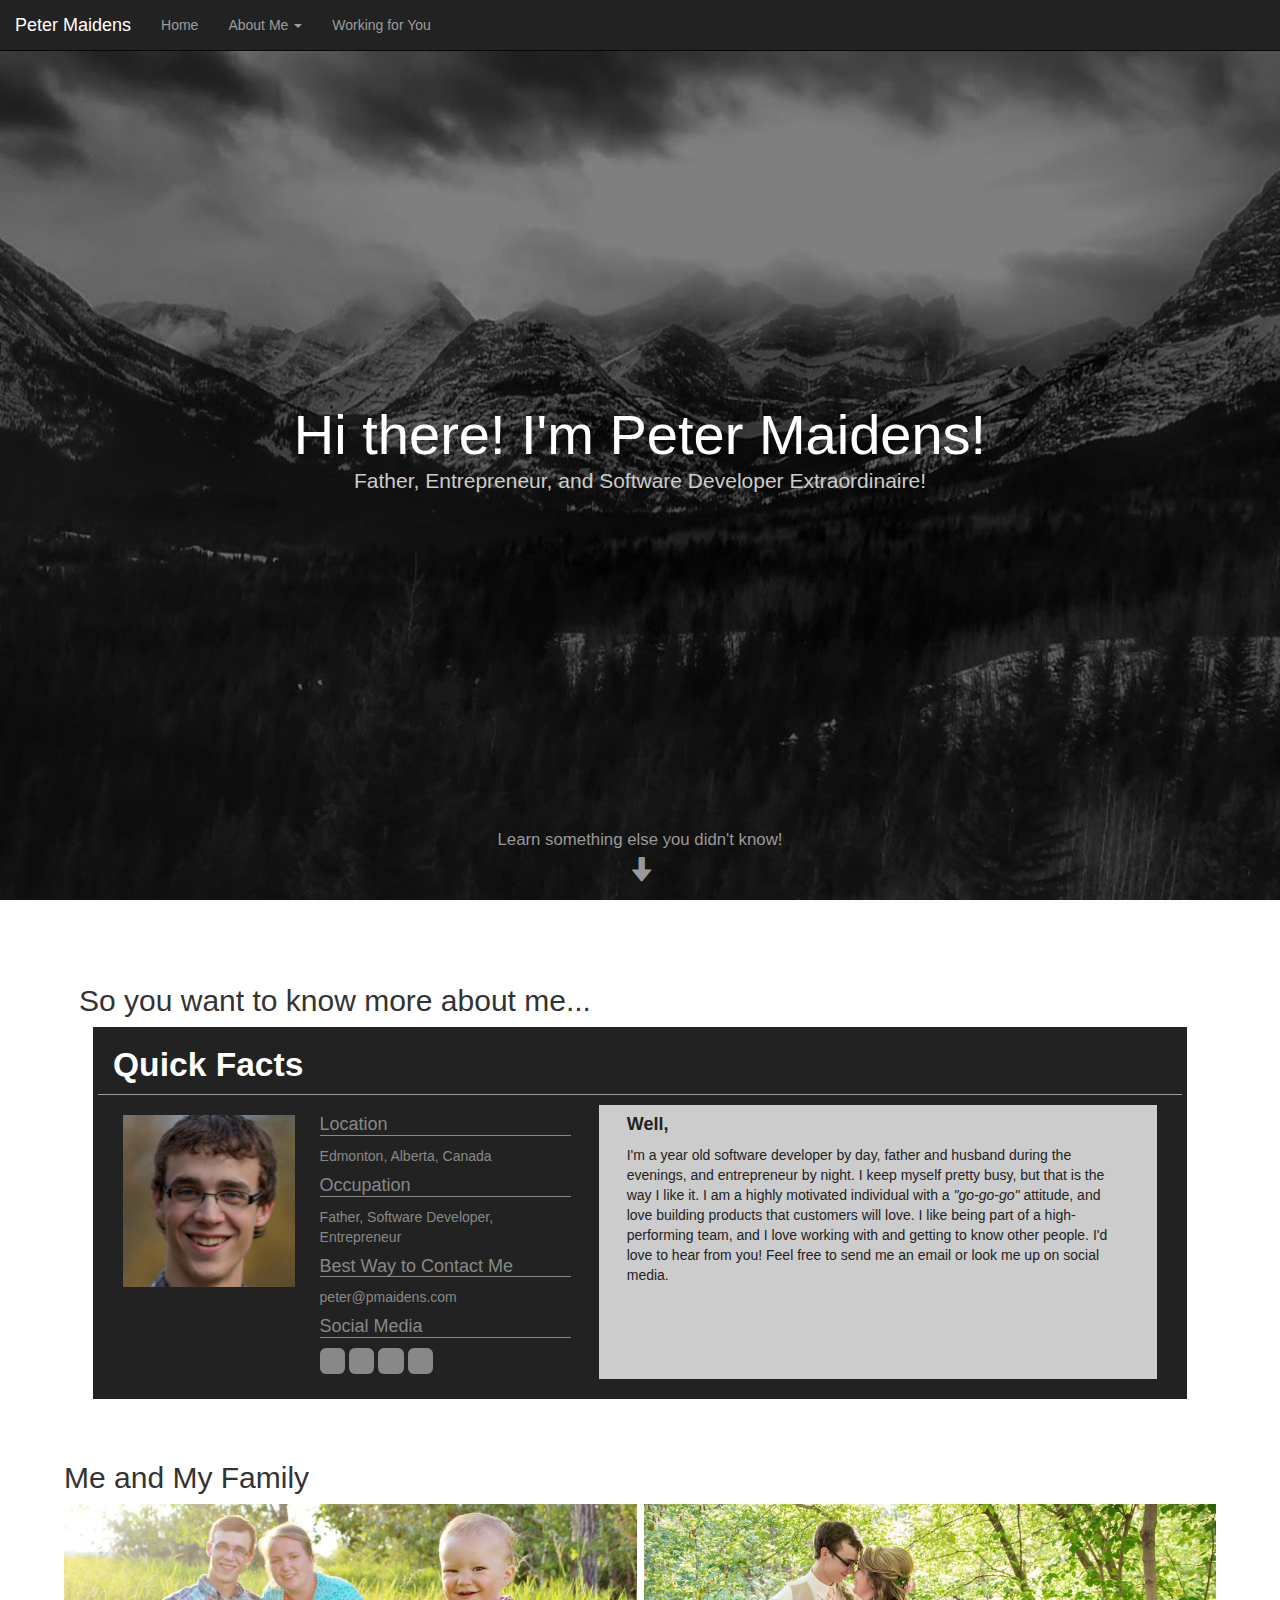
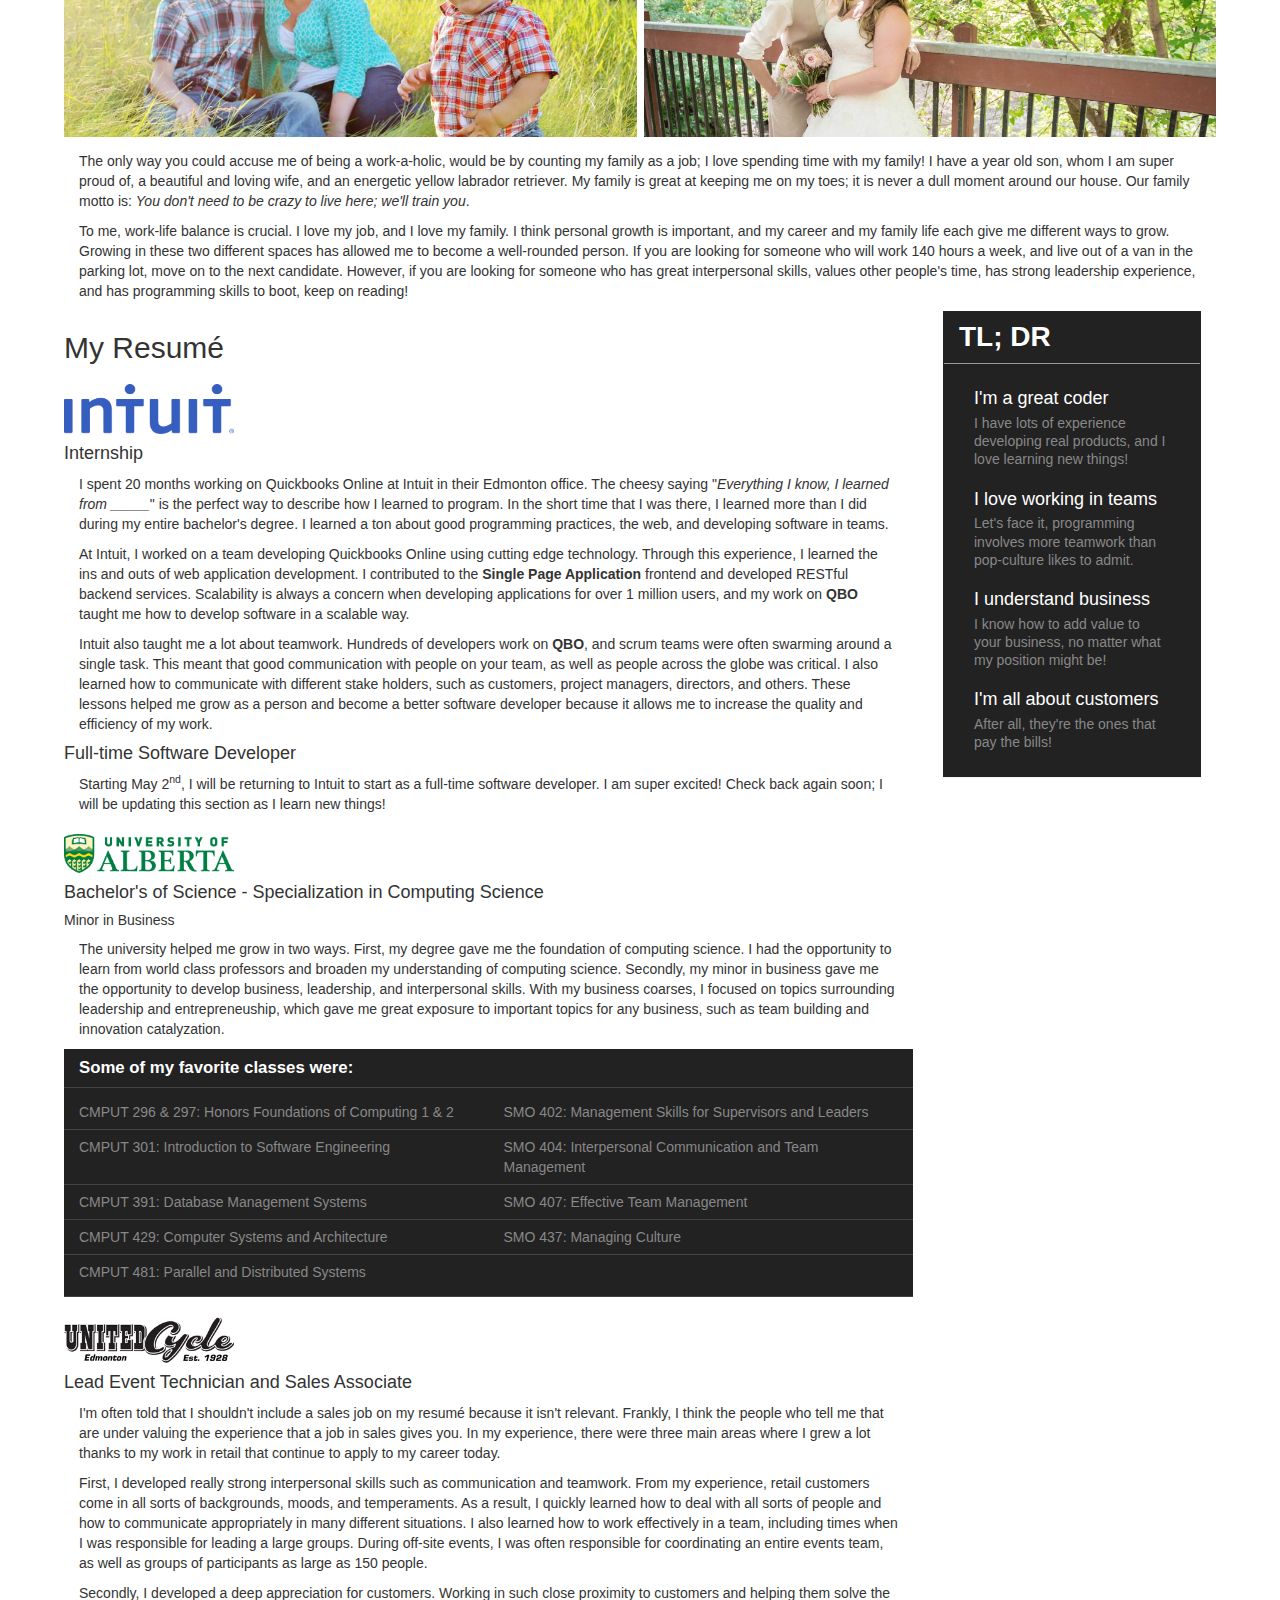
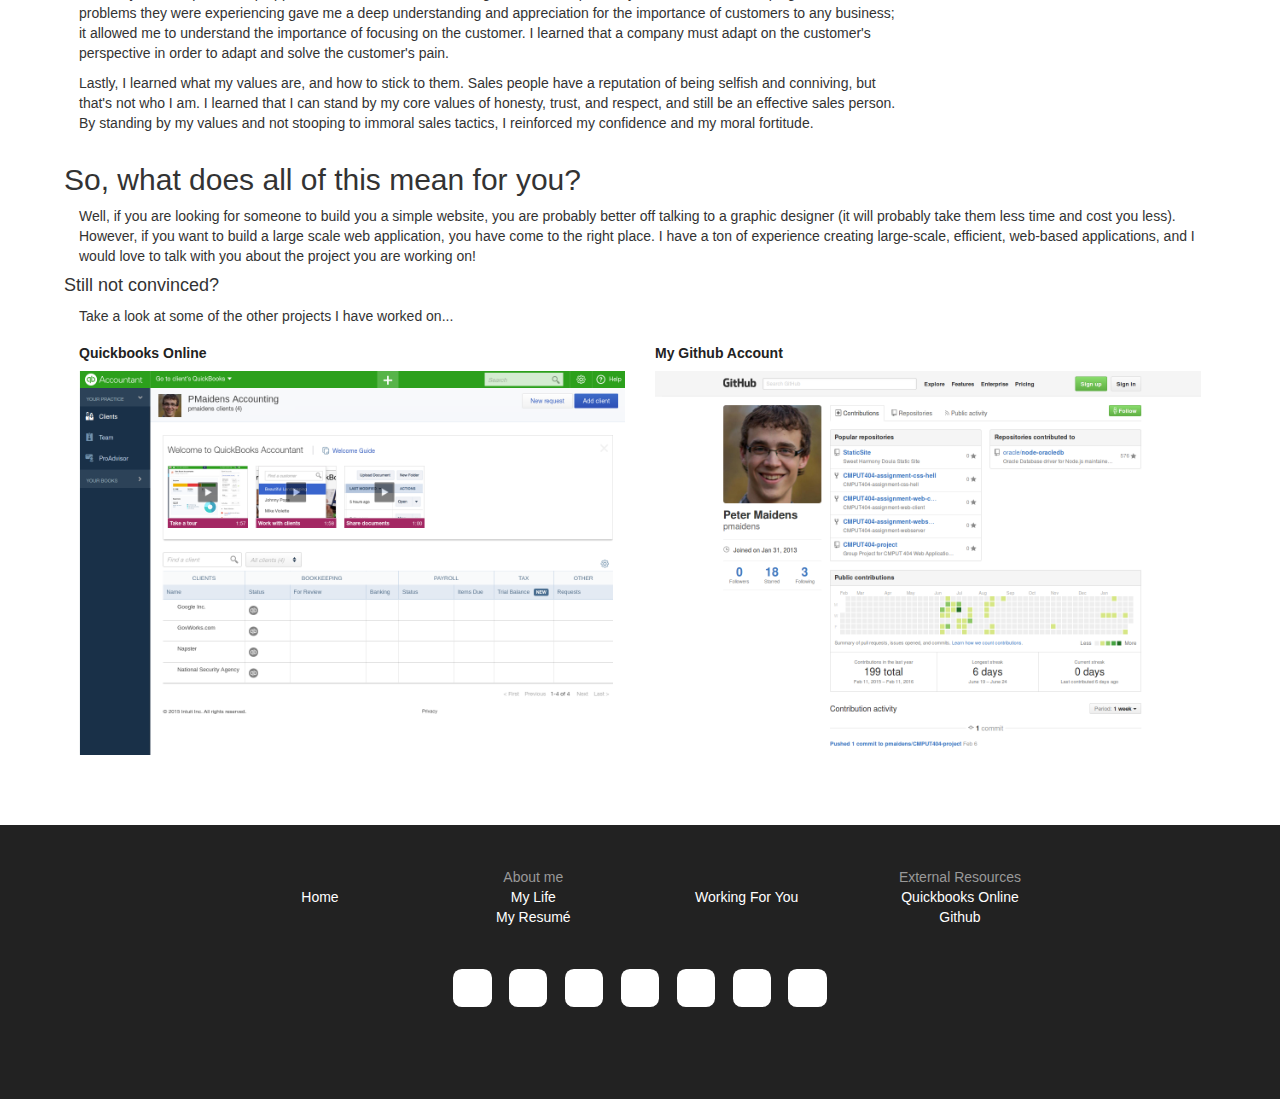
<file: Part 2/good/index.html>
<!DOCTYPE html>
<html lang="en">
<head>
    <meta charset="utf-8">
    <meta http-equiv="X-UA-Compatible" content="IE=edge">
    <meta name="viewport" content="width=device-width, initial-scale=1">
    <!-- The above 3 meta tags *must* come first in the head; any other head content must come *after* these tags -->
    <title>Peter Maidens</title>

    <!-- Bootstrap -->
    <link href="bootstrap/css/bootstrap.css" rel="stylesheet">
    <link href="https://file.myfontastic.com/n6vo44Re5QaWo8oCKShBs7/icons.css" rel="stylesheet">
    <link href="main.css" rel="stylesheet">

    <!-- HTML5 shim and Respond.js for IE8 support of HTML5 elements and media queries -->
    <!-- WARNING: Respond.js doesn't work if you view the page via file:// -->
    <!--[if lt IE 9]>
    <script src="https://oss.maxcdn.com/html5shiv/3.7.2/html5shiv.min.js"></script>
    <script src="https://oss.maxcdn.com/respond/1.4.2/respond.min.js"></script>
    <![endif]-->
</head>
<body>
    <nav class="navbar navbar-inverse navbar-fixed-top">
        <div class="container-fluid">
            <div class="navbar-header">
                <button type="button" class="navbar-toggle collapsed" data-toggle="collapse" data-target="#bs-example-navbar-collapse-1" aria-expanded="false">
                    <span class="sr-only">Toggle navigation</span>
                    <span class="icon-bar"></span>
                    <span class="icon-bar"></span>
                    <span class="icon-bar"></span>
                </button>
                <a class="navbar-brand" href="#home">Peter Maidens</a>
            </div>
            <div class="collapse navbar-collapse" id="bs-example-navbar-collapse-1">
                <ul class="nav navbar-nav">
                    <li class=""><a href="#home">Home <span class="sr-only">(current)</span></a></li>
                    <li class="dropdown">
                        <a href="#" class="dropdown-toggle" data-toggle="dropdown" role="button" aria-haspopup="true" aria-expanded="false">About Me <span class="caret"></span></a>
                        <ul class="dropdown-menu">
                            <li><a href="#aboutMe">My Life</a></li>
                            <li><a href="#resume">My Resum&#233</a></li>
                        </ul>
                    </li>
                    <li><a href="#myWork">Working for You</a></li>
                </ul>
            </div>
        </div>
    </nav>


    <section id="home" class="home">
        <div class="home-background">
            <div class="spacer">
                <div class="content">
                    <h1 class="title"><span>Hi there!</span> <span>I'm Peter Maidens!</span></h1>
                    <div class="subtitle">Father, Entrepreneur, and Software Developer Extraordinaire!</div>
                </div>
            </div>
            <div class="continue-arrow">
                <a href="#aboutMe">
                    <span class="link">Learn something else you didn't know!</span>
                    <span class="down-arrow glyphicon glyphicon-arrow-down" aria-hidden="true" />
                </a>
            </div>
        </div>
    </section>


    <section id="aboutMe" class="aboutMe">
        <div id="myInfo" class="personal">
            <div class="info container-fluid">
                <h2>So you want to know more about me...</h2>
                <div class="row quick-facts">
                    <div class="row quick-facts-heading">
                        <h3 class="quick-facts-title col-md-12">Quick Facts</h2>
                    </div>
                    <div class="row quick-facts-body flex">
                        <div class="photo-frame col-md-2">
                            <img class="headshot img-responsive" src="images/Peter Headshot.jpg" alt="Headshot of Peter" />
                        </div>
                        <div class="col-md-10">
                            <div class="row flex">
                                <ul class="col-md-4 facts">
                                    <li class="fact">
                                        <h4 class="subject">Location</h4>
                                        <a href="https://goo.gl/maps/4z5XPyna2JB2" target="_blank"><span class="content">Edmonton, Alberta, Canada</span></a>
                                    </li>
                                    <li class="fact">
                                        <h4 class="subject">Occupation</h4>
                                        <span class="content">
                                            <a href="#familyLife">Father</a>,
                                            <a href="#resume">Software Developer</a>,
                                            <a href="#myWork">Entrepreneur</a>
                                        </span>
                                    </li>
                                    <li class="fact">
                                        <h4 class="subject">Best Way to Contact Me</h4>
                                        <span class="content email">moc.<span style="display:none;" aria-hidden="true">ima@scraperbot.com</span>snediamp@retep</span>
                                    </li>
                                    <li class="fact">
                                        <h4 class="subject">Social Media</h4>
                                        <span class="content">
                                            <a class="social-icon social-icon-grey" href="https://twitter.com/Peter_Maidens" target="_blank">
                                                <div class="socicon-twitter"></div>
                                            </a>
                                            <a class="social-icon social-icon-grey" href="https://www.facebook.com/peter.maidens.9" target="_blank">
                                                <div class="socicon-facebook"></div>
                                            </a>
                                            <a class="social-icon social-icon-grey" href="https://ca.linkedin.com/in/peter-maidens-33988269" target="_blank">
                                                <div class="socicon-linkedin"></div>
                                            </a>
                                            <a class="social-icon social-icon-grey" href="https://github.com/pmaidens" target="_blank">
                                                <div class="socicon-github"></div>
                                            </a>
                                        </span>
                                    </li>
                                </ul>
                                <div class="col-md-8 blurb">
                                    <h4>Well,</h4>
                                    <div>
                                        I'm a <span id="age"></span> year old software
                                        developer by day, father and husband during the
                                        evenings, and entrepreneur by night. I keep
                                        myself pretty busy, but that is the way I like
                                        it. I am a highly motivated individual with a
                                        <i>"go-go-go"</i> attitude, and love building
                                        products that customers will love. I like being
                                        part of a high-performing team, and I love
                                        working with and getting to know other people.
                                        I'd love to hear from you! Feel free to send me
                                        an email or look me up on social media.
                                    </div>
                                </div>
                            </div>
                        </div>
                    </div>
                </div>
            </div>


            <div id="familyLife" class="family">
                <h2>Me and My Family</h2>
                <div class="container-fluid image-container">
                    <img class="col-md-6 col-xs-6" src="images/Family.jpg" alt="The Maidens Family"/>
                    <img class="col-md-6 col-xs-6" src="images/Wedding.jpg" alt="Wedding Picture"/>
                </div>
                <p>
                    The only way you could accuse me of being a work-a-holic,
                    would be by counting my family as a job; I love spending
                    time with my family! I have a <span id="ageWest"></span>
                    year old son, whom I am super proud of,
                    a beautiful and loving wife, and an energetic
                    yellow labrador retriever. My family is great at keeping me
                    on my toes; it is never a dull moment around our house. Our
                    family motto is: <i>You don't need to be crazy to live here;
                    we'll train you</i>.
                </p>
                <p>
                    To me, work-life balance is crucial. I love my job, and I
                    love my family. I think personal growth is
                    important, and my career and my family life each give me
                    different ways to grow. Growing in these two different
                    spaces has allowed me to become a well-rounded person. If you are
                    looking for someone who will work 140 hours a week, and live
                    out of a van in the parking lot, move on to the next
                    candidate. However, if you are looking for someone who has
                    great interpersonal skills, values other people's time, has
                    strong leadership experience, and has programming skills to
                    boot, keep on reading!
                </p>
            </div>
        </div>
        <div class="container-fluid no-padding">
            <div id="resume" class="resume col-md-9">
                <h2>My Resum&#233</h2>
                <div class="resume-entry intuit" id="intuit">
                    <h3><img src="images/intuit.png" alt="Intuit Inc." /></h3>
                    <div class="margin">
                        <h4>Internship</h4>
                        <p>
                            I spent 20 months working on Quickbooks Online at Intuit
                            in their Edmonton office. The cheesy saying "<i>Everything
                            I know, I learned from _____</i>" is the perfect way to
                            describe how I learned to program. In the short time
                            that I was there, I learned more than I did during my
                            entire bachelor's degree. I learned a ton about good
                            programming practices, the web, and developing software
                            in teams.
                        </p>
                        <p>
                        	At Intuit, I worked on a team developing Quickbooks
                            Online using cutting edge technology. Through this
                            experience, I learned the ins and
                            outs of web application development. I contributed to
                            the <b>Single Page Application</b> frontend and developed
                            RESTful backend services. Scalability is always a
                            concern when developing applications for over 1 million
                            users, and my work on <b>QBO</b> taught me how to
                            develop software in a scalable way.
                        </p>
                        <p>
                            Intuit also taught me a lot about teamwork. Hundreds of
                            developers work on <b>QBO</b>, and scrum teams were
                            often swarming around a single task. This meant that
                            good communication with people on your team, as well as
                            people across the globe was critical. I also learned how
                            to communicate with different stake holders, such as
                            customers, project managers, directors, and others.
                            These lessons helped me grow as a person and become a
                            better software developer because it allows me to
                            increase the quality and efficiency of my work.
                        </p>
                        <h4>Full-time Software Developer</h4>
                        <p>
                            Starting May 2<sup>nd</sup>, I will be returning to Intuit
                            to start as a full-time software developer. I am super
                            excited! Check back again soon; I will be updating this
                            section as I learn new things!
                        </p>
                    </div>
                </div>
                <div class="resume-entry ualberta" id="ualberta">
                    <h3><img src="images/ualberta.png" alt="University of Alberta" /></h3>
                    <h4>Bachelor's of Science - Specialization in Computing Science</h4>
                    <h5>Minor in Business</h5>
                    <p>
                        The university helped me grow in two ways. First, my degree
                        gave me the foundation of computing science. I had the
                        opportunity to learn from world class professors and broaden
                        my understanding of computing science. Secondly, my minor in
                        business gave me the opportunity to develop business,
                        leadership, and interpersonal skills. With my business
                        coarses, I focused on topics surrounding leadership and
                        entrepreneuship, which gave me great exposure to important
                        topics for any business, such as team building and
                        innovation catalyzation.
                    </p>
                    <div class="container-fluid classes">
                        <div class="row">
                            <div class="col-md-12 title">Some of my favorite classes were:</div>
                        </div>
                        <div class="row">
                            <div class="container-fluid body">
                                <div class="row">
                                    <div class="element col-md-6">CMPUT 296 &amp 297: Honors Foundations of Computing 1 &amp 2</div>
                                    <div class="element col-md-6">SMO 402: Management Skills for Supervisors and Leaders</div>
                                </div>
                                <div class="row">
                                    <div class="element col-md-6">CMPUT 301: Introduction to Software Engineering</div>
                                    <div class="element col-md-6">SMO 404: Interpersonal Communication and Team Management</div>
                                </div>
                                <div class="row">
                                    <div class="element col-md-6">CMPUT 391: Database Management Systems</div>
                                    <div class="element col-md-6">SMO 407: Effective Team Management</div>
                                </div>
                                <div class="row">
                                    <div class="element col-md-6">CMPUT 429: Computer Systems and Architecture</div>
                                    <div class="element col-md-6">SMO 437: Managing Culture</div>
                                </div>
                                <div class="row">
                                    <div class="element col-md-6">CMPUT 481: Parallel and Distributed Systems</div>
                                    <div class="element col-md-6"></div>
                                </div>
                            </div>
                        </div>
                    </div>
                </div>
                <div class="resume-entry uc" id="uc">
                    <h3><img src="images/UCLogo.png" alt="United Cycle" /></h3>
                    <h4>Lead Event Technician and Sales Associate</h4>
                    <p>
                        I'm often told that I shouldn't include a sales job on my
                        resum&#233 because it isn't relevant. Frankly, I think the
                        people who tell me that are under valuing the experience
                        that a job in sales gives you. In my experience, there were
                        three main areas where I grew a lot thanks to my work in
                        retail that continue to apply to my career today.
                    </p>
                    <p>
                        First, I developed really strong interpersonal
                        skills such as communication and teamwork. From my
                        experience, retail customers come in all sorts of
                        backgrounds, moods, and temperaments. As a result, I
                        quickly learned how to deal with all sorts of people and how
                        to communicate appropriately in many different situations.
                        I also learned how to work effectively in a team, including
                        times when I was responsible for leading a large groups.
                        During off-site events, I was often responsible for
                        coordinating an entire events team, as well as groups of
                        participants as large as 150 people.
                    </p>
                    <p>
                        Secondly, I developed a deep appreciation for customers.
                        Working in such close proximity to customers and helping
                        them solve the problems they were experiencing gave me a
                        deep understanding and appreciation for the importance of
                        customers to any business; it allowed me to understand the
                        importance of focusing on the customer. I learned that a
                        company must adapt on the customer's perspective in order to
                        adapt and solve the customer's pain.
                    </p>
                    <p>
                        Lastly, I learned what my values are, and how to stick to
                        them. Sales people have a reputation of being selfish and
                        conniving, but that's not who I am. I learned that I can
                        stand by my core values of honesty, trust, and respect, and
                        still be an effective sales person. By standing by my values
                        and not stooping to immoral sales tactics, I reinforced my
                        confidence and my moral fortitude.
                    </p>
                </div>
            </div>
            <nav class="sidebar-wrapper col-md-3">
                <div class="sidebar-nav nav panel panel-primary">
                    <div class="panel-heading">
                        <h3 class="panel-title">TL; DR</h3>
                    </div>
                    <div class="panel-body list-group">
                        <a href="#intuit" class="list-group-item active" data-scroll>
                            <h4 class="list-group-item-heading">I'm a great coder</h4>
                            <div class="list-group-item-text">I have lots of experience developing real products, and I love learning new things!</div>
                        </a>
                        <a href="#uc" class="list-group-item active" data-scroll>
                            <h4 class="list-group-item-heading">I love working in teams</h4>
                            <div class="list-group-item-text">Let's face it, programming involves more teamwork than pop-culture likes to admit.</div>
                        </a>
                        <a href="#ualberta" class="list-group-item active" data-scroll>
                            <h4 class="list-group-item-heading">I understand business</h4>
                            <div class="list-group-item-text">I know how to add value to your business, no matter what my position might be!</div>
                        </a>
                        <a href="#uc" class="list-group-item active" data-scroll>
                            <h4 class="list-group-item-heading">I'm all about customers</h4>
                            <div class="list-group-item-text">After all, they're the ones that pay the bills!</div>
                        </a>
                    </div>
                </div>
            </nav>
            <div class="clearfix" />
        </div>
        <div class="clearfix" />
    </section>
    <section id="myWork" class="aboutWork clearfix">
        <div class="content inline">
            <h2>So, what does all of this mean for you?</h2>
        </div>
        <div>
            <p>
                Well, if you are looking for someone to build you a simple
                website, you are probably better off talking to a graphic
                designer (it will probably take them less time and cost you
                less). However, if you want to build a large scale web
                application, you have come to the right place. I have a ton of
                experience creating large-scale, efficient, web-based
                applications, and I would love to talk with you about the
                project you are working on!
            </p>
            <h4>Still not convinced?</h4>
            <p>
                Take a look at some of the other projects I have worked on...
            </p>
            <div class="container-fluid">
                <div class="row">
                    <div class="col-md-6">
                        <a href="https://quickbooks.intuit.com" target="_blank">
                            <h5 class="bolder">Quickbooks Online</h5>
                            <img src="images/Quickbooks.png" alt="Quickbooks Accountant Screenshot"/>
                        </a>
                    </div>
                    <div class="col-md-6">
                        <a href="https://github.com/pmaidens" target="_blank">
                            <h5 class="bolder">My Github Account</h5>
                            <img src="images/Github.png" alt="Quickbooks Accountant Screenshot"/>
                        </a>
                    </div>
                </div>
            </div>
        </div>
    </section>


    <section class="footer">
        <div class="clearfix"/>
        <div class="container-fluid text-center">
            <div class="row">
                <div class="col-md-2 col-md-offset-4">
                    <div class="title">About me</div>
                </div>
                <div class="col-md-2 col-md-offset-2">
                    <div class="title">External Resources</div>
                </div>
            </div>
            <div class="row">
                <div class="col-md-2 col-md-offset-2">
                    <a href="#home">Home</a>
                </div>
                <div class="col-md-2">
                    <a href="#home">My Life</a>
                    <a href="#home">My Resum&#233</a>
                </div>
                <div class="col-md-2">
                    <a href="#home">Working For You</a>
                </div>
                <div class="col-md-2">
                    <a href="https://quickbooks.intuit.com" target="_blank">Quickbooks Online</a>
                    <a href="https://github.com/pmaidens" target="_blank">Github</a>
                </div>
            </div>
        </div>
        <div class="social text-center">
            <a class="social-icon" href="https://twitter.com/Peter_Maidens" target="_blank">
                <div class="socicon-twitter"></div>
            </a>
            <a class="social-icon" href="https://www.facebook.com/peter.maidens.9" target="_blank">
                <div class="socicon-facebook"></div>
            </a>
            <a class="social-icon" href="https://ca.linkedin.com/in/peter-maidens-33988269" target="_blank">
                <div class="socicon-linkedin"></div>
            </a>
            <a class="social-icon" href="https://github.com/pmaidens" target="_blank">
                <div class="socicon-github"></div>
            </a>
            <a class="social-icon" href="https://ello.co/pmaidens" target="_blank">
                <div class="socicon-ello"></div>
            </a>
            <a class="social-icon" href="https://steamcommunity.com/id/banillygoat" target="_blank">
                <div class="socicon-steam"></div>
            </a>
            <a class="social-icon" href="https://my.playstation.com/gyrocopter" target="_blank">
                <div class="socicon-playstation"></div>
            </a>
        </div>
    </section>

    <!-- jQuery (necessary for Bootstrap's JavaScript plugins) -->
    <script src="https://ajax.googleapis.com/ajax/libs/jquery/1.11.3/jquery.min.js"></script>
    <!-- Include all compiled plugins (below), or include individual files as needed -->
    <script src="bootstrap/js/bootstrap.min.js"></script>
    <script>
        function calculateAge(birthDate) {
            var today = new Date();
            var age = today.getFullYear() - birthDate.getFullYear();
            var month = today.getMonth() - birthDate.getMonth();
            if (month < 0 || (m === 0 && today.getDate() < birthDate.getDate())) {
                age--;
            }
            return age;
        }
        $("#age").html(calculateAge(new Date(1993, 04, 06)));
        $("#ageWest").html(calculateAge(new Date(2012, 05, 19)));

        var navHeight = $(".navbar").height();

        $(function() {
            $('a[href*=#]:not([href=#])').click(function() {
                if (location.pathname.replace(/^\//,'') == this.pathname.replace(/^\//,'') && location.hostname == this.hostname) {
                    var target = $(this.hash);
                    target = target.length ? target : $('[name=' + this.hash.slice(1) +']');
                    if (target.length) {
                        history.pushState(undefined, undefined, this.hash);
                        $('html,body').animate({
                            scrollTop: target.offset().top - navHeight
                        }, 1000, "swing", function() {
                        });
                        return false;
                    }
                }
            });
        });
        $(window).load(function() {
            if(location.hash.length) {
                $(document).scrollTop( $(location.hash).offset().top - 50);
            } else {
                location.hash = "#home";
            }
        })
    </script>
</body>
</html>
</file>
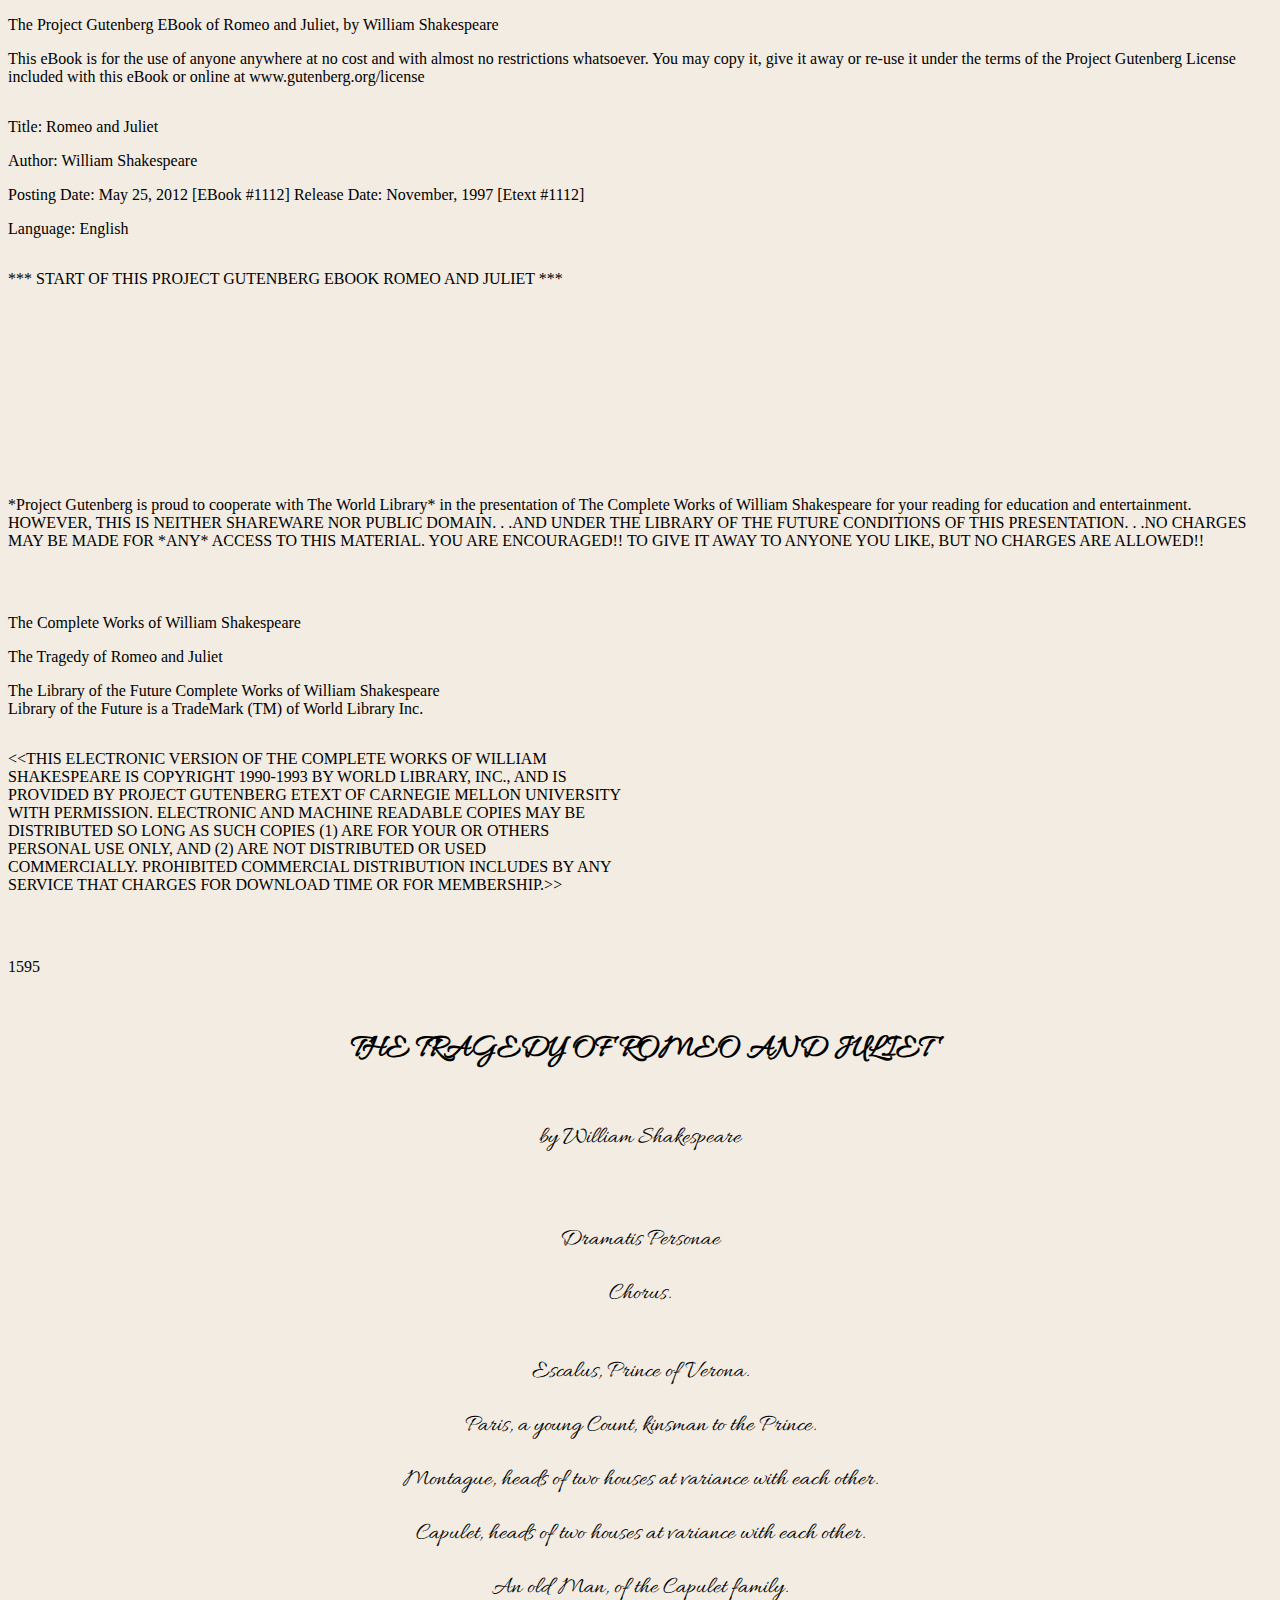
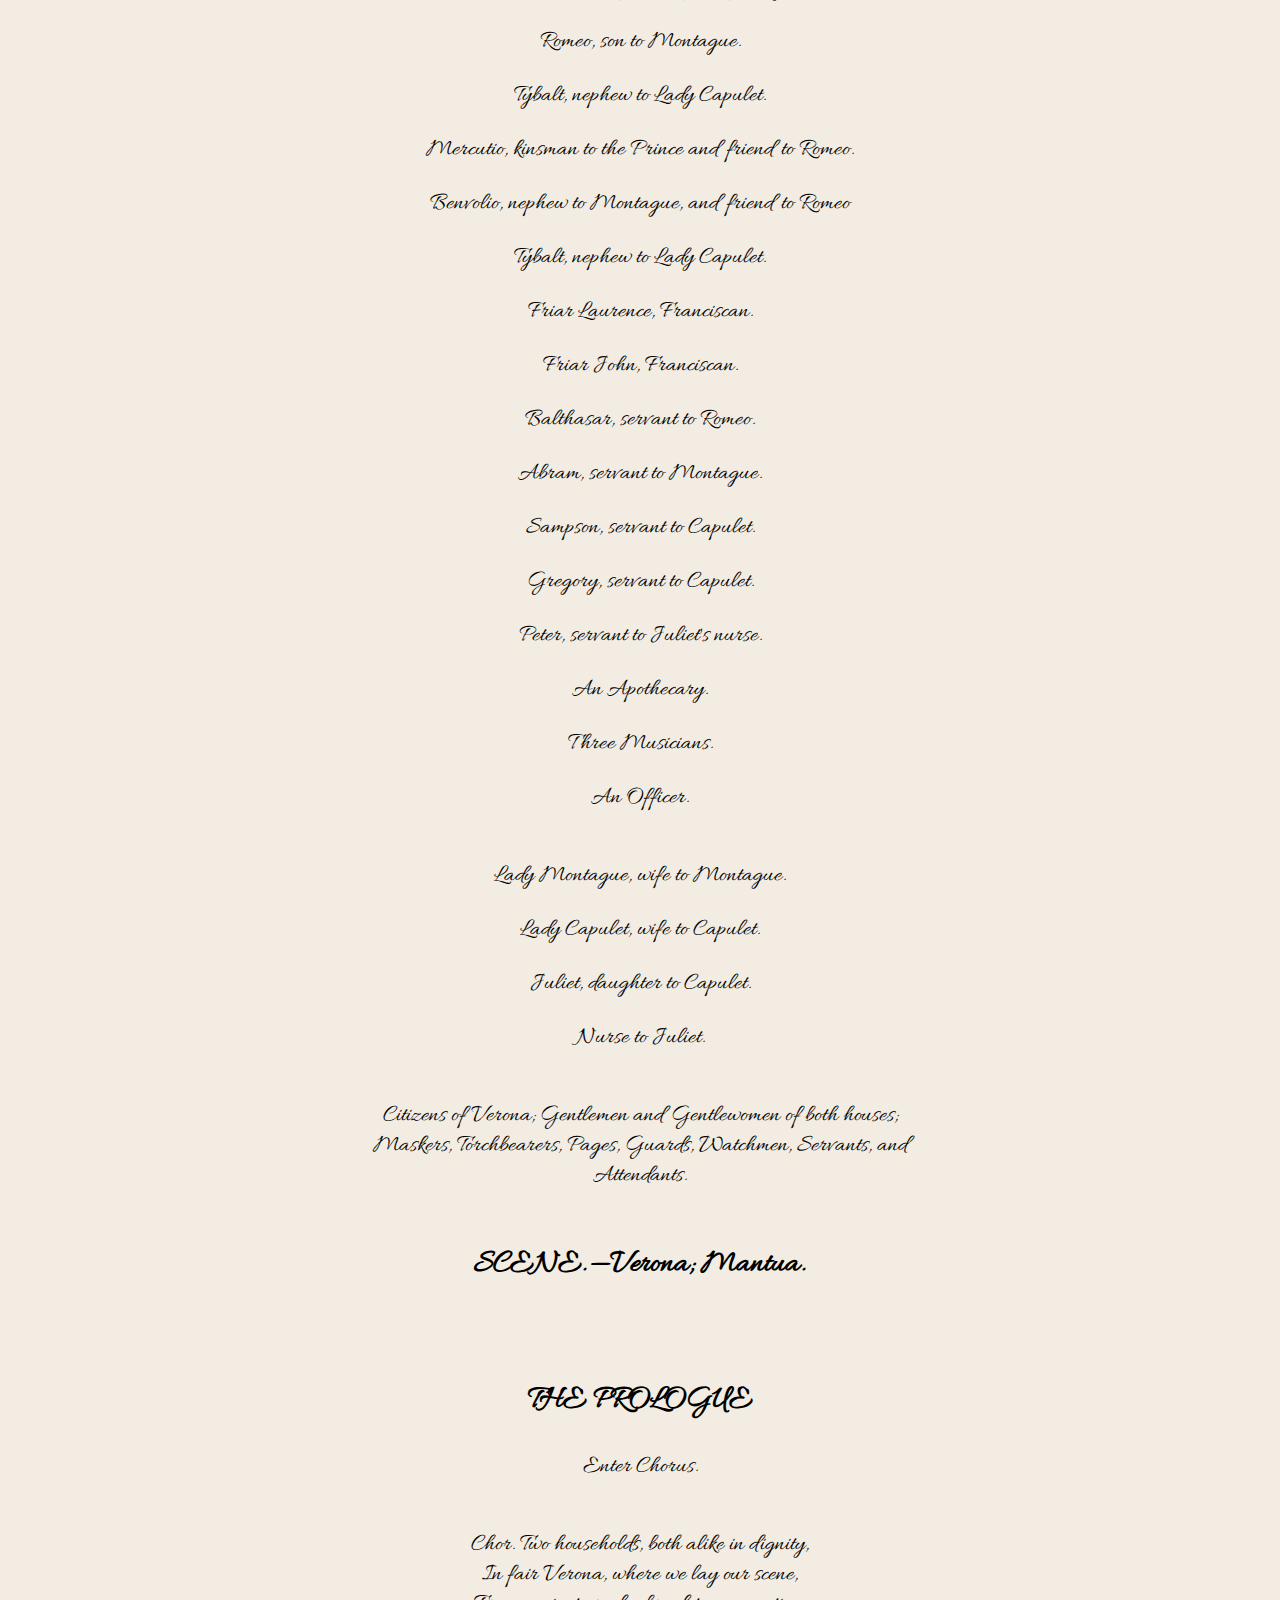
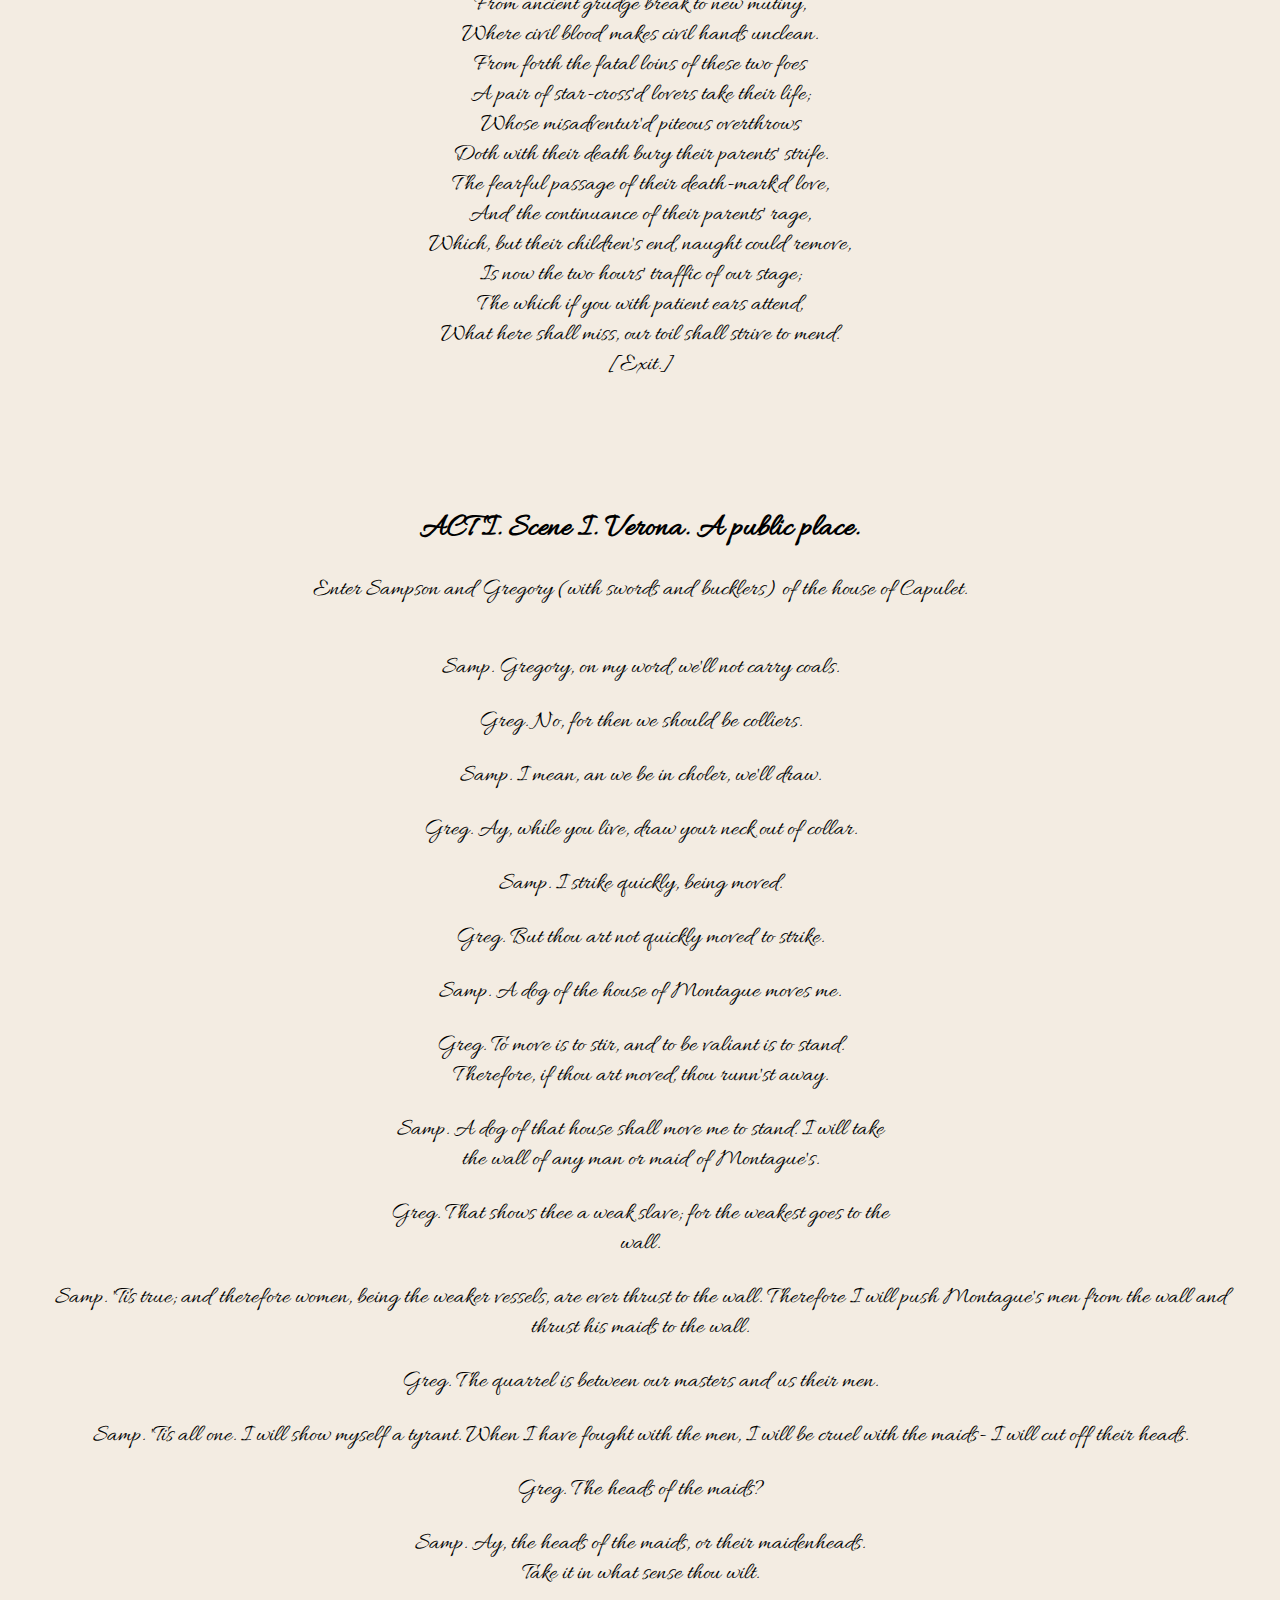
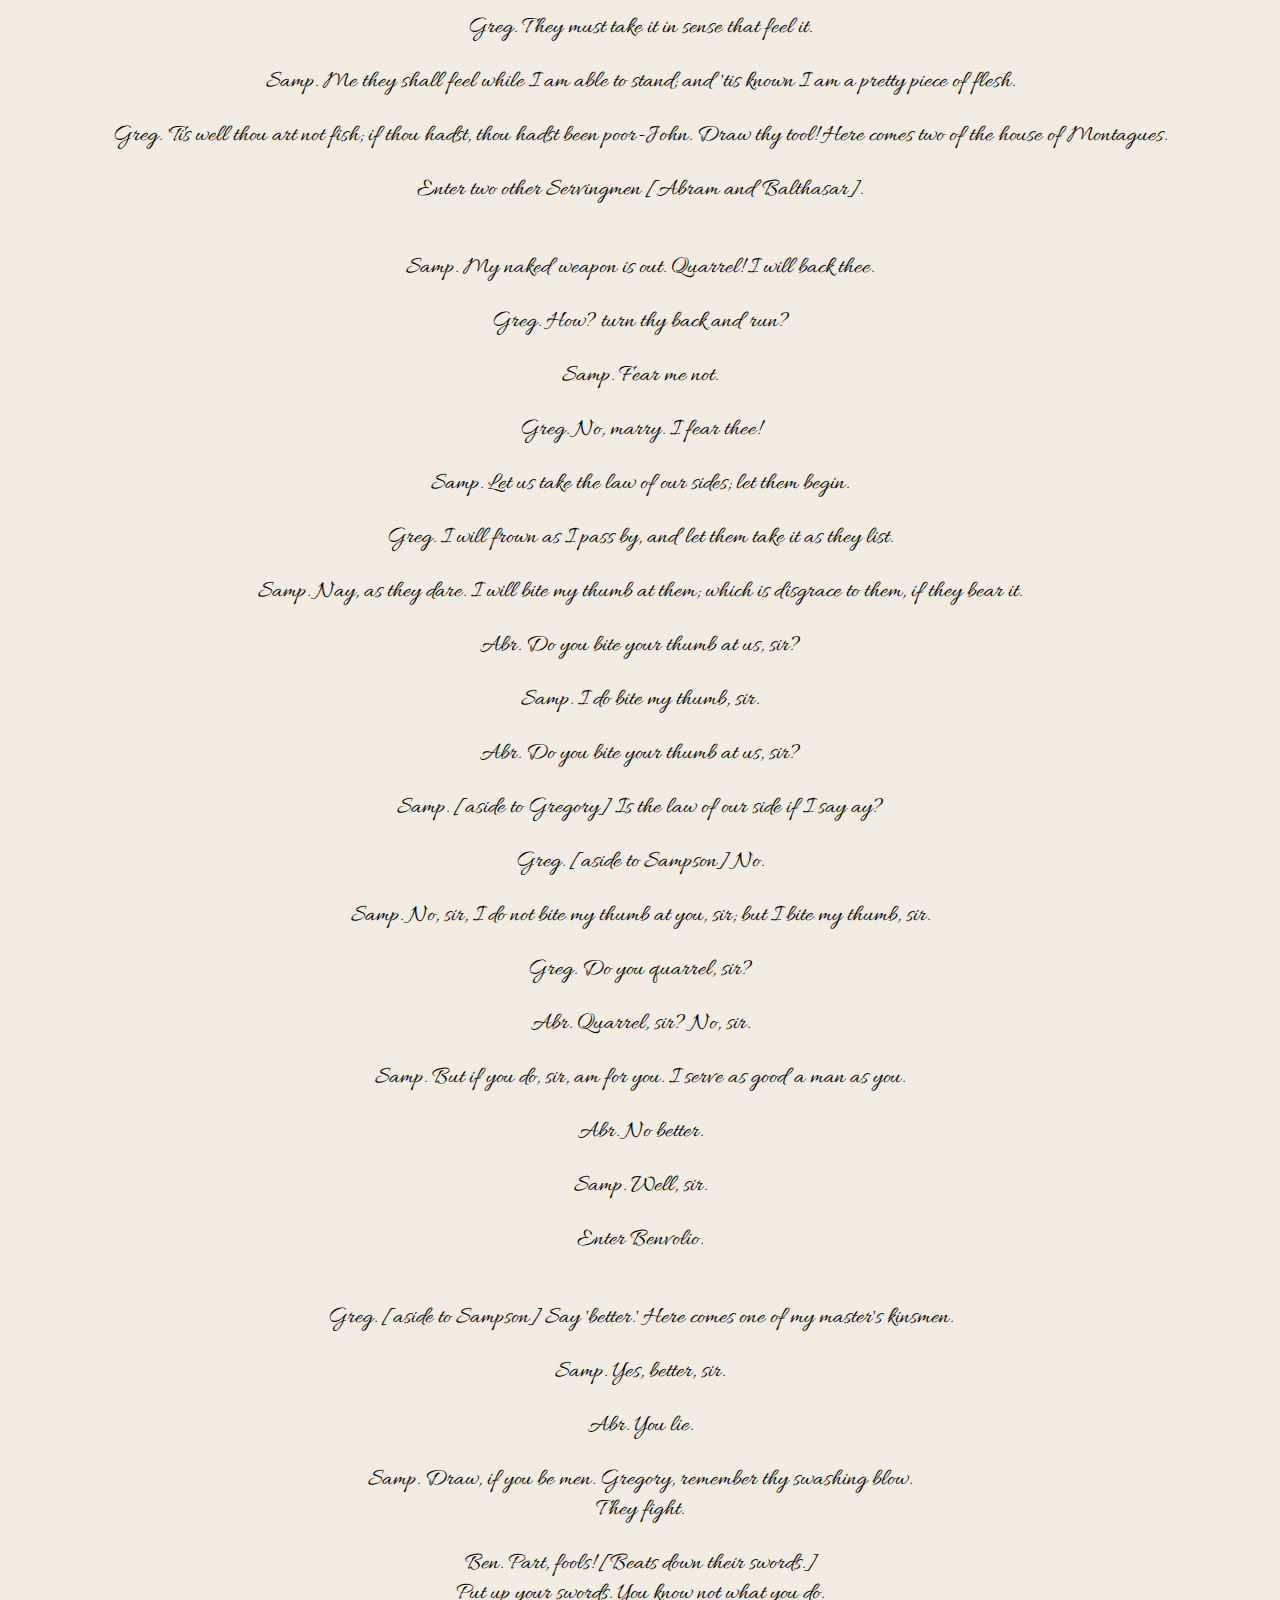
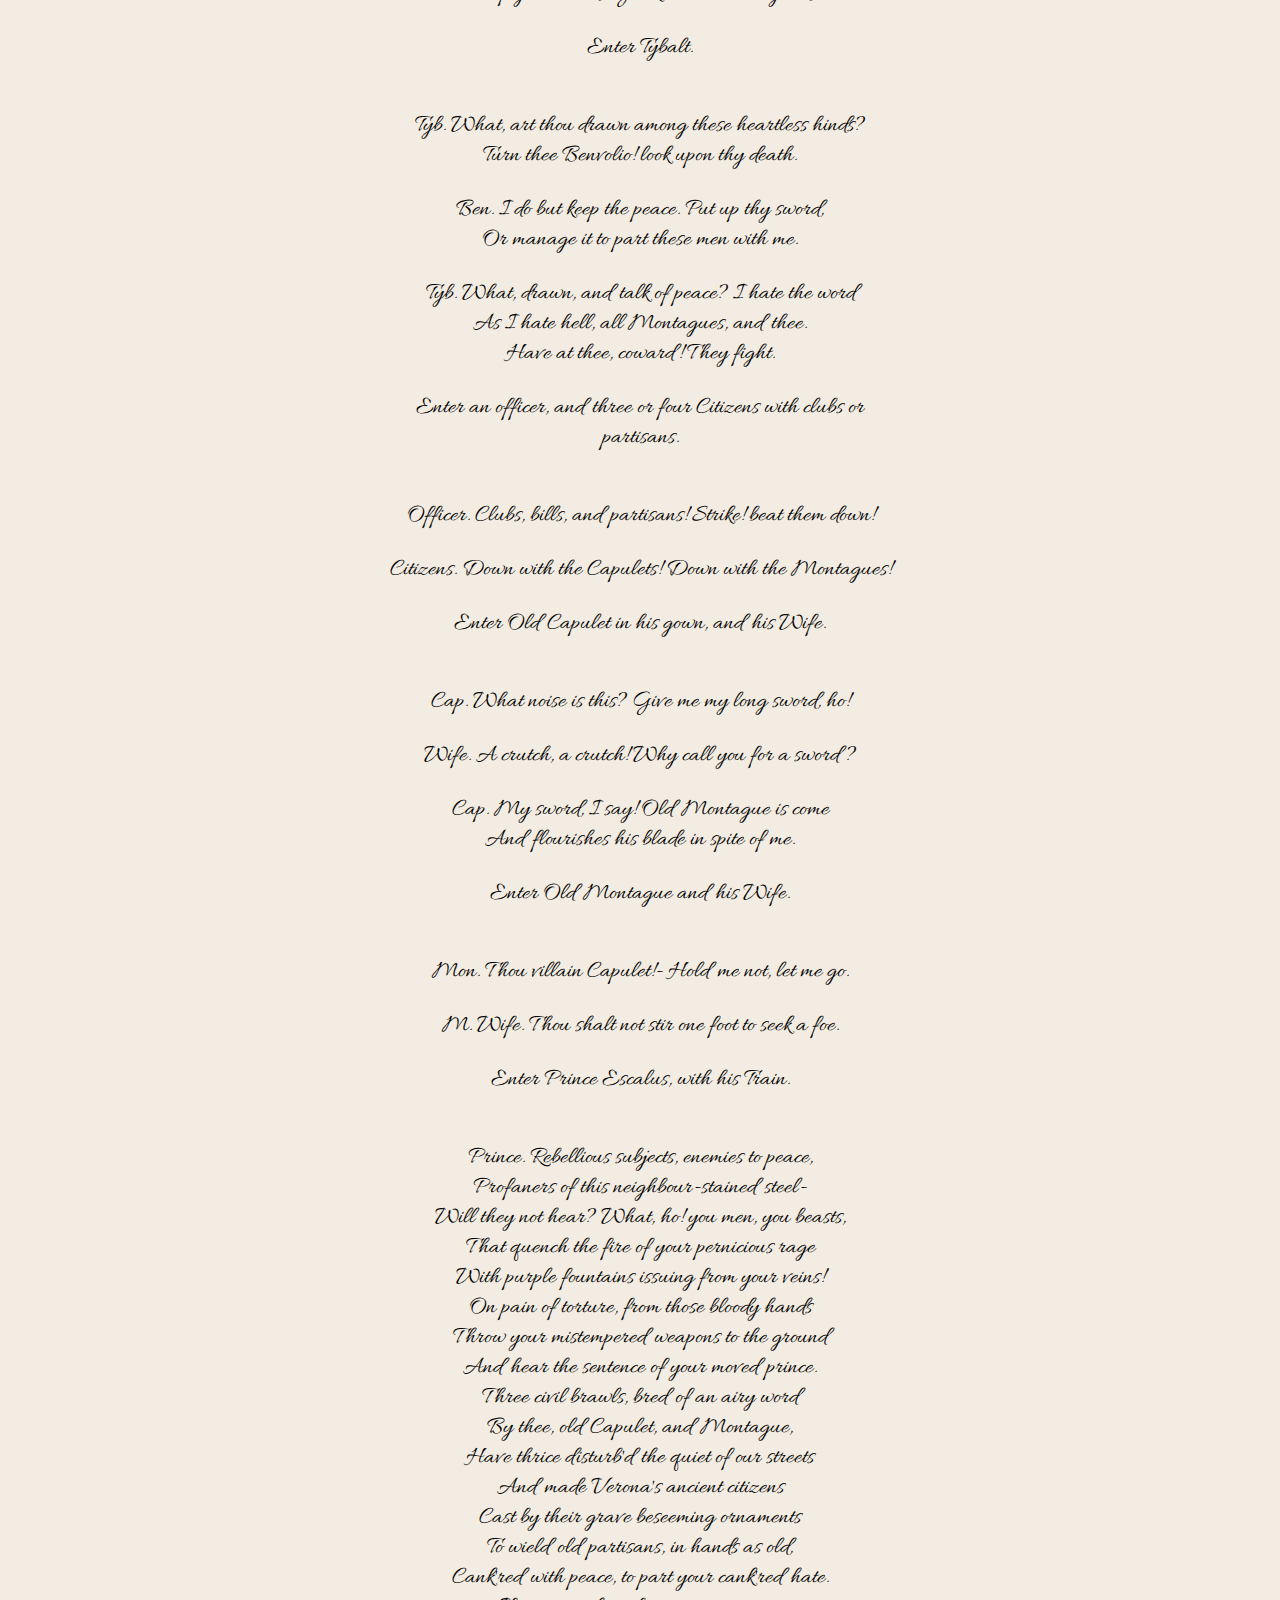
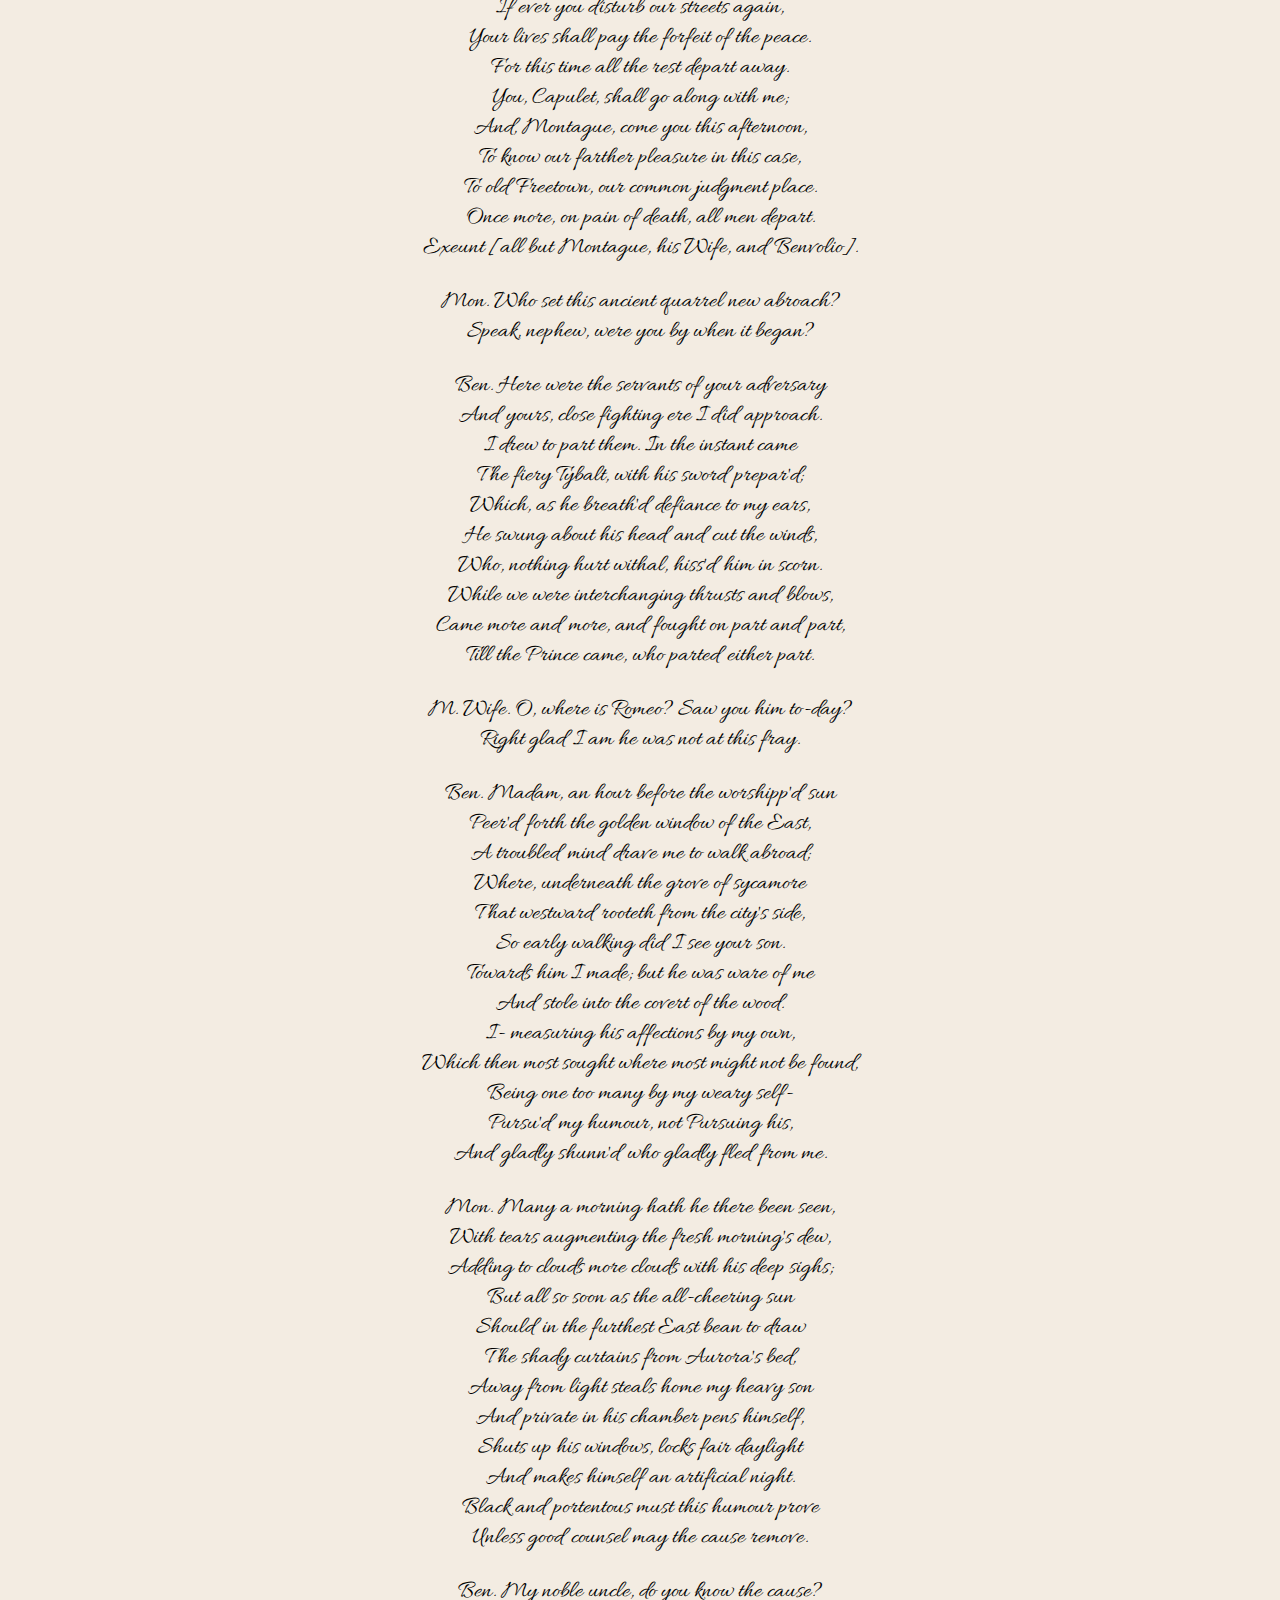
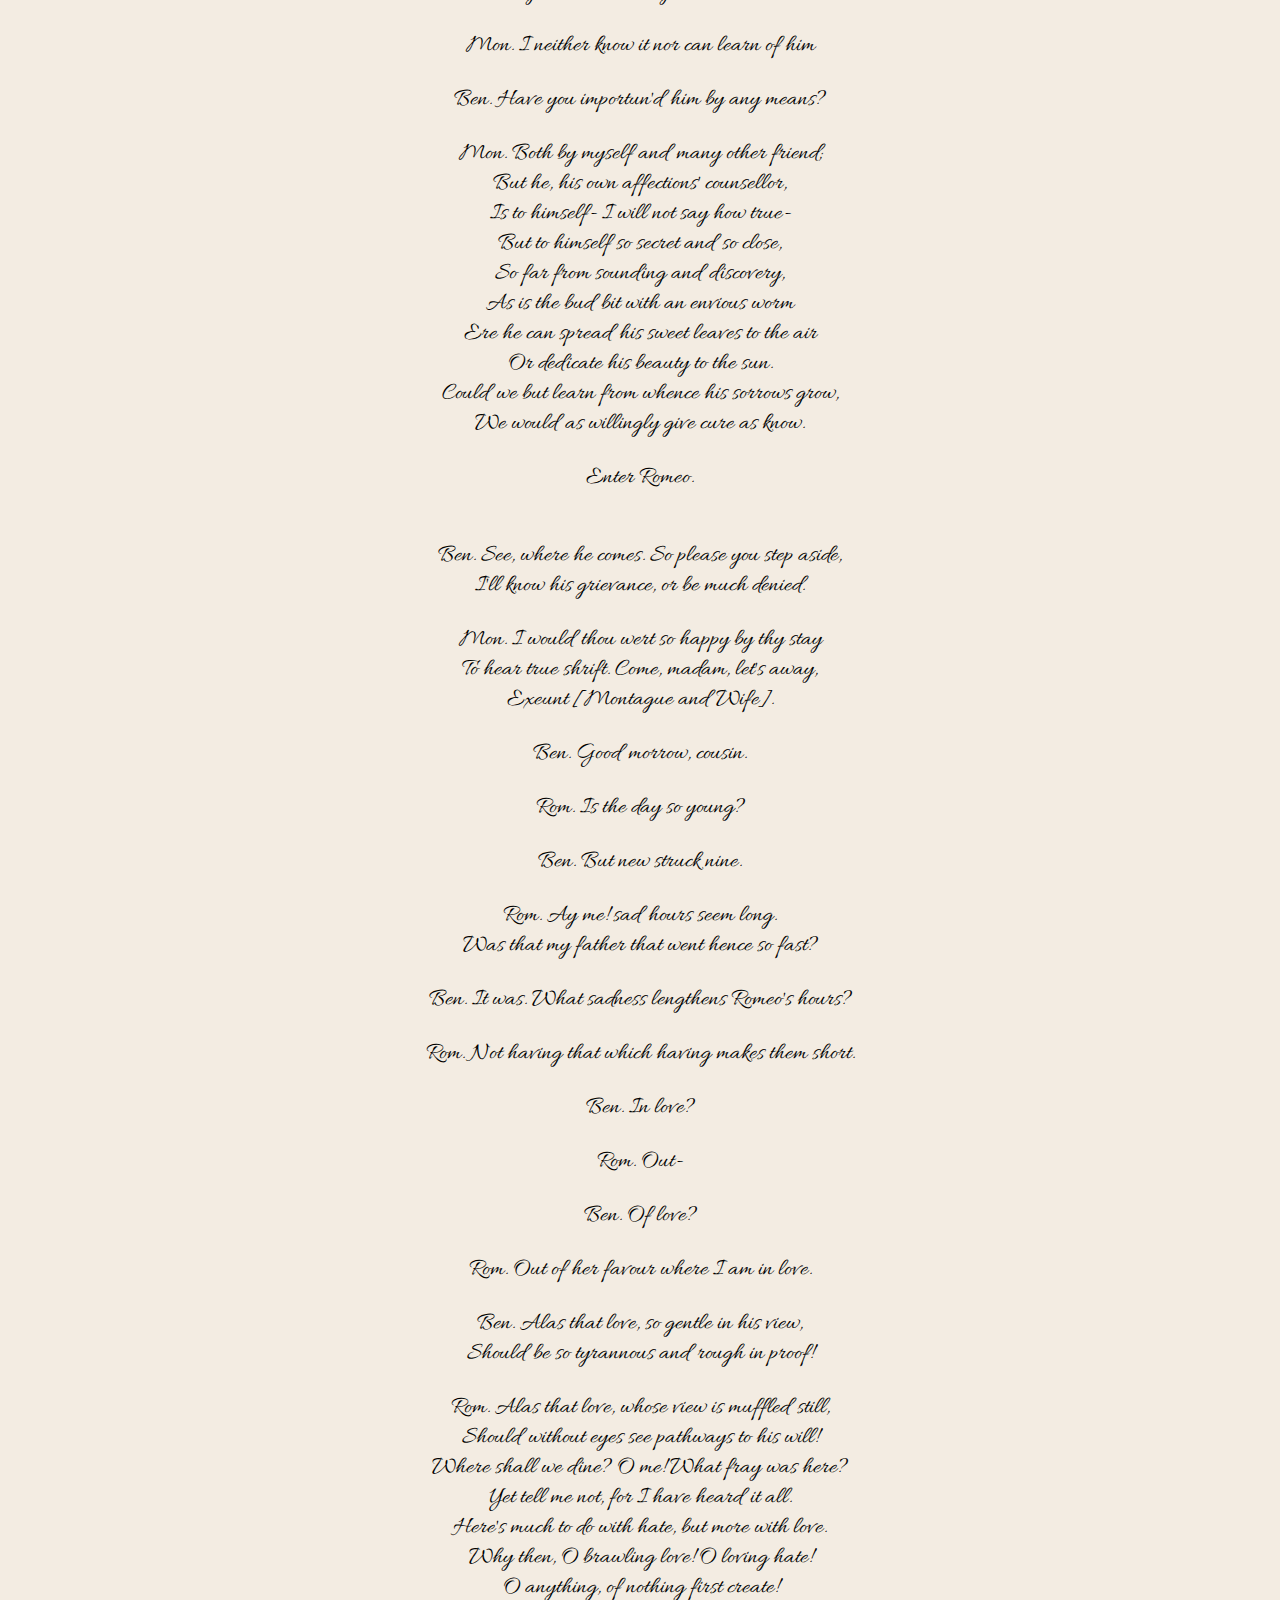
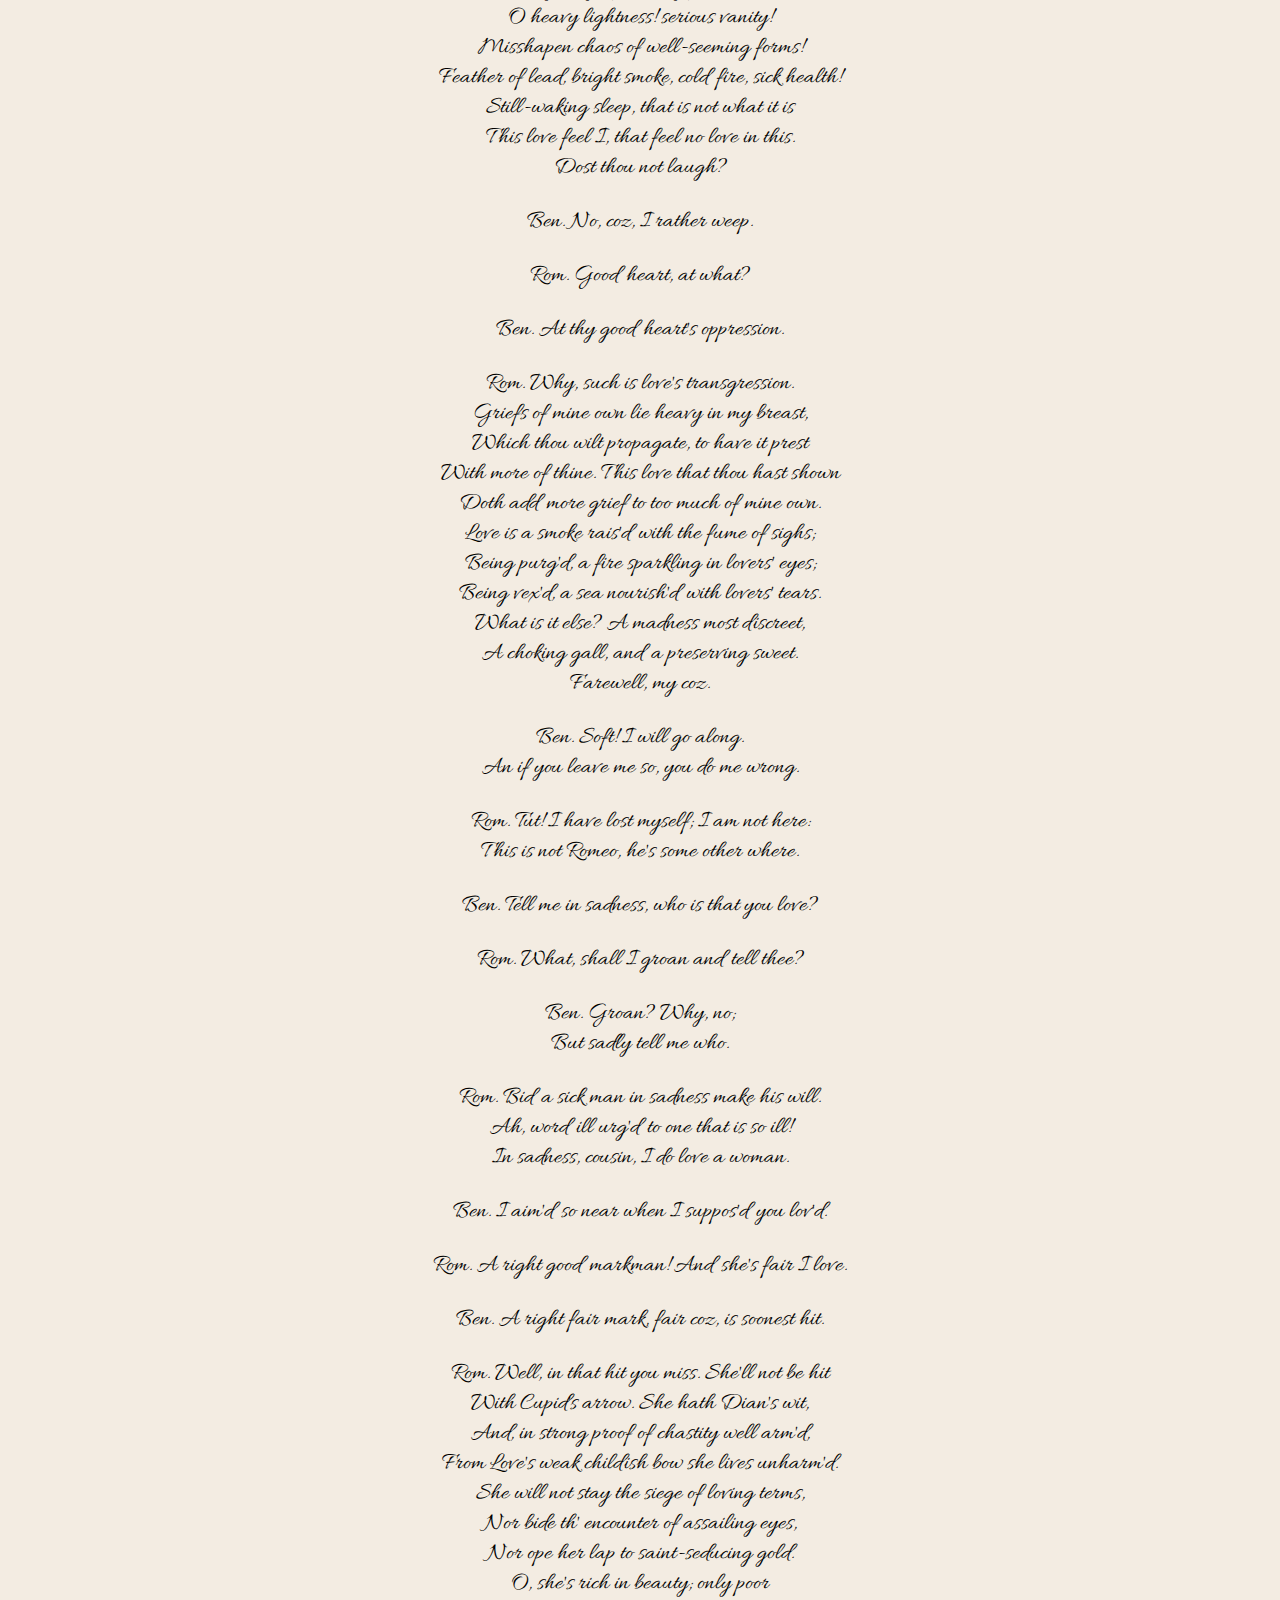
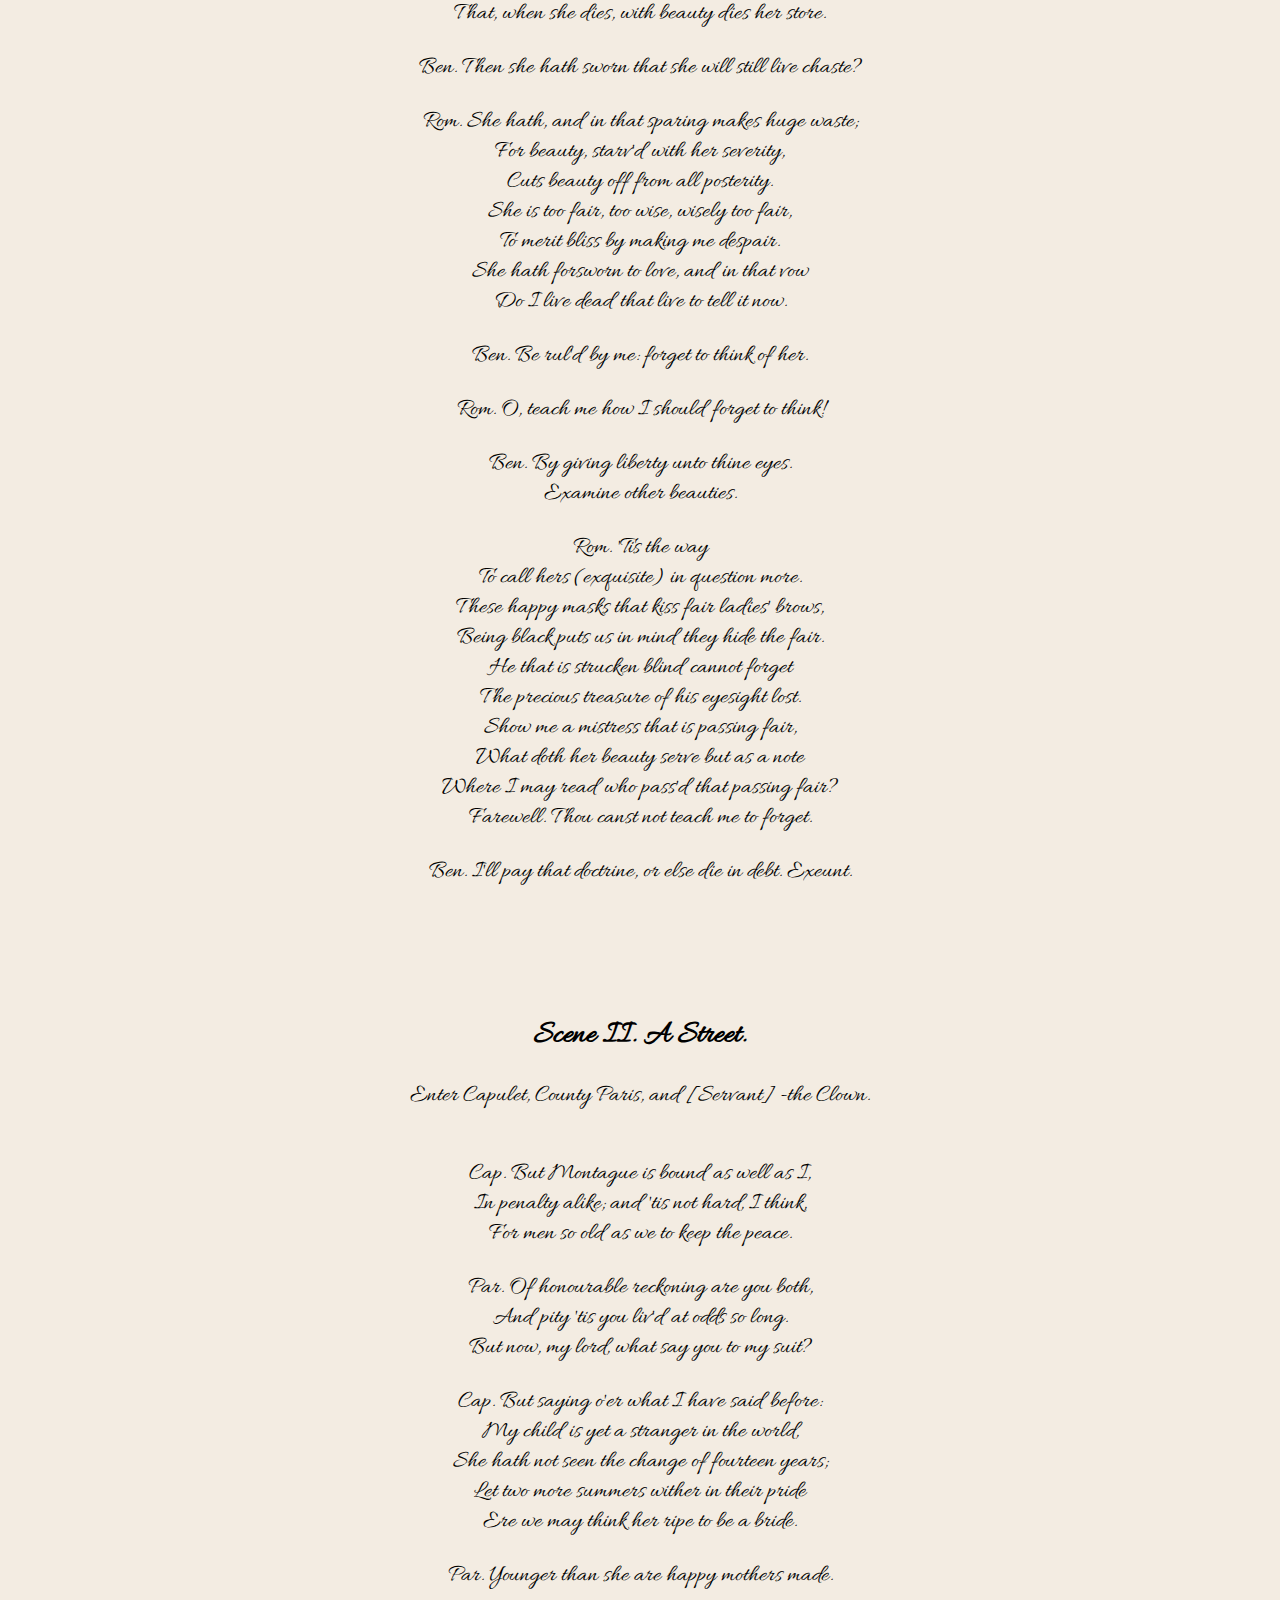
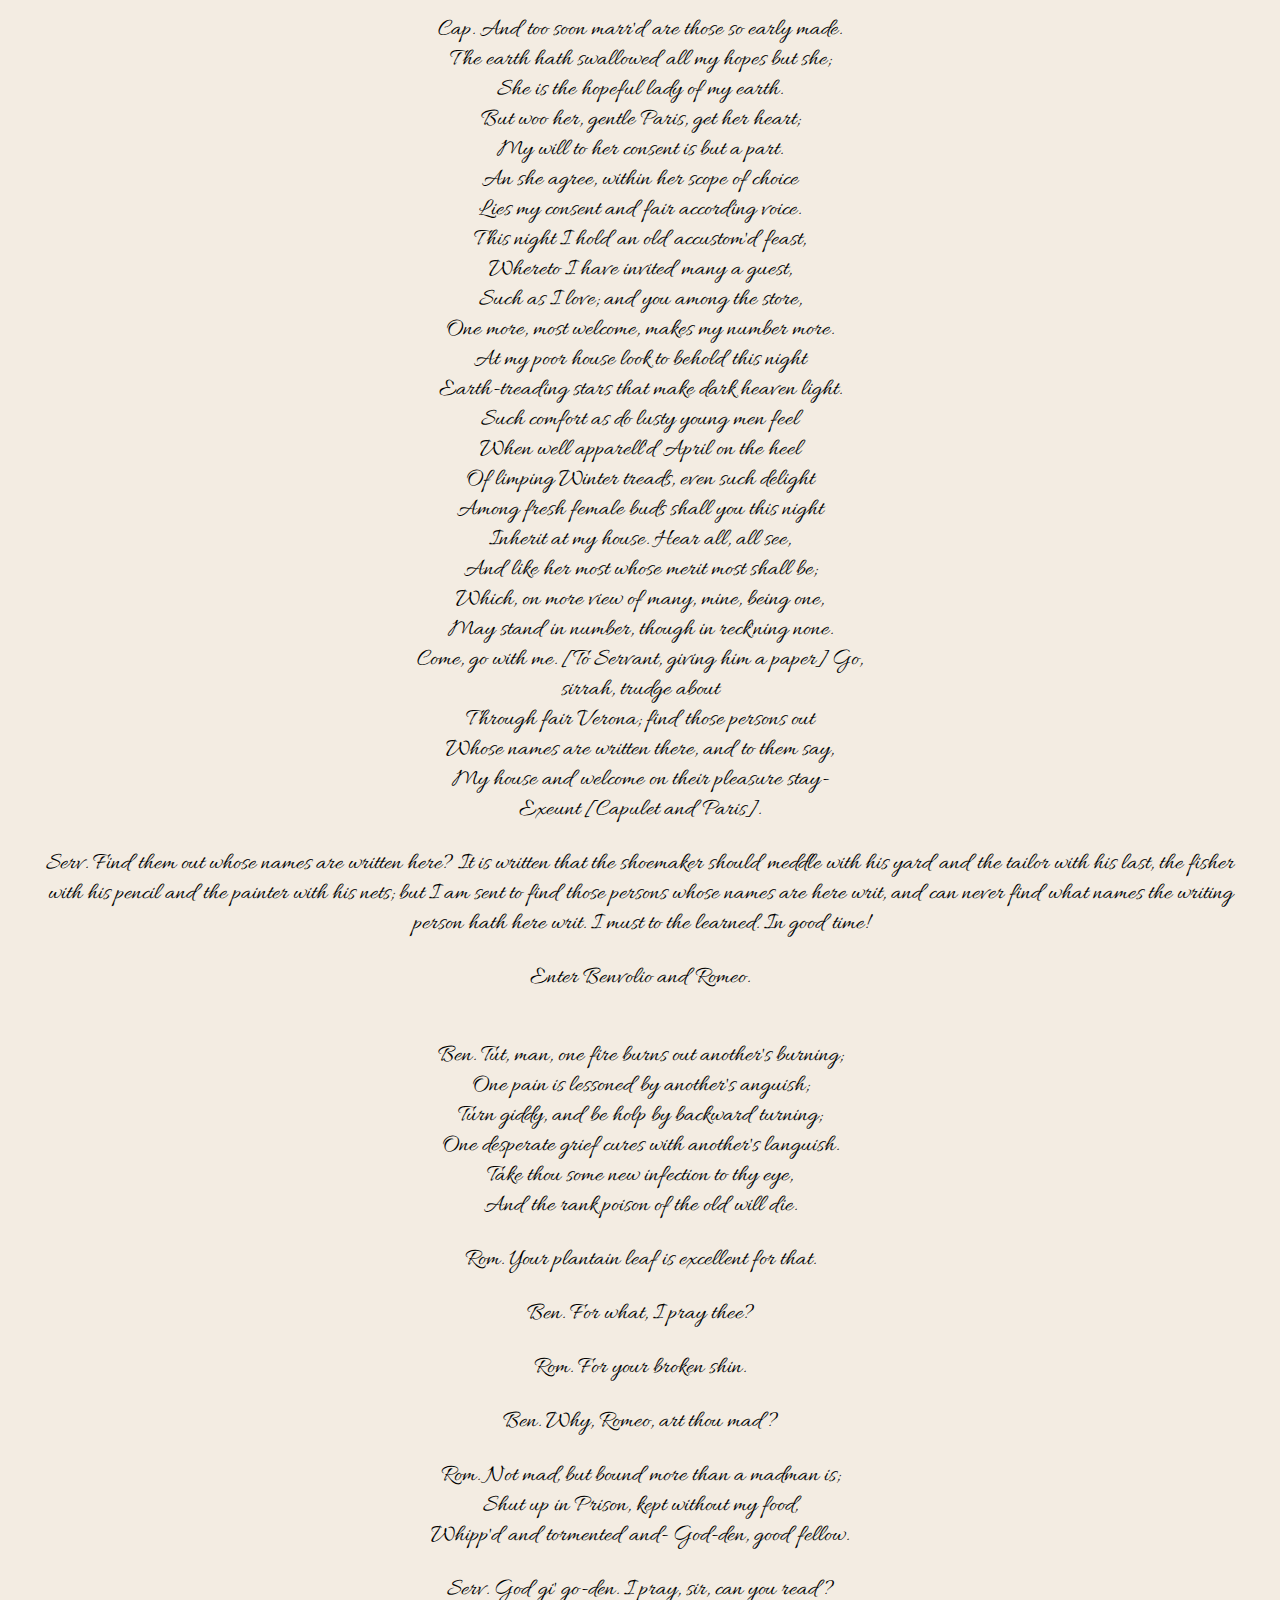
<file: Part 1/romeoandjuliet.html>
<?xml version='1.0' encoding='utf-8'?>
<!DOCTYPE html PUBLIC '-//W3C//DTD XHTML 1.1//EN' 'http://www.w3.org/TR/xhtml11/DTD/xhtml11.dtd'>
<html xmlns="http://www.w3.org/1999/xhtml">
  <head><title> </title><meta http-equiv="Content-Style-Type" content="text/css"/><meta http-equiv="Content-Type" content="application/xhtml+xml; charset=utf-8"/><link rel="schema.DCTERMS" href="http://purl.org/dc/terms/"/>
<link rel="schema.MARCREL" href="http://id.loc.gov/vocabulary/relators/"/>
<meta name="DCTERMS.title" content="The Tragedy of Romeo and Juliet"/>
<meta name="DCTERMS.source" content="http://www.gutenberg.orgfiles/1112/1112.txt"/>
<meta name="DCTERMS.language" content="en" scheme="DCTERMS.RFC4646"/>
<meta name="DCTERMS.modified" content="2016-02-01T08:42:55.278583+00:00" scheme="DCTERMS.W3CDTF"/>
<meta name="DCTERMS.rights" content="Copyrighted. Read the copyright notice inside this book for details."/>
<meta name="DCTERMS.creator" content="Shakespeare, William, 1564-1616"/>
<meta name="DCTERMS.subject" content="Vendetta -- Drama" scheme="DCTERMS.LCSH"/>
<meta name="DCTERMS.subject" content="Youth -- Drama" scheme="DCTERMS.LCSH"/>
<meta name="DCTERMS.subject" content="Verona (Italy) -- Drama" scheme="DCTERMS.LCSH"/>
<meta name="DCTERMS.subject" content="Juliet (Fictitious character) -- Drama" scheme="DCTERMS.LCSH"/>
<meta name="DCTERMS.subject" content="Romeo (Fictitious character) -- Drama" scheme="DCTERMS.LCSH"/>
<meta name="DCTERMS.subject" content="Conflict of generations -- Drama" scheme="DCTERMS.LCSH"/>
<meta name="DCTERMS.created" content="1997-11-01" scheme="DCTERMS.W3CDTF"/>
<meta name="viewport" content="width=device-width"/>
<meta name="generator" content="Ebookmaker 0.4.0a5 by Marcello Perathoner &lt;webmaster@gutenberg.org&gt;"/>
<link rel="stylesheet" type="text/css" href="all.css"/>
<link href='https://fonts.googleapis.com/css?family=Allura' rel='stylesheet' type='text/css'>
</head>
  <body><p id="id00000">The Project Gutenberg EBook of Romeo and Juliet, by William Shakespeare</p>

<p id="id00001">This eBook is for the use of anyone anywhere at no cost and with
almost no restrictions whatsoever.  You may copy it, give it away or
re-use it under the terms of the Project Gutenberg License included
with this eBook or online at www.gutenberg.org/license</p>

<p id="id00002" style="margin-top: 2em">Title: Romeo and Juliet</p>

<p id="id00003">Author: William Shakespeare</p>

<p id="id00004">Posting Date: May 25, 2012 [EBook #1112]
Release Date: November, 1997  [Etext #1112]</p>

<p id="id00005">Language: English</p>

<p id="id00006" style="margin-top: 2em">*** START OF THIS PROJECT GUTENBERG EBOOK ROMEO AND JULIET ***</p>

<p id="id00007" style="margin-top: 13em">*Project Gutenberg is proud to cooperate with The World Library*
in the presentation of The Complete Works of William Shakespeare
for your reading for education and entertainment.  HOWEVER, THIS
IS NEITHER SHAREWARE NOR PUBLIC DOMAIN. . .AND UNDER THE LIBRARY
OF THE FUTURE CONDITIONS OF THIS PRESENTATION. . .NO CHARGES MAY
BE MADE FOR *ANY* ACCESS TO THIS MATERIAL.  YOU ARE ENCOURAGED!!
TO GIVE IT AWAY TO ANYONE YOU LIKE, BUT NO CHARGES ARE ALLOWED!!</p>

<p id="id00008" style="margin-top: 4em">The Complete Works of William Shakespeare</p>

<p id="id00009">The Tragedy of Romeo and Juliet</p>

<p id="id00010">The Library of the Future Complete Works of William Shakespeare<br/>

Library of the Future is a TradeMark (TM) of World Library Inc.<br/>
</p>

<p id="id00011" style="margin-top: 2em">&lt;&lt;THIS ELECTRONIC VERSION OF THE COMPLETE WORKS OF WILLIAM<br/>

SHAKESPEARE IS COPYRIGHT 1990-1993 BY WORLD LIBRARY, INC., AND IS<br/>

PROVIDED BY PROJECT GUTENBERG ETEXT OF CARNEGIE MELLON UNIVERSITY<br/>

WITH PERMISSION.  ELECTRONIC AND MACHINE READABLE COPIES MAY BE<br/>

DISTRIBUTED SO LONG AS SUCH COPIES (1) ARE FOR YOUR OR OTHERS<br/>

PERSONAL USE ONLY, AND (2) ARE NOT DISTRIBUTED OR USED<br/>

COMMERCIALLY.  PROHIBITED COMMERCIAL DISTRIBUTION INCLUDES BY ANY<br/>

SERVICE THAT CHARGES FOR DOWNLOAD TIME OR FOR MEMBERSHIP.&gt;&gt;<br/>
</p>

<p id="id00012" style="margin-top: 4em">1595</p>

<div class="poem">

    <h5 id="id00013">THE TRAGEDY OF ROMEO AND JULIET</h5>

    <p id="id00014">by William Shakespeare</p>

    <p id="id00015" style="margin-top: 3em">Dramatis Personae</p>

    <p id="id00016">  Chorus.</p>

    <p id="id00017" style="margin-top: 2em">  Escalus, Prince of Verona.</p>

    <p id="id00018">  Paris, a young Count, kinsman to the Prince.</p>

    <p id="id00019">  Montague, heads of two houses at variance with each other.</p>

    <p id="id00020">  Capulet, heads of two houses at variance with each other.</p>

    <p id="id00021">  An old Man, of the Capulet family.</p>

    <p id="id00022">  Romeo, son to Montague.</p>

    <p id="id00023">  Tybalt, nephew to Lady Capulet.</p>

    <p id="id00024">  Mercutio, kinsman to the Prince and friend to Romeo.</p>

    <p id="id00025">  Benvolio, nephew to Montague, and friend to Romeo</p>

    <p id="id00026">  Tybalt, nephew to Lady Capulet.</p>

    <p id="id00027">  Friar Laurence, Franciscan.</p>

    <p id="id00028">  Friar John, Franciscan.</p>

    <p id="id00029">  Balthasar, servant to Romeo.</p>

    <p id="id00030">  Abram, servant to Montague.</p>

    <p id="id00031">  Sampson, servant to Capulet.</p>

    <p id="id00032">  Gregory, servant to Capulet.</p>

    <p id="id00033">  Peter, servant to Juliet's nurse.</p>

    <p id="id00034">  An Apothecary.</p>

    <p id="id00035">  Three Musicians.</p>

    <p id="id00036">  An Officer.</p>

    <p id="id00037" style="margin-top: 2em">  Lady Montague, wife to Montague.</p>

    <p id="id00038">  Lady Capulet, wife to Capulet.</p>

    <p id="id00039">  Juliet, daughter to Capulet.</p>

    <p id="id00040">  Nurse to Juliet.</p>

    <p id="id00041" style="margin-top: 2em">  Citizens of Verona; Gentlemen and Gentlewomen of both houses;<br/>

        Maskers, Torchbearers, Pages, Guards, Watchmen, Servants, and<br/>

        Attendants.<br/>
    </p>

    <h5 id="id00042">                            SCENE.—Verona; Mantua.</h5>

    <h3 id="id00043" style="margin-top: 3em">                        THE PROLOGUE</h3>

    <p id="id00044">                        Enter Chorus.</p>

    <p id="id00045" style="margin-top: 2em">  Chor. Two households, both alike in dignity,<br/>

        In fair Verona, where we lay our scene,<br/>

        From ancient grudge break to new mutiny,<br/>

        Where civil blood makes civil hands unclean.<br/>

        From forth the fatal loins of these two foes<br/>

        A pair of star-cross'd lovers take their life;<br/>

        Whose misadventur'd piteous overthrows<br/>

        Doth with their death bury their parents' strife.<br/>

        The fearful passage of their death-mark'd love,<br/>

        And the continuance of their parents' rage,<br/>

        Which, but their children's end, naught could remove,<br/>

        Is now the two hours' traffic of our stage;<br/>

        The which if you with patient ears attend,<br/>

        What here shall miss, our toil shall strive to mend.<br/>

                                                             [Exit.]<br/>
    </p>

    <h2 id="id00046" style="margin-top: 4em">ACT I. Scene I.
    Verona. A public place.</h2>

    <p id="id00047">Enter Sampson and Gregory (with swords and bucklers) of the house
    of Capulet.</p>

    <p id="id00048" style="margin-top: 2em">  Samp. Gregory, on my word, we'll not carry coals.</p>

    <p id="id00049">  Greg. No, for then we should be colliers.</p>

    <p id="id00050">  Samp. I mean, an we be in choler, we'll draw.</p>

    <p id="id00051">  Greg. Ay, while you live, draw your neck out of collar.</p>

    <p id="id00052">  Samp. I strike quickly, being moved.</p>

    <p id="id00053">  Greg. But thou art not quickly moved to strike.</p>

    <p id="id00054">  Samp. A dog of the house of Montague moves me.</p>

    <p id="id00055">  Greg. To move is to stir, and to be valiant is to stand.<br/>

        Therefore, if thou art moved, thou runn'st away.<br/>
    </p>

    <p id="id00056">  Samp. A dog of that house shall move me to stand. I will take<br/>

        the wall of any man or maid of Montague's.<br/>
    </p>

    <p id="id00057">  Greg. That shows thee a weak slave; for the weakest goes to the<br/>

        wall.<br/>
    </p>

    <p id="id00058" style="margin-left: 2%; margin-right: 2%">  Samp. 'Tis true; and therefore women, being the weaker vessels,
        are ever thrust to the wall. Therefore I will push Montague's men
        from the wall and thrust his maids to the wall.</p>

    <p id="id00059">  Greg. The quarrel is between our masters and us their men.</p>

    <p id="id00060" style="margin-left: 2%; margin-right: 2%">  Samp. 'Tis all one. I will show myself a tyrant. When I have
        fought with the men, I will be cruel with the maids- I will cut off
        their heads.</p>

    <p id="id00061">  Greg. The heads of the maids?</p>

    <p id="id00062">  Samp. Ay, the heads of the maids, or their maidenheads.<br/>

        Take it in what sense thou wilt.<br/>
    </p>

    <p id="id00063">  Greg. They must take it in sense that feel it.</p>

    <p id="id00064" style="margin-left: 2%; margin-right: 2%">  Samp. Me they shall feel while I am able to stand; and 'tis known I
        am a pretty piece of flesh.</p>

    <p id="id00065" style="margin-left: 2%; margin-right: 2%">  Greg. 'Tis well thou art not fish; if thou hadst, thou hadst
        been poor-John. Draw thy tool! Here comes two of the house of
        Montagues.</p>

    <p id="id00066">           Enter two other Servingmen [Abram and Balthasar].</p>

    <p id="id00067" style="margin-top: 2em">  Samp. My naked weapon is out. Quarrel! I will back thee.</p>

    <p id="id00068">  Greg. How? turn thy back and run?</p>

    <p id="id00069">  Samp. Fear me not.</p>

    <p id="id00070">  Greg. No, marry. I fear thee!</p>

    <p id="id00071">  Samp. Let us take the law of our sides; let them begin.</p>

    <p id="id00072">  Greg. I will frown as I pass by, and let them take it as they list.</p>

    <p id="id00073" style="margin-left: 2%; margin-right: 2%">  Samp. Nay, as they dare. I will bite my thumb at them; which is
        disgrace to them, if they bear it.</p>

    <p id="id00074">  Abr. Do you bite your thumb at us, sir?</p>

    <p id="id00075">  Samp. I do bite my thumb, sir.</p>

    <p id="id00076">  Abr. Do you bite your thumb at us, sir?</p>

    <p id="id00077">  Samp. [aside to Gregory] Is the law of our side if I say ay?</p>

    <p id="id00078">  Greg. [aside to Sampson] No.</p>

    <p id="id00079" style="margin-left: 2%; margin-right: 2%">  Samp. No, sir, I do not bite my thumb at you, sir; but I bite my
        thumb, sir.</p>

    <p id="id00080">  Greg. Do you quarrel, sir?</p>

    <p id="id00081">  Abr. Quarrel, sir? No, sir.</p>

    <p id="id00082" style="margin-left: 2%; margin-right: 2%">  Samp. But if you do, sir, am for you. I serve as good a man as
        you.</p>

    <p id="id00083">  Abr. No better.</p>

    <p id="id00084">  Samp. Well, sir.</p>

    <p id="id00085">                        Enter Benvolio.</p>

    <p id="id00086" style="margin-right: 2%; margin-left: 2%; margin-top: 2em">  Greg. [aside to Sampson] Say 'better.' Here comes one of my
        master's kinsmen.</p>

    <p id="id00087">  Samp. Yes, better, sir.</p>

    <p id="id00088">  Abr. You lie.</p>

    <p id="id00089">  Samp. Draw, if you be men. Gregory, remember thy swashing blow.<br/>

                                                         They fight.<br/>
    </p>

    <p id="id00090">  Ben. Part, fools! [Beats down their swords.]<br/>

        Put up your swords. You know not what you do.<br/>
    </p>

    <p id="id00091">                          Enter Tybalt.</p>

    <p id="id00092" style="margin-top: 2em">  Tyb. What, art thou drawn among these heartless hinds?<br/>

        Turn thee Benvolio! look upon thy death.<br/>
    </p>

    <p id="id00093">  Ben. I do but keep the peace. Put up thy sword,<br/>

        Or manage it to part these men with me.<br/>
    </p>

    <p id="id00094">  Tyb. What, drawn, and talk of peace? I hate the word<br/>

        As I hate hell, all Montagues, and thee.<br/>

        Have at thee, coward!                            They fight.<br/>
    </p>

    <p id="id00095">     Enter an officer, and three or four Citizens with clubs or<br/>

                              partisans.<br/>
    </p>

    <p id="id00096" style="margin-top: 2em">  Officer. Clubs, bills, and partisans! Strike! beat them down!</p>

    <p id="id00097">  Citizens. Down with the Capulets! Down with the Montagues!</p>

    <p id="id00098">           Enter Old Capulet in his gown, and his Wife.</p>

    <p id="id00099" style="margin-top: 2em">  Cap. What noise is this? Give me my long sword, ho!</p>

    <p id="id00100">  Wife. A crutch, a crutch! Why call you for a sword?</p>

    <p id="id00101">  Cap. My sword, I say! Old Montague is come<br/>

        And flourishes his blade in spite of me.<br/>
    </p>

    <p id="id00102">                 Enter Old Montague and his Wife.</p>

    <p id="id00103" style="margin-top: 2em">  Mon. Thou villain Capulet!- Hold me not, let me go.</p>

    <p id="id00104">  M. Wife. Thou shalt not stir one foot to seek a foe.</p>

    <p id="id00105">                Enter Prince Escalus, with his Train.</p>

    <p id="id00106" style="margin-top: 2em">  Prince. Rebellious subjects, enemies to peace,<br/>

        Profaners of this neighbour-stained steel-<br/>

        Will they not hear? What, ho! you men, you beasts,<br/>

        That quench the fire of your pernicious rage<br/>

        With purple fountains issuing from your veins!<br/>

        On pain of torture, from those bloody hands<br/>

        Throw your mistempered weapons to the ground<br/>

        And hear the sentence of your moved prince.<br/>

        Three civil brawls, bred of an airy word<br/>

        By thee, old Capulet, and Montague,<br/>

        Have thrice disturb'd the quiet of our streets<br/>

        And made Verona's ancient citizens<br/>

        Cast by their grave beseeming ornaments<br/>

        To wield old partisans, in hands as old,<br/>

        Cank'red with peace, to part your cank'red hate.<br/>

        If ever you disturb our streets again,<br/>

        Your lives shall pay the forfeit of the peace.<br/>

        For this time all the rest depart away.<br/>

        You, Capulet, shall go along with me;<br/>

        And, Montague, come you this afternoon,<br/>

        To know our farther pleasure in this case,<br/>

        To old Freetown, our common judgment place.<br/>

        Once more, on pain of death, all men depart.<br/>

                  Exeunt [all but Montague, his Wife, and Benvolio].<br/>
    </p>

    <p id="id00107">  Mon. Who set this ancient quarrel new abroach?<br/>

        Speak, nephew, were you by when it began?<br/>
    </p>

    <p id="id00108">  Ben. Here were the servants of your adversary<br/>

        And yours, close fighting ere I did approach.<br/>

        I drew to part them. In the instant came<br/>

        The fiery Tybalt, with his sword prepar'd;<br/>

        Which, as he breath'd defiance to my ears,<br/>

        He swung about his head and cut the winds,<br/>

        Who, nothing hurt withal, hiss'd him in scorn.<br/>

        While we were interchanging thrusts and blows,<br/>

        Came more and more, and fought on part and part,<br/>

        Till the Prince came, who parted either part.<br/>
    </p>

    <p id="id00109">  M. Wife. O, where is Romeo? Saw you him to-day?<br/>

        Right glad I am he was not at this fray.<br/>
    </p>

    <p id="id00110">  Ben. Madam, an hour before the worshipp'd sun<br/>

        Peer'd forth the golden window of the East,<br/>

        A troubled mind drave me to walk abroad;<br/>

        Where, underneath the grove of sycamore<br/>

        That westward rooteth from the city's side,<br/>

        So early walking did I see your son.<br/>

        Towards him I made; but he was ware of me<br/>

        And stole into the covert of the wood.<br/>

        I- measuring his affections by my own,<br/>

        Which then most sought where most might not be found,<br/>

        Being one too many by my weary self-<br/>

        Pursu'd my humour, not Pursuing his,<br/>

        And gladly shunn'd who gladly fled from me.<br/>
    </p>

    <p id="id00111">  Mon. Many a morning hath he there been seen,<br/>

        With tears augmenting the fresh morning's dew,<br/>

        Adding to clouds more clouds with his deep sighs;<br/>

        But all so soon as the all-cheering sun<br/>

        Should in the furthest East bean to draw<br/>

        The shady curtains from Aurora's bed,<br/>

        Away from light steals home my heavy son<br/>

        And private in his chamber pens himself,<br/>

        Shuts up his windows, locks fair daylight<br/>

        And makes himself an artificial night.<br/>

        Black and portentous must this humour prove<br/>

        Unless good counsel may the cause remove.<br/>
    </p>

    <p id="id00112">  Ben. My noble uncle, do you know the cause?</p>

    <p id="id00113">  Mon. I neither know it nor can learn of him</p>

    <p id="id00114">  Ben. Have you importun'd him by any means?</p>

    <p id="id00115">  Mon. Both by myself and many other friend;<br/>

        But he, his own affections' counsellor,<br/>

        Is to himself- I will not say how true-<br/>

        But to himself so secret and so close,<br/>

        So far from sounding and discovery,<br/>

        As is the bud bit with an envious worm<br/>

        Ere he can spread his sweet leaves to the air<br/>

        Or dedicate his beauty to the sun.<br/>

        Could we but learn from whence his sorrows grow,<br/>

        We would as willingly give cure as know.<br/>
    </p>

    <p id="id00116">                       Enter Romeo.</p>

    <p id="id00117" style="margin-top: 2em">  Ben. See, where he comes. So please you step aside,<br/>

        I'll know his grievance, or be much denied.<br/>
    </p>

    <p id="id00118">  Mon. I would thou wert so happy by thy stay<br/>

        To hear true shrift. Come, madam, let's away,<br/>

                                         Exeunt [Montague and Wife].<br/>
    </p>

    <p id="id00119">  Ben. Good morrow, cousin.</p>

    <p id="id00120">  Rom. Is the day so young?</p>

    <p id="id00121">  Ben. But new struck nine.</p>

    <p id="id00122">  Rom. Ay me! sad hours seem long.<br/>

        Was that my father that went hence so fast?<br/>
    </p>

    <p id="id00123">  Ben. It was. What sadness lengthens Romeo's hours?</p>

    <p id="id00124">  Rom. Not having that which having makes them short.</p>

    <p id="id00125">  Ben. In love?</p>

    <p id="id00126">  Rom. Out-</p>

    <p id="id00127">  Ben. Of love?</p>

    <p id="id00128">  Rom. Out of her favour where I am in love.</p>

    <p id="id00129">  Ben. Alas that love, so gentle in his view,<br/>

        Should be so tyrannous and rough in proof!<br/>
    </p>

    <p id="id00130">  Rom. Alas that love, whose view is muffled still,<br/>

        Should without eyes see pathways to his will!<br/>

        Where shall we dine? O me! What fray was here?<br/>

        Yet tell me not, for I have heard it all.<br/>

        Here's much to do with hate, but more with love.<br/>

        Why then, O brawling love! O loving hate!<br/>

        O anything, of nothing first create!<br/>

        O heavy lightness! serious vanity!<br/>

        Misshapen chaos of well-seeming forms!<br/>

        Feather of lead, bright smoke, cold fire, sick health!<br/>

        Still-waking sleep, that is not what it is<br/>

        This love feel I, that feel no love in this.<br/>

        Dost thou not laugh?<br/>
    </p>

    <p id="id00131">  Ben. No, coz, I rather weep.</p>

    <p id="id00132">  Rom. Good heart, at what?</p>

    <p id="id00133">  Ben. At thy good heart's oppression.</p>

    <p id="id00134">  Rom. Why, such is love's transgression.<br/>

        Griefs of mine own lie heavy in my breast,<br/>

        Which thou wilt propagate, to have it prest<br/>

        With more of thine. This love that thou hast shown<br/>

        Doth add more grief to too much of mine own.<br/>

        Love is a smoke rais'd with the fume of sighs;<br/>

        Being purg'd, a fire sparkling in lovers' eyes;<br/>

        Being vex'd, a sea nourish'd with lovers' tears.<br/>

        What is it else? A madness most discreet,<br/>

        A choking gall, and a preserving sweet.<br/>

        Farewell, my coz.<br/>
    </p>

    <p id="id00135">  Ben. Soft! I will go along.<br/>

        An if you leave me so, you do me wrong.<br/>
    </p>

    <p id="id00136">  Rom. Tut! I have lost myself; I am not here:<br/>

        This is not Romeo, he's some other where.<br/>
    </p>

    <p id="id00137">  Ben. Tell me in sadness, who is that you love?</p>

    <p id="id00138">  Rom. What, shall I groan and tell thee?</p>

    <p id="id00139">  Ben. Groan? Why, no;<br/>

        But sadly tell me who.<br/>
    </p>

    <p id="id00140">  Rom. Bid a sick man in sadness make his will.<br/>

        Ah, word ill urg'd to one that is so ill!<br/>

        In sadness, cousin, I do love a woman.<br/>
    </p>

    <p id="id00141">  Ben. I aim'd so near when I suppos'd you lov'd.</p>

    <p id="id00142">  Rom. A right good markman! And she's fair I love.</p>

    <p id="id00143">  Ben. A right fair mark, fair coz, is soonest hit.</p>

    <p id="id00144">  Rom. Well, in that hit you miss. She'll not be hit<br/>

        With Cupid's arrow. She hath Dian's wit,<br/>

        And, in strong proof of chastity well arm'd,<br/>

        From Love's weak childish bow she lives unharm'd.<br/>

        She will not stay the siege of loving terms,<br/>

        Nor bide th' encounter of assailing eyes,<br/>

        Nor ope her lap to saint-seducing gold.<br/>

        O, she's rich in beauty; only poor<br/>

        That, when she dies, with beauty dies her store.<br/>
    </p>

    <p id="id00145">  Ben. Then she hath sworn that she will still live chaste?</p>

    <p id="id00146">  Rom. She hath, and in that sparing makes huge waste;<br/>

        For beauty, starv'd with her severity,<br/>

        Cuts beauty off from all posterity.<br/>

        She is too fair, too wise, wisely too fair,<br/>

        To merit bliss by making me despair.<br/>

        She hath forsworn to love, and in that vow<br/>

        Do I live dead that live to tell it now.<br/>
    </p>

    <p id="id00147">  Ben. Be rul'd by me: forget to think of her.</p>

    <p id="id00148">  Rom. O, teach me how I should forget to think!</p>

    <p id="id00149">  Ben. By giving liberty unto thine eyes.<br/>

        Examine other beauties.<br/>
    </p>

    <p id="id00150">  Rom. 'Tis the way<br/>

        To call hers (exquisite) in question more.<br/>

        These happy masks that kiss fair ladies' brows,<br/>

        Being black puts us in mind they hide the fair.<br/>

        He that is strucken blind cannot forget<br/>

        The precious treasure of his eyesight lost.<br/>

        Show me a mistress that is passing fair,<br/>

        What doth her beauty serve but as a note<br/>

        Where I may read who pass'd that passing fair?<br/>

        Farewell. Thou canst not teach me to forget.<br/>
    </p>

    <p id="id00151">  Ben. I'll pay that doctrine, or else die in debt.      Exeunt.</p>

    <h2 id="id00152" style="margin-top: 4em">Scene II.
    A Street.</h2>

    <p id="id00153">Enter Capulet, County Paris, and [Servant] -the Clown.</p>

    <p id="id00154" style="margin-top: 2em">  Cap. But Montague is bound as well as I,<br/>

        In penalty alike; and 'tis not hard, I think,<br/>

        For men so old as we to keep the peace.<br/>
    </p>

    <p id="id00155">  Par. Of honourable reckoning are you both,<br/>

        And pity 'tis you liv'd at odds so long.<br/>

        But now, my lord, what say you to my suit?<br/>
    </p>

    <p id="id00156">  Cap. But saying o'er what I have said before:<br/>

        My child is yet a stranger in the world,<br/>

        She hath not seen the change of fourteen years;<br/>

        Let two more summers wither in their pride<br/>

        Ere we may think her ripe to be a bride.<br/>
    </p>

    <p id="id00157">  Par. Younger than she are happy mothers made.</p>

    <p id="id00158">  Cap. And too soon marr'd are those so early made.<br/>

        The earth hath swallowed all my hopes but she;<br/>

        She is the hopeful lady of my earth.<br/>

        But woo her, gentle Paris, get her heart;<br/>

        My will to her consent is but a part.<br/>

        An she agree, within her scope of choice<br/>

        Lies my consent and fair according voice.<br/>

        This night I hold an old accustom'd feast,<br/>

        Whereto I have invited many a guest,<br/>

        Such as I love; and you among the store,<br/>

        One more, most welcome, makes my number more.<br/>

        At my poor house look to behold this night<br/>

        Earth-treading stars that make dark heaven light.<br/>

        Such comfort as do lusty young men feel<br/>

        When well apparell'd April on the heel<br/>

        Of limping Winter treads, even such delight<br/>

        Among fresh female buds shall you this night<br/>

        Inherit at my house. Hear all, all see,<br/>

        And like her most whose merit most shall be;<br/>

        Which, on more view of many, mine, being one,<br/>

        May stand in number, though in reck'ning none.<br/>

        Come, go with me. [To Servant, giving him a paper] Go,<br/>

        sirrah, trudge about<br/>

        Through fair Verona; find those persons out<br/>

        Whose names are written there, and to them say,<br/>

        My house and welcome on their pleasure stay-<br/>

                                         Exeunt [Capulet and Paris].<br/>
    </p>

    <p id="id00159" style="margin-left: 2%; margin-right: 2%">  Serv. Find them out whose names are written here? It is written
        that the shoemaker should meddle with his yard and the tailor
        with his last, the fisher with his pencil and the painter
        with his nets; but I am sent to find those persons whose names are
        here writ, and can never find what names the writing person
        hath here writ. I must to the learned. In good time!</p>

    <p id="id00160">                   Enter Benvolio and Romeo.</p>

    <p id="id00161" style="margin-top: 2em">  Ben. Tut, man, one fire burns out another's burning;<br/>

        One pain is lessoned by another's anguish;<br/>

        Turn giddy, and be holp by backward turning;<br/>

        One desperate grief cures with another's languish.<br/>

        Take thou some new infection to thy eye,<br/>

        And the rank poison of the old will die.<br/>
    </p>

    <p id="id00162">  Rom. Your plantain leaf is excellent for that.</p>

    <p id="id00163">  Ben. For what, I pray thee?</p>

    <p id="id00164">  Rom. For your broken shin.</p>

    <p id="id00165">  Ben. Why, Romeo, art thou mad?</p>

    <p id="id00166">  Rom. Not mad, but bound more than a madman is;<br/>

        Shut up in Prison, kept without my food,<br/>

        Whipp'd and tormented and- God-den, good fellow.<br/>
    </p>

    <p id="id00167">  Serv. God gi' go-den. I pray, sir, can you read?</p>

    <p id="id00168">  Rom. Ay, mine own fortune in my misery.</p>

    <p id="id00169" style="margin-left: 2%; margin-right: 2%">  Serv. Perhaps you have learned it without book. But I pray, can
        you read anything you see?</p>

    <p id="id00170">  Rom. Ay, If I know the letters and the language.</p>

    <p id="id00171">  Serv. Ye say honestly. Rest you merry!</p>

    <p id="id00172">  Rom. Stay, fellow; I can read.                       He reads.</p>

    <p id="id00173">      'Signior Martino and his wife and daughters;<br/>

          County Anselmo and his beauteous sisters;<br/>

          The lady widow of Vitruvio;<br/>

          Signior Placentio and His lovely nieces;<br/>

          Mercutio and his brother Valentine;<br/>

          Mine uncle Capulet, his wife, and daughters;<br/>

          My fair niece Rosaline and Livia;<br/>

          Signior Valentio and His cousin Tybalt;<br/>

          Lucio and the lively Helena.'<br/>
    </p>

    <p id="id00174">    [Gives back the paper.] A fair assembly. Whither should they<br/>

        come?<br/>
    </p>

    <p id="id00175">  Serv. Up.</p>

    <p id="id00176">  Rom. Whither?</p>

    <p id="id00177">  Serv. To supper, to our house.</p>

    <p id="id00178">  Rom. Whose house?</p>

    <p id="id00179">  Serv. My master's.</p>

    <p id="id00180">  Rom. Indeed I should have ask'd you that before.</p>

    <p id="id00181" style="margin-left: 2%; margin-right: 2%">  Serv. Now I'll tell you without asking. My master is the great
        rich Capulet; and if you be not of the house of Montagues, I pray
        come and crush a cup of wine. Rest you merry!               Exit.</p>

    <p id="id00182">  Ben. At this same ancient feast of Capulet's<br/>

        Sups the fair Rosaline whom thou so lov'st;<br/>

        With all the admired beauties of Verona.<br/>

        Go thither, and with unattainted eye<br/>

        Compare her face with some that I shall show,<br/>

        And I will make thee think thy swan a crow.<br/>
    </p>

    <p id="id00183">  Rom. When the devout religion of mine eye<br/>

        Maintains such falsehood, then turn tears to fires;<br/>

        And these, who, often drown'd, could never die,<br/>

        Transparent heretics, be burnt for liars!<br/>

        One fairer than my love? The all-seeing sun<br/>

        Ne'er saw her match since first the world begun.<br/>
    </p>

    <p id="id00184">  Ben. Tut! you saw her fair, none else being by,<br/>

        Herself pois'd with herself in either eye;<br/>

        But in that crystal scales let there be weigh'd<br/>

        Your lady's love against some other maid<br/>

        That I will show you shining at this feast,<br/>

        And she shall scant show well that now seems best.<br/>
    </p>

    <p id="id00185">  Rom. I'll go along, no such sight to be shown,<br/>

        But to rejoice in splendour of my own.              [Exeunt.]<br/>
    </p>

    <h2 id="id00186" style="margin-top: 4em">Scene III.
    Capulet's house.</h2>

    <p id="id00187">Enter Capulet's Wife, and Nurse.</p>

    <p id="id00188" style="margin-top: 2em">  Wife. Nurse, where's my daughter? Call her forth to me.</p>

    <p id="id00189">  Nurse. Now, by my maidenhead at twelve year old,<br/>

        I bade her come. What, lamb! what ladybird!<br/>

        God forbid! Where's this girl? What, Juliet!<br/>
    </p>

    <p id="id00190">                         Enter Juliet.</p>

    <p id="id00191" style="margin-top: 2em">  Jul. How now? Who calls?</p>

    <p id="id00192">  Nurse. Your mother.</p>

    <p id="id00193">  Jul. Madam, I am here.<br/>

        What is your will?<br/>
    </p>

    <p id="id00194">  Wife. This is the matter- Nurse, give leave awhile,<br/>

        We must talk in secret. Nurse, come back again;<br/>

        I have rememb'red me, thou's hear our counsel.<br/>

        Thou knowest my daughter's of a pretty age.<br/>
    </p>

    <p id="id00195">  Nurse. Faith, I can tell her age unto an hour.</p>

    <p id="id00196">  Wife. She's not fourteen.</p>

    <p id="id00197">  Nurse. I'll lay fourteen of my teeth-<br/>

        And yet, to my teen be it spoken, I have but four-<br/>

        She is not fourteen. How long is it now<br/>

        To Lammastide?<br/>
    </p>

    <p id="id00198">  Wife. A fortnight and odd days.</p>

    <p id="id00199">  Nurse. Even or odd, of all days in the year,<br/>

        Come Lammas Eve at night shall she be fourteen.<br/>

        Susan and she (God rest all Christian souls!)<br/>

        Were of an age. Well, Susan is with God;<br/>

        She was too good for me. But, as I said,<br/>

        On Lammas Eve at night shall she be fourteen;<br/>

        That shall she, marry; I remember it well.<br/>

        'Tis since the earthquake now eleven years;<br/>

        And she was wean'd (I never shall forget it),<br/>

        Of all the days of the year, upon that day;<br/>

        For I had then laid wormwood to my dug,<br/>

        Sitting in the sun under the dovehouse wall.<br/>

        My lord and you were then at Mantua.<br/>

        Nay, I do bear a brain. But, as I said,<br/>

        When it did taste the wormwood on the nipple<br/>

        Of my dug and felt it bitter, pretty fool,<br/>

        To see it tetchy and fall out with the dug!<br/>

        Shake, quoth the dovehouse! 'Twas no need, I trow,<br/>

        To bid me trudge.<br/>

        And since that time it is eleven years,<br/>

        For then she could stand high-lone; nay, by th' rood,<br/>

        She could have run and waddled all about;<br/>

        For even the day before, she broke her brow;<br/>

        And then my husband (God be with his soul!<br/>

        'A was a merry man) took up the child.<br/>

        'Yea,' quoth he, 'dost thou fall upon thy face?<br/>

        Thou wilt fall backward when thou hast more wit;<br/>

        Wilt thou not, Jule?' and, by my holidam,<br/>

        The pretty wretch left crying, and said 'Ay.'<br/>

        To see now how a jest shall come about!<br/>

        I warrant, an I should live a thousand yeas,<br/>

        I never should forget it. 'Wilt thou not, Jule?' quoth he,<br/>

        And, pretty fool, it stinted, and said 'Ay.'<br/>
    </p>

    <p id="id00200">  Wife. Enough of this. I pray thee hold thy peace.</p>

    <p id="id00201">  Nurse. Yes, madam. Yet I cannot choose but laugh<br/>

        To think it should leave crying and say 'Ay.'<br/>

        And yet, I warrant, it bad upon it brow<br/>

        A bump as big as a young cock'rel's stone;<br/>

        A perilous knock; and it cried bitterly.<br/>

        'Yea,' quoth my husband, 'fall'st upon thy face?<br/>

        Thou wilt fall backward when thou comest to age;<br/>

        Wilt thou not, Jule?' It stinted, and said 'Ay.'<br/>
    </p>

    <p id="id00202">  Jul. And stint thou too, I pray thee, nurse, say I.</p>

    <p id="id00203">  Nurse. Peace, I have done. God mark thee to his grace!<br/>

        Thou wast the prettiest babe that e'er I nurs'd.<br/>

        An I might live to see thee married once, I have my wish.<br/>
    </p>

    <p id="id00204">  Wife. Marry, that 'marry' is the very theme<br/>

        I came to talk of. Tell me, daughter Juliet,<br/>

        How stands your disposition to be married?<br/>
    </p>

    <p id="id00205">  Jul. It is an honour that I dream not of.</p>

    <p id="id00206">  Nurse. An honour? Were not I thine only nurse,<br/>

        I would say thou hadst suck'd wisdom from thy teat.<br/>
    </p>

    <p id="id00207">  Wife. Well, think of marriage now. Younger than you,<br/>

        Here in Verona, ladies of esteem,<br/>

        Are made already mothers. By my count,<br/>

        I was your mother much upon these years<br/>

        That you are now a maid. Thus then in brief:<br/>

        The valiant Paris seeks you for his love.<br/>
    </p>

    <p id="id00208">  Nurse. A man, young lady! lady, such a man<br/>

        As all the world- why he's a man of wax.<br/>
    </p>

    <p id="id00209">  Wife. Verona's summer hath not such a flower.</p>

    <p id="id00210">  Nurse. Nay, he's a flower, in faith- a very flower.</p>

    <p id="id00211">  Wife. What say you? Can you love the gentleman?<br/>

        This night you shall behold him at our feast.<br/>

        Read o'er the volume of young Paris' face,<br/>

        And find delight writ there with beauty's pen;<br/>

        Examine every married lineament,<br/>

        And see how one another lends content;<br/>

        And what obscur'd in this fair volume lies<br/>

        Find written in the margent of his eyes,<br/>

        This precious book of love, this unbound lover,<br/>

        To beautify him only lacks a cover.<br/>

        The fish lives in the sea, and 'tis much pride<br/>

        For fair without the fair within to hide.<br/>

        That book in many's eyes doth share the glory,<br/>

        That in gold clasps locks in the golden story;<br/>

        So shall you share all that he doth possess,<br/>

        By having him making yourself no less.<br/>
    </p>

    <p id="id00212">  Nurse. No less? Nay, bigger! Women grow by men</p>

    <p id="id00213">  Wife. Speak briefly, can you like of Paris' love?</p>

    <p id="id00214">  Jul. I'll look to like, if looking liking move;<br/>

        But no more deep will I endart mine eye<br/>

        Than your consent gives strength to make it fly.<br/>
    </p>

    <p id="id00215">                        Enter Servingman.</p>

    <p id="id00216" style="margin-right: 2%; margin-left: 2%; margin-top: 2em">  Serv. Madam, the guests are come, supper serv'd up, you call'd,
        my young lady ask'd for, the nurse curs'd in the pantry, and
        everything in extremity. I must hence to wait. I beseech you
        follow straight.</p>

    <p id="id00217">  Wife. We follow thee.                       Exit [Servingman].<br/>

        Juliet, the County stays.<br/>
    </p>

    <p id="id00218">  Nurse. Go, girl, seek happy nights to happy days.<br/>

                                                             Exeunt.<br/>
    </p>

    <h2 id="id00219" style="margin-top: 4em">Scene IV.
    A street.</h2>

    <p id="id00220">Enter Romeo, Mercutio, Benvolio, with five or six other Maskers;<br/>

    Torchbearers.<br/>
    </p>

    <p id="id00221" style="margin-top: 2em">  Rom. What, shall this speech be spoke for our excuse?<br/>

        Or shall we on without apology?<br/>
    </p>

    <p id="id00222">  Ben. The date is out of such prolixity.<br/>

        We'll have no Cupid hoodwink'd with a scarf,<br/>

        Bearing a Tartar's painted bow of lath,<br/>

        Scaring the ladies like a crowkeeper;<br/>

        Nor no without-book prologue, faintly spoke<br/>

        After the prompter, for our entrance;<br/>

        But, let them measure us by what they will,<br/>

        We'll measure them a measure, and be gone.<br/>
    </p>

    <p id="id00223">  Rom. Give me a torch. I am not for this ambling.<br/>

        Being but heavy, I will bear the light.<br/>
    </p>

    <p id="id00224">  Mer. Nay, gentle Romeo, we must have you dance.</p>

    <p id="id00225">  Rom. Not I, believe me. You have dancing shoes<br/>

        With nimble soles; I have a soul of lead<br/>

        So stakes me to the ground I cannot move.<br/>
    </p>

    <p id="id00226">  Mer. You are a lover. Borrow Cupid's wings<br/>

        And soar with them above a common bound.<br/>
    </p>

    <p id="id00227">  Rom. I am too sore enpierced with his shaft<br/>

        To soar with his light feathers; and so bound<br/>

        I cannot bound a pitch above dull woe.<br/>

        Under love's heavy burthen do I sink.<br/>
    </p>

    <p id="id00228">  Mer. And, to sink in it, should you burthen love-<br/>

        Too great oppression for a tender thing.<br/>
    </p>

    <p id="id00229">  Rom. Is love a tender thing? It is too rough,<br/>

        Too rude, too boist'rous, and it pricks like thorn.<br/>
    </p>

    <p id="id00230">  Mer. If love be rough with you, be rough with love.<br/>

        Prick love for pricking, and you beat love down.<br/>

        Give me a case to put my visage in.<br/>

        A visor for a visor! What care I<br/>

        What curious eye doth quote deformities?<br/>

        Here are the beetle brows shall blush for me.<br/>
    </p>

    <p id="id00231">  Ben. Come, knock and enter; and no sooner in<br/>

        But every man betake him to his legs.<br/>
    </p>

    <p id="id00232">  Rom. A torch for me! Let wantons light of heart<br/>

        Tickle the senseless rushes with their heels;<br/>

        For I am proverb'd with a grandsire phrase,<br/>

        I'll be a candle-holder and look on;<br/>

        The game was ne'er so fair, and I am done.<br/>
    </p>

    <p id="id00233">  Mer. Tut! dun's the mouse, the constable's own word!<br/>

        If thou art Dun, we'll draw thee from the mire<br/>

        Of this sir-reverence love, wherein thou stick'st<br/>

        Up to the ears. Come, we burn daylight, ho!<br/>
    </p>

    <p id="id00234">  Rom. Nay, that's not so.</p>

    <p id="id00235">  Mer. I mean, sir, in delay<br/>

        We waste our lights in vain, like lamps by day.<br/>

        Take our good meaning, for our judgment sits<br/>

        Five times in that ere once in our five wits.<br/>
    </p>

    <p id="id00236">  Rom. And we mean well, in going to this masque;<br/>

        But 'tis no wit to go.<br/>
    </p>

    <p id="id00237">  Mer. Why, may one ask?</p>

    <p id="id00238">  Rom. I dreamt a dream to-night.</p>

    <p id="id00239">  Mer. And so did I.</p>

    <p id="id00240">  Rom. Well, what was yours?</p>

    <p id="id00241">  Mer. That dreamers often lie.</p>

    <p id="id00242">  Rom. In bed asleep, while they do dream things true.</p>

    <p id="id00243">  Mer. O, then I see Queen Mab hath been with you.<br/>

        She is the fairies' midwife, and she comes<br/>

        In shape no bigger than an agate stone<br/>

        On the forefinger of an alderman,<br/>

        Drawn with a team of little atomies<br/>

        Athwart men's noses as they lie asleep;<br/>

        Her wagon spokes made of long spinners' legs,<br/>

        The cover, of the wings of grasshoppers;<br/>

        Her traces, of the smallest spider's web;<br/>

        Her collars, of the moonshine's wat'ry beams;<br/>

        Her whip, of cricket's bone; the lash, of film;<br/>

        Her wagoner, a small grey-coated gnat,<br/>

        Not half so big as a round little worm<br/>

        Prick'd from the lazy finger of a maid;<br/>

        Her chariot is an empty hazelnut,<br/>

        Made by the joiner squirrel or old grub,<br/>

        Time out o' mind the fairies' coachmakers.<br/>

        And in this state she 'gallops night by night<br/>

        Through lovers' brains, and then they dream of love;<br/>

        O'er courtiers' knees, that dream on cursies straight;<br/>

        O'er lawyers' fingers, who straight dream on fees;<br/>

        O'er ladies' lips, who straight on kisses dream,<br/>

        Which oft the angry Mab with blisters plagues,<br/>

        Because their breaths with sweetmeats tainted are.<br/>

        Sometime she gallops o'er a courtier's nose,<br/>

        And then dreams he of smelling out a suit;<br/>

        And sometime comes she with a tithe-pig's tail<br/>

        Tickling a parson's nose as 'a lies asleep,<br/>

        Then dreams he of another benefice.<br/>

        Sometimes she driveth o'er a soldier's neck,<br/>

        And then dreams he of cutting foreign throats,<br/>

        Of breaches, ambuscadoes, Spanish blades,<br/>

        Of healths five fadom deep; and then anon<br/>

        Drums in his ear, at which he starts and wakes,<br/>

        And being thus frighted, swears a prayer or two<br/>

        And sleeps again. This is that very Mab<br/>

        That plats the manes of horses in the night<br/>

        And bakes the elflocks in foul sluttish, hairs,<br/>

        Which once untangled much misfortune bodes<br/>

        This is the hag, when maids lie on their backs,<br/>

        That presses them and learns them first to bear,<br/>

        Making them women of good carriage.<br/>

        This is she-<br/>
    </p>

    <p id="id00244">  Rom. Peace, peace, Mercutio, peace!<br/>

        Thou talk'st of nothing.<br/>
    </p>

    <p id="id00245">  Mer. True, I talk of dreams;<br/>

        Which are the children of an idle brain,<br/>

        Begot of nothing but vain fantasy;<br/>

        Which is as thin of substance as the air,<br/>

        And more inconstant than the wind, who wooes<br/>

        Even now the frozen bosom of the North<br/>

        And, being anger'd, puffs away from thence,<br/>

        Turning his face to the dew-dropping South.<br/>
    </p>

    <p id="id00246">  Ben. This wind you talk of blows us from ourselves.<br/>

        Supper is done, and we shall come too late.<br/>
    </p>

    <p id="id00247">  Rom. I fear, too early; for my mind misgives<br/>

        Some consequence, yet hanging in the stars,<br/>

        Shall bitterly begin his fearful date<br/>

        With this night's revels and expire the term<br/>

        Of a despised life, clos'd in my breast,<br/>

        By some vile forfeit of untimely death.<br/>

        But he that hath the steerage of my course<br/>

        Direct my sail! On, lusty gentlemen!<br/>
    </p>

    <p id="id00248">  Ben. Strike, drum.<br/>

                               They march about the stage. [Exeunt.]<br/>
    </p>

    <h2 id="id00249" style="margin-top: 4em">Scene V.
    Capulet's house.</h2>

    <p id="id00250">Servingmen come forth with napkins.</p>

    <p id="id00251">  1. Serv. Where's Potpan, that he helps not to take away?<br/>

        He shift a trencher! he scrape a trencher!<br/>

      2. Serv. When good manners shall lie all in one or two men's<br/>

        hands, and they unwash'd too, 'tis a foul thing.<br/>

      1. Serv. Away with the join-stools, remove the court-cubbert,<br/>

        look to the plate. Good thou, save me a piece of marchpane and, as<br/>

        thou loves me, let the porter let in Susan Grindstone and<br/>

    Nell.<br/>

        Anthony, and Potpan!<br/>

      2. Serv. Ay, boy, ready.<br/>

      1. Serv. You are look'd for and call'd for, ask'd for and<br/>

        sought for, in the great chamber.<br/>

      3. Serv. We cannot be here and there too. Cheerly, boys!<br/>

        Be brisk awhile, and the longer liver take all.      Exeunt.<br/>
    </p>

    <p id="id00252">    Enter the Maskers, Enter, [with Servants,] Capulet, his Wife,<br/>

                  Juliet, Tybalt, and all the Guests<br/>

                   and Gentlewomen to the Maskers.<br/>
    </p>

    <p id="id00253" style="margin-top: 2em">  Cap. Welcome, gentlemen! Ladies that have their toes<br/>

        Unplagu'd with corns will have a bout with you.<br/>

        Ah ha, my mistresses! which of you all<br/>

        Will now deny to dance? She that makes dainty,<br/>

        She I'll swear hath corns. Am I come near ye now?<br/>

        Welcome, gentlemen! I have seen the day<br/>

        That I have worn a visor and could tell<br/>

        A whispering tale in a fair lady's ear,<br/>

        Such as would please. 'Tis gone, 'tis gone, 'tis gone!<br/>

        You are welcome, gentlemen! Come, musicians, play.<br/>

        A hall, a hall! give room! and foot it, girls.<br/>

                                        Music plays, and they dance.<br/>

        More light, you knaves! and turn the tables up,<br/>

        And quench the fire, the room is grown too hot.<br/>

        Ah, sirrah, this unlook'd-for sport comes well.<br/>

        Nay, sit, nay, sit, good cousin Capulet,<br/>

        For you and I are past our dancing days.<br/>

        How long is't now since last yourself and I<br/>

        Were in a mask?<br/>

      2. Cap. By'r Lady, thirty years.<br/>
    </p>

    <p id="id00254">  Cap. What, man? 'Tis not so much, 'tis not so much!<br/>

        'Tis since the nuptial of Lucentio,<br/>

        Come Pentecost as quickly as it will,<br/>

        Some five-and-twenty years, and then we mask'd.<br/>

      2. Cap. 'Tis more, 'tis more! His son is elder, sir;<br/>

        His son is thirty.<br/>
    </p>

    <p id="id00255">  Cap. Will you tell me that?<br/>

        His son was but a ward two years ago.<br/>
    </p>

    <p id="id00256">  Rom. [to a Servingman] What lady's that, which doth enrich the<br/>

        hand Of yonder knight?<br/>
    </p>

    <p id="id00257">  Serv. I know not, sir.</p>

    <p id="id00258">  Rom. O, she doth teach the torches to burn bright!<br/>

        It seems she hangs upon the cheek of night<br/>

        Like a rich jewel in an Ethiop's ear-<br/>

        Beauty too rich for use, for earth too dear!<br/>

        So shows a snowy dove trooping with crows<br/>

        As yonder lady o'er her fellows shows.<br/>

        The measure done, I'll watch her place of stand<br/>

        And, touching hers, make blessed my rude hand.<br/>

        Did my heart love till now? Forswear it, sight!<br/>

        For I ne'er saw true beauty till this night.<br/>
    </p>

    <p id="id00259">  Tyb. This, by his voice, should be a Montague.<br/>

        Fetch me my rapier, boy. What, dares the slave<br/>

        Come hither, cover'd with an antic face,<br/>

        To fleer and scorn at our solemnity?<br/>

        Now, by the stock and honour of my kin,<br/>

        To strike him dead I hold it not a sin.<br/>
    </p>

    <p id="id00260">  Cap. Why, how now, kinsman? Wherefore storm you so?</p>

    <p id="id00261">  Tyb. Uncle, this is a Montague, our foe;<br/>

        A villain, that is hither come in spite<br/>

        To scorn at our solemnity this night.<br/>
    </p>

    <p id="id00262">  Cap. Young Romeo is it?</p>

    <p id="id00263">  Tyb. 'Tis he, that villain Romeo.</p>

    <p id="id00264">  Cap. Content thee, gentle coz, let him alone.<br/>

        'A bears him like a portly gentleman,<br/>

        And, to say truth, Verona brags of him<br/>

        To be a virtuous and well-govern'd youth.<br/>

        I would not for the wealth of all this town<br/>

        Here in my house do him disparagement.<br/>

        Therefore be patient, take no note of him.<br/>

        It is my will; the which if thou respect,<br/>

        Show a fair presence and put off these frowns,<br/>

        An ill-beseeming semblance for a feast.<br/>
    </p>

    <p id="id00265">  Tyb. It fits when such a villain is a guest.<br/>

        I'll not endure him.<br/>
    </p>

    <p id="id00266">  Cap. He shall be endur'd.<br/>

        What, goodman boy? I say he shall. Go to!<br/>

        Am I the master here, or you? Go to!<br/>

        You'll not endure him? God shall mend my soul!<br/>

        You'll make a mutiny among my guests!<br/>

        You will set cock-a-hoop! you'll be the man!<br/>
    </p>

    <p id="id00267">  Tyb. Why, uncle, 'tis a shame.</p>

    <p id="id00268">  Cap. Go to, go to!<br/>

        You are a saucy boy. Is't so, indeed?<br/>

        This trick may chance to scathe you. I know what.<br/>

        You must contrary me! Marry, 'tis time.-<br/>

        Well said, my hearts!- You are a princox- go!<br/>

        Be quiet, or- More light, more light!- For shame!<br/>

        I'll make you quiet; what!- Cheerly, my hearts!<br/>
    </p>

    <p id="id00269">  Tyb. Patience perforce with wilful choler meeting<br/>

        Makes my flesh tremble in their different greeting.<br/>

        I will withdraw; but this intrusion shall,<br/>

        Now seeming sweet, convert to bitt'rest gall.          Exit.<br/>
    </p>

    <p id="id00270">  Rom. If I profane with my unworthiest hand<br/>

        This holy shrine, the gentle fine is this:<br/>

        My lips, two blushing pilgrims, ready stand<br/>

        To smooth that rough touch with a tender kiss.<br/>
    </p>

    <p id="id00271">  Jul. Good pilgrim, you do wrong your hand too much,<br/>

        Which mannerly devotion shows in this;<br/>

        For saints have hands that pilgrims' hands do touch,<br/>

        And palm to palm is holy palmers' kiss.<br/>
    </p>

    <p id="id00272">  Rom. Have not saints lips, and holy palmers too?</p>

    <p id="id00273">  Jul. Ay, pilgrim, lips that they must use in pray'r.</p>

    <p id="id00274">  Rom. O, then, dear saint, let lips do what hands do!<br/>

        They pray; grant thou, lest faith turn to despair.<br/>
    </p>

    <p id="id00275">  Jul. Saints do not move, though grant for prayers' sake.</p>

    <p id="id00276">  Rom. Then move not while my prayer's effect I take.<br/>

        Thus from my lips, by thine my sin is purg'd.  [Kisses her.]<br/>
    </p>

    <p id="id00277">  Jul. Then have my lips the sin that they have took.</p>

    <p id="id00278">  Rom. Sin from my lips? O trespass sweetly urg'd!<br/>

        Give me my sin again.                          [Kisses her.]<br/>
    </p>

    <p id="id00279">  Jul. You kiss by th' book.</p>

    <p id="id00280">  Nurse. Madam, your mother craves a word with you.</p>

    <p id="id00281">  Rom. What is her mother?</p>

    <p id="id00282">  Nurse. Marry, bachelor,<br/>

        Her mother is the lady of the house.<br/>

        And a good lady, and a wise and virtuous.<br/>

        I nurs'd her daughter that you talk'd withal.<br/>

        I tell you, he that can lay hold of her<br/>

        Shall have the chinks.<br/>
    </p>

    <p id="id00283">  Rom. Is she a Capulet?<br/>

        O dear account! my life is my foe's debt.<br/>
    </p>

    <p id="id00284">  Ben. Away, be gone; the sport is at the best.</p>

    <p id="id00285">  Rom. Ay, so I fear; the more is my unrest.</p>

    <p id="id00286">  Cap. Nay, gentlemen, prepare not to be gone;<br/>

        We have a trifling foolish banquet towards.<br/>

        Is it e'en so? Why then, I thank you all.<br/>

        I thank you, honest gentlemen. Good night.<br/>

        More torches here! [Exeunt Maskers.] Come on then, let's to bed.<br/>

        Ah, sirrah, by my fay, it waxes late;<br/>

        I'll to my rest.<br/>

                                  Exeunt [all but Juliet and Nurse].<br/>
    </p>

    <p id="id00287">  Jul. Come hither, nurse. What is yond gentleman?</p>

    <p id="id00288">  Nurse. The son and heir of old Tiberio.</p>

    <p id="id00289">  Jul. What's he that now is going out of door?</p>

    <p id="id00290">  Nurse. Marry, that, I think, be young Petruchio.</p>

    <p id="id00291">  Jul. What's he that follows there, that would not dance?</p>

    <p id="id00292">  Nurse. I know not.</p>

    <p id="id00293">  Jul. Go ask his name.- If he be married,<br/>

        My grave is like to be my wedding bed.<br/>
    </p>

    <p id="id00294">  Nurse. His name is Romeo, and a Montague,<br/>

        The only son of your great enemy.<br/>
    </p>

    <p id="id00295">  Jul. My only love, sprung from my only hate!<br/>

        Too early seen unknown, and known too late!<br/>

        Prodigious birth of love it is to me<br/>

        That I must love a loathed enemy.<br/>
    </p>

    <p id="id00296">  Nurse. What's this? what's this?</p>

    <p id="id00297">  Jul. A rhyme I learnt even now<br/>

        Of one I danc'd withal.<br/>

                                         One calls within, 'Juliet.'<br/>
    </p>

    <p id="id00298">  Nurse. Anon, anon!<br/>

        Come, let's away; the strangers all are gone.        Exeunt.<br/>
    </p>

    <h2 id="id00299" style="margin-top: 4em">PROLOGUE</h2>

    <p id="id00300">Enter Chorus.</p>

    <p id="id00301" style="margin-top: 2em">  Chor. Now old desire doth in his deathbed lie,<br/>

        And young affection gapes to be his heir;<br/>

        That fair for which love groan'd for and would die,<br/>

        With tender Juliet match'd, is now not fair.<br/>

        Now Romeo is belov'd, and loves again,<br/>

        Alike bewitched by the charm of looks;<br/>

        But to his foe suppos'd he must complain,<br/>

        And she steal love's sweet bait from fearful hooks.<br/>

        Being held a foe, he may not have access<br/>

        To breathe such vows as lovers use to swear,<br/>

        And she as much in love, her means much less<br/>

        To meet her new beloved anywhere;<br/>

        But passion lends them power, time means, to meet,<br/>

        Temp'ring extremities with extreme sweet.<br/>

    Exit.<br/>
    </p>

    <h2 id="id00302" style="margin-top: 4em">ACT II. Scene I.
    A lane by the wall of Capulet's orchard.</h2>

    <p id="id00303">Enter Romeo alone.</p>

    <p id="id00304" style="margin-top: 2em">  Rom. Can I go forward when my heart is here?<br/>

        Turn back, dull earth, and find thy centre out.<br/>

                         [Climbs the wall and leaps down within it.]<br/>
    </p>

    <p id="id00305">                   Enter Benvolio with Mercutio.</p>

    <p id="id00306" style="margin-top: 2em">  Ben. Romeo! my cousin Romeo! Romeo!</p>

    <p id="id00307">  Mer. He is wise,<br/>

        And, on my life, hath stol'n him home to bed.<br/>
    </p>

    <p id="id00308">  Ben. He ran this way, and leapt this orchard wall.<br/>

        Call, good Mercutio.<br/>
    </p>

    <p id="id00309">  Mer. Nay, I'll conjure too.<br/>

        Romeo! humours! madman! passion! lover!<br/>

        Appear thou in the likeness of a sigh;<br/>

        Speak but one rhyme, and I am satisfied!<br/>

        Cry but 'Ay me!' pronounce but 'love' and 'dove';<br/>

        Speak to my gossip Venus one fair word,<br/>

        One nickname for her purblind son and heir,<br/>

        Young Adam Cupid, he that shot so trim<br/>

        When King Cophetua lov'd the beggar maid!<br/>

        He heareth not, he stirreth not, be moveth not;<br/>

        The ape is dead, and I must conjure him.<br/>

        I conjure thee by Rosaline's bright eyes.<br/>

        By her high forehead and her scarlet lip,<br/>

        By her fine foot, straight leg, and quivering thigh,<br/>

        And the demesnes that there adjacent lie,<br/>

        That in thy likeness thou appear to us!<br/>
    </p>

    <p id="id00310">  Ben. An if he hear thee, thou wilt anger him.</p>

    <p id="id00311">  Mer. This cannot anger him. 'Twould anger him<br/>

        To raise a spirit in his mistress' circle<br/>

        Of some strange nature, letting it there stand<br/>

        Till she had laid it and conjur'd it down.<br/>

        That were some spite; my invocation<br/>

        Is fair and honest: in his mistress' name,<br/>

        I conjure only but to raise up him.<br/>
    </p>

    <p id="id00312">  Ben. Come, he hath hid himself among these trees<br/>

        To be consorted with the humorous night.<br/>

        Blind is his love and best befits the dark.<br/>
    </p>

    <p id="id00313">  Mer. If love be blind, love cannot hit the mark.<br/>

        Now will he sit under a medlar tree<br/>

        And wish his mistress were that kind of fruit<br/>

        As maids call medlars when they laugh alone.<br/>

        O, Romeo, that she were, O that she were<br/>

        An open et cetera, thou a pop'rin pear!<br/>

        Romeo, good night. I'll to my truckle-bed;<br/>

        This field-bed is too cold for me to sleep.<br/>

        Come, shall we go?<br/>
    </p>

    <p id="id00314">  Ben. Go then, for 'tis in vain<br/>

        'To seek him here that means not to be found.<br/>

                                                             Exeunt.<br/>
    </p>

    <h2 id="id00315" style="margin-top: 4em">Scene II.
    Capulet's orchard.</h2>

    <p id="id00316">Enter Romeo.</p>

    <p id="id00317" style="margin-top: 2em">  Rom. He jests at scars that never felt a wound.</p>

    <p id="id00318">                     Enter Juliet above at a window.</p>

    <p id="id00319">    But soft! What light through yonder window breaks?<br/>

        It is the East, and Juliet is the sun!<br/>

        Arise, fair sun, and kill the envious moon,<br/>

        Who is already sick and pale with grief<br/>

        That thou her maid art far more fair than she.<br/>

        Be not her maid, since she is envious.<br/>

        Her vestal livery is but sick and green,<br/>

        And none but fools do wear it. Cast it off.<br/>

        It is my lady; O, it is my love!<br/>

        O that she knew she were!<br/>

        She speaks, yet she says nothing. What of that?<br/>

        Her eye discourses; I will answer it.<br/>

        I am too bold; 'tis not to me she speaks.<br/>

        Two of the fairest stars in all the heaven,<br/>

        Having some business, do entreat her eyes<br/>

        To twinkle in their spheres till they return.<br/>

        What if her eyes were there, they in her head?<br/>

        The brightness of her cheek would shame those stars<br/>

        As daylight doth a lamp; her eyes in heaven<br/>

        Would through the airy region stream so bright<br/>

        That birds would sing and think it were not night.<br/>

        See how she leans her cheek upon her hand!<br/>

        O that I were a glove upon that hand,<br/>

        That I might touch that cheek!<br/>
    </p>

    <p id="id00320">  Jul. Ay me!</p>

    <p id="id00321">  Rom. She speaks.<br/>

        O, speak again, bright angel! for thou art<br/>

        As glorious to this night, being o'er my head,<br/>

        As is a winged messenger of heaven<br/>

        Unto the white-upturned wond'ring eyes<br/>

        Of mortals that fall back to gaze on him<br/>

        When he bestrides the lazy-pacing clouds<br/>

        And sails upon the bosom of the air.<br/>
    </p>

    <p id="id00322">  Jul. O Romeo, Romeo! wherefore art thou Romeo?<br/>

        Deny thy father and refuse thy name!<br/>

        Or, if thou wilt not, be but sworn my love,<br/>

        And I'll no longer be a Capulet.<br/>
    </p>

    <p id="id00323">  Rom. [aside] Shall I hear more, or shall I speak at this?</p>

    <p id="id00324">  Jul. 'Tis but thy name that is my enemy.<br/>

        Thou art thyself, though not a Montague.<br/>

        What's Montague? it is nor hand, nor foot,<br/>

        Nor arm, nor face, nor any other part<br/>

        Belonging to a man. O, be some other name!<br/>

        What's in a name? That which we call a rose<br/>

        By any other name would smell as sweet.<br/>

        So Romeo would, were he not Romeo call'd,<br/>

        Retain that dear perfection which he owes<br/>

        Without that title. Romeo, doff thy name;<br/>

        And for that name, which is no part of thee,<br/>

        Take all myself.<br/>
    </p>

    <p id="id00325">  Rom. I take thee at thy word.<br/>

        Call me but love, and I'll be new baptiz'd;<br/>

        Henceforth I never will be Romeo.<br/>
    </p>

    <p id="id00326">  Jul. What man art thou that, thus bescreen'd in night,<br/>

        So stumblest on my counsel?<br/>
    </p>

    <p id="id00327">  Rom. By a name<br/>

        I know not how to tell thee who I am.<br/>

        My name, dear saint, is hateful to myself,<br/>

        Because it is an enemy to thee.<br/>

        Had I it written, I would tear the word.<br/>
    </p>

    <p id="id00328">  Jul. My ears have yet not drunk a hundred words<br/>

        Of that tongue's utterance, yet I know the sound.<br/>

        Art thou not Romeo, and a Montague?<br/>
    </p>

    <p id="id00329">  Rom. Neither, fair saint, if either thee dislike.</p>

    <p id="id00330">  Jul. How cam'st thou hither, tell me, and wherefore?<br/>

        The orchard walls are high and hard to climb,<br/>

        And the place death, considering who thou art,<br/>

        If any of my kinsmen find thee here.<br/>
    </p>

    <p id="id00331">  Rom. With love's light wings did I o'erperch these walls;<br/>

        For stony limits cannot hold love out,<br/>

        And what love can do, that dares love attempt.<br/>

        Therefore thy kinsmen are no let to me.<br/>
    </p>

    <p id="id00332">  Jul. If they do see thee, they will murther thee.</p>

    <p id="id00333">  Rom. Alack, there lies more peril in thine eye<br/>

        Than twenty of their swords! Look thou but sweet,<br/>

        And I am proof against their enmity.<br/>
    </p>

    <p id="id00334">  Jul. I would not for the world they saw thee here.</p>

    <p id="id00335">  Rom. I have night's cloak to hide me from their sight;<br/>

        And but thou love me, let them find me here.<br/>

        My life were better ended by their hate<br/>

        Than death prorogued, wanting of thy love.<br/>
    </p>

    <p id="id00336">  Jul. By whose direction found'st thou out this place?</p>

    <p id="id00337">  Rom. By love, that first did prompt me to enquire.<br/>

        He lent me counsel, and I lent him eyes.<br/>

        I am no pilot; yet, wert thou as far<br/>

        As that vast shore wash'd with the farthest sea,<br/>

        I would adventure for such merchandise.<br/>
    </p>

    <p id="id00338">  Jul. Thou knowest the mask of night is on my face;<br/>

        Else would a maiden blush bepaint my cheek<br/>

        For that which thou hast heard me speak to-night.<br/>

        Fain would I dwell on form- fain, fain deny<br/>

        What I have spoke; but farewell compliment!<br/>

        Dost thou love me, I know thou wilt say 'Ay';<br/>

        And I will take thy word. Yet, if thou swear'st,<br/>

        Thou mayst prove false. At lovers' perjuries,<br/>

        They say Jove laughs. O gentle Romeo,<br/>

        If thou dost love, pronounce it faithfully.<br/>

        Or if thou thinkest I am too quickly won,<br/>

        I'll frown, and be perverse, and say thee nay,<br/>

        So thou wilt woo; but else, not for the world.<br/>

        In truth, fair Montague, I am too fond,<br/>

        And therefore thou mayst think my haviour light;<br/>

        But trust me, gentleman, I'll prove more true<br/>

        Than those that have more cunning to be strange.<br/>

        I should have been more strange, I must confess,<br/>

        But that thou overheard'st, ere I was ware,<br/>

        My true-love passion. Therefore pardon me,<br/>

        And not impute this yielding to light love,<br/>

        Which the dark night hath so discovered.<br/>
    </p>

    <p id="id00339">  Rom. Lady, by yonder blessed moon I swear,<br/>

        That tips with silver all these fruit-tree tops-<br/>
    </p>

    <p id="id00340">  Jul. O, swear not by the moon, th' inconstant moon,<br/>

        That monthly changes in her circled orb,<br/>

        Lest that thy love prove likewise variable.<br/>
    </p>

    <p id="id00341">  Rom. What shall I swear by?</p>

    <p id="id00342">  Jul. Do not swear at all;<br/>

        Or if thou wilt, swear by thy gracious self,<br/>

        Which is the god of my idolatry,<br/>

        And I'll believe thee.<br/>
    </p>

    <p id="id00343">  Rom. If my heart's dear love-</p>

    <p id="id00344">  Jul. Well, do not swear. Although I joy in thee,<br/>

        I have no joy of this contract to-night.<br/>

        It is too rash, too unadvis'd, too sudden;<br/>

        Too like the lightning, which doth cease to be<br/>

        Ere one can say 'It lightens.' Sweet, good night!<br/>

        This bud of love, by summer's ripening breath,<br/>

        May prove a beauteous flow'r when next we meet.<br/>

        Good night, good night! As sweet repose and rest<br/>

        Come to thy heart as that within my breast!<br/>
    </p>

    <p id="id00345">  Rom. O, wilt thou leave me so unsatisfied?</p>

    <p id="id00346">  Jul. What satisfaction canst thou have to-night?</p>

    <p id="id00347">  Rom. Th' exchange of thy love's faithful vow for mine.</p>

    <p id="id00348">  Jul. I gave thee mine before thou didst request it;<br/>

        And yet I would it were to give again.<br/>
    </p>

    <p id="id00349">  Rom. Would'st thou withdraw it? For what purpose, love?</p>

    <p id="id00350">  Jul. But to be frank and give it thee again.<br/>

        And yet I wish but for the thing I have.<br/>

        My bounty is as boundless as the sea,<br/>

        My love as deep; the more I give to thee,<br/>

        The more I have, for both are infinite.<br/>

        I hear some noise within. Dear love, adieu!<br/>

                                               [Nurse] calls within.<br/>

        Anon, good nurse! Sweet Montague, be true.<br/>

        Stay but a little, I will come again.                [Exit.]<br/>
    </p>

    <p id="id00351">  Rom. O blessed, blessed night! I am afeard,<br/>

        Being in night, all this is but a dream,<br/>

        Too flattering-sweet to be substantial.<br/>
    </p>

    <p id="id00352">                       Enter Juliet above.</p>

    <p id="id00353" style="margin-top: 2em">  Jul. Three words, dear Romeo, and good night indeed.<br/>

        If that thy bent of love be honourable,<br/>

        Thy purpose marriage, send me word to-morrow,<br/>

        By one that I'll procure to come to thee,<br/>

        Where and what time thou wilt perform the rite;<br/>

        And all my fortunes at thy foot I'll lay<br/>

        And follow thee my lord throughout the world.<br/>
    </p>

    <p id="id00354">  Nurse. (within) Madam!</p>

    <p id="id00355">  Jul. I come, anon.- But if thou meanest not well,<br/>

        I do beseech thee-<br/>
    </p>

    <p id="id00356">  Nurse. (within) Madam!</p>

    <p id="id00357">  Jul. By-and-by I come.-<br/>

        To cease thy suit and leave me to my grief.<br/>

        To-morrow will I send.<br/>
    </p>

    <p id="id00358">  Rom. So thrive my soul-</p>

    <p id="id00359">  Jul. A thousand times good night!                        Exit.</p>

    <p id="id00360">  Rom. A thousand times the worse, to want thy light!<br/>

        Love goes toward love as schoolboys from their books;<br/>

        But love from love, towards school with heavy looks.<br/>
    </p>

    <p id="id00361">                     Enter Juliet again, [above].</p>

    <p id="id00362" style="margin-top: 2em">  Jul. Hist! Romeo, hist! O for a falconer's voice<br/>

        To lure this tassel-gentle back again!<br/>

        Bondage is hoarse and may not speak aloud;<br/>

        Else would I tear the cave where Echo lies,<br/>

        And make her airy tongue more hoarse than mine<br/>

        With repetition of my Romeo's name.<br/>

        Romeo!<br/>
    </p>

    <p id="id00363">  Rom. It is my soul that calls upon my name.<br/>

        How silver-sweet sound lovers' tongues by night,<br/>

        Like softest music to attending ears!<br/>
    </p>

    <p id="id00364">  Jul. Romeo!</p>

    <p id="id00365">  Rom. My dear?</p>

    <p id="id00366">  Jul. At what o'clock to-morrow<br/>

        Shall I send to thee?<br/>
    </p>

    <p id="id00367">  Rom. By the hour of nine.</p>

    <p id="id00368">  Jul. I will not fail. 'Tis twenty years till then.<br/>

        I have forgot why I did call thee back.<br/>
    </p>

    <p id="id00369">  Rom. Let me stand here till thou remember it.</p>

    <p id="id00370">  Jul. I shall forget, to have thee still stand there,<br/>

        Rememb'ring how I love thy company.<br/>
    </p>

    <p id="id00371">  Rom. And I'll still stay, to have thee still forget,<br/>

        Forgetting any other home but this.<br/>
    </p>

    <p id="id00372">  Jul. 'Tis almost morning. I would have thee gone-<br/>

        And yet no farther than a wanton's bird,<br/>

        That lets it hop a little from her hand,<br/>

        Like a poor prisoner in his twisted gyves,<br/>

        And with a silk thread plucks it back again,<br/>

        So loving-jealous of his liberty.<br/>
    </p>

    <p id="id00373">  Rom. I would I were thy bird.</p>

    <p id="id00374">  Jul. Sweet, so would I.<br/>

        Yet I should kill thee with much cherishing.<br/>

        Good night, good night! Parting is such sweet sorrow,<br/>

        That I shall say good night till it be morrow.<br/>

                                                             [Exit.]<br/>
    </p>

    <p id="id00375">  Rom. Sleep dwell upon thine eyes, peace in thy breast!<br/>

        Would I were sleep and peace, so sweet to rest!<br/>

        Hence will I to my ghostly father's cell,<br/>

        His help to crave and my dear hap to tell.<br/>

     Exit<br/>
    </p>

    <h2 id="id00376" style="margin-top: 4em">Scene III.
    Friar Laurence's cell.</h2>

    <p id="id00377">Enter Friar, [Laurence] alone, with a basket.</p>

    <p id="id00378" style="margin-top: 2em">  Friar. The grey-ey'd morn smiles on the frowning night,<br/>

        Check'ring the Eastern clouds with streaks of light;<br/>

        And flecked darkness like a drunkard reels<br/>

        From forth day's path and Titan's fiery wheels.<br/>

        Non, ere the sun advance his burning eye<br/>

        The day to cheer and night's dank dew to dry,<br/>

        I must up-fill this osier cage of ours<br/>

        With baleful weeds and precious-juiced flowers.<br/>

        The earth that's nature's mother is her tomb.<br/>

        What is her burying gave, that is her womb;<br/>

        And from her womb children of divers kind<br/>

        We sucking on her natural bosom find;<br/>

        Many for many virtues excellent,<br/>

        None but for some, and yet all different.<br/>

        O, mickle is the powerful grace that lies<br/>

        In plants, herbs, stones, and their true qualities;<br/>

        For naught so vile that on the earth doth live<br/>

        But to the earth some special good doth give;<br/>

        Nor aught so good but, strain'd from that fair use,<br/>

        Revolts from true birth, stumbling on abuse.<br/>

        Virtue itself turns vice, being misapplied,<br/>

        And vice sometime's by action dignified.<br/>

        Within the infant rind of this small flower<br/>

        Poison hath residence, and medicine power;<br/>

        For this, being smelt, with that part cheers each part;<br/>

        Being tasted, slays all senses with the heart.<br/>

        Two such opposed kings encamp them still<br/>

        In man as well as herbs- grace and rude will;<br/>

        And where the worser is predominant,<br/>

        Full soon the canker death eats up that plant.<br/>
    </p>

    <p id="id00379">                        Enter Romeo.</p>

    <p id="id00380" style="margin-top: 2em">  Rom. Good morrow, father.</p>

    <p id="id00381">  Friar. Benedicite!<br/>

        What early tongue so sweet saluteth me?<br/>

        Young son, it argues a distempered head<br/>

        So soon to bid good morrow to thy bed.<br/>

        Care keeps his watch in every old man's eye,<br/>

        And where care lodges sleep will never lie;<br/>

        But where unbruised youth with unstuff'd brain<br/>

        Doth couch his limbs, there golden sleep doth reign.<br/>

        Therefore thy earliness doth me assure<br/>

        Thou art uprous'd with some distemp'rature;<br/>

        Or if not so, then here I hit it right-<br/>

        Our Romeo hath not been in bed to-night.<br/>
    </p>

    <p id="id00382">  Rom. That last is true-the sweeter rest was mine.</p>

    <p id="id00383">  Friar. God pardon sin! Wast thou with Rosaline?</p>

    <p id="id00384">  Rom. With Rosaline, my ghostly father? No.<br/>

        I have forgot that name, and that name's woe.<br/>
    </p>

    <p id="id00385">  Friar. That's my good son! But where hast thou been then?</p>

    <p id="id00386">  Rom. I'll tell thee ere thou ask it me again.<br/>

        I have been feasting with mine enemy,<br/>

        Where on a sudden one hath wounded me<br/>

        That's by me wounded. Both our remedies<br/>

        Within thy help and holy physic lies.<br/>

        I bear no hatred, blessed man, for, lo,<br/>

        My intercession likewise steads my foe.<br/>
    </p>

    <p id="id00387">  Friar. Be plain, good son, and homely in thy drift<br/>

        Riddling confession finds but riddling shrift.<br/>
    </p>

    <p id="id00388">  Rom. Then plainly know my heart's dear love is set<br/>

        On the fair daughter of rich Capulet;<br/>

        As mine on hers, so hers is set on mine,<br/>

        And all combin'd, save what thou must combine<br/>

        By holy marriage. When, and where, and how<br/>

        We met, we woo'd, and made exchange of vow,<br/>

        I'll tell thee as we pass; but this I pray,<br/>

        That thou consent to marry us to-day.<br/>
    </p>

    <p id="id00389">  Friar. Holy Saint Francis! What a change is here!<br/>

        Is Rosaline, that thou didst love so dear,<br/>

        So soon forsaken? Young men's love then lies<br/>

        Not truly in their hearts, but in their eyes.<br/>

        Jesu Maria! What a deal of brine<br/>

        Hath wash'd thy sallow cheeks for Rosaline!<br/>

        How much salt water thrown away in waste,<br/>

        To season love, that of it doth not taste!<br/>

        The sun not yet thy sighs from heaven clears,<br/>

        Thy old groans ring yet in mine ancient ears.<br/>

        Lo, here upon thy cheek the stain doth sit<br/>

        Of an old tear that is not wash'd off yet.<br/>

        If e'er thou wast thyself, and these woes thine,<br/>

        Thou and these woes were all for Rosaline.<br/>

        And art thou chang'd? Pronounce this sentence then:<br/>

        Women may fall when there's no strength in men.<br/>
    </p>

    <p id="id00390">  Rom. Thou chid'st me oft for loving Rosaline.</p>

    <p id="id00391">  Friar. For doting, not for loving, pupil mine.</p>

    <p id="id00392">  Rom. And bad'st me bury love.</p>

    <p id="id00393">  Friar. Not in a grave<br/>

        To lay one in, another out to have.<br/>
    </p>

    <p id="id00394">  Rom. I pray thee chide not. She whom I love now<br/>

        Doth grace for grace and love for love allow.<br/>

        The other did not so.<br/>
    </p>

    <p id="id00395">  Friar. O, she knew well<br/>

        Thy love did read by rote, that could not spell.<br/>

        But come, young waverer, come go with me.<br/>

        In one respect I'll thy assistant be;<br/>

        For this alliance may so happy prove<br/>

        To turn your households' rancour to pure love.<br/>
    </p>

    <p id="id00396">  Rom. O, let us hence! I stand on sudden haste.</p>

    <p id="id00397">  Friar. Wisely, and slow. They stumble that run fast.<br/>

                                                             Exeunt.<br/>
    </p>

    <h2 id="id00398" style="margin-top: 4em">Scene IV.
    A street.</h2>

    <p id="id00399">Enter Benvolio and Mercutio.</p>

    <p id="id00400" style="margin-top: 2em">  Mer. Where the devil should this Romeo be?<br/>

        Came he not home to-night?<br/>
    </p>

    <p id="id00401">  Ben. Not to his father's. I spoke with his man.</p>

    <p id="id00402">  Mer. Why, that same pale hard-hearted wench, that Rosaline,<br/>

        Torments him so that he will sure run mad.<br/>
    </p>

    <p id="id00403">  Ben. Tybalt, the kinsman to old Capulet,<br/>

        Hath sent a letter to his father's house.<br/>
    </p>

    <p id="id00404">  Mer. A challenge, on my life.</p>

    <p id="id00405">  Ben. Romeo will answer it.</p>

    <p id="id00406">  Mer. Any man that can write may answer a letter.</p>

    <p id="id00407" style="margin-left: 2%; margin-right: 2%">  Ben. Nay, he will answer the letter's master, how he dares,
        being dared.</p>

    <p id="id00408" style="margin-left: 2%; margin-right: 2%">  Mer. Alas, poor Romeo, he is already dead! stabb'd with a white
        wench's black eye; shot through the ear with a love song; the
        very pin of his heart cleft with the blind bow-boy's
        butt-shaft; and is he a man to encounter Tybalt?</p>

    <p id="id00409">  Ben. Why, what is Tybalt?</p>

    <p id="id00410" style="margin-left: 2%; margin-right: 2%">  Mer. More than Prince of Cats, I can tell you. O, he's the
        courageous captain of compliments. He fights as you sing
        pricksong-keeps time, distance, and proportion; rests me his
        minim rest, one, two, and the third in your bosom! the very
        butcher of a silk button, a duellist, a duellist! a gentleman
        of the very first house, of the first and second cause. Ah, the
        immortal passado! the punto reverse! the hay.</p>

    <p id="id00411">  Ben. The what?</p>

    <p id="id00412" style="margin-left: 2%; margin-right: 2%">  Mer. The pox of such antic, lisping, affecting fantasticoes-
        these new tuners of accent! 'By Jesu, a very good blade! a very
        tall man! a very good whore!' Why, is not this a lamentable thing,
        grandsir, that we should be thus afflicted with these strange
        flies, these fashion-mongers, these pardona-mi's, who stand
        so much on the new form that they cannot sit at ease on the old
        bench? O, their bones, their bones!</p>

    <p id="id00413">                               Enter Romeo.</p>

    <p id="id00414" style="margin-top: 2em">  Ben. Here comes Romeo! here comes Romeo!</p>

    <p id="id00415" style="margin-left: 2%; margin-right: 2%">  Mer. Without his roe, like a dried herring. O flesh, flesh, how
        art thou fishified! Now is he for the numbers that Petrarch
        flowed in. Laura, to his lady, was but a kitchen wench (marry, she
        had a better love to berhyme her), Dido a dowdy, Cleopatra a gypsy,
        Helen and Hero hildings and harlots, This be a gray eye or so,
        but not to the purpose. Signior Romeo, bon jour! There's a French
        salutation to your French slop. You gave us the counterfeit
        fairly last night.</p>

    <p id="id00416">  Rom. Good morrow to you both. What counterfeit did I give you?</p>

    <p id="id00417">  Mer. The slip, sir, the slip. Can you not conceive?</p>

    <p id="id00418">  Rom. Pardon, good Mercutio. My business was great, and in such a<br/>

        case as mine a man may strain courtesy.<br/>
    </p>

    <p id="id00419">  Mer. That's as much as to say, such a case as yours constrains a<br/>

        man to bow in the hams.<br/>
    </p>

    <p id="id00420">  Rom. Meaning, to cursy.</p>

    <p id="id00421">  Mer. Thou hast most kindly hit it.</p>

    <p id="id00422">  Rom. A most courteous exposition.</p>

    <p id="id00423">  Mer. Nay, I am the very pink of courtesy.</p>

    <p id="id00424">  Rom. Pink for flower.</p>

    <p id="id00425">  Mer. Right.</p>

    <p id="id00426">  Rom. Why, then is my pump well-flower'd.</p>

    <p id="id00427" style="margin-left: 2%; margin-right: 2%">  Mer. Well said! Follow me this jest now till thou hast worn out
        thy pump, that, when the single sole of it is worn, the jest may
        remain, after the wearing, solely singular.</p>

    <p id="id00428">  Rom. O single-sold jest, solely singular for the singleness!</p>

    <p id="id00429">  Mer. Come between us, good Benvolio! My wits faint.</p>

    <p id="id00430">  Rom. Swits and spurs, swits and spurs! or I'll cry a match.</p>

    <p id="id00431" style="margin-left: 2%; margin-right: 2%">  Mer. Nay, if our wits run the wild-goose chase, I am done; for
        thou hast more of the wild goose in one of thy wits than, I am
        sure, I have in my whole five. Was I with you there for the goose?</p>

    <p id="id00432" style="margin-left: 2%; margin-right: 2%">  Rom. Thou wast never with me for anything when thou wast not
        there for the goose.</p>

    <p id="id00433">  Mer. I will bite thee by the ear for that jest.</p>

    <p id="id00434">  Rom. Nay, good goose, bite not!</p>

    <p id="id00435">  Mer. Thy wit is a very bitter sweeting; it is a most sharp sauce.</p>

    <p id="id00436">  Rom. And is it not, then, well serv'd in to a sweet goose?</p>

    <p id="id00437">  Mer. O, here's a wit of cheveril, that stretches from an inch<br/>

        narrow to an ell broad!<br/>
    </p>

    <p id="id00438">  Rom. I stretch it out for that word 'broad,' which, added to<br/>

        the goose, proves thee far and wide a broad goose.<br/>
    </p>

    <p id="id00439" style="margin-left: 2%; margin-right: 2%">  Mer. Why, is not this better now than groaning for love? Now
        art thou sociable, now art thou Romeo; now art thou what thou art, by
        art as well as by nature. For this drivelling love is like a
        great natural that runs lolling up and down to hide his bauble in
        a hole.</p>

    <p id="id00440">  Ben. Stop there, stop there!</p>

    <p id="id00441">  Mer. Thou desirest me to stop in my tale against the hair.</p>

    <p id="id00442">  Ben. Thou wouldst else have made thy tale large.</p>

    <p id="id00443" style="margin-left: 2%; margin-right: 2%">  Mer. O, thou art deceiv'd! I would have made it short; for I
        was come to the whole depth of my tale, and meant indeed to
        occupy the argument no longer.</p>

    <p id="id00444">  Rom. Here's goodly gear!</p>

    <p id="id00445">                      Enter Nurse and her Man [Peter].</p>

    <p id="id00446" style="margin-top: 2em">  Mer. A sail, a sail!</p>

    <p id="id00447">  Ben. Two, two! a shirt and a smock.</p>

    <p id="id00448">  Nurse. Peter!</p>

    <p id="id00449">  Peter. Anon.</p>

    <p id="id00450">  Nurse. My fan, Peter.</p>

    <p id="id00451" style="margin-left: 2%; margin-right: 2%">  Mer. Good Peter, to hide her face; for her fan's the fairer face of
        the two.</p>

    <p id="id00452">  Nurse. God ye good morrow, gentlemen.</p>

    <p id="id00453">  Mer. God ye good-den, fair gentlewoman.</p>

    <p id="id00454">  Nurse. Is it good-den?</p>

    <p id="id00455" style="margin-left: 2%; margin-right: 2%">  Mer. 'Tis no less, I tell ye; for the bawdy hand of the dial is
        now upon the prick of noon.</p>

    <p id="id00456">  Nurse. Out upon you! What a man are you!</p>

    <p id="id00457">  Rom. One, gentlewoman, that God hath made for himself to mar.</p>

    <p id="id00458">  Nurse. By my troth, it is well said. 'For himself to mar,'<br/>

        quoth 'a? Gentlemen, can any of you tell me where I may find the<br/>

        young Romeo?<br/>
    </p>

    <p id="id00459">  Rom. I can tell you; but young Romeo will be older when you<br/>

        have found him than he was when you sought him. I am the youngest<br/>

        of that name, for fault of a worse.<br/>
    </p>

    <p id="id00460">  Nurse. You say well.</p>

    <p id="id00461">  Mer. Yea, is the worst well? Very well took, i' faith! wisely,<br/>

        wisely.<br/>
    </p>

    <p id="id00462">  Nurse. If you be he, sir, I desire some confidence with you.</p>

    <p id="id00463">  Ben. She will endite him to some supper.</p>

    <p id="id00464">  Mer. A bawd, a bawd, a bawd! So ho!</p>

    <p id="id00465">  Rom. What hast thou found?</p>

    <p id="id00466">  Mer. No hare, sir; unless a hare, sir, in a lenten pie, that is<br/>

        something stale and hoar ere it be spent<br/>

                                         He walks by them and sings.<br/>
    </p>

    <p id="id00467">                   An old hare hoar,<br/>

                       And an old hare hoar,<br/>

                    Is very good meat in Lent;<br/>

                       But a hare that is hoar<br/>

                       Is too much for a score<br/>

                    When it hoars ere it be spent.<br/>
    </p>

    <p id="id00468">    Romeo, will you come to your father's? We'll to dinner thither.</p>

    <p id="id00469">  Rom. I will follow you.</p>

    <p id="id00470">  Mer. Farewell, ancient lady. Farewell,<br/>

        [sings] lady, lady, lady.<br/>

                                          Exeunt Mercutio, Benvolio.<br/>
    </p>

    <p id="id00471">  Nurse. Marry, farewell! I Pray you, Sir, what saucy merchant<br/>

        was this that was so full of his ropery?<br/>
    </p>

    <p id="id00472">  Rom. A gentleman, nurse, that loves to hear himself talk and<br/>

        will speak more in a minute than he will stand to in a month.<br/>
    </p>

    <p id="id00473">  Nurse. An 'a speak anything against me, I'll take him down, an<br/>

    'a<br/>

        were lustier than he is, and twenty such jacks; and if I cannot,<br/>

        I'll find those that shall. Scurvy knave! I am none of his<br/>

        flirt-gills; I am none of his skains-mates. And thou must<br/>

        stand by too, and suffer every knave to use me at his pleasure!<br/>
    </p>

    <p id="id00474" style="margin-left: 2%; margin-right: 2%">  Peter. I saw no man use you at his pleasure. If I had, my
        weapon should quickly have been out, I warrant you. I dare draw as
        soon as another man, if I see occasion in a good quarrel, and the
        law on my side.</p>

    <p id="id00475" style="margin-left: 2%; margin-right: 2%">  Nurse. Now, afore God, I am so vexed that every part about me
        quivers. Scurvy knave! Pray you, sir, a word; and, as I told you,
        my young lady bid me enquire you out. What she bid me say, I
        will keep to myself; but first let me tell ye, if ye should lead
        her into a fool's paradise, as they say, it were a very gross kind of
        behaviour, as they say; for the gentlewoman is young; and
        therefore, if you should deal double with her, truly it were
        an ill thing to be off'red to any gentlewoman, and very weak dealing.</p>

    <p id="id00476">  Rom. Nurse, commend me to thy lady and mistress. I protest unto<br/>

        thee-<br/>
    </p>

    <p id="id00477">  Nurse. Good heart, and I faith I will tell her as much. Lord,<br/>

        Lord! she will be a joyful woman.<br/>
    </p>

    <p id="id00478">  Rom. What wilt thou tell her, nurse? Thou dost not mark me.</p>

    <p id="id00479">  Nurse. I will tell her, sir, that you do protest, which, as I<br/>

        take it, is a gentlemanlike offer.<br/>
    </p>

    <p id="id00480">  Rom. Bid her devise<br/>

        Some means to come to shrift this afternoon;<br/>

        And there she shall at Friar Laurence' cell<br/>

        Be shriv'd and married. Here is for thy pains.<br/>
    </p>

    <p id="id00481">  Nurse. No, truly, sir; not a penny.</p>

    <p id="id00482">  Rom. Go to! I say you shall.</p>

    <p id="id00483">  Nurse. This afternoon, sir? Well, she shall be there.</p>

    <p id="id00484">  Rom. And stay, good nurse, behind the abbey wall.<br/>

        Within this hour my man shall be with thee<br/>

        And bring thee cords made like a tackled stair,<br/>

        Which to the high topgallant of my joy<br/>

        Must be my convoy in the secret night.<br/>

        Farewell. Be trusty, and I'll quit thy pains.<br/>

        Farewell. Commend me to thy mistress.<br/>
    </p>

    <p id="id00485">  Nurse. Now God in heaven bless thee! Hark you, sir.</p>

    <p id="id00486">  Rom. What say'st thou, my dear nurse?</p>

    <p id="id00487">  Nurse. Is your man secret? Did you ne'er hear say,<br/>

        Two may keep counsel, putting one away?<br/>
    </p>

    <p id="id00488">  Rom. I warrant thee my man's as true as steel.</p>

    <p id="id00489" style="margin-left: 2%; margin-right: 2%">  Nurse. Well, sir, my mistress is the sweetest lady. Lord, Lord!
        when 'twas a little prating thing- O, there is a nobleman in
        town, one Paris, that would fain lay knife aboard; but she,
        good soul, had as lieve see a toad, a very toad, as see him. I
        anger her sometimes, and tell her that Paris is the properer man;
        but I'll warrant you, when I say so, she looks as pale as any
        clout in the versal world. Doth not rosemary and Romeo begin both
        with a letter?</p>

    <p id="id00490">  Rom. Ay, nurse; what of that? Both with an R.</p>

    <p id="id00491" style="margin-left: 2%; margin-right: 2%">  Nurse. Ah, mocker! that's the dog's name. R is for the- No; I
        know it begins with some other letter; and she hath the prettiest
        sententious of it, of you and rosemary, that it would do you
        good to hear it.</p>

    <p id="id00492">  Rom. Commend me to thy lady.</p>

    <p id="id00493">  Nurse. Ay, a thousand times. [Exit Romeo.] Peter!</p>

    <p id="id00494">  Peter. Anon.</p>

    <p id="id00495">  Nurse. Peter, take my fan, and go before, and apace.<br/>

                                                             Exeunt.<br/>
    </p>

    <h2 id="id00496" style="margin-top: 4em">Scene V.
    Capulet's orchard.</h2>

    <p id="id00497">Enter Juliet.</p>

    <p id="id00498" style="margin-top: 2em">  Jul. The clock struck nine when I did send the nurse;<br/>

        In half an hour she 'promis'd to return.<br/>

        Perchance she cannot meet him. That's not so.<br/>

        O, she is lame! Love's heralds should be thoughts,<br/>

        Which ten times faster glide than the sun's beams<br/>

        Driving back shadows over low'ring hills.<br/>

        Therefore do nimble-pinion'd doves draw Love,<br/>

        And therefore hath the wind-swift Cupid wings.<br/>

        Now is the sun upon the highmost hill<br/>

        Of this day's journey, and from nine till twelve<br/>

        Is three long hours; yet she is not come.<br/>

        Had she affections and warm youthful blood,<br/>

        She would be as swift in motion as a ball;<br/>

        My words would bandy her to my sweet love,<br/>

        And his to me,<br/>

        But old folks, many feign as they were dead-<br/>

        Unwieldy, slow, heavy and pale as lead.<br/>
    </p>

    <p id="id00499">                      Enter Nurse [and Peter].</p>

    <p id="id00500">    O God, she comes! O honey nurse, what news?<br/>

        Hast thou met with him? Send thy man away.<br/>
    </p>

    <p id="id00501">  Nurse. Peter, stay at the gate.<br/>

                                                       [Exit Peter.]<br/>
    </p>

    <p id="id00502">  Jul. Now, good sweet nurse- O Lord, why look'st thou sad?<br/>

        Though news be sad, yet tell them merrily;<br/>

        If good, thou shamest the music of sweet news<br/>

        By playing it to me with so sour a face.<br/>
    </p>

    <p id="id00503">  Nurse. I am aweary, give me leave awhile.<br/>

        Fie, how my bones ache! What a jaunce have I had!<br/>
    </p>

    <p id="id00504">  Jul. I would thou hadst my bones, and I thy news.<br/>

        Nay, come, I pray thee speak. Good, good nurse, speak.<br/>
    </p>

    <p id="id00505">  Nurse. Jesu, what haste! Can you not stay awhile?<br/>

        Do you not see that I am out of breath?<br/>
    </p>

    <p id="id00506">  Jul. How art thou out of breath when thou hast breath<br/>

        To say to me that thou art out of breath?<br/>

        The excuse that thou dost make in this delay<br/>

        Is longer than the tale thou dost excuse.<br/>

        Is thy news good or bad? Answer to that.<br/>

        Say either, and I'll stay the circumstance.<br/>

        Let me be satisfied, is't good or bad?<br/>
    </p>

    <p id="id00507">  Nurse. Well, you have made a simple choice; you know not how to<br/>

        choose a man. Romeo? No, not he. Though his face be better<br/>

        than any man's, yet his leg excels all men's; and for a hand and a<br/>

        foot, and a body, though they be not to be talk'd on, yet<br/>

        they are past compare. He is not the flower of courtesy, but, I'll<br/>

        warrant him, as gentle as a lamb. Go thy ways, wench; serve<br/>

    God.<br/>

        What, have you din'd at home?<br/>
    </p>

    <p id="id00508">  Jul. No, no. But all this did I know before.<br/>

        What says he of our marriage? What of that?<br/>
    </p>

    <p id="id00509">  Nurse. Lord, how my head aches! What a head have I!<br/>

        It beats as it would fall in twenty pieces.<br/>

        My back o' t' other side,- ah, my back, my back!<br/>

        Beshrew your heart for sending me about<br/>

        To catch my death with jauncing up and down!<br/>
    </p>

    <p id="id00510">  Jul. I' faith, I am sorry that thou art not well.<br/>

        Sweet, sweet, Sweet nurse, tell me, what says my love?<br/>
    </p>

    <p id="id00511">  Nurse. Your love says, like an honest gentleman, and a courteous,<br/>

        and a kind, and a handsome; and, I warrant, a virtuous- Where<br/>

        is your mother?<br/>
    </p>

    <p id="id00512">  Jul. Where is my mother? Why, she is within.<br/>

        Where should she be? How oddly thou repliest!<br/>

        'Your love says, like an honest gentleman,<br/>

        "Where is your mother?"'<br/>
    </p>

    <p id="id00513">  Nurse. O God's Lady dear!<br/>

        Are you so hot? Marry come up, I trow.<br/>

        Is this the poultice for my aching bones?<br/>

        Henceforward do your messages yourself.<br/>
    </p>

    <p id="id00514">  Jul. Here's such a coil! Come, what says Romeo?</p>

    <p id="id00515">  Nurse. Have you got leave to go to shrift to-day?</p>

    <p id="id00516">  Jul. I have.</p>

    <p id="id00517">  Nurse. Then hie you hence to Friar Laurence' cell;<br/>

        There stays a husband to make you a wife.<br/>

        Now comes the wanton blood up in your cheeks:<br/>

        They'll be in scarlet straight at any news.<br/>

        Hie you to church; I must another way,<br/>

        To fetch a ladder, by the which your love<br/>

        Must climb a bird's nest soon when it is dark.<br/>

        I am the drudge, and toil in your delight;<br/>

        But you shall bear the burthen soon at night.<br/>

        Go; I'll to dinner; hie you to the cell.<br/>
    </p>

    <p id="id00518">  Jul. Hie to high fortune! Honest nurse, farewell.<br/>

                                                             Exeunt.<br/>
    </p>

    <h2 id="id00519" style="margin-top: 4em">Scene VI.
    Friar Laurence's cell.</h2>

    <p id="id00520">Enter Friar [Laurence] and Romeo.</p>

    <p id="id00521" style="margin-top: 2em">  Friar. So smile the heavens upon this holy act<br/>

        That after-hours with sorrow chide us not!<br/>
    </p>

    <p id="id00522">  Rom. Amen, amen! But come what sorrow can,<br/>

        It cannot countervail the exchange of joy<br/>

        That one short minute gives me in her sight.<br/>

        Do thou but close our hands with holy words,<br/>

        Then love-devouring death do what he dare-<br/>

        It is enough I may but call her mine.<br/>
    </p>

    <p id="id00523">  Friar. These violent delights have violent ends<br/>

        And in their triumph die, like fire and powder,<br/>

        Which, as they kiss, consume. The sweetest honey<br/>

        Is loathsome in his own deliciousness<br/>

        And in the taste confounds the appetite.<br/>

        Therefore love moderately: long love doth so;<br/>

        Too swift arrives as tardy as too slow.<br/>
    </p>

    <p id="id00524">                     Enter Juliet.</p>

    <p id="id00525">    Here comes the lady. O, so light a foot<br/>

        Will ne'er wear out the everlasting flint.<br/>

        A lover may bestride the gossamer<br/>

        That idles in the wanton summer air,<br/>

        And yet not fall; so light is vanity.<br/>
    </p>

    <p id="id00526">  Jul. Good even to my ghostly confessor.</p>

    <p id="id00527">  Friar. Romeo shall thank thee, daughter, for us both.</p>

    <p id="id00528">  Jul. As much to him, else is his thanks too much.</p>

    <p id="id00529">  Rom. Ah, Juliet, if the measure of thy joy<br/>

        Be heap'd like mine, and that thy skill be more<br/>

        To blazon it, then sweeten with thy breath<br/>

        This neighbour air, and let rich music's tongue<br/>

        Unfold the imagin'd happiness that both<br/>

        Receive in either by this dear encounter.<br/>
    </p>

    <p id="id00530">  Jul. Conceit, more rich in matter than in words,<br/>

        Brags of his substance, not of ornament.<br/>

        They are but beggars that can count their worth;<br/>

        But my true love is grown to such excess<br/>

        cannot sum up sum of half my wealth.<br/>
    </p>

    <p id="id00531">  Friar. Come, come with me, and we will make short work;<br/>

        For, by your leaves, you shall not stay alone<br/>

        Till Holy Church incorporate two in one.<br/>

                                                           [Exeunt.]<br/>
    </p>

    <h2 id="id00532" style="margin-top: 4em">ACT III. Scene I.
    A public place.</h2>

    <p id="id00533">Enter Mercutio, Benvolio, and Men.</p>

    <p id="id00534" style="margin-top: 2em">  Ben. I pray thee, good Mercutio, let's retire.<br/>

        The day is hot, the Capulets abroad.<br/>

        And if we meet, we shall not scape a brawl,<br/>

        For now, these hot days, is the mad blood stirring.<br/>
    </p>

    <p id="id00535">  Mer. Thou art like one of these fellows that, when he enters<br/>

        the confines of a tavern, claps me his sword upon the table and<br/>

        says 'God send me no need of thee!' and by the operation of the<br/>

        second cup draws him on the drawer, when indeed there is no need.<br/>
    </p>

    <p id="id00536">  Ben. Am I like such a fellow?</p>

    <p id="id00537" style="margin-left: 2%; margin-right: 2%">  Mer. Come, come, thou art as hot a jack in thy mood as any in
        Italy; and as soon moved to be moody, and as soon moody to be
        moved.</p>

    <p id="id00538">  Ben. And what to?</p>

    <p id="id00539" style="margin-left: 2%; margin-right: 2%">  Mer. Nay, an there were two such, we should have none shortly,
        for one would kill the other. Thou! why, thou wilt quarrel with a
        man that hath a hair more or a hair less in his beard than thou hast.
        Thou wilt quarrel with a man for cracking nuts, having no
        other reason but because thou hast hazel eyes. What eye but such an
        eye would spy out such a quarrel? Thy head is as full of quarrels
        as an egg is full of meat; and yet thy head hath been beaten as
        addle as an egg for quarrelling. Thou hast quarrell'd with a
        man for coughing in the street, because he hath wakened thy dog
        that hath lain asleep in the sun. Didst thou not fall out with a
        tailor for wearing his new doublet before Easter, with
        another for tying his new shoes with an old riband? And yet thou wilt
        tutor me from quarrelling!</p>

    <p id="id00540" style="margin-left: 2%; margin-right: 2%">  Ben. An I were so apt to quarrel as thou art, any man should
        buy the fee simple of my life for an hour and a quarter.</p>

    <p id="id00541">  Mer. The fee simple? O simple!</p>

    <p id="id00542">                       Enter Tybalt and others.</p>

    <p id="id00543" style="margin-top: 2em">  Ben. By my head, here come the Capulets.</p>

    <p id="id00544">  Mer. By my heel, I care not.</p>

    <p id="id00545">  Tyb. Follow me close, for I will speak to them.<br/>

        Gentlemen, good den. A word with one of you.<br/>
    </p>

    <p id="id00546">  Mer. And but one word with one of us?<br/>

        Couple it with something; make it a word and a blow.<br/>
    </p>

    <p id="id00547">  Tyb. You shall find me apt enough to that, sir, an you will give me<br/>

        occasion.<br/>
    </p>

    <p id="id00548">  Mer. Could you not take some occasion without giving</p>

    <p id="id00549">  Tyb. Mercutio, thou consortest with Romeo.</p>

    <p id="id00550" style="margin-left: 2%; margin-right: 2%">  Mer. Consort? What, dost thou make us minstrels? An thou make
        minstrels of us, look to hear nothing but discords. Here's my
        fiddlestick; here's that shall make you dance. Zounds, consort!</p>

    <p id="id00551">  Ben. We talk here in the public haunt of men.<br/>

        Either withdraw unto some private place<br/>

        And reason coldly of your grievances,<br/>

        Or else depart. Here all eyes gaze on us.<br/>
    </p>

    <p id="id00552">  Mer. Men's eyes were made to look, and let them gaze.<br/>

        I will not budge for no man's pleasure,<br/>
    </p>

    <p id="id00553">                        Enter Romeo.</p>

    <p id="id00554" style="margin-top: 2em">  Tyb. Well, peace be with you, sir. Here comes my man.</p>

    <p id="id00555">  Mer. But I'll be hang'd, sir, if he wear your livery.<br/>

        Marry, go before to field, he'll be your follower!<br/>

        Your worship in that sense may call him man.<br/>
    </p>

    <p id="id00556">  Tyb. Romeo, the love I bear thee can afford<br/>

        No better term than this: thou art a villain.<br/>
    </p>

    <p id="id00557">  Rom. Tybalt, the reason that I have to love thee<br/>

        Doth much excuse the appertaining rage<br/>

        To such a greeting. Villain am I none.<br/>

        Therefore farewell. I see thou knowest me not.<br/>
    </p>

    <p id="id00558">  Tyb. Boy, this shall not excuse the injuries<br/>

        That thou hast done me; therefore turn and draw.<br/>
    </p>

    <p id="id00559">  Rom. I do protest I never injur'd thee,<br/>

        But love thee better than thou canst devise<br/>

        Till thou shalt know the reason of my love;<br/>

        And so good Capulet, which name I tender<br/>

        As dearly as mine own, be satisfied.<br/>
    </p>

    <p id="id00560">  Mer. O calm, dishonourable, vile submission!<br/>

        Alla stoccata carries it away.                      [Draws.]<br/>

        Tybalt, you ratcatcher, will you walk?<br/>
    </p>

    <p id="id00561">  Tyb. What wouldst thou have with me?</p>

    <p id="id00562">  Mer. Good King of Cats, nothing but one of your nine lives.<br/>

    That I<br/>

        mean to make bold withal, and, as you shall use me hereafter,<br/>
    </p>

    <p id="id00563">    dry-beat the rest of the eight. Will you pluck your sword out<br/>

        of his pitcher by the ears? Make haste, lest mine be about your<br/>

        ears ere it be out.<br/>
    </p>

    <p id="id00564">  Tyb. I am for you.                                    [Draws.]</p>

    <p id="id00565">  Rom. Gentle Mercutio, put thy rapier up.</p>

    <p id="id00566">  Mer. Come, sir, your passado!<br/>

                                                       [They fight.]<br/>
    </p>

    <p id="id00567">  Rom. Draw, Benvolio; beat down their weapons.<br/>

        Gentlemen, for shame! forbear this outrage!<br/>

        Tybalt, Mercutio, the Prince expressly hath<br/>

        Forbid this bandying in Verona streets.<br/>

        Hold, Tybalt! Good Mercutio!<br/>

             Tybalt under Romeo's arm thrusts Mercutio in, and flies<br/>

                                               [with his Followers].<br/>
    </p>

    <p id="id00568">  Mer. I am hurt.<br/>

        A plague o' both your houses! I am sped.<br/>

        Is he gone and hath nothing?<br/>
    </p>

    <p id="id00569">  Ben. What, art thou hurt?</p>

    <p id="id00570">  Mer. Ay, ay, a scratch, a scratch. Marry, 'tis enough.<br/>

        Where is my page? Go, villain, fetch a surgeon.<br/>

                                                        [Exit Page.]<br/>
    </p>

    <p id="id00571">  Rom. Courage, man. The hurt cannot be much.</p>

    <p id="id00572">  Mer. No, 'tis not so deep as a well, nor so wide as a church door;<br/>

        but 'tis enough, 'twill serve. Ask for me to-morrow, and you<br/>

        shall find me a grave man. I am peppered, I warrant, for this<br/>

        world. A plague o' both your houses! Zounds, a dog, a rat, a<br/>

        mouse, a cat, to scratch a man to death! a braggart, a rogue,<br/>

    a<br/>

        villain, that fights by the book of arithmetic! Why the devil<br/>

        came you between us? I was hurt under your arm.<br/>
    </p>

    <p id="id00573">  Rom. I thought all for the best.</p>

    <p id="id00574">  Mer. Help me into some house, Benvolio,<br/>

        Or I shall faint. A plague o' both your houses!<br/>

        They have made worms' meat of me. I have it,<br/>

        And soundly too. Your houses!<br/>

                                     [Exit. [supported by Benvolio].<br/>
    </p>

    <p id="id00575">  Rom. This gentleman, the Prince's near ally,<br/>

        My very friend, hath got this mortal hurt<br/>

        In my behalf- my reputation stain'd<br/>

        With Tybalt's slander- Tybalt, that an hour<br/>

        Hath been my kinsman. O sweet Juliet,<br/>

        Thy beauty hath made me effeminate<br/>

        And in my temper soft'ned valour's steel<br/>
    </p>

    <p id="id00576">                      Enter Benvolio.</p>

    <p id="id00577" style="margin-top: 2em">  Ben. O Romeo, Romeo, brave Mercutio's dead!<br/>

        That gallant spirit hath aspir'd the clouds,<br/>

        Which too untimely here did scorn the earth.<br/>
    </p>

    <p id="id00578">  Rom. This day's black fate on moe days doth depend;<br/>

        This but begins the woe others must end.<br/>
    </p>

    <p id="id00579">                       Enter Tybalt.</p>

    <p id="id00580" style="margin-top: 2em">  Ben. Here comes the furious Tybalt back again.</p>

    <p id="id00581">  Rom. Alive in triumph, and Mercutio slain?<br/>

        Away to heaven respective lenity,<br/>

        And fire-ey'd fury be my conduct now!<br/>

        Now, Tybalt, take the 'villain' back again<br/>

        That late thou gavest me; for Mercutio's soul<br/>

        Is but a little way above our heads,<br/>

        Staying for thine to keep him company.<br/>

        Either thou or I, or both, must go with him.<br/>
    </p>

    <p id="id00582">  Tyb. Thou, wretched boy, that didst consort him here,<br/>

        Shalt with him hence.<br/>
    </p>

    <p id="id00583">  Rom. This shall determine that.<br/>

                                           They fight. Tybalt falls.<br/>
    </p>

    <p id="id00584">  Ben. Romeo, away, be gone!<br/>

        The citizens are up, and Tybalt slain.<br/>

        Stand not amaz'd. The Prince will doom thee death<br/>

        If thou art taken. Hence, be gone, away!<br/>
    </p>

    <p id="id00585">  Rom. O, I am fortune's fool!</p>

    <p id="id00586">  Ben. Why dost thou stay?<br/>

                                                         Exit Romeo.<br/>

                          Enter Citizens.<br/>
    </p>

    <p id="id00587" style="margin-top: 2em">  Citizen. Which way ran he that kill'd Mercutio?<br/>

        Tybalt, that murtherer, which way ran he?<br/>
    </p>

    <p id="id00588">  Ben. There lies that Tybalt.</p>

    <p id="id00589">  Citizen. Up, sir, go with me.<br/>

        I charge thee in the Prince's name obey.<br/>
    </p>

    <p id="id00590" style="margin-top: 2em">  Enter Prince [attended], Old Montague, Capulet, their Wives,<br/>

                         and [others].<br/>
    </p>

    <p id="id00591" style="margin-top: 2em">  Prince. Where are the vile beginners of this fray?</p>

    <p id="id00592">  Ben. O noble Prince. I can discover all<br/>

        The unlucky manage of this fatal brawl.<br/>

        There lies the man, slain by young Romeo,<br/>

        That slew thy kinsman, brave Mercutio.<br/>
    </p>

    <p id="id00593">  Cap. Wife. Tybalt, my cousin! O my brother's child!<br/>

        O Prince! O husband! O, the blood is spill'd<br/>

        Of my dear kinsman! Prince, as thou art true,<br/>

        For blood of ours shed blood of Montague.<br/>

        O cousin, cousin!<br/>
    </p>

    <p id="id00594">  Prince. Benvolio, who began this bloody fray?</p>

    <p id="id00595">  Ben. Tybalt, here slain, whom Romeo's hand did stay.<br/>

        Romeo, that spoke him fair, bid him bethink<br/>

        How nice the quarrel was, and urg'd withal<br/>

        Your high displeasure. All this- uttered<br/>

        With gentle breath, calm look, knees humbly bow'd-<br/>

        Could not take truce with the unruly spleen<br/>

        Of Tybalt deaf to peace, but that he tilts<br/>

        With piercing steel at bold Mercutio's breast;<br/>

        Who, all as hot, turns deadly point to point,<br/>

        And, with a martial scorn, with one hand beats<br/>

        Cold death aside and with the other sends<br/>

        It back to Tybalt, whose dexterity<br/>

        Retorts it. Romeo he cries aloud,<br/>

        'Hold, friends! friends, part!' and swifter than his tongue,<br/>

        His agile arm beats down their fatal points,<br/>

        And 'twixt them rushes; underneath whose arm<br/>

        An envious thrust from Tybalt hit the life<br/>

        Of stout Mercutio, and then Tybalt fled;<br/>

        But by-and-by comes back to Romeo,<br/>

        Who had but newly entertain'd revenge,<br/>

        And to't they go like lightning; for, ere I<br/>

        Could draw to part them, was stout Tybalt slain;<br/>

        And, as he fell, did Romeo turn and fly.<br/>

        This is the truth, or let Benvolio die.<br/>
    </p>

    <p id="id00596">  Cap. Wife. He is a kinsman to the Montague;<br/>

        Affection makes him false, he speaks not true.<br/>

        Some twenty of them fought in this black strife,<br/>

        And all those twenty could but kill one life.<br/>

        I beg for justice, which thou, Prince, must give.<br/>

        Romeo slew Tybalt; Romeo must not live.<br/>
    </p>

    <p id="id00597">  Prince. Romeo slew him; he slew Mercutio.<br/>

        Who now the price of his dear blood doth owe?<br/>
    </p>

    <p id="id00598">  Mon. Not Romeo, Prince; he was Mercutio's friend;<br/>

        His fault concludes but what the law should end,<br/>

        The life of Tybalt.<br/>
    </p>

    <p id="id00599">  Prince. And for that offence<br/>

        Immediately we do exile him hence.<br/>

        I have an interest in your hate's proceeding,<br/>

        My blood for your rude brawls doth lie a-bleeding;<br/>

        But I'll amerce you with so strong a fine<br/>

        That you shall all repent the loss of mine.<br/>

        I will be deaf to pleading and excuses;<br/>

        Nor tears nor prayers shall purchase out abuses.<br/>

        Therefore use none. Let Romeo hence in haste,<br/>

        Else, when he is found, that hour is his last.<br/>

        Bear hence this body, and attend our will.<br/>

        Mercy but murders, pardoning those that kill.<br/>

                                                             Exeunt.<br/>
    </p>

    <h2 id="id00600" style="margin-top: 4em">Scene II.
    Capulet's orchard.</h2>

    <p id="id00601">Enter Juliet alone.</p>

    <p id="id00602" style="margin-top: 2em">  Jul. Gallop apace, you fiery-footed steeds,<br/>

        Towards Phoebus' lodging! Such a wagoner<br/>

        As Phaeton would whip you to the West<br/>

        And bring in cloudy night immediately.<br/>

        Spread thy close curtain, love-performing night,<br/>

        That runaway eyes may wink, and Romeo<br/>

        Leap to these arms untalk'd of and unseen.<br/>

        Lovers can see to do their amorous rites<br/>

        By their own beauties; or, if love be blind,<br/>

        It best agrees with night. Come, civil night,<br/>

        Thou sober-suited matron, all in black,<br/>

        And learn me how to lose a winning match,<br/>

        Play'd for a pair of stainless maidenhoods.<br/>

        Hood my unmann'd blood, bating in my cheeks,<br/>

        With thy black mantle till strange love, grown bold,<br/>

        Think true love acted simple modesty.<br/>

        Come, night; come, Romeo; come, thou day in night;<br/>

        For thou wilt lie upon the wings of night<br/>

        Whiter than new snow upon a raven's back.<br/>

        Come, gentle night; come, loving, black-brow'd night;<br/>

        Give me my Romeo; and, when he shall die,<br/>

        Take him and cut him out in little stars,<br/>

        And he will make the face of heaven so fine<br/>

        That all the world will be in love with night<br/>

        And pay no worship to the garish sun.<br/>

        O, I have bought the mansion of a love,<br/>

        But not possess'd it; and though I am sold,<br/>

        Not yet enjoy'd. So tedious is this day<br/>

        As is the night before some festival<br/>

        To an impatient child that hath new robes<br/>

        And may not wear them. O, here comes my nurse,<br/>
    </p>

    <p id="id00603">                Enter Nurse, with cords.</p>

    <p id="id00604">    And she brings news; and every tongue that speaks<br/>

        But Romeo's name speaks heavenly eloquence.<br/>

        Now, nurse, what news? What hast thou there? the cords<br/>

        That Romeo bid thee fetch?<br/>
    </p>

    <p id="id00605">  Nurse. Ay, ay, the cords.<br/>

                                                 [Throws them down.]<br/>
    </p>

    <p id="id00606">  Jul. Ay me! what news? Why dost thou wring thy hands</p>

    <p id="id00607">  Nurse. Ah, weraday! he's dead, he's dead, he's dead!<br/>

        We are undone, lady, we are undone!<br/>

        Alack the day! he's gone, he's kill'd, he's dead!<br/>
    </p>

    <p id="id00608">  Jul. Can heaven be so envious?</p>

    <p id="id00609">  Nurse. Romeo can,<br/>

        Though heaven cannot. O Romeo, Romeo!<br/>

        Who ever would have thought it? Romeo!<br/>
    </p>

    <p id="id00610">  Jul. What devil art thou that dost torment me thus?<br/>

        This torture should be roar'd in dismal hell.<br/>

        Hath Romeo slain himself? Say thou but 'I,'<br/>

        And that bare vowel 'I' shall poison more<br/>

        Than the death-darting eye of cockatrice.<br/>

        I am not I, if there be such an 'I';<br/>

        Or those eyes shut that make thee answer 'I.'<br/>

        If be be slain, say 'I'; or if not, 'no.'<br/>

        Brief sounds determine of my weal or woe.<br/>
    </p>

    <p id="id00611">  Nurse. I saw the wound, I saw it with mine eyes,<br/>

        (God save the mark!) here on his manly breast.<br/>

        A piteous corse, a bloody piteous corse;<br/>

        Pale, pale as ashes, all bedaub'd in blood,<br/>

        All in gore-blood. I swounded at the sight.<br/>
    </p>

    <p id="id00612">  Jul. O, break, my heart! poor bankrout, break at once!<br/>

        To prison, eyes; ne'er look on liberty!<br/>

        Vile earth, to earth resign; end motion here,<br/>

        And thou and Romeo press one heavy bier!<br/>
    </p>

    <p id="id00613">  Nurse. O Tybalt, Tybalt, the best friend I had!<br/>

        O courteous Tybalt! honest gentleman<br/>

        That ever I should live to see thee dead!<br/>
    </p>

    <p id="id00614">  Jul. What storm is this that blows so contrary?<br/>

        Is Romeo slaught'red, and is Tybalt dead?<br/>

        My dear-lov'd cousin, and my dearer lord?<br/>

        Then, dreadful trumpet, sound the general doom!<br/>

        For who is living, if those two are gone?<br/>
    </p>

    <p id="id00615">  Nurse. Tybalt is gone, and Romeo banished;<br/>

        Romeo that kill'd him, he is banished.<br/>
    </p>

    <p id="id00616">  Jul. O God! Did Romeo's hand shed Tybalt's blood?</p>

    <p id="id00617">  Nurse. It did, it did! alas the day, it did!</p>

    <p id="id00618">  Jul. O serpent heart, hid with a flow'ring face!<br/>

        Did ever dragon keep so fair a cave?<br/>

        Beautiful tyrant! fiend angelical!<br/>

        Dove-feather'd raven! wolvish-ravening lamb!<br/>

        Despised substance of divinest show!<br/>

        Just opposite to what thou justly seem'st-<br/>

        A damned saint, an honourable villain!<br/>

        O nature, what hadst thou to do in hell<br/>

        When thou didst bower the spirit of a fiend<br/>

        In mortal paradise of such sweet flesh?<br/>

        Was ever book containing such vile matter<br/>

        So fairly bound? O, that deceit should dwell<br/>

        In such a gorgeous palace!<br/>
    </p>

    <p id="id00619">  Nurse. There's no trust,<br/>

        No faith, no honesty in men; all perjur'd,<br/>

        All forsworn, all naught, all dissemblers.<br/>

        Ah, where's my man? Give me some aqua vitae.<br/>

        These griefs, these woes, these sorrows make me old.<br/>

        Shame come to Romeo!<br/>
    </p>

    <p id="id00620">  Jul. Blister'd be thy tongue<br/>

        For such a wish! He was not born to shame.<br/>

        Upon his brow shame is asham'd to sit;<br/>

        For 'tis a throne where honour may be crown'd<br/>

        Sole monarch of the universal earth.<br/>

        O, what a beast was I to chide at him!<br/>
    </p>

    <p id="id00621">  Nurse. Will you speak well of him that kill'd your cousin?</p>

    <p id="id00622">  Jul. Shall I speak ill of him that is my husband?<br/>

        Ah, poor my lord, what tongue shall smooth thy name<br/>

        When I, thy three-hours wife, have mangled it?<br/>

        But wherefore, villain, didst thou kill my cousin?<br/>

        That villain cousin would have kill'd my husband.<br/>

        Back, foolish tears, back to your native spring!<br/>

        Your tributary drops belong to woe,<br/>

        Which you, mistaking, offer up to joy.<br/>

        My husband lives, that Tybalt would have slain;<br/>

        And Tybalt's dead, that would have slain my husband.<br/>

        All this is comfort; wherefore weep I then?<br/>

        Some word there was, worser than Tybalt's death,<br/>

        That murd'red me. I would forget it fain;<br/>

        But O, it presses to my memory<br/>

        Like damned guilty deeds to sinners' minds!<br/>

        'Tybalt is dead, and Romeo- banished.'<br/>

        That 'banished,' that one word 'banished,'<br/>

        Hath slain ten thousand Tybalts. Tybalt's death<br/>

        Was woe enough, if it had ended there;<br/>

        Or, if sour woe delights in fellowship<br/>

        And needly will be rank'd with other griefs,<br/>

        Why followed not, when she said 'Tybalt's dead,'<br/>

        Thy father, or thy mother, nay, or both,<br/>

        Which modern lamentation might have mov'd?<br/>

        But with a rearward following Tybalt's death,<br/>

        'Romeo is banished'- to speak that word<br/>

        Is father, mother, Tybalt, Romeo, Juliet,<br/>

        All slain, all dead. 'Romeo is banished'-<br/>

        There is no end, no limit, measure, bound,<br/>

        In that word's death; no words can that woe sound.<br/>

        Where is my father and my mother, nurse?<br/>
    </p>

    <p id="id00623">  Nurse. Weeping and wailing over Tybalt's corse.<br/>

        Will you go to them? I will bring you thither.<br/>
    </p>

    <p id="id00624">  Jul. Wash they his wounds with tears? Mine shall be spent,<br/>

        When theirs are dry, for Romeo's banishment.<br/>

        Take up those cords. Poor ropes, you are beguil'd,<br/>

        Both you and I, for Romeo is exil'd.<br/>

        He made you for a highway to my bed;<br/>

        But I, a maid, die maiden-widowed.<br/>

        Come, cords; come, nurse. I'll to my wedding bed;<br/>

        And death, not Romeo, take my maidenhead!<br/>
    </p>

    <p id="id00625">  Nurse. Hie to your chamber. I'll find Romeo<br/>

        To comfort you. I wot well where he is.<br/>

        Hark ye, your Romeo will be here at night.<br/>

        I'll to him; he is hid at Laurence' cell.<br/>
    </p>

    <p id="id00626">  Jul. O, find him! give this ring to my true knight<br/>

        And bid him come to take his last farewell.<br/>

                                                             Exeunt.<br/>
    </p>

    <h2 id="id00627" style="margin-top: 4em">Scene III.
    Friar Laurence's cell.</h2>

    <p id="id00628">Enter Friar [Laurence].</p>

    <p id="id00629" style="margin-top: 2em">  Friar. Romeo, come forth; come forth, thou fearful man.<br/>

        Affliction is enanmour'd of thy parts,<br/>

        And thou art wedded to calamity.<br/>
    </p>

    <p id="id00630">                         Enter Romeo.</p>

    <p id="id00631" style="margin-top: 2em">  Rom. Father, what news? What is the Prince's doom<br/>

        What sorrow craves acquaintance at my hand<br/>

        That I yet know not?<br/>
    </p>

    <p id="id00632">  Friar. Too familiar<br/>

        Is my dear son with such sour company.<br/>

        I bring thee tidings of the Prince's doom.<br/>
    </p>

    <p id="id00633">  Rom. What less than doomsday is the Prince's doom?</p>

    <p id="id00634">  Friar. A gentler judgment vanish'd from his lips-<br/>

        Not body's death, but body's banishment.<br/>
    </p>

    <p id="id00635">  Rom. Ha, banishment? Be merciful, say 'death';<br/>

        For exile hath more terror in his look,<br/>

        Much more than death. Do not say 'banishment.'<br/>
    </p>

    <p id="id00636">  Friar. Hence from Verona art thou banished.<br/>

        Be patient, for the world is broad and wide.<br/>
    </p>

    <p id="id00637">  Rom. There is no world without Verona walls,<br/>

        But purgatory, torture, hell itself.<br/>

        Hence banished is banish'd from the world,<br/>

        And world's exile is death. Then 'banishment'<br/>

        Is death misterm'd. Calling death 'banishment,'<br/>

        Thou cut'st my head off with a golden axe<br/>

        And smilest upon the stroke that murders me.<br/>
    </p>

    <p id="id00638">  Friar. O deadly sin! O rude unthankfulness!<br/>

        Thy fault our law calls death; but the kind Prince,<br/>

        Taking thy part, hath rush'd aside the law,<br/>

        And turn'd that black word death to banishment.<br/>

        This is dear mercy, and thou seest it not.<br/>
    </p>

    <p id="id00639">  Rom. 'Tis torture, and not mercy. Heaven is here,<br/>

        Where Juliet lives; and every cat and dog<br/>

        And little mouse, every unworthy thing,<br/>

        Live here in heaven and may look on her;<br/>

        But Romeo may not. More validity,<br/>

        More honourable state, more courtship lives<br/>

        In carrion flies than Romeo. They may seize<br/>

        On the white wonder of dear Juliet's hand<br/>

        And steal immortal blessing from her lips,<br/>

        Who, even in pure and vestal modesty,<br/>

        Still blush, as thinking their own kisses sin;<br/>

        But Romeo may not- he is banished.<br/>

        This may flies do, when I from this must fly;<br/>

        They are free men, but I am banished.<br/>

        And sayest thou yet that exile is not death?<br/>

        Hadst thou no poison mix'd, no sharp-ground knife,<br/>

        No sudden mean of death, though ne'er so mean,<br/>

        But 'banished' to kill me- 'banished'?<br/>

        O friar, the damned use that word in hell;<br/>

        Howling attends it! How hast thou the heart,<br/>

        Being a divine, a ghostly confessor,<br/>

        A sin-absolver, and my friend profess'd,<br/>

        To mangle me with that word 'banished'?<br/>
    </p>

    <p id="id00640">  Friar. Thou fond mad man, hear me a little speak.</p>

    <p id="id00641">  Rom. O, thou wilt speak again of banishment.</p>

    <p id="id00642">  Friar. I'll give thee armour to keep off that word;<br/>

        Adversity's sweet milk, philosophy,<br/>

        To comfort thee, though thou art banished.<br/>
    </p>

    <p id="id00643">  Rom. Yet 'banished'? Hang up philosophy!<br/>

        Unless philosophy can make a Juliet,<br/>

        Displant a town, reverse a prince's doom,<br/>

        It helps not, it prevails not. Talk no more.<br/>
    </p>

    <p id="id00644">  Friar. O, then I see that madmen have no ears.</p>

    <p id="id00645">  Rom. How should they, when that wise men have no eyes?</p>

    <p id="id00646">  Friar. Let me dispute with thee of thy estate.</p>

    <p id="id00647">  Rom. Thou canst not speak of that thou dost not feel.<br/>

        Wert thou as young as I, Juliet thy love,<br/>

        An hour but married, Tybalt murdered,<br/>

        Doting like me, and like me banished,<br/>

        Then mightst thou speak, then mightst thou tear thy hair,<br/>

        And fall upon the ground, as I do now,<br/>

        Taking the measure of an unmade grave.<br/>

                                                     Knock [within].<br/>
    </p>

    <p id="id00648">  Friar. Arise; one knocks. Good Romeo, hide thyself.</p>

    <p id="id00649">  Rom. Not I; unless the breath of heartsick groans,<br/>

        Mist-like infold me from the search of eyes.          Knock.<br/>
    </p>

    <p id="id00650">  Friar. Hark, how they knock! Who's there? Romeo, arise;<br/>

        Thou wilt be taken.- Stay awhile!- Stand up;          Knock.<br/>

        Run to my study.- By-and-by!- God's will,<br/>

        What simpleness is this.- I come, I come!             Knock.<br/>

        Who knocks so hard? Whence come you? What's your will<br/>
    </p>

    <p id="id00651">  Nurse. [within] Let me come in, and you shall know my errand.<br/>

        I come from Lady Juliet.<br/>
    </p>

    <p id="id00652">  Friar. Welcome then.</p>

    <p id="id00653">                       Enter Nurse.</p>

    <p id="id00654" style="margin-top: 2em">  Nurse. O holy friar, O, tell me, holy friar<br/>

        Where is my lady's lord, where's Romeo?<br/>
    </p>

    <p id="id00655">  Friar. There on the ground, with his own tears made drunk.</p>

    <p id="id00656">  Nurse. O, he is even in my mistress' case,<br/>

        Just in her case!<br/>
    </p>

    <p id="id00657">  Friar. O woeful sympathy!<br/>

        Piteous predicament!<br/>
    </p>

    <p id="id00658">  Nurse. Even so lies she,<br/>

        Blubb'ring and weeping, weeping and blubbering.<br/>

        Stand up, stand up! Stand, an you be a man.<br/>

        For Juliet's sake, for her sake, rise and stand!<br/>

        Why should you fall into so deep an O?<br/>
    </p>

    <p id="id00659">  Rom. (rises) Nurse-</p>

    <p id="id00660">  Nurse. Ah sir! ah sir! Well, death's the end of all.</p>

    <p id="id00661">  Rom. Spakest thou of Juliet? How is it with her?<br/>

        Doth not she think me an old murtherer,<br/>

        Now I have stain'd the childhood of our joy<br/>

        With blood remov'd but little from her own?<br/>

        Where is she? and how doth she! and what says<br/>

        My conceal'd lady to our cancell'd love?<br/>
    </p>

    <p id="id00662">  Nurse. O, she says nothing, sir, but weeps and weeps;<br/>

        And now falls on her bed, and then starts up,<br/>

        And Tybalt calls; and then on Romeo cries,<br/>

        And then down falls again.<br/>
    </p>

    <p id="id00663">  Rom. As if that name,<br/>

        Shot from the deadly level of a gun,<br/>

        Did murther her; as that name's cursed hand<br/>

        Murder'd her kinsman. O, tell me, friar, tell me,<br/>

        In what vile part of this anatomy<br/>

        Doth my name lodge? Tell me, that I may sack<br/>

        The hateful mansion.                     [Draws his dagger.]<br/>
    </p>

    <p id="id00664">  Friar. Hold thy desperate hand.<br/>

        Art thou a man? Thy form cries out thou art;<br/>

        Thy tears are womanish, thy wild acts denote<br/>

        The unreasonable fury of a beast.<br/>

        Unseemly woman in a seeming man!<br/>

        Or ill-beseeming beast in seeming both!<br/>

        Thou hast amaz'd me. By my holy order,<br/>

        I thought thy disposition better temper'd.<br/>

        Hast thou slain Tybalt? Wilt thou slay thyself?<br/>

        And slay thy lady that in thy life lives,<br/>

        By doing damned hate upon thyself?<br/>

        Why railest thou on thy birth, the heaven, and earth?<br/>

        Since birth and heaven and earth, all three do meet<br/>

        In thee at once; which thou at once wouldst lose.<br/>

        Fie, fie, thou shamest thy shape, thy love, thy wit,<br/>

        Which, like a usurer, abound'st in all,<br/>

        And usest none in that true use indeed<br/>

        Which should bedeck thy shape, thy love, thy wit.<br/>

        Thy noble shape is but a form of wax<br/>

        Digressing from the valour of a man;<br/>

        Thy dear love sworn but hollow perjury,<br/>

        Killing that love which thou hast vow'd to cherish;<br/>

        Thy wit, that ornament to shape and love,<br/>

        Misshapen in the conduct of them both,<br/>

        Like powder in a skilless soldier's flask,<br/>

        is get afire by thine own ignorance,<br/>

        And thou dismemb'red with thine own defence.<br/>

        What, rouse thee, man! Thy Juliet is alive,<br/>

        For whose dear sake thou wast but lately dead.<br/>

        There art thou happy. Tybalt would kill thee,<br/>

        But thou slewest Tybalt. There art thou happy too.<br/>

        The law, that threat'ned death, becomes thy friend<br/>

        And turns it to exile. There art thou happy.<br/>

        A pack of blessings light upon thy back;<br/>

        Happiness courts thee in her best array;<br/>

        But, like a misbhav'd and sullen wench,<br/>

        Thou pout'st upon thy fortune and thy love.<br/>

        Take heed, take heed, for such die miserable.<br/>

        Go get thee to thy love, as was decreed,<br/>

        Ascend her chamber, hence and comfort her.<br/>

        But look thou stay not till the watch be set,<br/>

        For then thou canst not pass to Mantua,<br/>

        Where thou shalt live till we can find a time<br/>

        To blaze your marriage, reconcile your friends,<br/>

        Beg pardon of the Prince, and call thee back<br/>

        With twenty hundred thousand times more joy<br/>

        Than thou went'st forth in lamentation.<br/>

        Go before, nurse. Commend me to thy lady,<br/>

        And bid her hasten all the house to bed,<br/>

        Which heavy sorrow makes them apt unto.<br/>

        Romeo is coming.<br/>
    </p>

    <p id="id00665">  Nurse. O Lord, I could have stay'd here all the night<br/>

        To hear good counsel. O, what learning is!<br/>

        My lord, I'll tell my lady you will come.<br/>
    </p>

    <p id="id00666">  Rom. Do so, and bid my sweet prepare to chide.</p>

    <p id="id00667">  Nurse. Here is a ring she bid me give you, sir.<br/>

        Hie you, make haste, for it grows very late.           Exit.<br/>
    </p>

    <p id="id00668">  Rom. How well my comfort is reviv'd by this!</p>

    <p id="id00669">  Friar. Go hence; good night; and here stands all your state:<br/>

        Either be gone before the watch be set,<br/>

        Or by the break of day disguis'd from hence.<br/>

        Sojourn in Mantua. I'll find out your man,<br/>

        And he shall signify from time to time<br/>

        Every good hap to you that chances here.<br/>

        Give me thy hand. 'Tis late. Farewell; good night.<br/>
    </p>

    <p id="id00670">  Rom. But that a joy past joy calls out on me,<br/>

        It were a grief so brief to part with thee.<br/>

        Farewell.<br/>

                                                             Exeunt.<br/>
    </p>

    <h2 id="id00671" style="margin-top: 4em">Scene IV.
    Capulet's house</h2>

    <p id="id00672">Enter Old Capulet, his Wife, and Paris.</p>

    <p id="id00673" style="margin-top: 2em">  Cap. Things have fall'n out, sir, so unluckily<br/>

        That we have had no time to move our daughter.<br/>

        Look you, she lov'd her kinsman Tybalt dearly,<br/>

        And so did I. Well, we were born to die.<br/>

        'Tis very late; she'll not come down to-night.<br/>

        I promise you, but for your company,<br/>

        I would have been abed an hour ago.<br/>
    </p>

    <p id="id00674">  Par. These times of woe afford no tune to woo.<br/>

        Madam, good night. Commend me to your daughter.<br/>
    </p>

    <p id="id00675">  Lady. I will, and know her mind early to-morrow;<br/>

        To-night she's mew'd up to her heaviness.<br/>
    </p>

    <p id="id00676">  Cap. Sir Paris, I will make a desperate tender<br/>

        Of my child's love. I think she will be rul'd<br/>

        In all respects by me; nay more, I doubt it not.<br/>

        Wife, go you to her ere you go to bed;<br/>

        Acquaint her here of my son Paris' love<br/>

        And bid her (mark you me?) on Wednesday next-<br/>

        But, soft! what day is this?<br/>
    </p>

    <p id="id00677">  Par. Monday, my lord.</p>

    <p id="id00678">  Cap. Monday! ha, ha! Well, Wednesday is too soon.<br/>

        Thursday let it be- a Thursday, tell her<br/>

        She shall be married to this noble earl.<br/>

        Will you be ready? Do you like this haste?<br/>

        We'll keep no great ado- a friend or two;<br/>

        For hark you, Tybalt being slain so late,<br/>

        It may be thought we held him carelessly,<br/>

        Being our kinsman, if we revel much.<br/>

        Therefore we'll have some half a dozen friends,<br/>

        And there an end. But what say you to Thursday?<br/>
    </p>

    <p id="id00679">  Par. My lord, I would that Thursday were to-morrow.</p>

    <p id="id00680">  Cap. Well, get you gone. A Thursday be it then.<br/>

        Go you to Juliet ere you go to bed;<br/>

        Prepare her, wife, against this wedding day.<br/>

        Farewell, My lord.- Light to my chamber, ho!<br/>

        Afore me, It is so very very late<br/>

        That we may call it early by-and-by.<br/>

        Good night.<br/>

                                                              Exeunt<br/>
    </p>

    <h2 id="id00681" style="margin-top: 4em">Scene V.
    Capulet's orchard.</h2>

    <p id="id00682">Enter Romeo and Juliet aloft, at the Window.</p>

    <p id="id00683" style="margin-top: 2em">  Jul. Wilt thou be gone? It is not yet near day.<br/>

        It was the nightingale, and not the lark,<br/>

        That pierc'd the fearful hollow of thine ear.<br/>

        Nightly she sings on yond pomegranate tree.<br/>

        Believe me, love, it was the nightingale.<br/>
    </p>

    <p id="id00684">  Rom. It was the lark, the herald of the morn;<br/>

        No nightingale. Look, love, what envious streaks<br/>

        Do lace the severing clouds in yonder East.<br/>

        Night's candles are burnt out, and jocund day<br/>

        Stands tiptoe on the misty mountain tops.<br/>

        I must be gone and live, or stay and die.<br/>
    </p>

    <p id="id00685">  Jul. Yond light is not daylight; I know it, I.<br/>

        It is some meteor that the sun exhales<br/>

        To be to thee this night a torchbearer<br/>

        And light thee on the way to Mantua.<br/>

        Therefore stay yet; thou need'st not to be gone.<br/>
    </p>

    <p id="id00686">  Rom. Let me be ta'en, let me be put to death.<br/>

        I am content, so thou wilt have it so.<br/>

        I'll say yon grey is not the morning's eye,<br/>

        'Tis but the pale reflex of Cynthia's brow;<br/>

        Nor that is not the lark whose notes do beat<br/>

        The vaulty heaven so high above our heads.<br/>

        I have more care to stay than will to go.<br/>

        Come, death, and welcome! Juliet wills it so.<br/>

        How is't, my soul? Let's talk; it is not day.<br/>
    </p>

    <p id="id00687">  Jul. It is, it is! Hie hence, be gone, away!<br/>

        It is the lark that sings so out of tune,<br/>

        Straining harsh discords and unpleasing sharps.<br/>

        Some say the lark makes sweet division;<br/>

        This doth not so, for she divideth us.<br/>

        Some say the lark and loathed toad chang'd eyes;<br/>

        O, now I would they had chang'd voices too,<br/>

        Since arm from arm that voice doth us affray,<br/>

        Hunting thee hence with hunt's-up to the day!<br/>

        O, now be gone! More light and light it grows.<br/>
    </p>

    <p id="id00688">  Rom. More light and light- more dark and dark our woes!</p>

    <p id="id00689">                          Enter Nurse.</p>

    <p id="id00690" style="margin-top: 2em">  Nurse. Madam!</p>

    <p id="id00691">  Jul. Nurse?</p>

    <p id="id00692">  Nurse. Your lady mother is coming to your chamber.<br/>

        The day is broke; be wary, look about.<br/>
    </p>

    <p id="id00693">  Jul. Then, window, let day in, and let life out.<br/>

                                                             [Exit.]<br/>
    </p>

    <p id="id00694">  Rom. Farewell, farewell! One kiss, and I'll descend.<br/>

                                                      He goeth down.<br/>
    </p>

    <p id="id00695">  Jul. Art thou gone so, my lord, my love, my friend?<br/>

        I must hear from thee every day in the hour,<br/>

        For in a minute there are many days.<br/>

        O, by this count I shall be much in years<br/>

        Ere I again behold my Romeo!<br/>
    </p>

    <p id="id00696">  Rom. Farewell!<br/>

        I will omit no opportunity<br/>

        That may convey my greetings, love, to thee.<br/>
    </p>

    <p id="id00697">  Jul. O, think'st thou we shall ever meet again?</p>

    <p id="id00698">  Rom. I doubt it not; and all these woes shall serve<br/>

        For sweet discourses in our time to come.<br/>
    </p>

    <p id="id00699">  Jul. O God, I have an ill-divining soul!<br/>

        Methinks I see thee, now thou art below,<br/>

        As one dead in the bottom of a tomb.<br/>

        Either my eyesight fails, or thou look'st pale.<br/>
    </p>

    <p id="id00700">  Rom. And trust me, love, in my eye so do you.<br/>

        Dry sorrow drinks our blood. Adieu, adieu!<br/>

    Exit.<br/>
    </p>

    <p id="id00701">  Jul. O Fortune, Fortune! all men call thee fickle.<br/>

        If thou art fickle, what dost thou with him<br/>

        That is renown'd for faith? Be fickle, Fortune,<br/>

        For then I hope thou wilt not keep him long<br/>

        But send him back.<br/>
    </p>

    <p id="id00702">  Lady. [within] Ho, daughter! are you up?</p>

    <p id="id00703">  Jul. Who is't that calls? It is my lady mother.<br/>

        Is she not down so late, or up so early?<br/>

        What unaccustom'd cause procures her hither?<br/>
    </p>

    <p id="id00704">                       Enter Mother.</p>

    <p id="id00705" style="margin-top: 2em">  Lady. Why, how now, Juliet?</p>

    <p id="id00706">  Jul. Madam, I am not well.</p>

    <p id="id00707">  Lady. Evermore weeping for your cousin's death?<br/>

        What, wilt thou wash him from his grave with tears?<br/>

        An if thou couldst, thou couldst not make him live.<br/>

        Therefore have done. Some grief shows much of love;<br/>

        But much of grief shows still some want of wit.<br/>
    </p>

    <p id="id00708">  Jul. Yet let me weep for such a feeling loss.</p>

    <p id="id00709">  Lady. So shall you feel the loss, but not the friend<br/>

        Which you weep for.<br/>
    </p>

    <p id="id00710">  Jul. Feeling so the loss,<br/>

        I cannot choose but ever weep the friend.<br/>
    </p>

    <p id="id00711">  Lady. Well, girl, thou weep'st not so much for his death<br/>

        As that the villain lives which slaughter'd him.<br/>
    </p>

    <p id="id00712">  Jul. What villain, madam?</p>

    <p id="id00713">  Lady. That same villain Romeo.</p>

    <p id="id00714">  Jul. [aside] Villain and he be many miles asunder.-<br/>

        God pardon him! I do, with all my heart;<br/>

        And yet no man like he doth grieve my heart.<br/>
    </p>

    <p id="id00715">  Lady. That is because the traitor murderer lives.</p>

    <p id="id00716">  Jul. Ay, madam, from the reach of these my hands.<br/>

        Would none but I might venge my cousin's death!<br/>
    </p>

    <p id="id00717">  Lady. We will have vengeance for it, fear thou not.<br/>

        Then weep no more. I'll send to one in Mantua,<br/>

        Where that same banish'd runagate doth live,<br/>

        Shall give him such an unaccustom'd dram<br/>

        That he shall soon keep Tybalt company;<br/>

        And then I hope thou wilt be satisfied.<br/>
    </p>

    <p id="id00718">  Jul. Indeed I never shall be satisfied<br/>

        With Romeo till I behold him- dead-<br/>

        Is my poor heart so for a kinsman vex'd.<br/>

        Madam, if you could find out but a man<br/>

        To bear a poison, I would temper it;<br/>

        That Romeo should, upon receipt thereof,<br/>

        Soon sleep in quiet. O, how my heart abhors<br/>

        To hear him nam'd and cannot come to him,<br/>

        To wreak the love I bore my cousin Tybalt<br/>

        Upon his body that hath slaughter'd him!<br/>
    </p>

    <p id="id00719">  Lady. Find thou the means, and I'll find such a man.<br/>

        But now I'll tell thee joyful tidings, girl.<br/>
    </p>

    <p id="id00720">  Jul. And joy comes well in such a needy time.<br/>

        What are they, I beseech your ladyship?<br/>
    </p>

    <p id="id00721">  Lady. Well, well, thou hast a careful father, child;<br/>

        One who, to put thee from thy heaviness,<br/>

        Hath sorted out a sudden day of joy<br/>

        That thou expects not nor I look'd not for.<br/>
    </p>

    <p id="id00722">  Jul. Madam, in happy time! What day is that?</p>

    <p id="id00723">  Lady. Marry, my child, early next Thursday morn<br/>

        The gallant, young, and noble gentleman,<br/>

        The County Paris, at Saint Peter's Church,<br/>

        Shall happily make thee there a joyful bride.<br/>
    </p>

    <p id="id00724">  Jul. Now by Saint Peter's Church, and Peter too,<br/>

        He shall not make me there a joyful bride!<br/>

        I wonder at this haste, that I must wed<br/>

        Ere he that should be husband comes to woo.<br/>

        I pray you tell my lord and father, madam,<br/>

        I will not marry yet; and when I do, I swear<br/>

        It shall be Romeo, whom you know I hate,<br/>

        Rather than Paris. These are news indeed!<br/>
    </p>

    <p id="id00725">  Lady. Here comes your father. Tell him so yourself,<br/>

        And see how be will take it at your hands.<br/>
    </p>

    <p id="id00726">                   Enter Capulet and Nurse.</p>

    <p id="id00727" style="margin-top: 2em">  Cap. When the sun sets the air doth drizzle dew,<br/>

        But for the sunset of my brother's son<br/>

        It rains downright.<br/>

        How now? a conduit, girl? What, still in tears?<br/>

        Evermore show'ring? In one little body<br/>

        Thou counterfeit'st a bark, a sea, a wind:<br/>

        For still thy eyes, which I may call the sea,<br/>

        Do ebb and flow with tears; the bark thy body is<br/>

        Sailing in this salt flood; the winds, thy sighs,<br/>

        Who, raging with thy tears and they with them,<br/>

        Without a sudden calm will overset<br/>

        Thy tempest-tossed body. How now, wife?<br/>

        Have you delivered to her our decree?<br/>
    </p>

    <p id="id00728">  Lady. Ay, sir; but she will none, she gives you thanks.<br/>

        I would the fool were married to her grave!<br/>
    </p>

    <p id="id00729">  Cap. Soft! take me with you, take me with you, wife.<br/>

        How? Will she none? Doth she not give us thanks?<br/>

        Is she not proud? Doth she not count her blest,<br/>

        Unworthy as she is, that we have wrought<br/>

        So worthy a gentleman to be her bridegroom?<br/>
    </p>

    <p id="id00730">  Jul. Not proud you have, but thankful that you have.<br/>

        Proud can I never be of what I hate,<br/>

        But thankful even for hate that is meant love.<br/>
    </p>

    <p id="id00731">  Cap. How, how, how, how, choplogic? What is this?<br/>

        'Proud'- and 'I thank you'- and 'I thank you not'-<br/>

        And yet 'not proud'? Mistress minion you,<br/>

        Thank me no thankings, nor proud me no prouds,<br/>

        But fettle your fine joints 'gainst Thursday next<br/>

        To go with Paris to Saint Peter's Church,<br/>

        Or I will drag thee on a hurdle thither.<br/>

        Out, you green-sickness carrion I out, you baggage!<br/>

        You tallow-face!<br/>
    </p>

    <p id="id00732">  Lady. Fie, fie! what, are you mad?</p>

    <p id="id00733">  Jul. Good father, I beseech you on my knees,<br/>

        Hear me with patience but to speak a word.<br/>
    </p>

    <p id="id00734">  Cap. Hang thee, young baggage! disobedient wretch!<br/>

        I tell thee what- get thee to church a Thursday<br/>

        Or never after look me in the face.<br/>

        Speak not, reply not, do not answer me!<br/>

        My fingers itch. Wife, we scarce thought us blest<br/>

        That God had lent us but this only child;<br/>

        But now I see this one is one too much,<br/>

        And that we have a curse in having her.<br/>

        Out on her, hilding!<br/>
    </p>

    <p id="id00735">  Nurse. God in heaven bless her!<br/>

        You are to blame, my lord, to rate her so.<br/>
    </p>

    <p id="id00736">  Cap. And why, my Lady Wisdom? Hold your tongue,<br/>

        Good Prudence. Smatter with your gossips, go!<br/>
    </p>

    <p id="id00737">  Nurse. I speak no treason.</p>

    <p id="id00738">  Cap. O, God-i-god-en!</p>

    <p id="id00739">  Nurse. May not one speak?</p>

    <p id="id00740">  Cap. Peace, you mumbling fool!<br/>

        Utter your gravity o'er a gossip's bowl,<br/>

        For here we need it not.<br/>
    </p>

    <p id="id00741">  Lady. You are too hot.</p>

    <p id="id00742">  Cap. God's bread I it makes me mad. Day, night, late, early,<br/>

        At home, abroad, alone, in company,<br/>

        Waking or sleeping, still my care hath been<br/>

        To have her match'd; and having now provided<br/>

        A gentleman of princely parentage,<br/>

        Of fair demesnes, youthful, and nobly train'd,<br/>

        Stuff'd, as they say, with honourable parts,<br/>

        Proportion'd as one's thought would wish a man-<br/>

        And then to have a wretched puling fool,<br/>

        A whining mammet, in her fortune's tender,<br/>

        To answer 'I'll not wed, I cannot love;<br/>

        I am too young, I pray you pardon me'!<br/>

        But, an you will not wed, I'll pardon you.<br/>

        Graze where you will, you shall not house with me.<br/>

        Look to't, think on't; I do not use to jest.<br/>

        Thursday is near; lay hand on heart, advise:<br/>

        An you be mine, I'll give you to my friend;<br/>

        An you be not, hang, beg, starve, die in the streets,<br/>

        For, by my soul, I'll ne'er acknowledge thee,<br/>

        Nor what is mine shall never do thee good.<br/>

        Trust to't. Bethink you. I'll not be forsworn.         Exit.<br/>
    </p>

    <p id="id00743">  Jul. Is there no pity sitting in the clouds<br/>

        That sees into the bottom of my grief?<br/>

        O sweet my mother, cast me not away!<br/>

        Delay this marriage for a month, a week;<br/>

        Or if you do not, make the bridal bed<br/>

        In that dim monument where Tybalt lies.<br/>
    </p>

    <p id="id00744">  Lady. Talk not to me, for I'll not speak a word.<br/>

        Do as thou wilt, for I have done with thee.            Exit.<br/>
    </p>

    <p id="id00745">  Jul. O God!- O nurse, how shall this be prevented?<br/>

        My husband is on earth, my faith in heaven.<br/>

        How shall that faith return again to earth<br/>

        Unless that husband send it me from heaven<br/>

        By leaving earth? Comfort me, counsel me.<br/>

        Alack, alack, that heaven should practise stratagems<br/>

        Upon so soft a subject as myself!<br/>

        What say'st thou? Hast thou not a word of joy?<br/>

        Some comfort, nurse.<br/>
    </p>

    <p id="id00746">  Nurse. Faith, here it is.<br/>

        Romeo is banish'd; and all the world to nothing<br/>

        That he dares ne'er come back to challenge you;<br/>

        Or if he do, it needs must be by stealth.<br/>

        Then, since the case so stands as now it doth,<br/>

        I think it best you married with the County.<br/>

        O, he's a lovely gentleman!<br/>

        Romeo's a dishclout to him. An eagle, madam,<br/>

        Hath not so green, so quick, so fair an eye<br/>

        As Paris hath. Beshrew my very heart,<br/>

        I think you are happy in this second match,<br/>

        For it excels your first; or if it did not,<br/>

        Your first is dead- or 'twere as good he were<br/>

        As living here and you no use of him.<br/>
    </p>

    <p id="id00747">  Jul. Speak'st thou this from thy heart?</p>

    <p id="id00748">  Nurse. And from my soul too; else beshrew them both.</p>

    <p id="id00749">  Jul. Amen!</p>

    <p id="id00750">  Nurse. What?</p>

    <p id="id00751">  Jul. Well, thou hast comforted me marvellous much.<br/>

        Go in; and tell my lady I am gone,<br/>

        Having displeas'd my father, to Laurence' cell,<br/>

        To make confession and to be absolv'd.<br/>
    </p>

    <p id="id00752">  Nurse. Marry, I will; and this is wisely done.           Exit.</p>

    <p id="id00753">  Jul. Ancient damnation! O most wicked fiend!<br/>

        Is it more sin to wish me thus forsworn,<br/>

        Or to dispraise my lord with that same tongue<br/>

        Which she hath prais'd him with above compare<br/>

        So many thousand times? Go, counsellor!<br/>

        Thou and my bosom henceforth shall be twain.<br/>

        I'll to the friar to know his remedy.<br/>

        If all else fail, myself have power to die.            Exit.<br/>
    </p>

    <h2 id="id00754" style="margin-top: 4em">ACT IV. Scene I.
    Friar Laurence's cell.</h2>

    <p id="id00755">Enter Friar, [Laurence] and County Paris.</p>

    <p id="id00756" style="margin-top: 2em">  Friar. On Thursday, sir? The time is very short.</p>

    <p id="id00757">  Par. My father Capulet will have it so,<br/>

        And I am nothing slow to slack his haste.<br/>
    </p>

    <p id="id00758">  Friar. You say you do not know the lady's mind.<br/>

        Uneven is the course; I like it not.<br/>
    </p>

    <p id="id00759">  Par. Immoderately she weeps for Tybalt's death,<br/>

        And therefore have I little talk'd of love;<br/>

        For Venus smiles not in a house of tears.<br/>

        Now, sir, her father counts it dangerous<br/>

        That she do give her sorrow so much sway,<br/>

        And in his wisdom hastes our marriage<br/>

        To stop the inundation of her tears,<br/>

        Which, too much minded by herself alone,<br/>

        May be put from her by society.<br/>

        Now do you know the reason of this haste.<br/>
    </p>

    <p id="id00760">  Friar. [aside] I would I knew not why it should be slow'd.-<br/>

        Look, sir, here comes the lady toward my cell.<br/>
    </p>

    <p id="id00761">                    Enter Juliet.</p>

    <p id="id00762" style="margin-top: 2em">  Par. Happily met, my lady and my wife!</p>

    <p id="id00763">  Jul. That may be, sir, when I may be a wife.</p>

    <p id="id00764">  Par. That may be must be, love, on Thursday next.</p>

    <p id="id00765">  Jul. What must be shall be.</p>

    <p id="id00766">  Friar. That's a certain text.</p>

    <p id="id00767">  Par. Come you to make confession to this father?</p>

    <p id="id00768">  Jul. To answer that, I should confess to you.</p>

    <p id="id00769">  Par. Do not deny to him that you love me.</p>

    <p id="id00770">  Jul. I will confess to you that I love him.</p>

    <p id="id00771">  Par. So will ye, I am sure, that you love me.</p>

    <p id="id00772">  Jul. If I do so, it will be of more price,<br/>

        Being spoke behind your back, than to your face.<br/>
    </p>

    <p id="id00773">  Par. Poor soul, thy face is much abus'd with tears.</p>

    <p id="id00774">  Jul. The tears have got small victory by that,<br/>

        For it was bad enough before their spite.<br/>
    </p>

    <p id="id00775">  Par. Thou wrong'st it more than tears with that report.</p>

    <p id="id00776">  Jul. That is no slander, sir, which is a truth;<br/>

        And what I spake, I spake it to my face.<br/>
    </p>

    <p id="id00777">  Par. Thy face is mine, and thou hast sland'red it.</p>

    <p id="id00778">  Jul. It may be so, for it is not mine own.<br/>

        Are you at leisure, holy father, now,<br/>

        Or shall I come to you at evening mass<br/>
    </p>

    <p id="id00779">  Friar. My leisure serves me, pensive daughter, now.<br/>

        My lord, we must entreat the time alone.<br/>
    </p>

    <p id="id00780">  Par. God shield I should disturb devotion!<br/>

        Juliet, on Thursday early will I rouse ye.<br/>

        Till then, adieu, and keep this holy kiss.             Exit.<br/>
    </p>

    <p id="id00781">  Jul. O, shut the door! and when thou hast done so,<br/>

        Come weep with me- past hope, past cure, past help!<br/>
    </p>

    <p id="id00782">  Friar. Ah, Juliet, I already know thy grief;<br/>

        It strains me past the compass of my wits.<br/>

        I hear thou must, and nothing may prorogue it,<br/>

        On Thursday next be married to this County.<br/>
    </p>

    <p id="id00783">  Jul. Tell me not, friar, that thou hear'st of this,<br/>

        Unless thou tell me how I may prevent it.<br/>

        If in thy wisdom thou canst give no help,<br/>

        Do thou but call my resolution wise<br/>

        And with this knife I'll help it presently.<br/>

        God join'd my heart and Romeo's, thou our hands;<br/>

        And ere this hand, by thee to Romeo's seal'd,<br/>

        Shall be the label to another deed,<br/>

        Or my true heart with treacherous revolt<br/>

        Turn to another, this shall slay them both.<br/>

        Therefore, out of thy long-experienc'd time,<br/>

        Give me some present counsel; or, behold,<br/>

        'Twixt my extremes and me this bloody knife<br/>

        Shall play the empire, arbitrating that<br/>

        Which the commission of thy years and art<br/>

        Could to no issue of true honour bring.<br/>

        Be not so long to speak. I long to die<br/>

        If what thou speak'st speak not of remedy.<br/>
    </p>

    <p id="id00784">  Friar. Hold, daughter. I do spy a kind of hope,<br/>

        Which craves as desperate an execution<br/>

        As that is desperate which we would prevent.<br/>

        If, rather than to marry County Paris<br/>

        Thou hast the strength of will to slay thyself,<br/>

        Then is it likely thou wilt undertake<br/>

        A thing like death to chide away this shame,<br/>

        That cop'st with death himself to scape from it;<br/>

        And, if thou dar'st, I'll give thee remedy.<br/>
    </p>

    <p id="id00785">  Jul. O, bid me leap, rather than marry Paris,<br/>

        From off the battlements of yonder tower,<br/>

        Or walk in thievish ways, or bid me lurk<br/>

        Where serpents are; chain me with roaring bears,<br/>

        Or shut me nightly in a charnel house,<br/>

        O'ercover'd quite with dead men's rattling bones,<br/>

        With reeky shanks and yellow chapless skulls;<br/>

        Or bid me go into a new-made grave<br/>

        And hide me with a dead man in his shroud-<br/>

        Things that, to hear them told, have made me tremble-<br/>

        And I will do it without fear or doubt,<br/>

        To live an unstain'd wife to my sweet love.<br/>
    </p>

    <p id="id00786">  Friar. Hold, then. Go home, be merry, give consent<br/>

        To marry Paris. Wednesday is to-morrow.<br/>

        To-morrow night look that thou lie alone;<br/>

        Let not the nurse lie with thee in thy chamber.<br/>

        Take thou this vial, being then in bed,<br/>

        And this distilled liquor drink thou off;<br/>

        When presently through all thy veins shall run<br/>

        A cold and drowsy humour; for no pulse<br/>

        Shall keep his native progress, but surcease;<br/>

        No warmth, no breath, shall testify thou livest;<br/>

        The roses in thy lips and cheeks shall fade<br/>

        To paly ashes, thy eyes' windows fall<br/>

        Like death when he shuts up the day of life;<br/>

        Each part, depriv'd of supple government,<br/>

        Shall, stiff and stark and cold, appear like death;<br/>

        And in this borrowed likeness of shrunk death<br/>

        Thou shalt continue two-and-forty hours,<br/>

        And then awake as from a pleasant sleep.<br/>

        Now, when the bridegroom in the morning comes<br/>

        To rouse thee from thy bed, there art thou dead.<br/>

        Then, as the manner of our country is,<br/>

        In thy best robes uncovered on the bier<br/>

        Thou shalt be borne to that same ancient vault<br/>

        Where all the kindred of the Capulets lie.<br/>

        In the mean time, against thou shalt awake,<br/>

        Shall Romeo by my letters know our drift;<br/>

        And hither shall he come; and he and I<br/>

        Will watch thy waking, and that very night<br/>

        Shall Romeo bear thee hence to Mantua.<br/>

        And this shall free thee from this present shame,<br/>

        If no inconstant toy nor womanish fear<br/>

        Abate thy valour in the acting it.<br/>
    </p>

    <p id="id00787">  Jul. Give me, give me! O, tell not me of fear!</p>

    <p id="id00788">  Friar. Hold! Get you gone, be strong and prosperous<br/>

        In this resolve. I'll send a friar with speed<br/>

        To Mantua, with my letters to thy lord.<br/>
    </p>

    <p id="id00789">  Jul. Love give me strength! and strength shall help afford.<br/>

        Farewell, dear father.<br/>

                                                             Exeunt.<br/>
    </p>

    <h2 id="id00790" style="margin-top: 4em">Scene II.
    Capulet's house.</h2>

    <p id="id00791">Enter Father Capulet, Mother, Nurse, and Servingmen,<br/>

                            two or three.<br/>
    </p>

    <p id="id00792" style="margin-top: 2em">  Cap. So many guests invite as here are writ.<br/>

                                                [Exit a Servingman.]<br/>

        Sirrah, go hire me twenty cunning cooks.<br/>
    </p>

    <p id="id00793">  Serv. You shall have none ill, sir; for I'll try if they can<br/>

        lick their fingers.<br/>
    </p>

    <p id="id00794">  Cap. How canst thou try them so?</p>

    <p id="id00795" style="margin-left: 2%; margin-right: 2%">  Serv. Marry, sir, 'tis an ill cook that cannot lick his own
        fingers. Therefore he that cannot lick his fingers goes not
        with me.</p>

    <p id="id00796">  Cap. Go, begone.<br/>

                                                    Exit Servingman.<br/>

        We shall be much unfurnish'd for this time.<br/>

        What, is my daughter gone to Friar Laurence?<br/>
    </p>

    <p id="id00797">  Nurse. Ay, forsooth.</p>

    <p id="id00798">  Cap. Well, be may chance to do some good on her.<br/>

        A peevish self-will'd harlotry it is.<br/>
    </p>

    <p id="id00799">                        Enter Juliet.</p>

    <p id="id00800" style="margin-top: 2em">  Nurse. See where she comes from shrift with merry look.</p>

    <p id="id00801">  Cap. How now, my headstrong? Where have you been gadding?</p>

    <p id="id00802">  Jul. Where I have learnt me to repent the sin<br/>

        Of disobedient opposition<br/>

        To you and your behests, and am enjoin'd<br/>

        By holy Laurence to fall prostrate here<br/>

        To beg your pardon. Pardon, I beseech you!<br/>

        Henceforward I am ever rul'd by you.<br/>
    </p>

    <p id="id00803">  Cap. Send for the County. Go tell him of this.<br/>

        I'll have this knot knit up to-morrow morning.<br/>
    </p>

    <p id="id00804">  Jul. I met the youthful lord at Laurence' cell<br/>

        And gave him what becomed love I might,<br/>

        Not stepping o'er the bounds of modesty.<br/>
    </p>

    <p id="id00805">  Cap. Why, I am glad on't. This is well. Stand up.<br/>

        This is as't should be. Let me see the County.<br/>

        Ay, marry, go, I say, and fetch him hither.<br/>

        Now, afore God, this reverend holy friar,<br/>

        All our whole city is much bound to him.<br/>
    </p>

    <p id="id00806">  Jul. Nurse, will you go with me into my closet<br/>

        To help me sort such needful ornaments<br/>

        As you think fit to furnish me to-morrow?<br/>
    </p>

    <p id="id00807">  Mother. No, not till Thursday. There is time enough.</p>

    <p id="id00808">  Cap. Go, nurse, go with her. We'll to church to-morrow.<br/>

                                            Exeunt Juliet and Nurse.<br/>
    </p>

    <p id="id00809">  Mother. We shall be short in our provision.<br/>

        'Tis now near night.<br/>
    </p>

    <p id="id00810">  Cap. Tush, I will stir about,<br/>

        And all things shall be well, I warrant thee, wife.<br/>

        Go thou to Juliet, help to deck up her.<br/>

        I'll not to bed to-night; let me alone.<br/>

        I'll play the housewife for this once. What, ho!<br/>

        They are all forth; well, I will walk myself<br/>

        To County Paris, to prepare him up<br/>

        Against to-morrow. My heart is wondrous light,<br/>

        Since this same wayward girl is so reclaim'd.<br/>

                                                             Exeunt.<br/>
    </p>

    <h2 id="id00811" style="margin-top: 4em">Scene III.
    Juliet's chamber.</h2>

    <p id="id00812">Enter Juliet and Nurse.</p>

    <p id="id00813" style="margin-top: 2em">  Jul. Ay, those attires are best; but, gentle nurse,<br/>

        I pray thee leave me to myself to-night;<br/>

        For I have need of many orisons<br/>

        To move the heavens to smile upon my state,<br/>

        Which, well thou knowest, is cross and full of sin.<br/>
    </p>

    <p id="id00814">                          Enter Mother.</p>

    <p id="id00815" style="margin-top: 2em">  Mother. What, are you busy, ho? Need you my help?</p>

    <p id="id00816">  Jul. No, madam; we have cull'd such necessaries<br/>

        As are behooffull for our state to-morrow.<br/>

        So please you, let me now be left alone,<br/>

        And let the nurse this night sit up with you;<br/>

        For I am sure you have your hands full all<br/>

        In this so sudden business.<br/>
    </p>

    <p id="id00817">  Mother. Good night.<br/>

        Get thee to bed, and rest; for thou hast need.<br/>

                                          Exeunt [Mother and Nurse.]<br/>
    </p>

    <p id="id00818">  Jul. Farewell! God knows when we shall meet again.<br/>

        I have a faint cold fear thrills through my veins<br/>

        That almost freezes up the heat of life.<br/>

        I'll call them back again to comfort me.<br/>

        Nurse!- What should she do here?<br/>

        My dismal scene I needs must act alone.<br/>

        Come, vial.<br/>

        What if this mixture do not work at all?<br/>

        Shall I be married then to-morrow morning?<br/>

        No, No! This shall forbid it. Lie thou there.<br/>

                                                 Lays down a dagger.<br/>

        What if it be a poison which the friar<br/>

        Subtilly hath minist'red to have me dead,<br/>

        Lest in this marriage he should be dishonour'd<br/>

        Because he married me before to Romeo?<br/>

        I fear it is; and yet methinks it should not,<br/>

        For he hath still been tried a holy man.<br/>

        I will not entertain so bad a thought.<br/>

        How if, when I am laid into the tomb,<br/>

        I wake before the time that Romeo<br/>

        Come to redeem me? There's a fearful point!<br/>

        Shall I not then be stifled in the vault,<br/>

        To whose foul mouth no healthsome air breathes in,<br/>

        And there die strangled ere my Romeo comes?<br/>

        Or, if I live, is it not very like<br/>

        The horrible conceit of death and night,<br/>

        Together with the terror of the place-<br/>

        As in a vault, an ancient receptacle<br/>

        Where for this many hundred years the bones<br/>

        Of all my buried ancestors are pack'd;<br/>

        Where bloody Tybalt, yet but green in earth,<br/>

        Lies fest'ring in his shroud; where, as they say,<br/>

        At some hours in the night spirits resort-<br/>

        Alack, alack, is it not like that I,<br/>

        So early waking- what with loathsome smells,<br/>

        And shrieks like mandrakes torn out of the earth,<br/>

        That living mortals, hearing them, run mad-<br/>

        O, if I wake, shall I not be distraught,<br/>

        Environed with all these hideous fears,<br/>

        And madly play with my forefathers' joints,<br/>

        And pluck the mangled Tybalt from his shroud.,<br/>

        And, in this rage, with some great kinsman's bone<br/>

        As with a club dash out my desp'rate brains?<br/>

        O, look! methinks I see my cousin's ghost<br/>

        Seeking out Romeo, that did spit his body<br/>

        Upon a rapier's point. Stay, Tybalt, stay!<br/>

        Romeo, I come! this do I drink to thee.<br/>
    </p>

    <p id="id00819">        She [drinks and] falls upon her bed within the curtains.</p>

    <h2 id="id00820" style="margin-top: 4em">Scene IV.
    Capulet's house.</h2>

    <p id="id00821">Enter Lady of the House and Nurse.</p>

    <p id="id00822" style="margin-top: 2em">  Lady. Hold, take these keys and fetch more spices, nurse.</p>

    <p id="id00823">  Nurse. They call for dates and quinces in the pastry.</p>

    <p id="id00824">                       Enter Old Capulet.</p>

    <p id="id00825" style="margin-top: 2em">  Cap. Come, stir, stir, stir! The second cock hath crow'd,<br/>

        The curfew bell hath rung, 'tis three o'clock.<br/>

        Look to the bak'd meats, good Angelica;<br/>

        Spare not for cost.<br/>
    </p>

    <p id="id00826">  Nurse. Go, you cot-quean, go,<br/>

        Get you to bed! Faith, you'll be sick to-morrow<br/>

        For this night's watching.<br/>
    </p>

    <p id="id00827">  Cap. No, not a whit. What, I have watch'd ere now<br/>

        All night for lesser cause, and ne'er been sick.<br/>
    </p>

    <p id="id00828">  Lady. Ay, you have been a mouse-hunt in your time;<br/>

        But I will watch you from such watching now.<br/>

                                              Exeunt Lady and Nurse.<br/>
    </p>

    <p id="id00829">  Cap. A jealous hood, a jealous hood!</p>

    <p id="id00830" style="margin-top: 2em">  Enter three or four [Fellows, with spits and logs and baskets.</p>

    <p id="id00831">    What is there? Now, fellow,</p>

    <p id="id00832">  Fellow. Things for the cook, sir; but I know not what.</p>

    <p id="id00833">  Cap. Make haste, make haste. [Exit Fellow.] Sirrah, fetch drier<br/>

          logs.<br/>

        Call Peter; he will show thee where they are.<br/>
    </p>

    <p id="id00834">  Fellow. I have a head, sir, that will find out logs<br/>

        And never trouble Peter for the matter.<br/>
    </p>

    <p id="id00835">  Cap. Mass, and well said; a merry whoreson, ha!<br/>

        Thou shalt be loggerhead. [Exit Fellow.] Good faith, 'tis day.<br/>

        The County will be here with music straight,<br/>

        For so he said he would.                         Play music.<br/>

        I hear him near.<br/>

        Nurse! Wife! What, ho! What, nurse, I say!<br/>
    </p>

    <p id="id00836">                              Enter Nurse.<br/>

        Go waken Juliet; go and trim her up.<br/>

        I'll go and chat with Paris. Hie, make haste,<br/>

        Make haste! The bridegroom he is come already:<br/>

        Make haste, I say.<br/>

                                                           [Exeunt.]<br/>
    </p>

    <h2 id="id00837" style="margin-top: 4em">Scene V.
    Juliet's chamber.</h2>

    <p id="id00838">[Enter Nurse.]</p>

    <p id="id00839" style="margin-top: 2em">  Nurse. Mistress! what, mistress! Juliet! Fast, I warrant her, she.<br/>

        Why, lamb! why, lady! Fie, you slug-abed!<br/>

        Why, love, I say! madam! sweetheart! Why, bride!<br/>

        What, not a word? You take your pennyworths now!<br/>

        Sleep for a week; for the next night, I warrant,<br/>

        The County Paris hath set up his rest<br/>

        That you shall rest but little. God forgive me!<br/>

        Marry, and amen. How sound is she asleep!<br/>

        I needs must wake her. Madam, madam, madam!<br/>

        Ay, let the County take you in your bed!<br/>

        He'll fright you up, i' faith. Will it not be?<br/>

                                         [Draws aside the curtains.]<br/>

        What, dress'd, and in your clothes, and down again?<br/>

        I must needs wake you. Lady! lady! lady!<br/>

        Alas, alas! Help, help! My lady's dead!<br/>

        O weraday that ever I was born!<br/>

        Some aqua-vitae, ho! My lord! my lady!<br/>
    </p>

    <p id="id00840">                           Enter Mother.</p>

    <p id="id00841" style="margin-top: 2em">  Mother. What noise is here?</p>

    <p id="id00842">  Nurse. O lamentable day!</p>

    <p id="id00843">  Mother. What is the matter?</p>

    <p id="id00844">  Nurse. Look, look! O heavy day!</p>

    <p id="id00845">  Mother. O me, O me! My child, my only life!<br/>

        Revive, look up, or I will die with thee!<br/>

        Help, help! Call help.<br/>
    </p>

    <p id="id00846">                            Enter Father.</p>

    <p id="id00847" style="margin-top: 2em">  Father. For shame, bring Juliet forth; her lord is come.</p>

    <p id="id00848">  Nurse. She's dead, deceas'd; she's dead! Alack the day!</p>

    <p id="id00849">  Mother. Alack the day, she's dead, she's dead, she's dead!</p>

    <p id="id00850">  Cap. Ha! let me see her. Out alas! she's cold,<br/>

        Her blood is settled, and her joints are stiff;<br/>

        Life and these lips have long been separated.<br/>

        Death lies on her like an untimely frost<br/>

        Upon the sweetest flower of all the field.<br/>
    </p>

    <p id="id00851">  Nurse. O lamentable day!</p>

    <p id="id00852">  Mother. O woful time!</p>

    <p id="id00853">  Cap. Death, that hath ta'en her hence to make me wail,<br/>

        Ties up my tongue and will not let me speak.<br/>
    </p>

    <p id="id00854" style="margin-top: 2em">  Enter Friar [Laurence] and the County [Paris], with Musicians.</p>

    <p id="id00855" style="margin-top: 2em">  Friar. Come, is the bride ready to go to church?</p>

    <p id="id00856">  Cap. Ready to go, but never to return.<br/>

        O son, the night before thy wedding day<br/>

        Hath Death lain with thy wife. See, there she lies,<br/>

        Flower as she was, deflowered by him.<br/>

        Death is my son-in-law, Death is my heir;<br/>

        My daughter he hath wedded. I will die<br/>

        And leave him all. Life, living, all is Death's.<br/>
    </p>

    <p id="id00857">  Par. Have I thought long to see this morning's face,<br/>

        And doth it give me such a sight as this?<br/>
    </p>

    <p id="id00858">  Mother. Accurs'd, unhappy, wretched, hateful day!<br/>

        Most miserable hour that e'er time saw<br/>

        In lasting labour of his pilgrimage!<br/>

        But one, poor one, one poor and loving child,<br/>

        But one thing to rejoice and solace in,<br/>

        And cruel Death hath catch'd it from my sight!<br/>
    </p>

    <p id="id00859">  Nurse. O woe? O woful, woful, woful day!<br/>

        Most lamentable day, most woful day<br/>

        That ever ever I did yet behold!<br/>

        O day! O day! O day! O hateful day!<br/>

        Never was seen so black a day as this.<br/>

        O woful day! O woful day!<br/>
    </p>

    <p id="id00860">  Par. Beguil'd, divorced, wronged, spited, slain!<br/>

        Most detestable Death, by thee beguil'd,<br/>

        By cruel cruel thee quite overthrown!<br/>

        O love! O life! not life, but love in death<br/>
    </p>

    <p id="id00861">  Cap. Despis'd, distressed, hated, martyr'd, kill'd!<br/>

        Uncomfortable time, why cam'st thou now<br/>

        To murther, murther our solemnity?<br/>

        O child! O child! my soul, and not my child!<br/>

        Dead art thou, dead! alack, my child is dead,<br/>

        And with my child my joys are buried!<br/>
    </p>

    <p id="id00862">  Friar. Peace, ho, for shame! Confusion's cure lives not<br/>

        In these confusions. Heaven and yourself<br/>

        Had part in this fair maid! now heaven hath all,<br/>

        And all the better is it for the maid.<br/>

        Your part in her you could not keep from death,<br/>

        But heaven keeps his part in eternal life.<br/>

        The most you sought was her promotion,<br/>

        For 'twas your heaven she should be advanc'd;<br/>

        And weep ye now, seeing she is advanc'd<br/>

        Above the clouds, as high as heaven itself?<br/>

        O, in this love, you love your child so ill<br/>

        That you run mad, seeing that she is well.<br/>

        She's not well married that lives married long,<br/>

        But she's best married that dies married young.<br/>

        Dry up your tears and stick your rosemary<br/>

        On this fair corse, and, as the custom is,<br/>

        In all her best array bear her to church;<br/>

        For though fond nature bids us all lament,<br/>

        Yet nature's tears are reason's merriment.<br/>
    </p>

    <p id="id00863">  Cap. All things that we ordained festival<br/>

        Turn from their office to black funeral-<br/>

        Our instruments to melancholy bells,<br/>

        Our wedding cheer to a sad burial feast;<br/>

        Our solemn hymns to sullen dirges change;<br/>

        Our bridal flowers serve for a buried corse;<br/>

        And all things change them to the contrary.<br/>
    </p>

    <p id="id00864">  Friar. Sir, go you in; and, madam, go with him;<br/>

        And go, Sir Paris. Every one prepare<br/>

        To follow this fair corse unto her grave.<br/>

        The heavens do low'r upon you for some ill;<br/>

        Move them no more by crossing their high will.<br/>

                               Exeunt. Manent Musicians [and Nurse].<br/>

      1. Mus. Faith, we may put up our pipes and be gone.<br/>
    </p>

    <p id="id00865">  Nurse. Honest good fellows, ah, put up, put up!<br/>

        For well you know this is a pitiful case.            [Exit.]<br/>

      1. Mus. Ay, by my troth, the case may be amended.<br/>
    </p>

    <p id="id00866">                         Enter Peter.</p>

    <p id="id00867" style="margin-top: 2em">  Pet. Musicians, O, musicians, 'Heart's ease,' 'Heart's ease'!<br/>

        O, an you will have me live, play 'Heart's ease.'<br/>

      1. Mus. Why 'Heart's ease'',<br/>
    </p>

    <p id="id00868">  Pet. O, musicians, because my heart itself plays 'My heart is<br/>

        full of woe.' O, play me some merry dump to comfort me.<br/>

      1. Mus. Not a dump we! 'Tis no time to play now.<br/>
    </p>

    <p id="id00869">  Pet. You will not then?<br/>

      1. Mus. No.<br/>
    </p>

    <p id="id00870">  Pet. I will then give it you soundly.<br/>

      1. Mus. What will you give us?<br/>
    </p>

    <p id="id00871">  Pet. No money, on my faith, but the gleek. I will give you the<br/>

         minstrel.<br/>

      1. Mus. Then will I give you the serving-creature.<br/>
    </p>

    <p id="id00872">  Pet. Then will I lay the serving-creature's dagger on your pate.<br/>

        I will carry no crotchets. I'll re you, I'll fa you. Do you<br/>

        note me?<br/>

      1. Mus. An you re us and fa us, you note us.<br/>

      2. Mus. Pray you put up your dagger, and put out your wit.<br/>
    </p>

    <p id="id00873">  Pet. Then have at you with my wit! I will dry-beat you with an<br/>

        iron wit, and put up my iron dagger. Answer me like men.<br/>
    </p>

    <p id="id00874">           'When griping grief the heart doth wound,<br/>

                 And doleful dumps the mind oppress,<br/>

               Then music with her silver sound'-<br/>
    </p>

    <p id="id00875">    Why 'silver sound'? Why 'music with her silver sound'?<br/>

        What say you, Simon Catling?<br/>

      1. Mus. Marry, sir, because silver hath a sweet sound.<br/>
    </p>

    <p id="id00876">  Pet. Pretty! What say You, Hugh Rebeck?<br/>

      2. Mus. I say 'silver sound' because musicians sound for silver.<br/>
    </p>

    <p id="id00877">  Pet. Pretty too! What say you, James Soundpost?<br/>

      3. Mus. Faith, I know not what to say.<br/>
    </p>

    <p id="id00878">  Pet. O, I cry you mercy! you are the singer. I will say for you. It<br/>

        is 'music with her silver sound' because musicians have no<br/>

        gold for sounding.<br/>
    </p>

    <p id="id00879">           'Then music with her silver sound<br/>

                 With speedy help doth lend redress.'         [Exit.<br/>
    </p>

    <p id="id00880">  1. Mus. What a pestilent knave is this same?<br/>

      2. Mus. Hang him, Jack! Come, we'll in here, tarry for the<br/>

        mourners, and stay dinner.<br/>

                                                             Exeunt.<br/>
    </p>

    <h2 id="id00881" style="margin-top: 4em">ACT V. Scene I.
    Mantua. A street.</h2>

    <p id="id00882">Enter Romeo.</p>

    <p id="id00883" style="margin-top: 2em">  Rom. If I may trust the flattering truth of sleep<br/>

        My dreams presage some joyful news at hand.<br/>

        My bosom's lord sits lightly in his throne,<br/>

        And all this day an unaccustom'd spirit<br/>

        Lifts me above the ground with cheerful thoughts.<br/>

        I dreamt my lady came and found me dead<br/>

        (Strange dream that gives a dead man leave to think!)<br/>

        And breath'd such life with kisses in my lips<br/>

        That I reviv'd and was an emperor.<br/>

        Ah me! how sweet is love itself possess'd,<br/>

        When but love's shadows are so rich in joy!<br/>
    </p>

    <p id="id00884">                Enter Romeo's Man Balthasar, booted.</p>

    <p id="id00885">    News from Verona! How now, Balthasar?<br/>

        Dost thou not bring me letters from the friar?<br/>

        How doth my lady? Is my father well?<br/>

        How fares my Juliet? That I ask again,<br/>

        For nothing can be ill if she be well.<br/>
    </p>

    <p id="id00886">  Man. Then she is well, and nothing can be ill.<br/>

        Her body sleeps in Capel's monument,<br/>

        And her immortal part with angels lives.<br/>

        I saw her laid low in her kindred's vault<br/>

        And presently took post to tell it you.<br/>

        O, pardon me for bringing these ill news,<br/>

        Since you did leave it for my office, sir.<br/>
    </p>

    <p id="id00887">  Rom. Is it e'en so? Then I defy you, stars!<br/>

        Thou knowest my lodging. Get me ink and paper<br/>

        And hire posthorses. I will hence to-night.<br/>
    </p>

    <p id="id00888">  Man. I do beseech you, sir, have patience.<br/>

        Your looks are pale and wild and do import<br/>

        Some misadventure.<br/>
    </p>

    <p id="id00889">  Rom. Tush, thou art deceiv'd.<br/>

        Leave me and do the thing I bid thee do.<br/>

        Hast thou no letters to me from the friar?<br/>
    </p>

    <p id="id00890">  Man. No, my good lord.</p>

    <p id="id00891">  Rom. No matter. Get thee gone<br/>

        And hire those horses. I'll be with thee straight.<br/>

                                                   Exit [Balthasar].<br/>

        Well, Juliet, I will lie with thee to-night.<br/>

        Let's see for means. O mischief, thou art swift<br/>

        To enter in the thoughts of desperate men!<br/>

        I do remember an apothecary,<br/>

        And hereabouts 'a dwells, which late I noted<br/>

        In tatt'red weeds, with overwhelming brows,<br/>

        Culling of simples. Meagre were his looks,<br/>

        Sharp misery had worn him to the bones;<br/>

        And in his needy shop a tortoise hung,<br/>

        An alligator stuff'd, and other skins<br/>

        Of ill-shaped fishes; and about his shelves<br/>

        A beggarly account of empty boxes,<br/>

        Green earthen pots, bladders, and musty seeds,<br/>

        Remnants of packthread, and old cakes of roses<br/>

        Were thinly scattered, to make up a show.<br/>

        Noting this penury, to myself I said,<br/>

        'An if a man did need a poison now<br/>

        Whose sale is present death in Mantua,<br/>

        Here lives a caitiff wretch would sell it him.'<br/>

        O, this same thought did but forerun my need,<br/>

        And this same needy man must sell it me.<br/>

        As I remember, this should be the house.<br/>

        Being holiday, the beggar's shop is shut. What, ho! apothecary!<br/>
    </p>

    <p id="id00892">                        Enter Apothecary.</p>

    <p id="id00893" style="margin-top: 2em">  Apoth. Who calls so loud?</p>

    <p id="id00894">  Rom. Come hither, man. I see that thou art poor.<br/>

        Hold, there is forty ducats. Let me have<br/>

        A dram of poison, such soon-speeding gear<br/>

        As will disperse itself through all the veins<br/>

        That the life-weary taker mall fall dead,<br/>

        And that the trunk may be discharg'd of breath<br/>

        As violently as hasty powder fir'd<br/>

        Doth hurry from the fatal cannon's womb.<br/>
    </p>

    <p id="id00895">  Apoth. Such mortal drugs I have; but Mantua's law<br/>

        Is death to any he that utters them.<br/>
    </p>

    <p id="id00896">  Rom. Art thou so bare and full of wretchedness<br/>

        And fearest to die? Famine is in thy cheeks,<br/>

        Need and oppression starveth in thine eyes,<br/>

        Contempt and beggary hangs upon thy back:<br/>

        The world is not thy friend, nor the world's law;<br/>

        The world affords no law to make thee rich;<br/>

        Then be not poor, but break it and take this.<br/>
    </p>

    <p id="id00897">  Apoth. My poverty but not my will consents.</p>

    <p id="id00898">  Rom. I pay thy poverty and not thy will.</p>

    <p id="id00899">  Apoth. Put this in any liquid thing you will<br/>

        And drink it off, and if you had the strength<br/>

        Of twenty men, it would dispatch you straight.<br/>
    </p>

    <p id="id00900">  Rom. There is thy gold- worse poison to men's souls,<br/>

        Doing more murther in this loathsome world,<br/>

        Than these poor compounds that thou mayst not sell.<br/>

        I sell thee poison; thou hast sold me none.<br/>

        Farewell. Buy food and get thyself in flesh.<br/>

        Come, cordial and not poison, go with me<br/>

        To Juliet's grave; for there must I use thee.<br/>

                                                             Exeunt.<br/>
    </p>

    <h2 id="id00901" style="margin-top: 4em">Scene II.
    Verona. Friar Laurence's cell.</h2>

    <p id="id00902">Enter Friar John to Friar Laurence.</p>

    <p id="id00903" style="margin-top: 2em">  John. Holy Franciscan friar, brother, ho!</p>

    <p id="id00904">                      Enter Friar Laurence.</p>

    <p id="id00905" style="margin-top: 2em">  Laur. This same should be the voice of Friar John.<br/>

        Welcome from Mantua. What says Romeo?<br/>

        Or, if his mind be writ, give me his letter.<br/>
    </p>

    <p id="id00906">  John. Going to find a barefoot brother out,<br/>

        One of our order, to associate me<br/>

        Here in this city visiting the sick,<br/>

        And finding him, the searchers of the town,<br/>

        Suspecting that we both were in a house<br/>

        Where the infectious pestilence did reign,<br/>

        Seal'd up the doors, and would not let us forth,<br/>

        So that my speed to Mantua there was stay'd.<br/>
    </p>

    <p id="id00907">  Laur. Who bare my letter, then, to Romeo?</p>

    <p id="id00908">  John. I could not send it- here it is again-<br/>

        Nor get a messenger to bring it thee,<br/>

        So fearful were they of infection.<br/>
    </p>

    <p id="id00909">  Laur. Unhappy fortune! By my brotherhood,<br/>

        The letter was not nice, but full of charge,<br/>

        Of dear import; and the neglecting it<br/>

        May do much danger. Friar John, go hence,<br/>

        Get me an iron crow and bring it straight<br/>

        Unto my cell.<br/>
    </p>

    <p id="id00910">  John. Brother, I'll go and bring it thee.                 Exit.</p>

    <p id="id00911">  Laur. Now, must I to the monument alone.<br/>

        Within this three hours will fair Juliet wake.<br/>

        She will beshrew me much that Romeo<br/>

        Hath had no notice of these accidents;<br/>

        But I will write again to Mantua,<br/>

        And keep her at my cell till Romeo come-<br/>

        Poor living corse, clos'd in a dead man's tomb!        Exit.<br/>
    </p>

    <h2 id="id00912" style="margin-top: 4em">Scene III.
    Verona. A churchyard; in it the monument of the Capulets.</h2>

    <p id="id00913">Enter Paris and his Page with flowers and [a torch].</p>

    <p id="id00914" style="margin-top: 2em">  Par. Give me thy torch, boy. Hence, and stand aloof.<br/>

        Yet put it out, for I would not be seen.<br/>

        Under yond yew tree lay thee all along,<br/>

        Holding thine ear close to the hollow ground.<br/>

        So shall no foot upon the churchyard tread<br/>

        (Being loose, unfirm, with digging up of graves)<br/>

        But thou shalt hear it. Whistle then to me,<br/>

        As signal that thou hear'st something approach.<br/>

        Give me those flowers. Do as I bid thee, go.<br/>
    </p>

    <p id="id00915">  Page. [aside] I am almost afraid to stand alone<br/>

        Here in the churchyard; yet I will adventure.     [Retires.]<br/>
    </p>

    <p id="id00916">  Par. Sweet flower, with flowers thy bridal bed I strew<br/>

        (O woe! thy canopy is dust and stones)<br/>

        Which with sweet water nightly I will dew;<br/>

        Or, wanting that, with tears distill'd by moans.<br/>

        The obsequies that I for thee will keep<br/>

        Nightly shall be to strew, thy grave and weep.<br/>

                                                        Whistle Boy.<br/>

        The boy gives warning something doth approach.<br/>

        What cursed foot wanders this way to-night<br/>

        To cross my obsequies and true love's rite?<br/>

        What, with a torch? Muffle me, night, awhile.     [Retires.]<br/>
    </p>

    <p id="id00917">       Enter Romeo, and Balthasar with a torch, a mattock,<br/>

                        and a crow of iron.<br/>
    </p>

    <p id="id00918" style="margin-top: 2em">  Rom. Give me that mattock and the wrenching iron.<br/>

        Hold, take this letter. Early in the morning<br/>

        See thou deliver it to my lord and father.<br/>

        Give me the light. Upon thy life I charge thee,<br/>

        Whate'er thou hearest or seest, stand all aloof<br/>

        And do not interrupt me in my course.<br/>

        Why I descend into this bed of death<br/>

        Is partly to behold my lady's face,<br/>

        But chiefly to take thence from her dead finger<br/>

        A precious ring- a ring that I must use<br/>

        In dear employment. Therefore hence, be gone.<br/>

        But if thou, jealous, dost return to pry<br/>

        In what I farther shall intend to do,<br/>

        By heaven, I will tear thee joint by joint<br/>

        And strew this hungry churchyard with thy limbs.<br/>

        The time and my intents are savage-wild,<br/>

        More fierce and more inexorable far<br/>

        Than empty tigers or the roaring sea.<br/>
    </p>

    <p id="id00919">  Bal. I will be gone, sir, and not trouble you.</p>

    <p id="id00920">  Rom. So shalt thou show me friendship. Take thou that.<br/>

        Live, and be prosperous; and farewell, good fellow.<br/>
    </p>

    <p id="id00921">  Bal. [aside] For all this same, I'll hide me hereabout.<br/>

        His looks I fear, and his intents I doubt.        [Retires.]<br/>
    </p>

    <p id="id00922">  Rom. Thou detestable maw, thou womb of death,<br/>

        Gorg'd with the dearest morsel of the earth,<br/>

        Thus I enforce thy rotten jaws to open,<br/>

        And in despite I'll cram thee with more food.<br/>

                                               Romeo opens the tomb.<br/>
    </p>

    <p id="id00923">  Par. This is that banish'd haughty Montague<br/>

        That murd'red my love's cousin- with which grief<br/>

        It is supposed the fair creature died-<br/>

        And here is come to do some villanous shame<br/>

        To the dead bodies. I will apprehend him.<br/>

        Stop thy unhallowed toil, vile Montague!<br/>

        Can vengeance be pursu'd further than death?<br/>

        Condemned villain, I do apprehend thee.<br/>

        Obey, and go with me; for thou must die.<br/>
    </p>

    <p id="id00924">  Rom. I must indeed; and therefore came I hither.<br/>

        Good gentle youth, tempt not a desp'rate man.<br/>

        Fly hence and leave me. Think upon these gone;<br/>

        Let them affright thee. I beseech thee, youth,<br/>

        But not another sin upon my head<br/>

        By urging me to fury. O, be gone!<br/>

        By heaven, I love thee better than myself,<br/>

        For I come hither arm'd against myself.<br/>

        Stay not, be gone. Live, and hereafter say<br/>

        A madman's mercy bid thee run away.<br/>
    </p>

    <p id="id00925">  Par. I do defy thy, conjuration<br/>

        And apprehend thee for a felon here.<br/>
    </p>

    <p id="id00926">  Rom. Wilt thou provoke me? Then have at thee, boy!<br/>

                                                         They fight.<br/>
    </p>

    <p id="id00927">  Page. O Lord, they fight! I will go call the watch.<br/>

                                                [Exit. Paris falls.]<br/>
    </p>

    <p id="id00928">  Par. O, I am slain! If thou be merciful,<br/>

        Open the tomb, lay me with Juliet.                   [Dies.]<br/>
    </p>

    <p id="id00929">  Rom. In faith, I will. Let me peruse this face.<br/>

        Mercutio's kinsman, noble County Paris!<br/>

        What said my man when my betossed soul<br/>

        Did not attend him as we rode? I think<br/>

        He told me Paris should have married Juliet.<br/>

        Said he not so? or did I dream it so?<br/>

        Or am I mad, hearing him talk of Juliet<br/>

        To think it was so? O, give me thy hand,<br/>

        One writ with me in sour misfortune's book!<br/>

        I'll bury thee in a triumphant grave.<br/>

        A grave? O, no, a lanthorn, slaught'red youth,<br/>

        For here lies Juliet, and her beauty makes<br/>

        This vault a feasting presence full of light.<br/>

        Death, lie thou there, by a dead man interr'd.<br/>

                                             [Lays him in the tomb.]<br/>

        How oft when men are at the point of death<br/>

        Have they been merry! which their keepers call<br/>

        A lightning before death. O, how may I<br/>

        Call this a lightning? O my love! my wife!<br/>

        Death, that hath suck'd the honey of thy breath,<br/>

        Hath had no power yet upon thy beauty.<br/>

        Thou art not conquer'd. Beauty's ensign yet<br/>

        Is crimson in thy lips and in thy cheeks,<br/>

        And death's pale flag is not advanced there.<br/>

        Tybalt, liest thou there in thy bloody sheet?<br/>

        O, what more favour can I do to thee<br/>

        Than with that hand that cut thy youth in twain<br/>

        To sunder his that was thine enemy?<br/>

        Forgive me, cousin.' Ah, dear Juliet,<br/>

        Why art thou yet so fair? Shall I believe<br/>

        That unsubstantial Death is amorous,<br/>

        And that the lean abhorred monster keeps<br/>

        Thee here in dark to be his paramour?<br/>

        For fear of that I still will stay with thee<br/>

        And never from this palace of dim night<br/>

        Depart again. Here, here will I remain<br/>

        With worms that are thy chambermaids. O, here<br/>

        Will I set up my everlasting rest<br/>

        And shake the yoke of inauspicious stars<br/>

        From this world-wearied flesh. Eyes, look your last!<br/>

        Arms, take your last embrace! and, lips, O you<br/>

        The doors of breath, seal with a righteous kiss<br/>

        A dateless bargain to engrossing death!<br/>

        Come, bitter conduct; come, unsavoury guide!<br/>

        Thou desperate pilot, now at once run on<br/>

        The dashing rocks thy seasick weary bark!<br/>

        Here's to my love! [Drinks.] O true apothecary!<br/>

        Thy drugs are quick. Thus with a kiss I die.          Falls.<br/>
    </p>

    <p id="id00930">    Enter Friar [Laurence], with lanthorn, crow, and spade.</p>

    <p id="id00931" style="margin-top: 2em">  Friar. Saint Francis be my speed! how oft to-night<br/>

        Have my old feet stumbled at graves! Who's there?<br/>
    </p>

    <p id="id00932">  Bal. Here's one, a friend, and one that knows you well.</p>

    <p id="id00933">  Friar. Bliss be upon you! Tell me, good my friend,<br/>

        What torch is yond that vainly lends his light<br/>

        To grubs and eyeless skulls? As I discern,<br/>

        It burneth in the Capels' monument.<br/>
    </p>

    <p id="id00934">  Bal. It doth so, holy sir; and there's my master,<br/>

        One that you love.<br/>
    </p>

    <p id="id00935">  Friar. Who is it?</p>

    <p id="id00936">  Bal. Romeo.</p>

    <p id="id00937">  Friar. How long hath he been there?</p>

    <p id="id00938">  Bal. Full half an hour.</p>

    <p id="id00939">  Friar. Go with me to the vault.</p>

    <p id="id00940">  Bal. I dare not, sir.<br/>

        My master knows not but I am gone hence,<br/>

        And fearfully did menace me with death<br/>

        If I did stay to look on his intents.<br/>
    </p>

    <p id="id00941">  Friar. Stay then; I'll go alone. Fear comes upon me.<br/>

        O, much I fear some ill unthrifty thing.<br/>
    </p>

    <p id="id00942">  Bal. As I did sleep under this yew tree here,<br/>

        I dreamt my master and another fought,<br/>

        And that my master slew him.<br/>
    </p>

    <p id="id00943">  Friar. Romeo!<br/>

        Alack, alack, what blood is this which stains<br/>

        The stony entrance of this sepulchre?<br/>

        What mean these masterless and gory swords<br/>

        To lie discolour'd by this place of peace? [Enters the tomb.]<br/>

        Romeo! O, pale! Who else? What, Paris too?<br/>

        And steep'd in blood? Ah, what an unkind hour<br/>

        Is guilty of this lamentable chance! The lady stirs.<br/>

                                                       Juliet rises.<br/>
    </p>

    <p id="id00944">  Jul. O comfortable friar! where is my lord?<br/>

        I do remember well where I should be,<br/>

        And there I am. Where is my Romeo?<br/>
    </p>

    <p id="id00945">  Friar. I hear some noise. Lady, come from that nest<br/>

        Of death, contagion, and unnatural sleep.<br/>

        A greater power than we can contradict<br/>

        Hath thwarted our intents. Come, come away.<br/>

        Thy husband in thy bosom there lies dead;<br/>

        And Paris too. Come, I'll dispose of thee<br/>

        Among a sisterhood of holy nuns.<br/>

        Stay not to question, for the watch is coming.<br/>

        Come, go, good Juliet. I dare no longer stay.<br/>
    </p>

    <p id="id00946">  Jul. Go, get thee hence, for I will not away.<br/>

                                                       Exit [Friar].<br/>

        What's here? A cup, clos'd in my true love's hand?<br/>

        Poison, I see, hath been his timeless end.<br/>

        O churl! drunk all, and left no friendly drop<br/>

        To help me after? I will kiss thy lips.<br/>

        Haply some poison yet doth hang on them<br/>

        To make me die with a restorative.             [Kisses him.]<br/>

        Thy lips are warm!<br/>
    </p>

    <p id="id00947">  Chief Watch. [within] Lead, boy. Which way?<br/>

        Yea, noise? Then I'll be brief. O happy dagger!<br/>

                                          [Snatches Romeo's dagger.]<br/>

        This is thy sheath; there rest, and let me die.<br/>

                      She stabs herself and falls [on Romeo's body].<br/>
    </p>

    <p id="id00948">                Enter [Paris's] Boy and Watch.</p>

    <p id="id00949" style="margin-top: 2em">  Boy. This is the place. There, where the torch doth burn.</p>

    <p id="id00950">  Chief Watch. 'the ground is bloody. Search about the churchyard.<br/>

        Go, some of you; whoe'er you find attach.<br/>

                                         [Exeunt some of the Watch.]<br/>

        Pitiful sight! here lies the County slain;<br/>

        And Juliet bleeding, warm, and newly dead,<br/>

        Who here hath lain this two days buried.<br/>

        Go, tell the Prince; run to the Capulets;<br/>

        Raise up the Montagues; some others search.<br/>

                                       [Exeunt others of the Watch.]<br/>

        We see the ground whereon these woes do lie,<br/>

        But the true ground of all these piteous woes<br/>

        We cannot without circumstance descry.<br/>
    </p>

    <p id="id00951">     Enter [some of the Watch,] with Romeo's Man [Balthasar].</p>

    <p id="id00952">  2. Watch. Here's Romeo's man. We found him in the churchyard.</p>

    <p id="id00953">  Chief Watch. Hold him in safety till the Prince come hither.</p>

    <p id="id00954">          Enter Friar [Laurence] and another Watchman.</p>

    <p id="id00955" style="margin-left: 2%; margin-right: 2%">  3. Watch. Here is a friar that trembles, sighs, and weeps.
        We took this mattock and this spade from him
        As he was coming from this churchyard side.</p>

    <p id="id00956">  Chief Watch. A great suspicion! Stay the friar too.</p>

    <p id="id00957">              Enter the Prince [and Attendants].</p>

    <p id="id00958" style="margin-top: 2em">  Prince. What misadventure is so early up,<br/>

        That calls our person from our morning rest?<br/>
    </p>

    <p id="id00959">            Enter Capulet and his Wife [with others].</p>

    <p id="id00960" style="margin-top: 2em">  Cap. What should it be, that they so shriek abroad?</p>

    <p id="id00961">  Wife. The people in the street cry 'Romeo,'<br/>

        Some 'Juliet,' and some 'Paris'; and all run,<br/>

        With open outcry, toward our monument.<br/>
    </p>

    <p id="id00962">  Prince. What fear is this which startles in our ears?</p>

    <p id="id00963">  Chief Watch. Sovereign, here lies the County Paris slain;<br/>

        And Romeo dead; and Juliet, dead before,<br/>

        Warm and new kill'd.<br/>
    </p>

    <p id="id00964">  Prince. Search, seek, and know how this foul murder comes.</p>

    <p id="id00965">  Chief Watch. Here is a friar, and slaughter'd Romeo's man,<br/>

        With instruments upon them fit to open<br/>

        These dead men's tombs.<br/>
    </p>

    <p id="id00966">  Cap. O heavens! O wife, look how our daughter bleeds!<br/>

        This dagger hath mista'en, for, lo, his house<br/>

        Is empty on the back of Montague,<br/>

        And it missheathed in my daughter's bosom!<br/>
    </p>

    <p id="id00967">  Wife. O me! this sight of death is as a bell<br/>

        That warns my old age to a sepulchre.<br/>
    </p>

    <p id="id00968">               Enter Montague [and others].</p>

    <p id="id00969" style="margin-top: 2em">  Prince. Come, Montague; for thou art early up<br/>

        To see thy son and heir more early down.<br/>
    </p>

    <p id="id00970">  Mon. Alas, my liege, my wife is dead to-night!<br/>

        Grief of my son's exile hath stopp'd her breath.<br/>

        What further woe conspires against mine age?<br/>
    </p>

    <p id="id00971">  Prince. Look, and thou shalt see.</p>

    <p id="id00972">  Mon. O thou untaught! what manners is in this,<br/>

        To press before thy father to a grave?<br/>
    </p>

    <p id="id00973">  Prince. Seal up the mouth of outrage for a while,<br/>

        Till we can clear these ambiguities<br/>

        And know their spring, their head, their true descent;<br/>

        And then will I be general of your woes<br/>

        And lead you even to death. Meantime forbear,<br/>

        And let mischance be slave to patience.<br/>

        Bring forth the parties of suspicion.<br/>
    </p>

    <p id="id00974">  Friar. I am the greatest, able to do least,<br/>

        Yet most suspected, as the time and place<br/>

        Doth make against me, of this direful murther;<br/>

        And here I stand, both to impeach and purge<br/>

        Myself condemned and myself excus'd.<br/>
    </p>

    <p id="id00975">  Prince. Then say it once what thou dost know in this.</p>

    <p id="id00976">  Friar. I will be brief, for my short date of breath<br/>

        Is not so long as is a tedious tale.<br/>

        Romeo, there dead, was husband to that Juliet;<br/>

        And she, there dead, that Romeo's faithful wife.<br/>

        I married them; and their stol'n marriage day<br/>

        Was Tybalt's doomsday, whose untimely death<br/>

        Banish'd the new-made bridegroom from this city;<br/>

        For whom, and not for Tybalt, Juliet pin'd.<br/>

        You, to remove that siege of grief from her,<br/>

        Betroth'd and would have married her perforce<br/>

        To County Paris. Then comes she to me<br/>

        And with wild looks bid me devise some mean<br/>

        To rid her from this second marriage,<br/>

        Or in my cell there would she kill herself.<br/>

        Then gave I her (so tutored by my art)<br/>

        A sleeping potion; which so took effect<br/>

        As I intended, for it wrought on her<br/>

        The form of death. Meantime I writ to Romeo<br/>

        That he should hither come as this dire night<br/>

        To help to take her from her borrowed grave,<br/>

        Being the time the potion's force should cease.<br/>

        But he which bore my letter, Friar John,<br/>

        Was stay'd by accident, and yesternight<br/>

        Return'd my letter back. Then all alone<br/>

        At the prefixed hour of her waking<br/>

        Came I to take her from her kindred's vault;<br/>

        Meaning to keep her closely at my cell<br/>

        Till I conveniently could send to Romeo.<br/>

        But when I came, some minute ere the time<br/>

        Of her awaking, here untimely lay<br/>

        The noble Paris and true Romeo dead.<br/>

        She wakes; and I entreated her come forth<br/>

        And bear this work of heaven with patience;<br/>

        But then a noise did scare me from the tomb,<br/>

        And she, too desperate, would not go with me,<br/>

        But, as it seems, did violence on herself.<br/>

        All this I know, and to the marriage<br/>

        Her nurse is privy; and if aught in this<br/>

        Miscarried by my fault, let my old life<br/>

        Be sacrific'd, some hour before his time,<br/>

        Unto the rigour of severest law.<br/>
    </p>

    <p id="id00977">  Prince. We still have known thee for a holy man.<br/>

        Where's Romeo's man? What can he say in this?<br/>
    </p>

    <p id="id00978">  Bal. I brought my master news of Juliet's death;<br/>

        And then in post he came from Mantua<br/>

        To this same place, to this same monument.<br/>

        This letter he early bid me give his father,<br/>

        And threat'ned me with death, going in the vault,<br/>

        If I departed not and left him there.<br/>
    </p>

    <p id="id00979">  Prince. Give me the letter. I will look on it.<br/>

        Where is the County's page that rais'd the watch?<br/>

        Sirrah, what made your master in this place?<br/>
    </p>

    <p id="id00980">  Boy. He came with flowers to strew his lady's grave;<br/>

        And bid me stand aloof, and so I did.<br/>

        Anon comes one with light to ope the tomb;<br/>

        And by-and-by my master drew on him;<br/>

        And then I ran away to call the watch.<br/>
    </p>

    <p id="id00981">  Prince. This letter doth make good the friar's words,<br/>

        Their course of love, the tidings of her death;<br/>

        And here he writes that he did buy a poison<br/>

        Of a poor pothecary, and therewithal<br/>

        Came to this vault to die, and lie with Juliet.<br/>

        Where be these enemies? Capulet, Montage,<br/>

        See what a scourge is laid upon your hate,<br/>

        That heaven finds means to kill your joys with love!<br/>

        And I, for winking at you, discords too,<br/>

        Have lost a brace of kinsmen. All are punish'd.<br/>
    </p>

    <p id="id00982">  Cap. O brother Montague, give me thy hand.<br/>

        This is my daughter's jointure, for no more<br/>

        Can I demand.<br/>
    </p>

    <p id="id00983">  Mon. But I can give thee more;<br/>

        For I will raise her Statue in pure gold,<br/>

        That whiles Verona by that name is known,<br/>

        There shall no figure at such rate be set<br/>

        As that of true and faithful Juliet.<br/>
    </p>

    <p id="id00984">  Cap. As rich shall Romeo's by his lady's lie-<br/>

        Poor sacrifices of our enmity!<br/>
    </p>

    <p id="id00985">  Prince. A glooming peace this morning with it brings.<br/>

        The sun for sorrow will not show his head.<br/>

        Go hence, to have more talk of these sad things;<br/>

        Some shall be pardon'd, and some punished;<br/>

        For never was a story of more woe<br/>

        Than this of Juliet and her Romeo.<br/>

                                                       Exeunt omnes.<br/>
    </p>

    <h5 id="id00986">THE END</h5>
</div>

<p id="id00987" style="margin-top: 8em">End of the Project Gutenberg EBook of Romeo and Juliet, by William Shakespeare</p>

<p id="id00988">*** END OF THIS PROJECT GUTENBERG EBOOK ROMEO AND JULIET ***</p>

<p id="id00989">***** This file should be named 1112.txt or 1112.zip *****
This and all associated files of various formats will be found in:
        http://www.gutenberg.org/1/1/1/1112/</p>

<p id="id00990" style="margin-top: 3em">Updated editions will replace the previous one—the old editions
will be renamed.</p>

<p id="id00991">Creating the works from public domain print editions means that no
one owns a United States copyright in these works, so the Foundation
(and you!) can copy and distribute it in the United States without
permission and without paying copyright royalties.  Special rules,
set forth in the General Terms of Use part of this license, apply to
copying and distributing Project Gutenberg-tm electronic works to
protect the PROJECT GUTENBERG-tm concept and trademark.  Project
Gutenberg is a registered trademark, and may not be used if you
charge for the eBooks, unless you receive specific permission.  If you
do not charge anything for copies of this eBook, complying with the
rules is very easy.  You may use this eBook for nearly any purpose
such as creation of derivative works, reports, performances and
research.  They may be modified and printed and given away—you may do
practically ANYTHING with public domain eBooks.  Redistribution is
subject to the trademark license, especially commercial
redistribution.</p>

<h3 id="id00992" style="margin-top: 3em">*** START: FULL LICENSE ***</h3>

<h5 id="id00993">THE FULL PROJECT GUTENBERG LICENSE
PLEASE READ THIS BEFORE YOU DISTRIBUTE OR USE THIS WORK</h5>

<p id="id00994">To protect the Project Gutenberg-tm mission of promoting the free
distribution of electronic works, by using or distributing this work
(or any other work associated in any way with the phrase "Project
Gutenberg"), you agree to comply with all the terms of the Full Project
Gutenberg-tm License (available with this file or online at
http://gutenberg.org/license).</p>

<h4 id="id00995" style="margin-top: 2em">Section 1.  General Terms of Use and Redistributing Project Gutenberg-tm
electronic works</h4>

<p id="id00996">1.A.  By reading or using any part of this Project Gutenberg-tm
electronic work, you indicate that you have read, understand, agree to
and accept all the terms of this license and intellectual property
(trademark/copyright) agreement.  If you do not agree to abide by all
the terms of this agreement, you must cease using and return or destroy
all copies of Project Gutenberg-tm electronic works in your possession.
If you paid a fee for obtaining a copy of or access to a Project
Gutenberg-tm electronic work and you do not agree to be bound by the
terms of this agreement, you may obtain a refund from the person or
entity to whom you paid the fee as set forth in paragraph 1.E.8.</p>

<p id="id00997">1.B.  "Project Gutenberg" is a registered trademark.  It may only be
used on or associated in any way with an electronic work by people who
agree to be bound by the terms of this agreement.  There are a few
things that you can do with most Project Gutenberg-tm electronic works
even without complying with the full terms of this agreement.  See
paragraph 1.C below.  There are a lot of things you can do with Project
Gutenberg-tm electronic works if you follow the terms of this agreement
and help preserve free future access to Project Gutenberg-tm electronic
works.  See paragraph 1.E below.</p>

<p id="id00998">1.C.  The Project Gutenberg Literary Archive Foundation ("the Foundation"
or PGLAF), owns a compilation copyright in the collection of Project
Gutenberg-tm electronic works.  Nearly all the individual works in the
collection are in the public domain in the United States.  If an
individual work is in the public domain in the United States and you are
located in the United States, we do not claim a right to prevent you from
copying, distributing, performing, displaying or creating derivative
works based on the work as long as all references to Project Gutenberg
are removed.  Of course, we hope that you will support the Project
Gutenberg-tm mission of promoting free access to electronic works by
freely sharing Project Gutenberg-tm works in compliance with the terms of
this agreement for keeping the Project Gutenberg-tm name associated with
the work.  You can easily comply with the terms of this agreement by
keeping this work in the same format with its attached full Project
Gutenberg-tm License when you share it without charge with others.</p>

<p id="id00999">1.D.  The copyright laws of the place where you are located also govern
what you can do with this work.  Copyright laws in most countries are in
a constant state of change.  If you are outside the United States, check
the laws of your country in addition to the terms of this agreement
before downloading, copying, displaying, performing, distributing or
creating derivative works based on this work or any other Project
Gutenberg-tm work.  The Foundation makes no representations concerning
the copyright status of any work in any country outside the United
States.</p>

<p id="id01000">1.E.  Unless you have removed all references to Project Gutenberg:</p>

<p id="id01001">1.E.1.  The following sentence, with active links to, or other immediate
access to, the full Project Gutenberg-tm License must appear prominently
whenever any copy of a Project Gutenberg-tm work (any work on which the
phrase "Project Gutenberg" appears, or with which the phrase "Project
Gutenberg" is associated) is accessed, displayed, performed, viewed,
copied or distributed:</p>

<p id="id01002">This eBook is for the use of anyone anywhere at no cost and with
almost no restrictions whatsoever.  You may copy it, give it away or
re-use it under the terms of the Project Gutenberg License included
with this eBook or online at www.gutenberg.org/license</p>

<p id="id01003">1.E.2.  If an individual Project Gutenberg-tm electronic work is derived
from the public domain (does not contain a notice indicating that it is
posted with permission of the copyright holder), the work can be copied
and distributed to anyone in the United States without paying any fees
or charges.  If you are redistributing or providing access to a work
with the phrase "Project Gutenberg" associated with or appearing on the
work, you must comply either with the requirements of paragraphs 1.E.1
through 1.E.7 or obtain permission for the use of the work and the
Project Gutenberg-tm trademark as set forth in paragraphs 1.E.8 or
1.E.9.</p>

<p id="id01004">1.E.3.  If an individual Project Gutenberg-tm electronic work is posted
with the permission of the copyright holder, your use and distribution
must comply with both paragraphs 1.E.1 through 1.E.7 and any additional
terms imposed by the copyright holder.  Additional terms will be linked
to the Project Gutenberg-tm License for all works posted with the
permission of the copyright holder found at the beginning of this work.</p>

<p id="id01005">1.E.4.  Do not unlink or detach or remove the full Project Gutenberg-tm
License terms from this work, or any files containing a part of this
work or any other work associated with Project Gutenberg-tm.</p>

<p id="id01006">1.E.5.  Do not copy, display, perform, distribute or redistribute this
electronic work, or any part of this electronic work, without
prominently displaying the sentence set forth in paragraph 1.E.1 with
active links or immediate access to the full terms of the Project
Gutenberg-tm License.</p>

<p id="id01007">1.E.6.  You may convert to and distribute this work in any binary,
compressed, marked up, nonproprietary or proprietary form, including any
word processing or hypertext form.  However, if you provide access to or
distribute copies of a Project Gutenberg-tm work in a format other than
"Plain Vanilla ASCII" or other format used in the official version
posted on the official Project Gutenberg-tm web site (www.gutenberg.org),
you must, at no additional cost, fee or expense to the user, provide a
copy, a means of exporting a copy, or a means of obtaining a copy upon
request, of the work in its original "Plain Vanilla ASCII" or other
form.  Any alternate format must include the full Project Gutenberg-tm
License as specified in paragraph 1.E.1.</p>

<p id="id01008">1.E.7.  Do not charge a fee for access to, viewing, displaying,
performing, copying or distributing any Project Gutenberg-tm works
unless you comply with paragraph 1.E.8 or 1.E.9.</p>

<p id="id01009">1.E.8.  You may charge a reasonable fee for copies of or providing
access to or distributing Project Gutenberg-tm electronic works provided
that</p>

<p id="id01010" style="margin-left: 0%; margin-right: 0%">- You pay a royalty fee of 20% of the gross profits you derive from
     the use of Project Gutenberg-tm works calculated using the method
     you already use to calculate your applicable taxes.  The fee is
     owed to the owner of the Project Gutenberg-tm trademark, but he
     has agreed to donate royalties under this paragraph to the
     Project Gutenberg Literary Archive Foundation.  Royalty payments
     must be paid within 60 days following each date on which you
     prepare (or are legally required to prepare) your periodic tax
     returns.  Royalty payments should be clearly marked as such and
     sent to the Project Gutenberg Literary Archive Foundation at the
     address specified in Section 4, "Information about donations to
     the Project Gutenberg Literary Archive Foundation."</p>

<p id="id01011" style="margin-left: 0%; margin-right: 0%">- You provide a full refund of any money paid by a user who notifies
     you in writing (or by e-mail) within 30 days of receipt that s/he
     does not agree to the terms of the full Project Gutenberg-tm
     License.  You must require such a user to return or
     destroy all copies of the works possessed in a physical medium
     and discontinue all use of and all access to other copies of
     Project Gutenberg-tm works.</p>

<p id="id01012" style="margin-left: 0%; margin-right: 0%">- You provide, in accordance with paragraph 1.F.3, a full refund of any
     money paid for a work or a replacement copy, if a defect in the
     electronic work is discovered and reported to you within 90 days
     of receipt of the work.</p>

<p id="id01013" style="margin-left: 0%; margin-right: 0%">- You comply with all other terms of this agreement for free
     distribution of Project Gutenberg-tm works.</p>

<p id="id01014">1.E.9.  If you wish to charge a fee or distribute a Project Gutenberg-tm
electronic work or group of works on different terms than are set
forth in this agreement, you must obtain permission in writing from
both the Project Gutenberg Literary Archive Foundation and Michael
Hart, the owner of the Project Gutenberg-tm trademark.  Contact the
Foundation as set forth in Section 3 below.</p>

<h5 id="id01015">1.F.</h5>

<p id="id01016">1.F.1.  Project Gutenberg volunteers and employees expend considerable
effort to identify, do copyright research on, transcribe and proofread
public domain works in creating the Project Gutenberg-tm
collection.  Despite these efforts, Project Gutenberg-tm electronic
works, and the medium on which they may be stored, may contain
"Defects," such as, but not limited to, incomplete, inaccurate or
corrupt data, transcription errors, a copyright or other intellectual
property infringement, a defective or damaged disk or other medium, a
computer virus, or computer codes that damage or cannot be read by
your equipment.</p>

<p id="id01017">1.F.2.  LIMITED WARRANTY, DISCLAIMER OF DAMAGES - Except for the "Right
of Replacement or Refund" described in paragraph 1.F.3, the Project
Gutenberg Literary Archive Foundation, the owner of the Project
Gutenberg-tm trademark, and any other party distributing a Project
Gutenberg-tm electronic work under this agreement, disclaim all
liability to you for damages, costs and expenses, including legal
fees.  YOU AGREE THAT YOU HAVE NO REMEDIES FOR NEGLIGENCE, STRICT
LIABILITY, BREACH OF WARRANTY OR BREACH OF CONTRACT EXCEPT THOSE
PROVIDED IN PARAGRAPH 1.F.3.  YOU AGREE THAT THE FOUNDATION, THE
TRADEMARK OWNER, AND ANY DISTRIBUTOR UNDER THIS AGREEMENT WILL NOT BE
LIABLE TO YOU FOR ACTUAL, DIRECT, INDIRECT, CONSEQUENTIAL, PUNITIVE OR
INCIDENTAL DAMAGES EVEN IF YOU GIVE NOTICE OF THE POSSIBILITY OF SUCH
DAMAGE.</p>

<p id="id01018">1.F.3.  LIMITED RIGHT OF REPLACEMENT OR REFUND - If you discover a
defect in this electronic work within 90 days of receiving it, you can
receive a refund of the money (if any) you paid for it by sending a
written explanation to the person you received the work from.  If you
received the work on a physical medium, you must return the medium with
your written explanation.  The person or entity that provided you with
the defective work may elect to provide a replacement copy in lieu of a
refund.  If you received the work electronically, the person or entity
providing it to you may choose to give you a second opportunity to
receive the work electronically in lieu of a refund.  If the second copy
is also defective, you may demand a refund in writing without further
opportunities to fix the problem.</p>

<p id="id01019">1.F.4.  Except for the limited right of replacement or refund set forth
in paragraph 1.F.3, this work is provided to you 'AS-IS' WITH NO OTHER
WARRANTIES OF ANY KIND, EXPRESS OR IMPLIED, INCLUDING BUT NOT LIMITED TO
WARRANTIES OF MERCHANTABILITY OR FITNESS FOR ANY PURPOSE.</p>

<p id="id01020">1.F.5.  Some states do not allow disclaimers of certain implied
warranties or the exclusion or limitation of certain types of damages.
If any disclaimer or limitation set forth in this agreement violates the
law of the state applicable to this agreement, the agreement shall be
interpreted to make the maximum disclaimer or limitation permitted by
the applicable state law.  The invalidity or unenforceability of any
provision of this agreement shall not void the remaining provisions.</p>

<p id="id01021">1.F.6.  INDEMNITY - You agree to indemnify and hold the Foundation, the
trademark owner, any agent or employee of the Foundation, anyone
providing copies of Project Gutenberg-tm electronic works in accordance
with this agreement, and any volunteers associated with the production,
promotion and distribution of Project Gutenberg-tm electronic works,
harmless from all liability, costs and expenses, including legal fees,
that arise directly or indirectly from any of the following which you do
or cause to occur: (a) distribution of this or any Project Gutenberg-tm
work, (b) alteration, modification, or additions or deletions to any
Project Gutenberg-tm work, and (c) any Defect you cause.</p>

<h4 id="id01022" style="margin-top: 2em">Section  2.  Information about the Mission of Project Gutenberg-tm</h4>

<p id="id01023">Project Gutenberg-tm is synonymous with the free distribution of
electronic works in formats readable by the widest variety of computers
including obsolete, old, middle-aged and new computers.  It exists
because of the efforts of hundreds of volunteers and donations from
people in all walks of life.</p>

<p id="id01024">Volunteers and financial support to provide volunteers with the
assistance they need, are critical to reaching Project Gutenberg-tm's
goals and ensuring that the Project Gutenberg-tm collection will
remain freely available for generations to come.  In 2001, the Project
Gutenberg Literary Archive Foundation was created to provide a secure
and permanent future for Project Gutenberg-tm and future generations.
To learn more about the Project Gutenberg Literary Archive Foundation
and how your efforts and donations can help, see Sections 3 and 4
and the Foundation web page at http://www.pglaf.org.</p>

<h4 id="id01025" style="margin-top: 2em">Section 3.  Information about the Project Gutenberg Literary Archive
Foundation</h4>

<p id="id01026">The Project Gutenberg Literary Archive Foundation is a non profit
501(c)(3) educational corporation organized under the laws of the
state of Mississippi and granted tax exempt status by the Internal
Revenue Service.  The Foundation's EIN or federal tax identification
number is 64-6221541.  Its 501(c)(3) letter is posted at
http://pglaf.org/fundraising.  Contributions to the Project Gutenberg
Literary Archive Foundation are tax deductible to the full extent
permitted by U.S. federal laws and your state's laws.</p>

<p id="id01027">The Foundation's principal office is located at 4557 Melan Dr. S.
Fairbanks, AK, 99712., but its volunteers and employees are scattered
throughout numerous locations.  Its business office is located at
809 North 1500 West, Salt Lake City, UT 84116, (801) 596-1887, email
business@pglaf.org.  Email contact links and up to date contact
information can be found at the Foundation's web site and official
page at http://pglaf.org</p>

<p id="id01028">For additional contact information:<br/>

     Dr. Gregory B. Newby<br/>

     Chief Executive and Director<br/>

     gbnewby@pglaf.org<br/>
</p>

<h4 id="id01029" style="margin-top: 2em">Section 4.  Information about Donations to the Project Gutenberg
Literary Archive Foundation</h4>

<p id="id01030">Project Gutenberg-tm depends upon and cannot survive without wide
spread public support and donations to carry out its mission of
increasing the number of public domain and licensed works that can be
freely distributed in machine readable form accessible by the widest
array of equipment including outdated equipment.  Many small donations
($1 to $5,000) are particularly important to maintaining tax exempt
status with the IRS.</p>

<p id="id01031">The Foundation is committed to complying with the laws regulating
charities and charitable donations in all 50 states of the United
States.  Compliance requirements are not uniform and it takes a
considerable effort, much paperwork and many fees to meet and keep up
with these requirements.  We do not solicit donations in locations
where we have not received written confirmation of compliance.  To
SEND DONATIONS or determine the status of compliance for any
particular state visit http://pglaf.org</p>

<p id="id01032">While we cannot and do not solicit contributions from states where we
have not met the solicitation requirements, we know of no prohibition
against accepting unsolicited donations from donors in such states who
approach us with offers to donate.</p>

<p id="id01033">International donations are gratefully accepted, but we cannot make
any statements concerning tax treatment of donations received from
outside the United States.  U.S. laws alone swamp our small staff.</p>

<p id="id01034">Please check the Project Gutenberg Web pages for current donation
methods and addresses.  Donations are accepted in a number of other
ways including checks, online payments and credit card donations.
To donate, please visit: http://pglaf.org/donate</p>

<h4 id="id01035" style="margin-top: 2em">Section 5.  General Information About Project Gutenberg-tm electronic
works.</h4>

<p id="id01036">Professor Michael S. Hart is the originator of the Project Gutenberg-tm
concept of a library of electronic works that could be freely shared
with anyone.  For thirty years, he produced and distributed Project
Gutenberg-tm eBooks with only a loose network of volunteer support.</p>

<p id="id01037" style="margin-top: 2em">Project Gutenberg-tm eBooks are often created from several printed
editions, all of which are confirmed as Public Domain in the U.S.
unless a copyright notice is included.  Thus, we do not necessarily
keep eBooks in compliance with any particular paper edition.</p>

<p id="id01038" style="margin-top: 2em">Most people start at our Web site which has the main PG search facility:</p>

<p id="id01039">     http://www.gutenberg.org<br/>
</p>

<p id="id01040">This Web site includes information about Project Gutenberg-tm,
including how to make donations to the Project Gutenberg Literary
Archive Foundation, how to help produce our new eBooks, and how to
subscribe to our email newsletter to hear about new eBooks.</p>

</body>
</html>
</file>
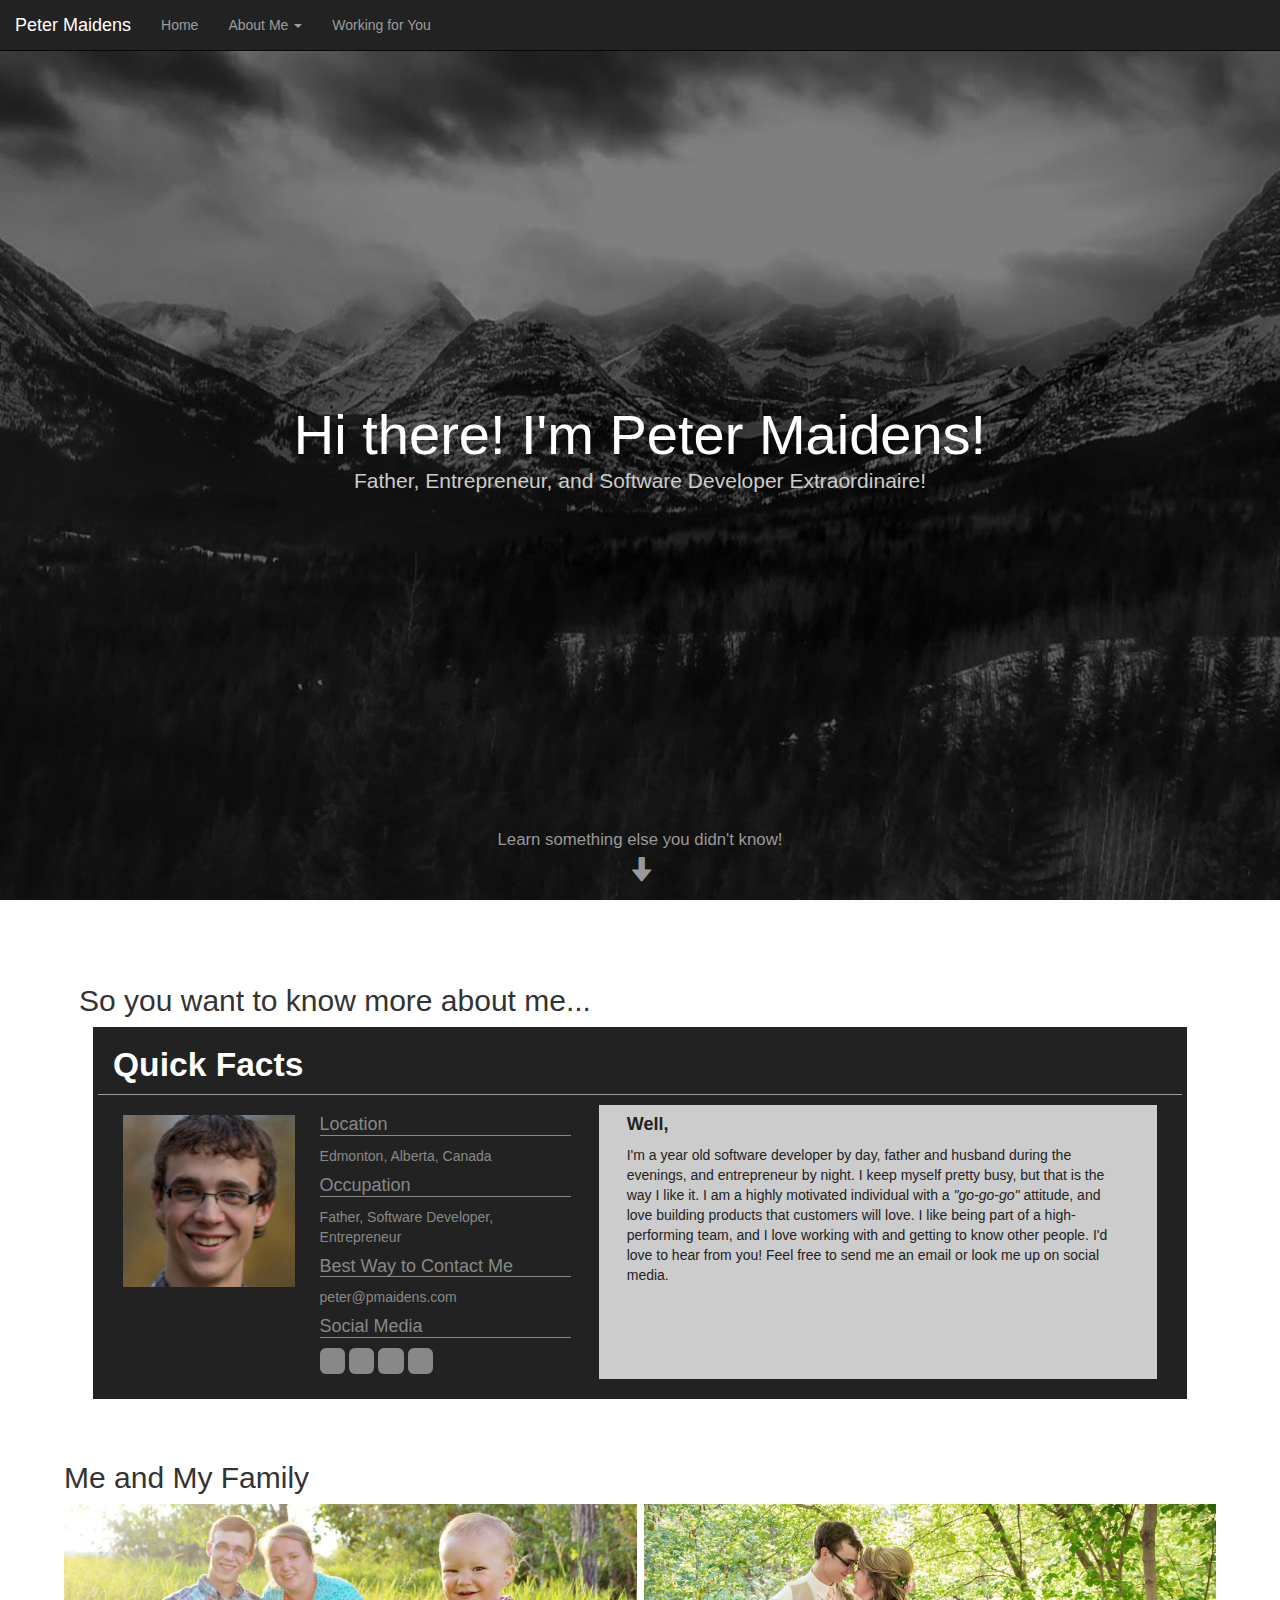
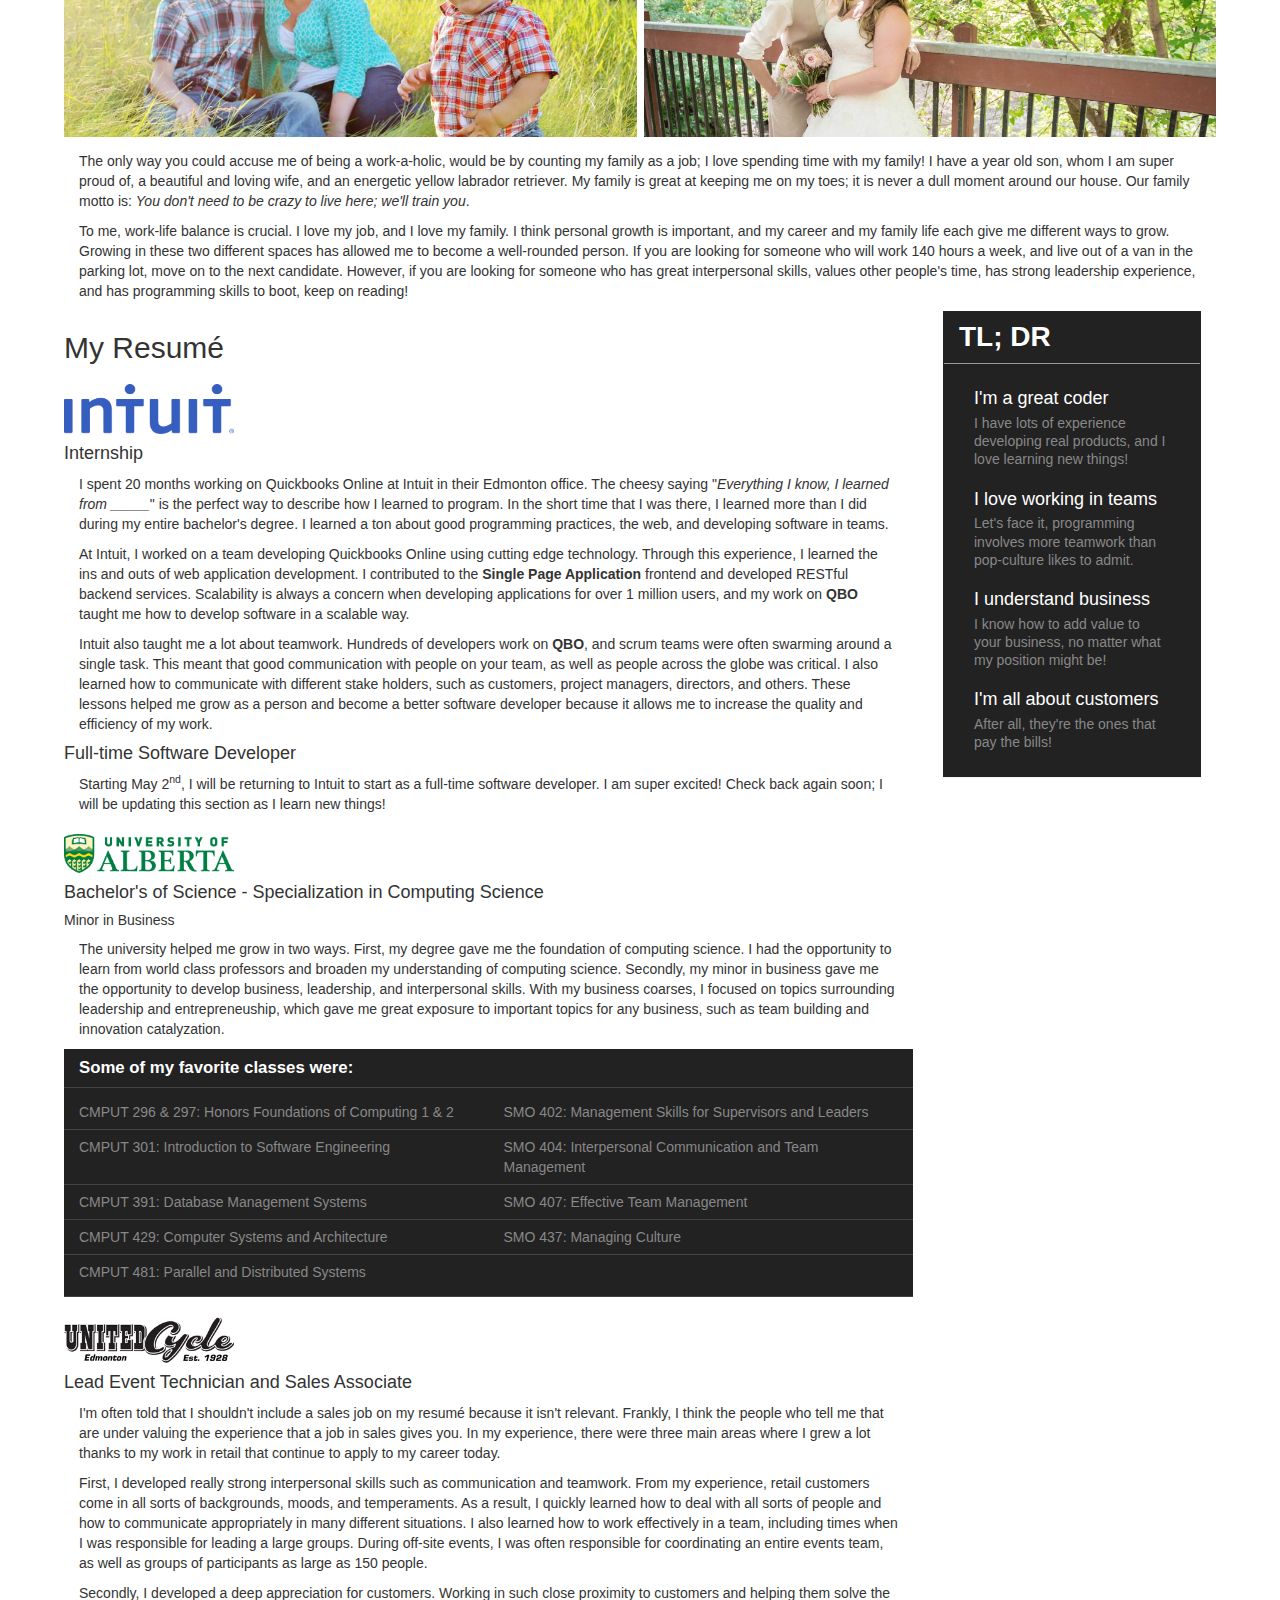
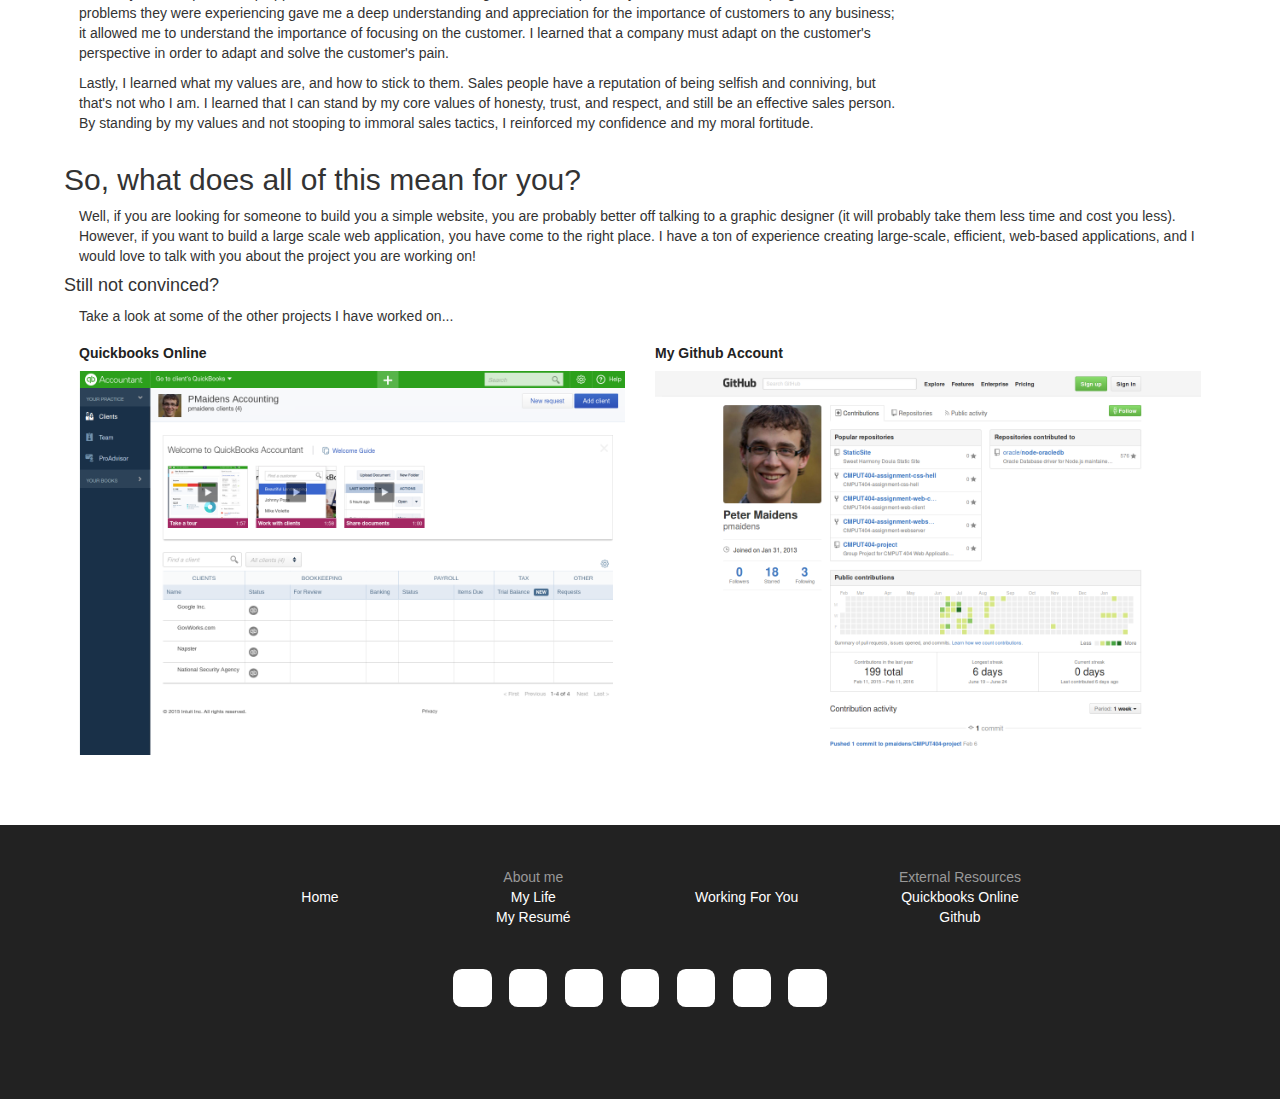
<file: Part 2/good.html>
<!--
The MIT License (MIT)
Copyright (c) 2016 Peter Maidens

Permission is hereby granted, free of charge, to any person obtaining a copy of
this software and associated documentation files (the "Software"), to deal in
the Software without restriction, including without limitation the rights to
use, copy, modify, merge, publish, distribute, sublicense, and/or sell copies
of the Software, and to permit persons to whom the Software is furnished to do
so, subject to the following conditions:

The above copyright notice and this permission notice shall be included in all
copies or substantial portions of the Software.

THE SOFTWARE IS PROVIDED "AS IS", WITHOUT WARRANTY OF ANY KIND, EXPRESS OR
IMPLIED, INCLUDING BUT NOT LIMITED TO THE WARRANTIES OF MERCHANTABILITY,
FITNESS FOR A PARTICULAR PURPOSE AND NONINFRINGEMENT. IN NO EVENT SHALL THE
AUTHORS OR COPYRIGHT HOLDERS BE LIABLE FOR ANY CLAIM, DAMAGES OR OTHER
LIABILITY, WHETHER IN AN ACTION OF CONTRACT, TORT OR OTHERWISE, ARISING FROM,
OUT OF OR IN CONNECTION WITH THE SOFTWARE OR THE USE OR OTHER DEALINGS IN THE
SOFTWARE.
-->


<!DOCTYPE html>
<html lang="en">
<head>
    <meta charset="utf-8">
    <meta http-equiv="X-UA-Compatible" content="IE=edge">
    <meta name="viewport" content="width=device-width, initial-scale=1">
    <!-- The above 3 meta tags *must* come first in the head; any other head content must come *after* these tags -->
    <title>Peter Maidens</title>

    <!-- Bootstrap -->
    <link href="bootstrap/css/bootstrap.css" rel="stylesheet">
    <link href="https://file.myfontastic.com/n6vo44Re5QaWo8oCKShBs7/icons.css" rel="stylesheet">
    <link href="good.css" rel="stylesheet">

    <!-- HTML5 shim and Respond.js for IE8 support of HTML5 elements and media queries -->
    <!-- WARNING: Respond.js doesn't work if you view the page via file:// -->
    <!--[if lt IE 9]>
    <script src="https://oss.maxcdn.com/html5shiv/3.7.2/html5shiv.min.js"></script>
    <script src="https://oss.maxcdn.com/respond/1.4.2/respond.min.js"></script>
    <![endif]-->
</head>
<body>
    <nav class="navbar navbar-inverse navbar-fixed-top">
        <div class="container-fluid">
            <div class="navbar-header">
                <button type="button" class="navbar-toggle collapsed" data-toggle="collapse" data-target="#bs-example-navbar-collapse-1" aria-expanded="false">
                    <span class="sr-only">Toggle navigation</span>
                    <span class="icon-bar"></span>
                    <span class="icon-bar"></span>
                    <span class="icon-bar"></span>
                </button>
                <a class="navbar-brand" href="#home">Peter Maidens</a>
            </div>
            <div class="collapse navbar-collapse" id="bs-example-navbar-collapse-1">
                <ul class="nav navbar-nav">
                    <li class=""><a href="#home">Home <span class="sr-only">(current)</span></a></li>
                    <li class="dropdown">
                        <a href="#" class="dropdown-toggle" data-toggle="dropdown" role="button" aria-haspopup="true" aria-expanded="false">About Me <span class="caret"></span></a>
                        <ul class="dropdown-menu">
                            <li><a href="#aboutMe">My Life</a></li>
                            <li><a href="#resume">My Resum&#233</a></li>
                        </ul>
                    </li>
                    <li><a href="#myWork">Working for You</a></li>
                </ul>
            </div>
        </div>
    </nav>


    <section id="home" class="home">
        <div class="home-background">
            <div class="spacer">
                <div class="content">
                    <h1 class="title"><span>Hi there!</span> <span>I'm Peter Maidens!</span></h1>
                    <div class="subtitle">Father, Entrepreneur, and Software Developer Extraordinaire!</div>
                </div>
            </div>
            <div class="continue-arrow">
                <a href="#aboutMe">
                    <span class="link">Learn something else you didn't know!</span>
                    <span class="down-arrow glyphicon glyphicon-arrow-down" aria-hidden="true" />
                </a>
            </div>
        </div>
    </section>


    <section id="aboutMe" class="aboutMe">
        <div id="myInfo" class="personal">
            <div class="info container-fluid">
                <h2>So you want to know more about me...</h2>
                <div class="row quick-facts">
                    <div class="row quick-facts-heading">
                        <h3 class="quick-facts-title col-md-12">Quick Facts</h2>
                    </div>
                    <div class="row quick-facts-body flex">
                        <div class="photo-frame col-md-2">
                            <img class="headshot img-responsive" src="images/Peter Headshot.jpg" alt="Headshot of Peter" />
                        </div>
                        <div class="col-md-10">
                            <div class="row flex">
                                <ul class="col-md-4 facts">
                                    <li class="fact">
                                        <h4 class="subject">Location</h4>
                                        <a href="https://goo.gl/maps/4z5XPyna2JB2" target="_blank"><span class="content">Edmonton, Alberta, Canada</span></a>
                                    </li>
                                    <li class="fact">
                                        <h4 class="subject">Occupation</h4>
                                        <span class="content">
                                            <a href="#familyLife">Father</a>,
                                            <a href="#resume">Software Developer</a>,
                                            <a href="#myWork">Entrepreneur</a>
                                        </span>
                                    </li>
                                    <li class="fact">
                                        <h4 class="subject">Best Way to Contact Me</h4>
                                        <span class="content email">moc.<span style="display:none;" aria-hidden="true">ima@scraperbot.com</span>snediamp@retep</span>
                                    </li>
                                    <li class="fact">
                                        <h4 class="subject">Social Media</h4>
                                        <span class="content">
                                            <a class="social-icon social-icon-grey" href="https://twitter.com/Peter_Maidens" target="_blank">
                                                <div class="socicon-twitter"></div>
                                            </a>
                                            <a class="social-icon social-icon-grey" href="https://www.facebook.com/peter.maidens.9" target="_blank">
                                                <div class="socicon-facebook"></div>
                                            </a>
                                            <a class="social-icon social-icon-grey" href="https://ca.linkedin.com/in/peter-maidens-33988269" target="_blank">
                                                <div class="socicon-linkedin"></div>
                                            </a>
                                            <a class="social-icon social-icon-grey" href="https://github.com/pmaidens" target="_blank">
                                                <div class="socicon-github"></div>
                                            </a>
                                        </span>
                                    </li>
                                </ul>
                                <div class="col-md-8 blurb">
                                    <h4>Well,</h4>
                                    <div>
                                        I'm a <span id="age"></span> year old software
                                        developer by day, father and husband during the
                                        evenings, and entrepreneur by night. I keep
                                        myself pretty busy, but that is the way I like
                                        it. I am a highly motivated individual with a
                                        <i>"go-go-go"</i> attitude, and love building
                                        products that customers will love. I like being
                                        part of a high-performing team, and I love
                                        working with and getting to know other people.
                                        I'd love to hear from you! Feel free to send me
                                        an email or look me up on social media.
                                    </div>
                                </div>
                            </div>
                        </div>
                    </div>
                </div>
            </div>


            <div id="familyLife" class="family">
                <h2>Me and My Family</h2>
                <div class="container-fluid image-container">
                    <img class="col-md-6 col-xs-6" src="images/Family.jpg" alt="The Maidens Family"/>
                    <img class="col-md-6 col-xs-6" src="images/Wedding.jpg" alt="Wedding Picture"/>
                </div>
                <p>
                    The only way you could accuse me of being a work-a-holic,
                    would be by counting my family as a job; I love spending
                    time with my family! I have a <span id="ageWest"></span>
                    year old son, whom I am super proud of,
                    a beautiful and loving wife, and an energetic
                    yellow labrador retriever. My family is great at keeping me
                    on my toes; it is never a dull moment around our house. Our
                    family motto is: <i>You don't need to be crazy to live here;
                    we'll train you</i>.
                </p>
                <p>
                    To me, work-life balance is crucial. I love my job, and I
                    love my family. I think personal growth is
                    important, and my career and my family life each give me
                    different ways to grow. Growing in these two different
                    spaces has allowed me to become a well-rounded person. If you are
                    looking for someone who will work 140 hours a week, and live
                    out of a van in the parking lot, move on to the next
                    candidate. However, if you are looking for someone who has
                    great interpersonal skills, values other people's time, has
                    strong leadership experience, and has programming skills to
                    boot, keep on reading!
                </p>
            </div>
        </div>
        <div class="container-fluid no-padding">
            <div id="resume" class="resume col-md-9">
                <h2>My Resum&#233</h2>
                <div class="resume-entry intuit" id="intuit">
                    <h3><img src="images/intuit.png" alt="Intuit Inc." /></h3>
                    <div class="margin">
                        <h4>Internship</h4>
                        <p>
                            I spent 20 months working on Quickbooks Online at Intuit
                            in their Edmonton office. The cheesy saying "<i>Everything
                            I know, I learned from _____</i>" is the perfect way to
                            describe how I learned to program. In the short time
                            that I was there, I learned more than I did during my
                            entire bachelor's degree. I learned a ton about good
                            programming practices, the web, and developing software
                            in teams.
                        </p>
                        <p>
                        	At Intuit, I worked on a team developing Quickbooks
                            Online using cutting edge technology. Through this
                            experience, I learned the ins and
                            outs of web application development. I contributed to
                            the <b>Single Page Application</b> frontend and developed
                            RESTful backend services. Scalability is always a
                            concern when developing applications for over 1 million
                            users, and my work on <b>QBO</b> taught me how to
                            develop software in a scalable way.
                        </p>
                        <p>
                            Intuit also taught me a lot about teamwork. Hundreds of
                            developers work on <b>QBO</b>, and scrum teams were
                            often swarming around a single task. This meant that
                            good communication with people on your team, as well as
                            people across the globe was critical. I also learned how
                            to communicate with different stake holders, such as
                            customers, project managers, directors, and others.
                            These lessons helped me grow as a person and become a
                            better software developer because it allows me to
                            increase the quality and efficiency of my work.
                        </p>
                        <h4>Full-time Software Developer</h4>
                        <p>
                            Starting May 2<sup>nd</sup>, I will be returning to Intuit
                            to start as a full-time software developer. I am super
                            excited! Check back again soon; I will be updating this
                            section as I learn new things!
                        </p>
                    </div>
                </div>
                <div class="resume-entry ualberta" id="ualberta">
                    <h3><img src="images/ualberta.png" alt="University of Alberta" /></h3>
                    <h4>Bachelor's of Science - Specialization in Computing Science</h4>
                    <h5>Minor in Business</h5>
                    <p>
                        The university helped me grow in two ways. First, my degree
                        gave me the foundation of computing science. I had the
                        opportunity to learn from world class professors and broaden
                        my understanding of computing science. Secondly, my minor in
                        business gave me the opportunity to develop business,
                        leadership, and interpersonal skills. With my business
                        coarses, I focused on topics surrounding leadership and
                        entrepreneuship, which gave me great exposure to important
                        topics for any business, such as team building and
                        innovation catalyzation.
                    </p>
                    <div class="container-fluid classes">
                        <div class="row">
                            <div class="col-md-12 title">Some of my favorite classes were:</div>
                        </div>
                        <div class="row">
                            <div class="container-fluid body">
                                <div class="row">
                                    <div class="element col-md-6">CMPUT 296 &amp 297: Honors Foundations of Computing 1 &amp 2</div>
                                    <div class="element col-md-6">SMO 402: Management Skills for Supervisors and Leaders</div>
                                </div>
                                <div class="row">
                                    <div class="element col-md-6">CMPUT 301: Introduction to Software Engineering</div>
                                    <div class="element col-md-6">SMO 404: Interpersonal Communication and Team Management</div>
                                </div>
                                <div class="row">
                                    <div class="element col-md-6">CMPUT 391: Database Management Systems</div>
                                    <div class="element col-md-6">SMO 407: Effective Team Management</div>
                                </div>
                                <div class="row">
                                    <div class="element col-md-6">CMPUT 429: Computer Systems and Architecture</div>
                                    <div class="element col-md-6">SMO 437: Managing Culture</div>
                                </div>
                                <div class="row">
                                    <div class="element col-md-6">CMPUT 481: Parallel and Distributed Systems</div>
                                    <div class="element col-md-6"></div>
                                </div>
                            </div>
                        </div>
                    </div>
                </div>
                <div class="resume-entry uc" id="uc">
                    <h3><img src="images/UCLogo.png" alt="United Cycle" /></h3>
                    <h4>Lead Event Technician and Sales Associate</h4>
                    <p>
                        I'm often told that I shouldn't include a sales job on my
                        resum&#233 because it isn't relevant. Frankly, I think the
                        people who tell me that are under valuing the experience
                        that a job in sales gives you. In my experience, there were
                        three main areas where I grew a lot thanks to my work in
                        retail that continue to apply to my career today.
                    </p>
                    <p>
                        First, I developed really strong interpersonal
                        skills such as communication and teamwork. From my
                        experience, retail customers come in all sorts of
                        backgrounds, moods, and temperaments. As a result, I
                        quickly learned how to deal with all sorts of people and how
                        to communicate appropriately in many different situations.
                        I also learned how to work effectively in a team, including
                        times when I was responsible for leading a large groups.
                        During off-site events, I was often responsible for
                        coordinating an entire events team, as well as groups of
                        participants as large as 150 people.
                    </p>
                    <p>
                        Secondly, I developed a deep appreciation for customers.
                        Working in such close proximity to customers and helping
                        them solve the problems they were experiencing gave me a
                        deep understanding and appreciation for the importance of
                        customers to any business; it allowed me to understand the
                        importance of focusing on the customer. I learned that a
                        company must adapt on the customer's perspective in order to
                        adapt and solve the customer's pain.
                    </p>
                    <p>
                        Lastly, I learned what my values are, and how to stick to
                        them. Sales people have a reputation of being selfish and
                        conniving, but that's not who I am. I learned that I can
                        stand by my core values of honesty, trust, and respect, and
                        still be an effective sales person. By standing by my values
                        and not stooping to immoral sales tactics, I reinforced my
                        confidence and my moral fortitude.
                    </p>
                </div>
            </div>
            <nav class="sidebar-wrapper col-md-3">
                <div class="sidebar-nav nav panel panel-primary">
                    <div class="panel-heading">
                        <h3 class="panel-title">TL; DR</h3>
                    </div>
                    <div class="panel-body list-group">
                        <a href="#intuit" class="list-group-item active" data-scroll>
                            <h4 class="list-group-item-heading">I'm a great coder</h4>
                            <div class="list-group-item-text">I have lots of experience developing real products, and I love learning new things!</div>
                        </a>
                        <a href="#uc" class="list-group-item active" data-scroll>
                            <h4 class="list-group-item-heading">I love working in teams</h4>
                            <div class="list-group-item-text">Let's face it, programming involves more teamwork than pop-culture likes to admit.</div>
                        </a>
                        <a href="#ualberta" class="list-group-item active" data-scroll>
                            <h4 class="list-group-item-heading">I understand business</h4>
                            <div class="list-group-item-text">I know how to add value to your business, no matter what my position might be!</div>
                        </a>
                        <a href="#uc" class="list-group-item active" data-scroll>
                            <h4 class="list-group-item-heading">I'm all about customers</h4>
                            <div class="list-group-item-text">After all, they're the ones that pay the bills!</div>
                        </a>
                    </div>
                </div>
            </nav>
            <div class="clearfix" />
        </div>
        <div class="clearfix" />
    </section>
    <section id="myWork" class="aboutWork clearfix">
        <div class="content inline">
            <h2>So, what does all of this mean for you?</h2>
        </div>
        <div>
            <p>
                Well, if you are looking for someone to build you a simple
                website, you are probably better off talking to a graphic
                designer (it will probably take them less time and cost you
                less). However, if you want to build a large scale web
                application, you have come to the right place. I have a ton of
                experience creating large-scale, efficient, web-based
                applications, and I would love to talk with you about the
                project you are working on!
            </p>
            <h4>Still not convinced?</h4>
            <p>
                Take a look at some of the other projects I have worked on...
            </p>
            <div class="container-fluid">
                <div class="row">
                    <div class="col-md-6">
                        <a href="https://quickbooks.intuit.com" target="_blank">
                            <h5 class="bolder">Quickbooks Online</h5>
                            <img src="images/Quickbooks.png" alt="Quickbooks Accountant Screenshot"/>
                        </a>
                    </div>
                    <div class="col-md-6">
                        <a href="https://github.com/pmaidens" target="_blank">
                            <h5 class="bolder">My Github Account</h5>
                            <img src="images/Github.png" alt="Quickbooks Accountant Screenshot"/>
                        </a>
                    </div>
                </div>
            </div>
        </div>
    </section>


    <section class="footer">
        <div class="clearfix"/>
        <div class="container-fluid text-center">
            <div class="row">
                <div class="col-md-2 col-md-offset-4">
                    <div class="title">About me</div>
                </div>
                <div class="col-md-2 col-md-offset-2">
                    <div class="title">External Resources</div>
                </div>
            </div>
            <div class="row">
                <div class="col-md-2 col-md-offset-2">
                    <a href="#home">Home</a>
                </div>
                <div class="col-md-2">
                    <a href="#home">My Life</a>
                    <a href="#home">My Resum&#233</a>
                </div>
                <div class="col-md-2">
                    <a href="#home">Working For You</a>
                </div>
                <div class="col-md-2">
                    <a href="https://quickbooks.intuit.com" target="_blank">Quickbooks Online</a>
                    <a href="https://github.com/pmaidens" target="_blank">Github</a>
                </div>
            </div>
        </div>
        <div class="social text-center">
            <a class="social-icon" href="https://twitter.com/Peter_Maidens" target="_blank">
                <div class="socicon-twitter"></div>
            </a>
            <a class="social-icon" href="https://www.facebook.com/peter.maidens.9" target="_blank">
                <div class="socicon-facebook"></div>
            </a>
            <a class="social-icon" href="https://ca.linkedin.com/in/peter-maidens-33988269" target="_blank">
                <div class="socicon-linkedin"></div>
            </a>
            <a class="social-icon" href="https://github.com/pmaidens" target="_blank">
                <div class="socicon-github"></div>
            </a>
            <a class="social-icon" href="https://ello.co/pmaidens" target="_blank">
                <div class="socicon-ello"></div>
            </a>
            <a class="social-icon" href="https://steamcommunity.com/id/banillygoat" target="_blank">
                <div class="socicon-steam"></div>
            </a>
            <a class="social-icon" href="https://my.playstation.com/gyrocopter" target="_blank">
                <div class="socicon-playstation"></div>
            </a>
        </div>
    </section>

    <!-- jQuery (necessary for Bootstrap's JavaScript plugins) -->
    <script src="https://ajax.googleapis.com/ajax/libs/jquery/1.11.3/jquery.min.js"></script>
    <!-- Include all compiled plugins (below), or include individual files as needed -->
    <script src="bootstrap/js/bootstrap.min.js"></script>
    <script>
        function calculateAge(birthDate) {
            var today = new Date();
            var age = today.getFullYear() - birthDate.getFullYear();
            var month = today.getMonth() - birthDate.getMonth();
            if (month < 0 || (m === 0 && today.getDate() < birthDate.getDate())) {
                age--;
            }
            return age;
        }
        $("#age").html(calculateAge(new Date(1993, 04, 06)));
        $("#ageWest").html(calculateAge(new Date(2012, 05, 19)));

        var navHeight = $(".navbar").height();

        $(function() {
            $('a[href*=#]:not([href=#])').click(function() {
                if (location.pathname.replace(/^\//,'') == this.pathname.replace(/^\//,'') && location.hostname == this.hostname) {
                    var target = $(this.hash);
                    target = target.length ? target : $('[name=' + this.hash.slice(1) +']');
                    if (target.length) {
                        history.pushState(undefined, undefined, this.hash);
                        $('html,body').animate({
                            scrollTop: target.offset().top - navHeight
                        }, 1000, "swing", function() {
                        });
                        return false;
                    }
                }
            });
        });
        $(window).load(function() {
            if(location.hash.length) {
                $(document).scrollTop( $(location.hash).offset().top - 50);
            } else {
                location.hash = "#home";
            }
        })
    </script>
</body>
</html>
</file>
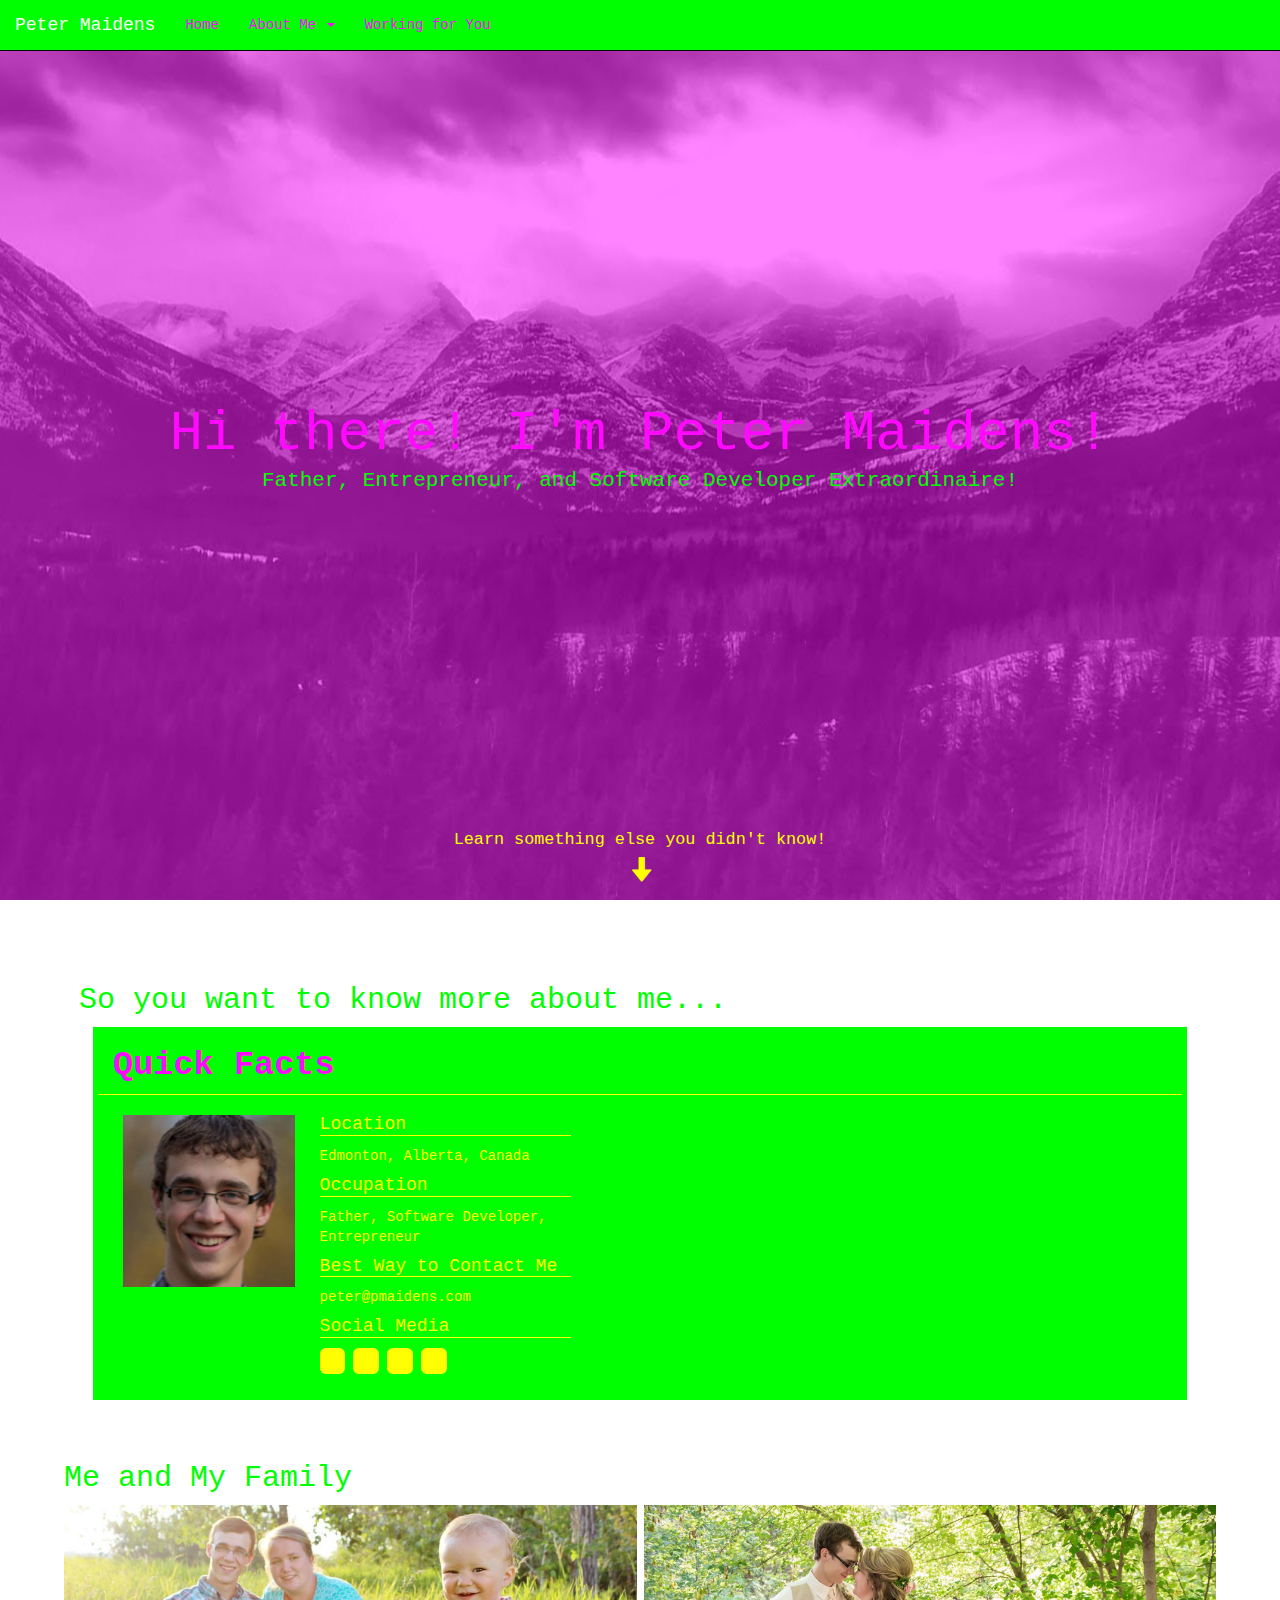
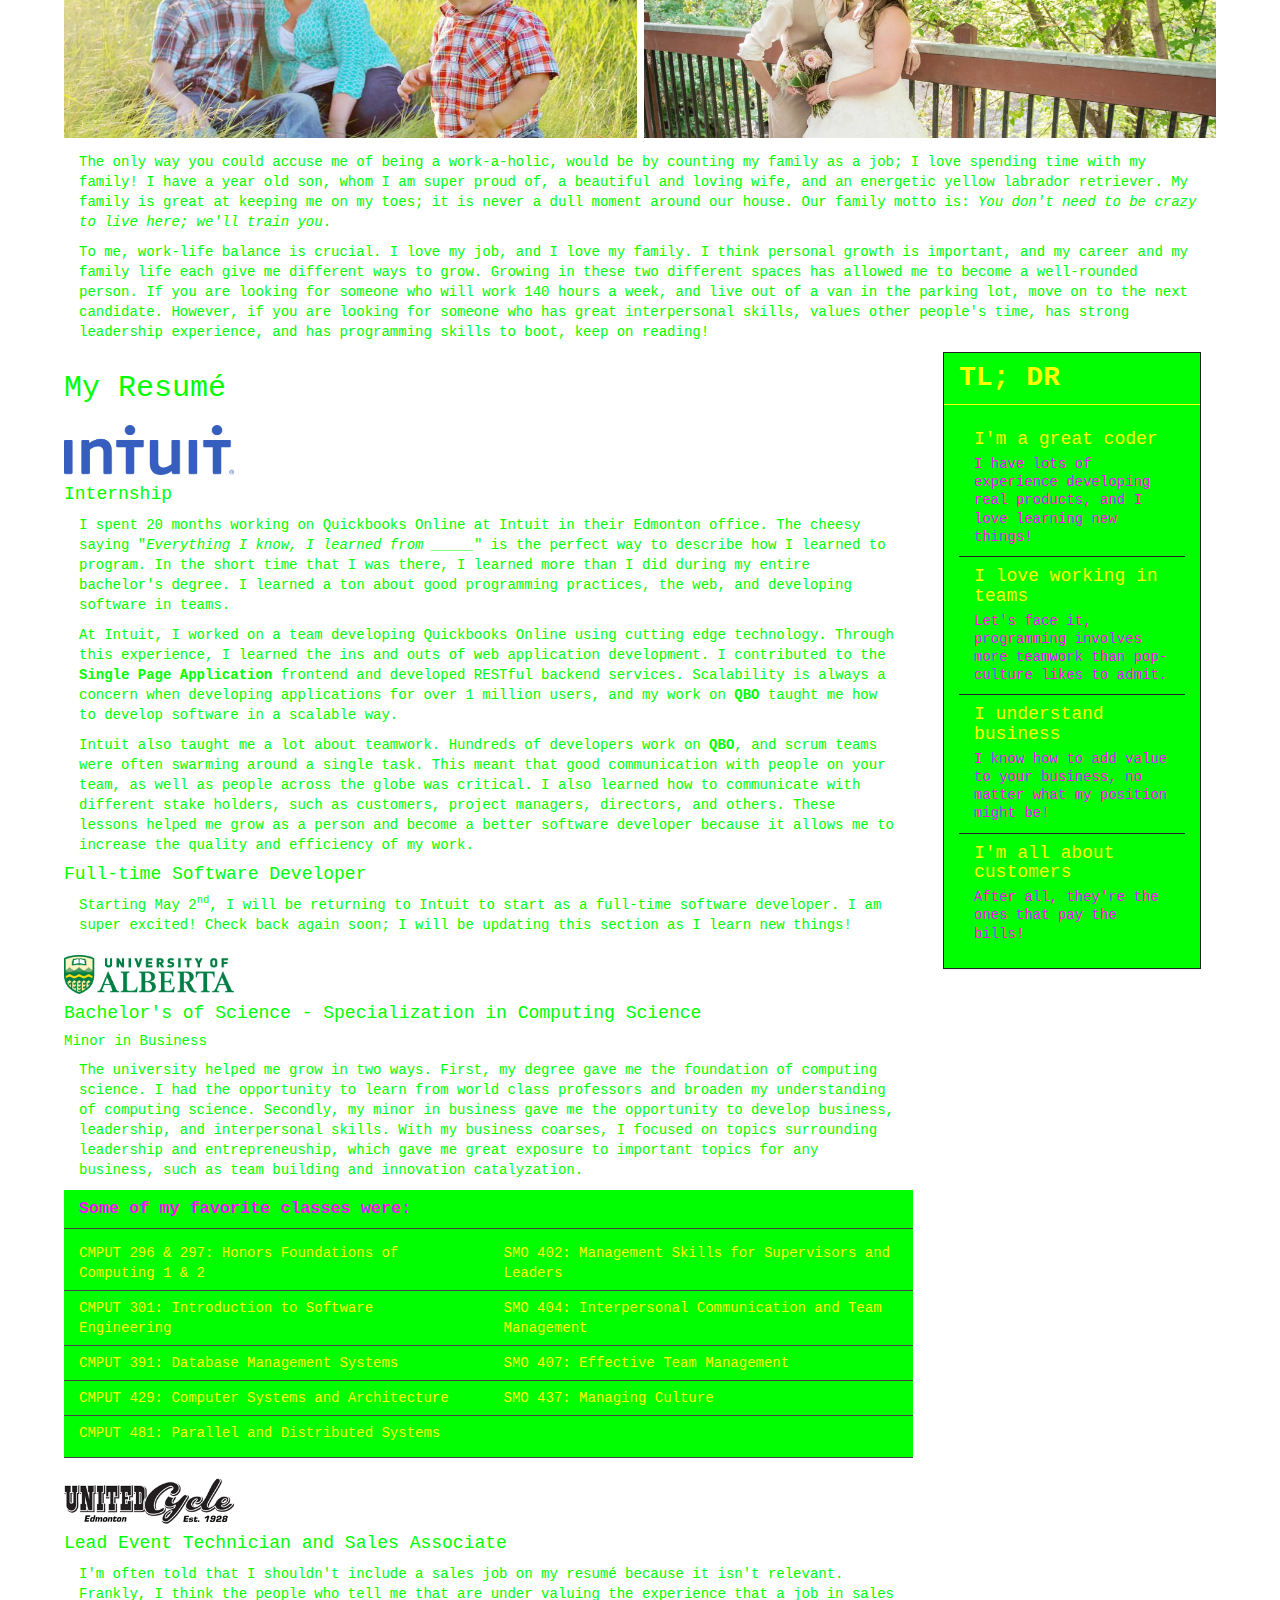
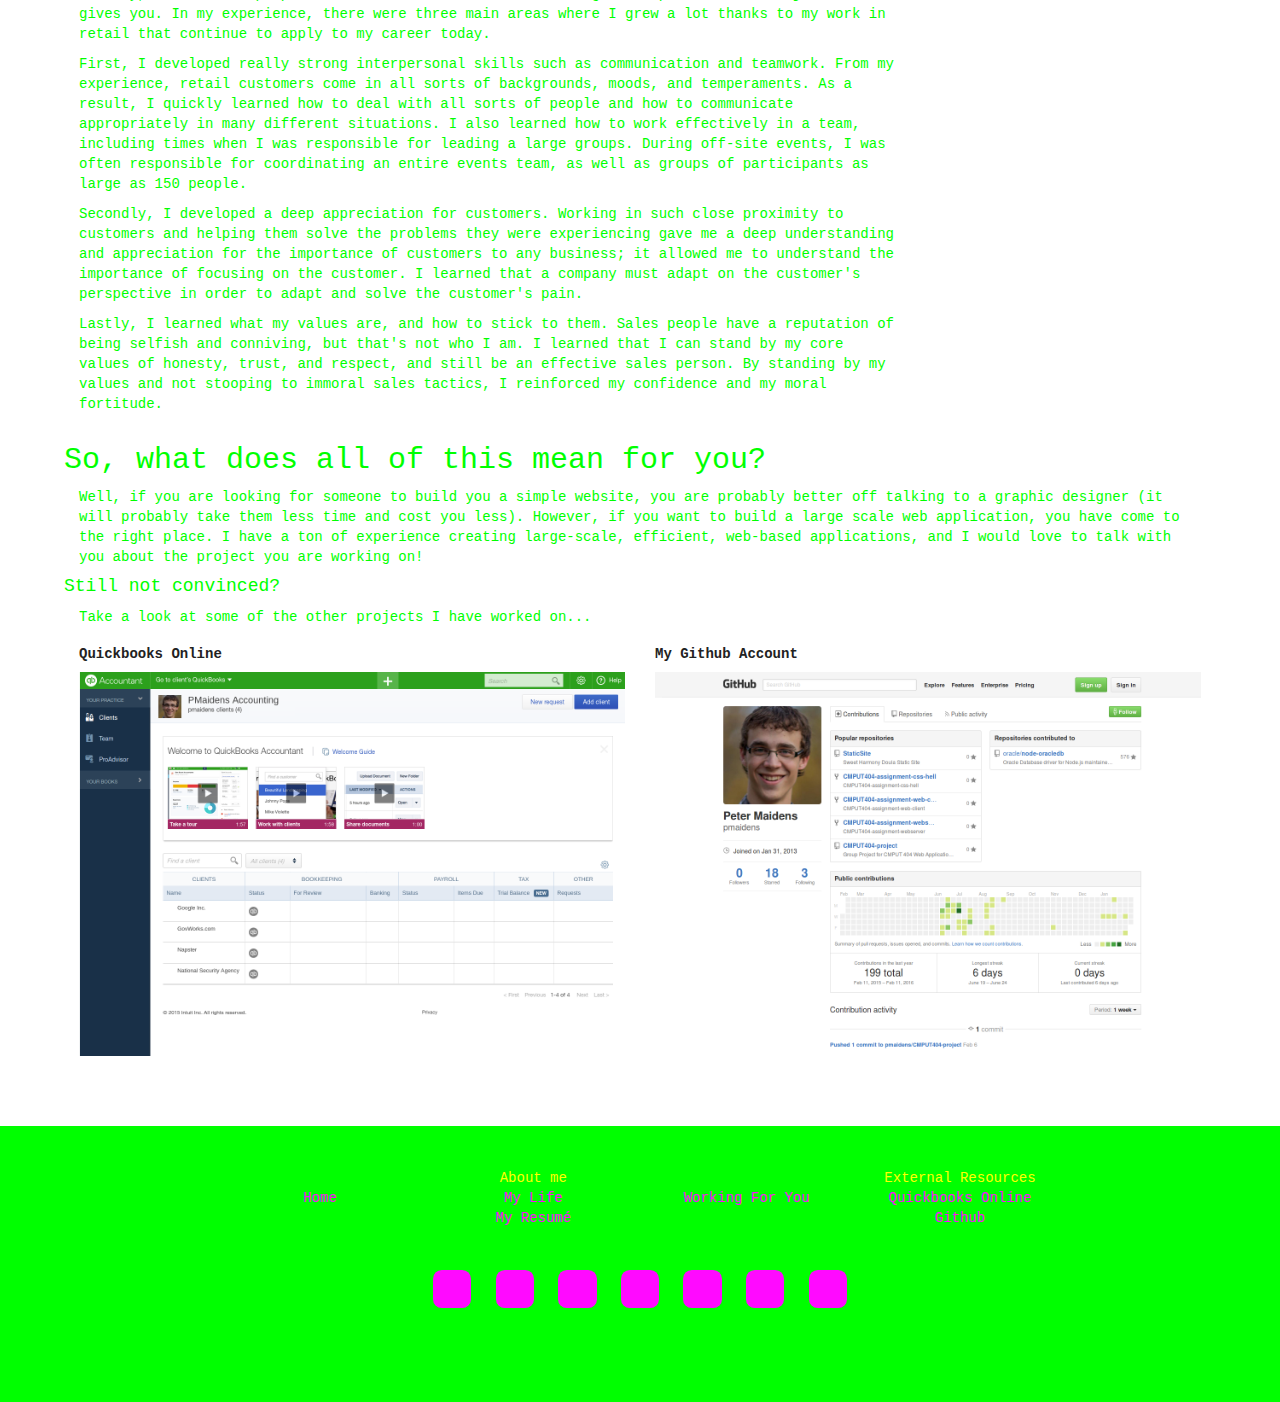
<file: Part 2/ugly.html>
<!--
The MIT License (MIT)
Copyright (c) 2016 Peter Maidens

Permission is hereby granted, free of charge, to any person obtaining a copy of
this software and associated documentation files (the "Software"), to deal in
the Software without restriction, including without limitation the rights to
use, copy, modify, merge, publish, distribute, sublicense, and/or sell copies
of the Software, and to permit persons to whom the Software is furnished to do
so, subject to the following conditions:

The above copyright notice and this permission notice shall be included in all
copies or substantial portions of the Software.

THE SOFTWARE IS PROVIDED "AS IS", WITHOUT WARRANTY OF ANY KIND, EXPRESS OR
IMPLIED, INCLUDING BUT NOT LIMITED TO THE WARRANTIES OF MERCHANTABILITY,
FITNESS FOR A PARTICULAR PURPOSE AND NONINFRINGEMENT. IN NO EVENT SHALL THE
AUTHORS OR COPYRIGHT HOLDERS BE LIABLE FOR ANY CLAIM, DAMAGES OR OTHER
LIABILITY, WHETHER IN AN ACTION OF CONTRACT, TORT OR OTHERWISE, ARISING FROM,
OUT OF OR IN CONNECTION WITH THE SOFTWARE OR THE USE OR OTHER DEALINGS IN THE
SOFTWARE.
-->

<!DOCTYPE html>
<html lang="en">
<head>
    <meta charset="utf-8">
    <meta http-equiv="X-UA-Compatible" content="IE=edge">
    <meta name="viewport" content="width=device-width, initial-scale=1">
    <!-- The above 3 meta tags *must* come first in the head; any other head content must come *after* these tags -->
    <title>Peter Maidens</title>

    <!-- Bootstrap -->
    <link href="bootstrap/css/bootstrap.css" rel="stylesheet">
    <link href="https://file.myfontastic.com/n6vo44Re5QaWo8oCKShBs7/icons.css" rel="stylesheet">
    <link href="ugly.css" rel="stylesheet">

    <!-- HTML5 shim and Respond.js for IE8 support of HTML5 elements and media queries -->
    <!-- WARNING: Respond.js doesn't work if you view the page via file:// -->
    <!--[if lt IE 9]>
    <script src="https://oss.maxcdn.com/html5shiv/3.7.2/html5shiv.min.js"></script>
    <script src="https://oss.maxcdn.com/respond/1.4.2/respond.min.js"></script>
    <![endif]-->
</head>
<body>
    <nav class="navbar navbar-inverse navbar-fixed-top">
        <div class="container-fluid">
            <div class="navbar-header">
                <button type="button" class="navbar-toggle collapsed" data-toggle="collapse" data-target="#bs-example-navbar-collapse-1" aria-expanded="false">
                    <span class="sr-only">Toggle navigation</span>
                    <span class="icon-bar"></span>
                    <span class="icon-bar"></span>
                    <span class="icon-bar"></span>
                </button>
                <a class="navbar-brand" href="#home">Peter Maidens</a>
            </div>
            <div class="collapse navbar-collapse" id="bs-example-navbar-collapse-1">
                <ul class="nav navbar-nav">
                    <li class=""><a href="#home">Home <span class="sr-only">(current)</span></a></li>
                    <li class="dropdown">
                        <a href="#" class="dropdown-toggle" data-toggle="dropdown" role="button" aria-haspopup="true" aria-expanded="false">About Me <span class="caret"></span></a>
                        <ul class="dropdown-menu">
                            <li><a href="#aboutMe">My Life</a></li>
                            <li><a href="#resume">My Resum&#233</a></li>
                        </ul>
                    </li>
                    <li><a href="#myWork">Working for You</a></li>
                </ul>
            </div>
        </div>
    </nav>


    <section id="home" class="home">
        <div class="home-background">
            <div class="spacer">
                <div class="content">
                    <h1 class="title"><span>Hi there!</span> <span>I'm Peter Maidens!</span></h1>
                    <div class="subtitle">Father, Entrepreneur, and Software Developer Extraordinaire!</div>
                </div>
            </div>
            <div class="continue-arrow">
                <a href="#aboutMe">
                    <span class="link">Learn something else you didn't know!</span>
                    <span class="down-arrow glyphicon glyphicon-arrow-down" aria-hidden="true" />
                </a>
            </div>
        </div>
    </section>


    <section id="aboutMe" class="aboutMe">
        <div id="myInfo" class="personal">
            <div class="info container-fluid">
                <h2>So you want to know more about me...</h2>
                <div class="row quick-facts">
                    <div class="row quick-facts-heading">
                        <h3 class="quick-facts-title col-md-12">Quick Facts</h2>
                    </div>
                    <div class="row quick-facts-body flex">
                        <div class="photo-frame col-md-2">
                            <img class="headshot img-responsive" src="images/Peter Headshot.jpg" alt="Headshot of Peter" />
                        </div>
                        <div class="col-md-10">
                            <div class="row flex">
                                <ul class="col-md-4 facts">
                                    <li class="fact">
                                        <h4 class="subject">Location</h4>
                                        <a href="https://goo.gl/maps/4z5XPyna2JB2" target="_blank"><span class="content">Edmonton, Alberta, Canada</span></a>
                                    </li>
                                    <li class="fact">
                                        <h4 class="subject">Occupation</h4>
                                        <span class="content">
                                            <a href="#familyLife">Father</a>,
                                            <a href="#resume">Software Developer</a>,
                                            <a href="#myWork">Entrepreneur</a>
                                        </span>
                                    </li>
                                    <li class="fact">
                                        <h4 class="subject">Best Way to Contact Me</h4>
                                        <span class="content email">moc.<span style="display:none;" aria-hidden="true">ima@scraperbot.com</span>snediamp@retep</span>
                                    </li>
                                    <li class="fact">
                                        <h4 class="subject">Social Media</h4>
                                        <span class="content">
                                            <a class="social-icon social-icon-grey" href="https://twitter.com/Peter_Maidens" target="_blank">
                                                <div class="socicon-twitter"></div>
                                            </a>
                                            <a class="social-icon social-icon-grey" href="https://www.facebook.com/peter.maidens.9" target="_blank">
                                                <div class="socicon-facebook"></div>
                                            </a>
                                            <a class="social-icon social-icon-grey" href="https://ca.linkedin.com/in/peter-maidens-33988269" target="_blank">
                                                <div class="socicon-linkedin"></div>
                                            </a>
                                            <a class="social-icon social-icon-grey" href="https://github.com/pmaidens" target="_blank">
                                                <div class="socicon-github"></div>
                                            </a>
                                        </span>
                                    </li>
                                </ul>
                                <div class="col-md-8 blurb">
                                    <h4>Well,</h4>
                                    <div>
                                        I'm a <span id="age"></span> year old software
                                        developer by day, father and husband during the
                                        evenings, and entrepreneur by night. I keep
                                        myself pretty busy, but that is the way I like
                                        it. I am a highly motivated individual with a
                                        <i>"go-go-go"</i> attitude, and love building
                                        products that customers will love. I like being
                                        part of a high-performing team, and I love
                                        working with and getting to know other people.
                                        I'd love to hear from you! Feel free to send me
                                        an email or look me up on social media.
                                    </div>
                                </div>
                            </div>
                        </div>
                    </div>
                </div>
            </div>


            <div id="familyLife" class="family">
                <h2>Me and My Family</h2>
                <div class="container-fluid image-container">
                    <img class="col-md-6 col-xs-6" src="images/Family.jpg" alt="The Maidens Family"/>
                    <img class="col-md-6 col-xs-6" src="images/Wedding.jpg" alt="Wedding Picture"/>
                </div>
                <p>
                    The only way you could accuse me of being a work-a-holic,
                    would be by counting my family as a job; I love spending
                    time with my family! I have a <span id="ageWest"></span>
                    year old son, whom I am super proud of,
                    a beautiful and loving wife, and an energetic
                    yellow labrador retriever. My family is great at keeping me
                    on my toes; it is never a dull moment around our house. Our
                    family motto is: <i>You don't need to be crazy to live here;
                    we'll train you</i>.
                </p>
                <p>
                    To me, work-life balance is crucial. I love my job, and I
                    love my family. I think personal growth is
                    important, and my career and my family life each give me
                    different ways to grow. Growing in these two different
                    spaces has allowed me to become a well-rounded person. If you are
                    looking for someone who will work 140 hours a week, and live
                    out of a van in the parking lot, move on to the next
                    candidate. However, if you are looking for someone who has
                    great interpersonal skills, values other people's time, has
                    strong leadership experience, and has programming skills to
                    boot, keep on reading!
                </p>
            </div>
        </div>
        <div class="container-fluid no-padding">
            <div id="resume" class="resume col-md-9">
                <h2>My Resum&#233</h2>
                <div class="resume-entry intuit" id="intuit">
                    <h3><img src="images/intuit.png" alt="Intuit Inc." /></h3>
                    <div class="margin">
                        <h4>Internship</h4>
                        <p>
                            I spent 20 months working on Quickbooks Online at Intuit
                            in their Edmonton office. The cheesy saying "<i>Everything
                            I know, I learned from _____</i>" is the perfect way to
                            describe how I learned to program. In the short time
                            that I was there, I learned more than I did during my
                            entire bachelor's degree. I learned a ton about good
                            programming practices, the web, and developing software
                            in teams.
                        </p>
                        <p>
                        	At Intuit, I worked on a team developing Quickbooks
                            Online using cutting edge technology. Through this
                            experience, I learned the ins and
                            outs of web application development. I contributed to
                            the <b>Single Page Application</b> frontend and developed
                            RESTful backend services. Scalability is always a
                            concern when developing applications for over 1 million
                            users, and my work on <b>QBO</b> taught me how to
                            develop software in a scalable way.
                        </p>
                        <p>
                            Intuit also taught me a lot about teamwork. Hundreds of
                            developers work on <b>QBO</b>, and scrum teams were
                            often swarming around a single task. This meant that
                            good communication with people on your team, as well as
                            people across the globe was critical. I also learned how
                            to communicate with different stake holders, such as
                            customers, project managers, directors, and others.
                            These lessons helped me grow as a person and become a
                            better software developer because it allows me to
                            increase the quality and efficiency of my work.
                        </p>
                        <h4>Full-time Software Developer</h4>
                        <p>
                            Starting May 2<sup>nd</sup>, I will be returning to Intuit
                            to start as a full-time software developer. I am super
                            excited! Check back again soon; I will be updating this
                            section as I learn new things!
                        </p>
                    </div>
                </div>
                <div class="resume-entry ualberta" id="ualberta">
                    <h3><img src="images/ualberta.png" alt="University of Alberta" /></h3>
                    <h4>Bachelor's of Science - Specialization in Computing Science</h4>
                    <h5>Minor in Business</h5>
                    <p>
                        The university helped me grow in two ways. First, my degree
                        gave me the foundation of computing science. I had the
                        opportunity to learn from world class professors and broaden
                        my understanding of computing science. Secondly, my minor in
                        business gave me the opportunity to develop business,
                        leadership, and interpersonal skills. With my business
                        coarses, I focused on topics surrounding leadership and
                        entrepreneuship, which gave me great exposure to important
                        topics for any business, such as team building and
                        innovation catalyzation.
                    </p>
                    <div class="container-fluid classes">
                        <div class="row">
                            <div class="col-md-12 title">Some of my favorite classes were:</div>
                        </div>
                        <div class="row">
                            <div class="container-fluid body">
                                <div class="row">
                                    <div class="element col-md-6">CMPUT 296 &amp 297: Honors Foundations of Computing 1 &amp 2</div>
                                    <div class="element col-md-6">SMO 402: Management Skills for Supervisors and Leaders</div>
                                </div>
                                <div class="row">
                                    <div class="element col-md-6">CMPUT 301: Introduction to Software Engineering</div>
                                    <div class="element col-md-6">SMO 404: Interpersonal Communication and Team Management</div>
                                </div>
                                <div class="row">
                                    <div class="element col-md-6">CMPUT 391: Database Management Systems</div>
                                    <div class="element col-md-6">SMO 407: Effective Team Management</div>
                                </div>
                                <div class="row">
                                    <div class="element col-md-6">CMPUT 429: Computer Systems and Architecture</div>
                                    <div class="element col-md-6">SMO 437: Managing Culture</div>
                                </div>
                                <div class="row">
                                    <div class="element col-md-6">CMPUT 481: Parallel and Distributed Systems</div>
                                    <div class="element col-md-6"></div>
                                </div>
                            </div>
                        </div>
                    </div>
                </div>
                <div class="resume-entry uc" id="uc">
                    <h3><img src="images/UCLogo.png" alt="United Cycle" /></h3>
                    <h4>Lead Event Technician and Sales Associate</h4>
                    <p>
                        I'm often told that I shouldn't include a sales job on my
                        resum&#233 because it isn't relevant. Frankly, I think the
                        people who tell me that are under valuing the experience
                        that a job in sales gives you. In my experience, there were
                        three main areas where I grew a lot thanks to my work in
                        retail that continue to apply to my career today.
                    </p>
                    <p>
                        First, I developed really strong interpersonal
                        skills such as communication and teamwork. From my
                        experience, retail customers come in all sorts of
                        backgrounds, moods, and temperaments. As a result, I
                        quickly learned how to deal with all sorts of people and how
                        to communicate appropriately in many different situations.
                        I also learned how to work effectively in a team, including
                        times when I was responsible for leading a large groups.
                        During off-site events, I was often responsible for
                        coordinating an entire events team, as well as groups of
                        participants as large as 150 people.
                    </p>
                    <p>
                        Secondly, I developed a deep appreciation for customers.
                        Working in such close proximity to customers and helping
                        them solve the problems they were experiencing gave me a
                        deep understanding and appreciation for the importance of
                        customers to any business; it allowed me to understand the
                        importance of focusing on the customer. I learned that a
                        company must adapt on the customer's perspective in order to
                        adapt and solve the customer's pain.
                    </p>
                    <p>
                        Lastly, I learned what my values are, and how to stick to
                        them. Sales people have a reputation of being selfish and
                        conniving, but that's not who I am. I learned that I can
                        stand by my core values of honesty, trust, and respect, and
                        still be an effective sales person. By standing by my values
                        and not stooping to immoral sales tactics, I reinforced my
                        confidence and my moral fortitude.
                    </p>
                </div>
            </div>
            <nav class="sidebar-wrapper col-md-3">
                <div class="sidebar-nav nav panel panel-primary">
                    <div class="panel-heading">
                        <h3 class="panel-title">TL; DR</h3>
                    </div>
                    <div class="panel-body list-group">
                        <a href="#intuit" class="list-group-item active" data-scroll>
                            <h4 class="list-group-item-heading">I'm a great coder</h4>
                            <div class="list-group-item-text">I have lots of experience developing real products, and I love learning new things!</div>
                        </a>
                        <a href="#uc" class="list-group-item active" data-scroll>
                            <h4 class="list-group-item-heading">I love working in teams</h4>
                            <div class="list-group-item-text">Let's face it, programming involves more teamwork than pop-culture likes to admit.</div>
                        </a>
                        <a href="#ualberta" class="list-group-item active" data-scroll>
                            <h4 class="list-group-item-heading">I understand business</h4>
                            <div class="list-group-item-text">I know how to add value to your business, no matter what my position might be!</div>
                        </a>
                        <a href="#uc" class="list-group-item active" data-scroll>
                            <h4 class="list-group-item-heading">I'm all about customers</h4>
                            <div class="list-group-item-text">After all, they're the ones that pay the bills!</div>
                        </a>
                    </div>
                </div>
            </nav>
            <div class="clearfix" />
        </div>
        <div class="clearfix" />
    </section>
    <section id="myWork" class="aboutWork clearfix">
        <div class="content inline">
            <h2>So, what does all of this mean for you?</h2>
        </div>
        <div>
            <p>
                Well, if you are looking for someone to build you a simple
                website, you are probably better off talking to a graphic
                designer (it will probably take them less time and cost you
                less). However, if you want to build a large scale web
                application, you have come to the right place. I have a ton of
                experience creating large-scale, efficient, web-based
                applications, and I would love to talk with you about the
                project you are working on!
            </p>
            <h4>Still not convinced?</h4>
            <p>
                Take a look at some of the other projects I have worked on...
            </p>
            <div class="container-fluid">
                <div class="row">
                    <div class="col-md-6">
                        <a href="https://quickbooks.intuit.com" target="_blank">
                            <h5 class="bolder">Quickbooks Online</h5>
                            <img src="images/Quickbooks.png" alt="Quickbooks Accountant Screenshot"/>
                        </a>
                    </div>
                    <div class="col-md-6">
                        <a href="https://github.com/pmaidens" target="_blank">
                            <h5 class="bolder">My Github Account</h5>
                            <img src="images/Github.png" alt="Quickbooks Accountant Screenshot"/>
                        </a>
                    </div>
                </div>
            </div>
        </div>
    </section>


    <section class="footer">
        <div class="clearfix"/>
        <div class="container-fluid text-center">
            <div class="row">
                <div class="col-md-2 col-md-offset-4">
                    <div class="title">About me</div>
                </div>
                <div class="col-md-2 col-md-offset-2">
                    <div class="title">External Resources</div>
                </div>
            </div>
            <div class="row">
                <div class="col-md-2 col-md-offset-2">
                    <a href="#home">Home</a>
                </div>
                <div class="col-md-2">
                    <a href="#home">My Life</a>
                    <a href="#home">My Resum&#233</a>
                </div>
                <div class="col-md-2">
                    <a href="#home">Working For You</a>
                </div>
                <div class="col-md-2">
                    <a href="https://quickbooks.intuit.com" target="_blank">Quickbooks Online</a>
                    <a href="https://github.com/pmaidens" target="_blank">Github</a>
                </div>
            </div>
        </div>
        <div class="social text-center">
            <a class="social-icon" href="https://twitter.com/Peter_Maidens" target="_blank">
                <div class="socicon-twitter"></div>
            </a>
            <a class="social-icon" href="https://www.facebook.com/peter.maidens.9" target="_blank">
                <div class="socicon-facebook"></div>
            </a>
            <a class="social-icon" href="https://ca.linkedin.com/in/peter-maidens-33988269" target="_blank">
                <div class="socicon-linkedin"></div>
            </a>
            <a class="social-icon" href="https://github.com/pmaidens" target="_blank">
                <div class="socicon-github"></div>
            </a>
            <a class="social-icon" href="https://ello.co/pmaidens" target="_blank">
                <div class="socicon-ello"></div>
            </a>
            <a class="social-icon" href="https://steamcommunity.com/id/banillygoat" target="_blank">
                <div class="socicon-steam"></div>
            </a>
            <a class="social-icon" href="https://my.playstation.com/gyrocopter" target="_blank">
                <div class="socicon-playstation"></div>
            </a>
        </div>
    </section>

    <!-- jQuery (necessary for Bootstrap's JavaScript plugins) -->
    <script src="https://ajax.googleapis.com/ajax/libs/jquery/1.11.3/jquery.min.js"></script>
    <!-- Include all compiled plugins (below), or include individual files as needed -->
    <script src="bootstrap/js/bootstrap.min.js"></script>
    <script>
        function calculateAge(birthDate) {
            var today = new Date();
            var age = today.getFullYear() - birthDate.getFullYear();
            var month = today.getMonth() - birthDate.getMonth();
            if (month < 0 || (m === 0 && today.getDate() < birthDate.getDate())) {
                age--;
            }
            return age;
        }
        $("#age").html(calculateAge(new Date(1993, 04, 06)));
        $("#ageWest").html(calculateAge(new Date(2012, 05, 19)));

        var navHeight = $(".navbar").height();

        $(function() {
            $('a[href*=#]:not([href=#])').click(function() {
                if (location.pathname.replace(/^\//,'') == this.pathname.replace(/^\//,'') && location.hostname == this.hostname) {
                    var target = $(this.hash);
                    target = target.length ? target : $('[name=' + this.hash.slice(1) +']');
                    if (target.length) {
                        history.pushState(undefined, undefined, this.hash);
                        $('html,body').animate({
                            scrollTop: target.offset().top - navHeight
                        }, 1000, "swing", function() {
                        });
                        return false;
                    }
                }
            });
        });
        $(window).load(function() {
            if(location.hash.length) {
                $(document).scrollTop( $(location.hash).offset().top - 50);
            } else {
                location.hash = "#home";
            }
        })
    </script>
</body>
</html>
</file>
<file: Part 2/good/main.css>
html {
	height: 100%;
}

body {
	position: relative;
	overflow-x: hidden;
	height: 100%;
}

section {
	margin: 0 5% 0 5%;
}

.home {
	height: 100%;
	min-height: 100%;
	margin: 0 0 5% 0;
	background-color: #222;
}

.home .home-background {
	position: relative;
	top: 0;
	left: 0;
	background: url("images/kananaskis.jpg") center center no-repeat fixed;
	width: 100%;
	height: 100%;
}

.home .home-background .spacer {
	position: relative;
	width: 100%;
	height: 100%;
	background-color: rgba(0, 0, 0, 0.5);
}

.home .home-background .spacer .content {
	position: relative;
	top: 50%;
	padding: 0 25px;
	text-align: center;
	color: white;
	transform: translateY(-50%);
}

.home .home-background .spacer .content .title span,
.home .home-background .spacer .content .subtitle span {
	/*white-space: nowrap;*/
}

.home .home-background .spacer .content .subtitle a {
	color: inherit;
}

.home .home-background .spacer .content .title {
	font-size: 4em;
	margin: 0;
}

.home .home-background .spacer .content .subtitle {
	font-size: 1.5em;
	color: #CCC
}

.home .home-background .continue-arrow {
	position: absolute;
	width: 100%;
	bottom: 2%;
	color: #999;
	top: auto;
	text-align: center;
	font-size: 1.2em;
}

.home .home-background .continue-arrow a {
	color: inherit;
	text-decoration: none;
}

.home .home-background .continue-arrow a .down-arrow {
	margin-top: 0.2em;
	font-size: 1.5em;
}

.home .home-background .continue-arrow span {
	display: block;
}
.home .home-background .continue-arrow a:hover span.link {
	text-decoration: underline;
}

.panel-primary .panel-heading {
	border-bottom: 1px solid #999999;
}

.panel-primary .panel-body {
	background-color: #222222;
	color: #888888;
}

.panel-title {
	font-weight: bolder;
	font-size: 2em;
}

.inline {
	display: inline-block;
}

.info .panel-body {
	display: flex;
}

.photo-frame {
	margin: 10px;
	width: 15em;
}

.photo-frame img {
	/*width: inherit;*/
}

.facts {
	list-style-type: none;
	padding: 0 2em 0 0;
	margin: 0em;
}

.facts .fact h4 {
	border-bottom: 1px solid #888888
}

.facts .fact a {
	color:inherit;
}

.email {
	unicode-bidi:bidi-override;
	direction: rtl;
}

.quick-facts {
	margin: 0 1em 3em;
}

.quick-facts .quick-facts-heading {
	border-bottom: 1px solid #999999;
	font-weight: bolder;
	font-size: 2em;
}
.quick-facts .quick-facts-title {
	font-weight: bolder;
	font-size: 1.2em;
	color: white;
}

.quick-facts .quick-facts-body {
	background-color: #222222;
	color: #888888;
	padding: 10px 0;
}

.quick-facts .blurb {
	background-color: #CCC;
	padding: 0em 2em 1em;
	color: #222;
	margin-right: 25px;
}

.info .media {
	margin-top: 0px;
}

.quick-facts {
	background-color: #222;
	padding: 0 20px 10px 20px;
}

.quick-facts .blurb h4 {
	font-weight: bolder;
}

.family img {
	/*width: 49.5%;*/
}

.resume img {
	width: 20%;
}

.flex {
	display: flex;
}

.resume {
	padding-left: 0px;
}

.sidebar-wrapper {
	height: 100%;
}

.ualberta .classes {
	background-color: #222;
	color: white;
}

.ualberta .classes .title {
	font-weight: bolder;
	font-size: 1.2em;
}

.ualberta .classes .row {
	padding: .5em 0;
}

.ualberta .classes .row {
    border-bottom: 1px solid #444;
}

.ualberta .classes .body .row:last-child {
    border-bottom: none;
}

.ualberta .classes .row .element {
	color: #888888;
}

.bolder {
	font-weight: bolder;
}

.no-padding {
	padding: 0;
}

p {
	padding: 0 15px;
}

.image-container {
	padding: 0 0 1em;
}

.image-container img:first-child {
	padding: 0 0.25em 0 0;
}

.image-container img:last-child {
	padding: 0 0 0 0.25em;
}

.row img {
	width: 100%;
}

.footer {
	margin: 5em 0 0;
	background-color: #222;
	color: white;
	padding: 0em 0;
}

.footer a {
	color: inherit;
	display: block;
}

.footer .container-fluid {
	margin: 3em 0;
}

.footer .title {
	color: #999
}

.footer .social {
	font-size: 1.5em;
	margin-bottom: 4em;
}

.footer .social .social-icon {
	margin: 0 0.2em;
}

a.social-icon {
	width: 1.3em;
	height: 1.3em;
	text-decoration: none;
	background-color: white;
	color: #222;
	display: inline-block;
	text-align: center;
	font-size: 1.4em;
	padding: 0.1em 0;
	border-radius: 0.3em;
}

.facts .social-icon {
	margin: 0 auto;
}

a.social-icon.social-icon-grey {
	background-color: #888;
	color: #222;
}
</file>
<file: Part 1/all.css>
@font-face {
	font-family: WangHanZong;
	src: local("Helvetica Neue Bold"),
       local("HelveticaNeue-Bold"),
       url("Wang han zong tablet inscriptions Font-Simplified Chinese.ttf");
}

body {
	background-color: #F3ECE2;
}

.chinese {
	font-family: WangHanZong;
	-ms-writing-mode: tb-rl; 
	-webkit-writing-mode: vertical-rl;
	-moz-writing-mode: vertical-rl;
	-ms-writing-mode: vertical-rl;
	writing-mode: vertical-rl;
}

.chinese p {
	color: #150B1C;
	vertical-align: text-top;
}

.chinese h1 {
	font-size: 100%;
	font-weight: bolder;
	color: #150B1C;
}

.poem {
	text-align: center;
}

.poem p {
	font-family: 'Allura', cursive;
	font-size: 1.5em;
}

.poem h1, .poem h2, .poem h3, .poem h4, .poem h5, .poem h6 {
	font-weight: bolder;
	font-family: 'Allura', cursive;
	font-size: 2em;
}

.book p {
	font-family: 'Allura', cursive;
	font-size: 1em;
}

.book h1, .book h2, .book h3, .book h4, .book h5, .book h6 {
	font-weight: bolder;
	font-family: 'Allura', cursive;
	font-size: 2em;
}
</file>
<file: Part 2/good.css>
/*
The MIT License (MIT)
Copyright (c) 2016 Peter Maidens

Permission is hereby granted, free of charge, to any person obtaining a copy of
this software and associated documentation files (the "Software"), to deal in
the Software without restriction, including without limitation the rights to
use, copy, modify, merge, publish, distribute, sublicense, and/or sell copies
of the Software, and to permit persons to whom the Software is furnished to do
so, subject to the following conditions:

The above copyright notice and this permission notice shall be included in all
copies or substantial portions of the Software.

THE SOFTWARE IS PROVIDED "AS IS", WITHOUT WARRANTY OF ANY KIND, EXPRESS OR
IMPLIED, INCLUDING BUT NOT LIMITED TO THE WARRANTIES OF MERCHANTABILITY,
FITNESS FOR A PARTICULAR PURPOSE AND NONINFRINGEMENT. IN NO EVENT SHALL THE
AUTHORS OR COPYRIGHT HOLDERS BE LIABLE FOR ANY CLAIM, DAMAGES OR OTHER
LIABILITY, WHETHER IN AN ACTION OF CONTRACT, TORT OR OTHERWISE, ARISING FROM,
OUT OF OR IN CONNECTION WITH THE SOFTWARE OR THE USE OR OTHER DEALINGS IN THE
SOFTWARE.
*/

html {
	height: 100%;
}

body {
	position: relative;
	overflow-x: hidden;
	height: 100%;
}

section {
	margin: 0 5% 0 5%;
}

.home {
	height: 100%;
	min-height: 100%;
	margin: 0 0 5% 0;
	background-color: #222;
}

.home .home-background {
	position: relative;
	top: 0;
	left: 0;
	background: url("images/kananaskis.jpg") center center no-repeat fixed;
	width: 100%;
	height: 100%;
}

.home .home-background .spacer {
	position: relative;
	width: 100%;
	height: 100%;
	background-color: rgba(0, 0, 0, 0.5);
}

.home .home-background .spacer .content {
	position: relative;
	top: 50%;
	padding: 0 25px;
	text-align: center;
	color: white;
	transform: translateY(-50%);
}

.home .home-background .spacer .content .title span,
.home .home-background .spacer .content .subtitle span {
	/*white-space: nowrap;*/
}

.home .home-background .spacer .content .subtitle a {
	color: inherit;
}

.home .home-background .spacer .content .title {
	font-size: 4em;
	margin: 0;
}

.home .home-background .spacer .content .subtitle {
	font-size: 1.5em;
	color: #CCC
}

.home .home-background .continue-arrow {
	position: absolute;
	width: 100%;
	bottom: 2%;
	color: #999;
	top: auto;
	text-align: center;
	font-size: 1.2em;
}

.home .home-background .continue-arrow a {
	color: inherit;
	text-decoration: none;
}

.home .home-background .continue-arrow a .down-arrow {
	margin-top: 0.2em;
	font-size: 1.5em;
}

.home .home-background .continue-arrow span {
	display: block;
}
.home .home-background .continue-arrow a:hover span.link {
	text-decoration: underline;
}

.panel-primary .panel-heading {
	border-bottom: 1px solid #999999;
}

.panel-primary .panel-body {
	background-color: #222222;
	color: #888888;
}

.panel-title {
	font-weight: bolder;
	font-size: 2em;
}

.inline {
	display: inline-block;
}

.info .panel-body {
	display: flex;
}

.photo-frame {
	margin: 10px;
	width: 15em;
}

.photo-frame img {
	/*width: inherit;*/
}

.facts {
	list-style-type: none;
	padding: 0 2em 0 0;
	margin: 0em;
}

.facts .fact h4 {
	border-bottom: 1px solid #888888
}

.facts .fact a {
	color:inherit;
}

.email {
	unicode-bidi:bidi-override;
	direction: rtl;
}

.quick-facts {
	margin: 0 1em 3em;
}

.quick-facts .quick-facts-heading {
	border-bottom: 1px solid #999999;
	font-weight: bolder;
	font-size: 2em;
}
.quick-facts .quick-facts-title {
	font-weight: bolder;
	font-size: 1.2em;
	color: white;
}

.quick-facts .quick-facts-body {
	background-color: #222222;
	color: #888888;
	padding: 10px 0;
}

.quick-facts .blurb {
	background-color: #CCC;
	padding: 0em 2em 1em;
	color: #222;
	margin-right: 25px;
}

.info .media {
	margin-top: 0px;
}

.quick-facts {
	background-color: #222;
	padding: 0 20px 10px 20px;
}

.quick-facts .blurb h4 {
	font-weight: bolder;
}

.family img {
	/*width: 49.5%;*/
}

.resume img {
	width: 20%;
}

.flex {
	display: flex;
}

.resume {
	padding-left: 0px;
}

.sidebar-wrapper {
	height: 100%;
}

.ualberta .classes {
	background-color: #222;
	color: white;
}

.ualberta .classes .title {
	font-weight: bolder;
	font-size: 1.2em;
}

.ualberta .classes .row {
	padding: .5em 0;
}

.ualberta .classes .row {
    border-bottom: 1px solid #444;
}

.ualberta .classes .body .row:last-child {
    border-bottom: none;
}

.ualberta .classes .row .element {
	color: #888888;
}

.bolder {
	font-weight: bolder;
}

.no-padding {
	padding: 0;
}

p {
	padding: 0 15px;
}

.image-container {
	padding: 0 0 1em;
}

.image-container img:first-child {
	padding: 0 0.25em 0 0;
}

.image-container img:last-child {
	padding: 0 0 0 0.25em;
}

.row img {
	width: 100%;
}

.footer {
	margin: 5em 0 0;
	background-color: #222;
	color: white;
	padding: 0em 0;
}

.footer a {
	color: inherit;
	display: block;
}

.footer .container-fluid {
	margin: 3em 0;
}

.footer .title {
	color: #999
}

.footer .social {
	font-size: 1.5em;
	margin-bottom: 4em;
}

.footer .social .social-icon {
	margin: 0 0.2em;
}

a.social-icon {
	width: 1.3em;
	height: 1.3em;
	text-decoration: none;
	background-color: white;
	color: #222;
	display: inline-block;
	text-align: center;
	font-size: 1.4em;
	padding: 0.1em 0;
	border-radius: 0.3em;
}

.facts .social-icon {
	margin: 0 auto;
}

a.social-icon.social-icon-grey {
	background-color: #888;
	color: #222;
}
</file>
<file: Part 2/ugly.css>
/*
The MIT License (MIT)
Copyright (c) 2016 Peter Maidens

Permission is hereby granted, free of charge, to any person obtaining a copy of
this software and associated documentation files (the "Software"), to deal in 
the Software without restriction, including without limitation the rights to
use, copy, modify, merge, publish, distribute, sublicense, and/or sell copies
of the Software, and to permit persons to whom the Software is furnished to do
so, subject to the following conditions:

The above copyright notice and this permission notice shall be included in all
copies or substantial portions of the Software.

THE SOFTWARE IS PROVIDED "AS IS", WITHOUT WARRANTY OF ANY KIND, EXPRESS OR
IMPLIED, INCLUDING BUT NOT LIMITED TO THE WARRANTIES OF MERCHANTABILITY,
FITNESS FOR A PARTICULAR PURPOSE AND NONINFRINGEMENT. IN NO EVENT SHALL THE
AUTHORS OR COPYRIGHT HOLDERS BE LIABLE FOR ANY CLAIM, DAMAGES OR OTHER
LIABILITY, WHETHER IN AN ACTION OF CONTRACT, TORT OR OTHERWISE, ARISING FROM,
OUT OF OR IN CONNECTION WITH THE SOFTWARE OR THE USE OR OTHER DEALINGS IN THE
SOFTWARE.
*/

html {
	height: 100%;
}

body {
	position: relative;
	overflow-x: hidden;
	height: 100%;
	font-family: "Courier New", Courier, monospace;
	cursor: wait;
	background-image: URL(https://pixabay.com/static/uploads/photo/2015/11/04/15/46/stars-1022756_960_720.jpg);
	color: #0F0
}

section {
	margin: 0 5% 0 5%;

}

img {
    -webkit-animation-name: spin;
    -webkit-animation-duration: 5000ms;
    -webkit-animation-iteration-count: infinite;
    -webkit-animation-timing-function: linear;
    -moz-animation-name: spin;
    -moz-animation-duration: 5000ms;
    -moz-animation-iteration-count: infinite;
    -moz-animation-timing-function: linear;
    -ms-animation-name: spin;
    -ms-animation-duration: 5000ms;
    -ms-animation-iteration-count: infinite;
    -ms-animation-timing-function: linear;
}

@-moz-keyframes spin {
    from { -moz-transform: rotate(0deg); }
    to { -moz-transform: rotate(360deg); }
}
@-webkit-keyframes spin {
    from { -webkit-transform: rotate(0deg); }
    to { -webkit-transform: rotate(360deg); }
}
@keyframes spin {
    from {transform:rotate(0deg);}
    to {transform:rotate(360deg);}
}

nav.navbar.navbar-inverse {
	background-color: #0F0;
}

nav.navbar .navbar-brand {
	color: #FF0;
}

nav.navbar.navbar-inverse .navbar-nav > li > a {
	color: #FF0AFF;
}

.panel-primary .panel-heading,
.list-group-item.active .list-group-item-heading {
	color: #FF0;
}

.list-group-item.active .list-group-item-text {
	color: #FF0AFF;
}

.panel-primary .panel-body,
.panel-primary .panel-heading,
.list-group-item.active {
	background-color: #0F0;
}

.list-group-item .list-group-item-heading {
	color:
}

.list-group-item.active:hover {
	background-color: #FF0AFF;
}

.home {
	height: 100%;
	min-height: 100%;
	margin: 0 0 5% 0;
	background-color: #0F0;
}

.home .home-background {
	position: relative;
	top: 0;
	left: 0;
	background: url("images/kananaskis.jpg") center center no-repeat fixed;
	width: 100%;
	height: 100%;
}

.home .home-background .spacer {
	position: relative;
	width: 100%;
	height: 100%;
	background-color: rgba(255, 10, 255, 0.5);
}

.home .home-background .spacer .content {
	position: relative;
	top: 50%;
	padding: 0 25px;
	text-align: center;
	color: #FF0AFF;
	transform: translateY(-50%);
}

.home .home-background .spacer .content .title span,
.home .home-background .spacer .content .subtitle span {
	/*#FF0AFF-space: nowrap;*/
}

.home .home-background .spacer .content .subtitle a {
	color: inherit;
}

.home .home-background .spacer .content .title {
	font-size: 4em;
	margin: 0;
	-webkit-animation-name: spin;
	-webkit-animation-duration: 5000ms;
	-webkit-animation-iteration-count: infinite;
	-webkit-animation-timing-function: linear;
	-moz-animation-name: spin;
	-moz-animation-duration: 5000ms;
	-moz-animation-iteration-count: infinite;
	-moz-animation-timing-function: linear;
	-ms-animation-name: spin;
	-ms-animation-duration: 5000ms;
	-ms-animation-iteration-count: infinite;
	-ms-animation-timing-function: linear;
}

.home .home-background .spacer .content .subtitle {
	font-size: 1.5em;
	color: #0F0
}

.home .home-background .continue-arrow {
	position: absolute;
	width: 100%;
	bottom: 2%;
	color: #FF0;
	top: auto;
	text-align: center;
	font-size: 1.2em;
}

.home .home-background .continue-arrow a {
	color: inherit;
	text-decoration: none;
}

.home .home-background .continue-arrow a .down-arrow {
	margin-top: 0.2em;
	font-size: 1.5em;
}

.home .home-background .continue-arrow span {
	display: block;
}
.home .home-background .continue-arrow a:hover span.link {
	text-decoration: underline;
}

.panel-primary .panel-heading {
	border-bottom: 1px solid #FF0;
}

.panel-primary .panel-body {
	background-color: #0F0;
	color: #FF0;
}

.panel-title {
	font-weight: bolder;
	font-size: 2em;
}

.inline {
	display: inline-block;
}

.info .panel-body {
	display: flex;
}

.photo-frame {
	margin: 10px;
	width: 15em;
}

.photo-frame img {
	/*width: inherit;*/
}

.facts {
	list-style-type: none;
	padding: 0 2em 0 0;
	margin: 0em;
}

.facts .fact h4 {
	border-bottom: 1px solid #FF0;
}

.facts .fact a {
	color:inherit;
}

.email {
	unicode-bidi:bidi-override;
	direction: rtl;
}

.quick-facts {
	margin: 0 1em 3em;
}

.quick-facts .quick-facts-heading {
	border-bottom: 1px solid #FF0;
	font-weight: bolder;
	font-size: 2em;
}
.quick-facts .quick-facts-title {
	font-weight: bolder;
	font-size: 1.2em;
	color: #FF0AFF;
}

.quick-facts .quick-facts-body {
	background-color: #0F0;
	color: #FF0;
	padding: 10px 0;
}

.quick-facts .blurb {
	background-color: #0F0;
	padding: 0em 2em 1em;
	color: #0F0;
	margin-right: 25px;
}

.info .media {
	margin-top: 0px;
}

.quick-facts {
	background-color: #0F0;
	padding: 0 20px 10px 20px;
}

.quick-facts .blurb h4 {
	font-weight: bolder;
}

.family img {
	/*width: 49.5%;*/
}

.resume img {
	width: 20%;
}

.flex {
	display: flex;
}

.resume {
	padding-left: 0px;
}

.sidebar-wrapper {
	height: 100%;
}

.ualberta .classes {
	background-color: #0F0;
	color: #FF0AFF;
}

.ualberta .classes .title {
	font-weight: bolder;
	font-size: 1.2em;
}

.ualberta .classes .row {
	padding: .5em 0;
}

.ualberta .classes .row {
    border-bottom: 1px solid #444;
}

.ualberta .classes .body .row:last-child {
    border-bottom: none;
}

.ualberta .classes .row .element {
	color: #FF0;
}

.bolder {
	font-weight: bolder;
}

.no-padding {
	padding: 0;
}

p {
	padding: 0 15px;
}

.image-container {
	padding: 0 0 1em;
}

.image-container img:first-child {
	padding: 0 0.25em 0 0;
}

.image-container img:last-child {
	padding: 0 0 0 0.25em;
}

.row img {
	width: 100%;
}

.footer {
	margin: 5em 0 0;
	background-color: #0F0;
	color: #FF0AFF;
	padding: 0em 0;
}

.footer a {
	color: inherit;
	display: block;
}

.footer .container-fluid {
	margin: 3em 0;
}

.footer .title {
	color: #FF0
}

.footer .social {
	font-size: 1.5em;
	margin-bottom: 4em;
}

.footer .social .social-icon {
	margin: 0 0.2em;
}

a.social-icon {
	width: 1.3em;
	height: 1.3em;
	text-decoration: none;
	background-color: #FF0AFF;
	color: #0F0;
	display: inline-block;
	text-align: center;
	font-size: 1.4em;
	padding: 0.1em 0;
	border-radius: 0.3em;
}

.facts .social-icon {
	margin: 0 auto;
}

a.social-icon.social-icon-grey {
	background-color: #FF0;
	color: #0F0;
}
</file>
